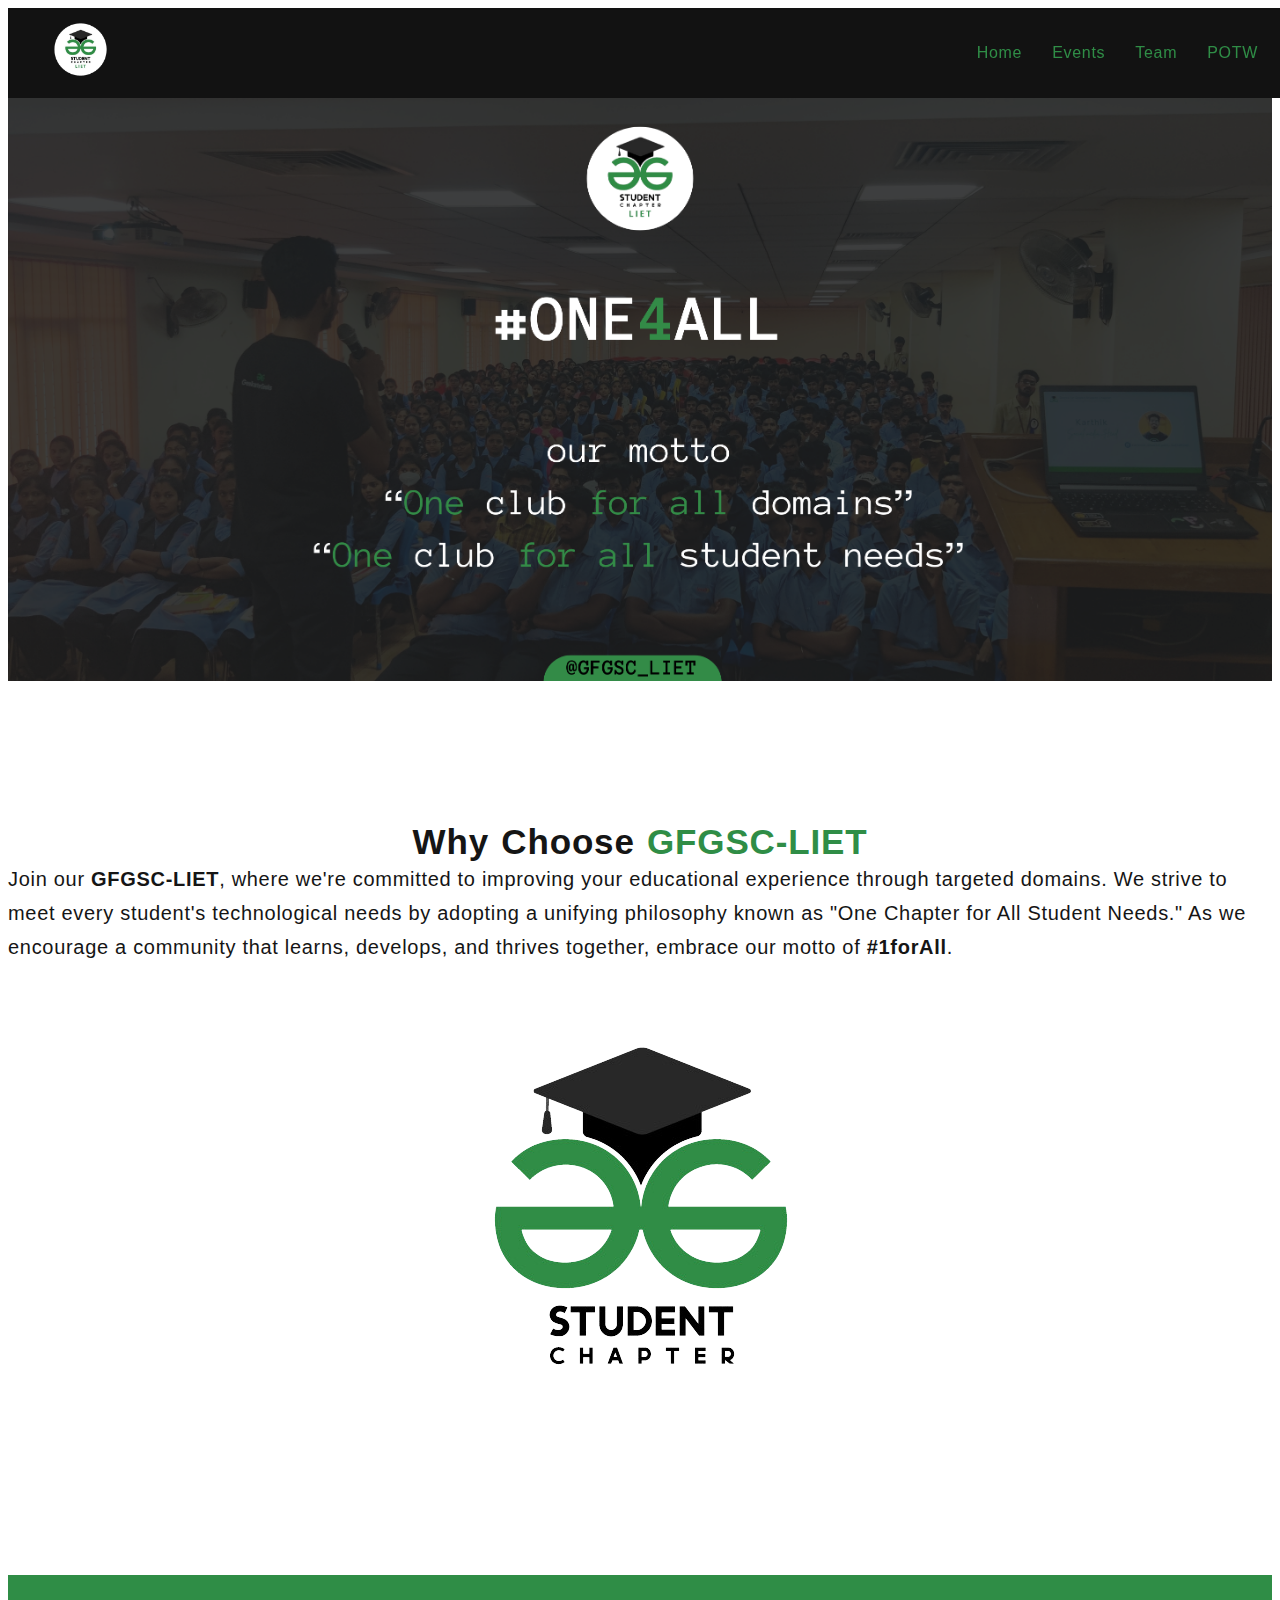
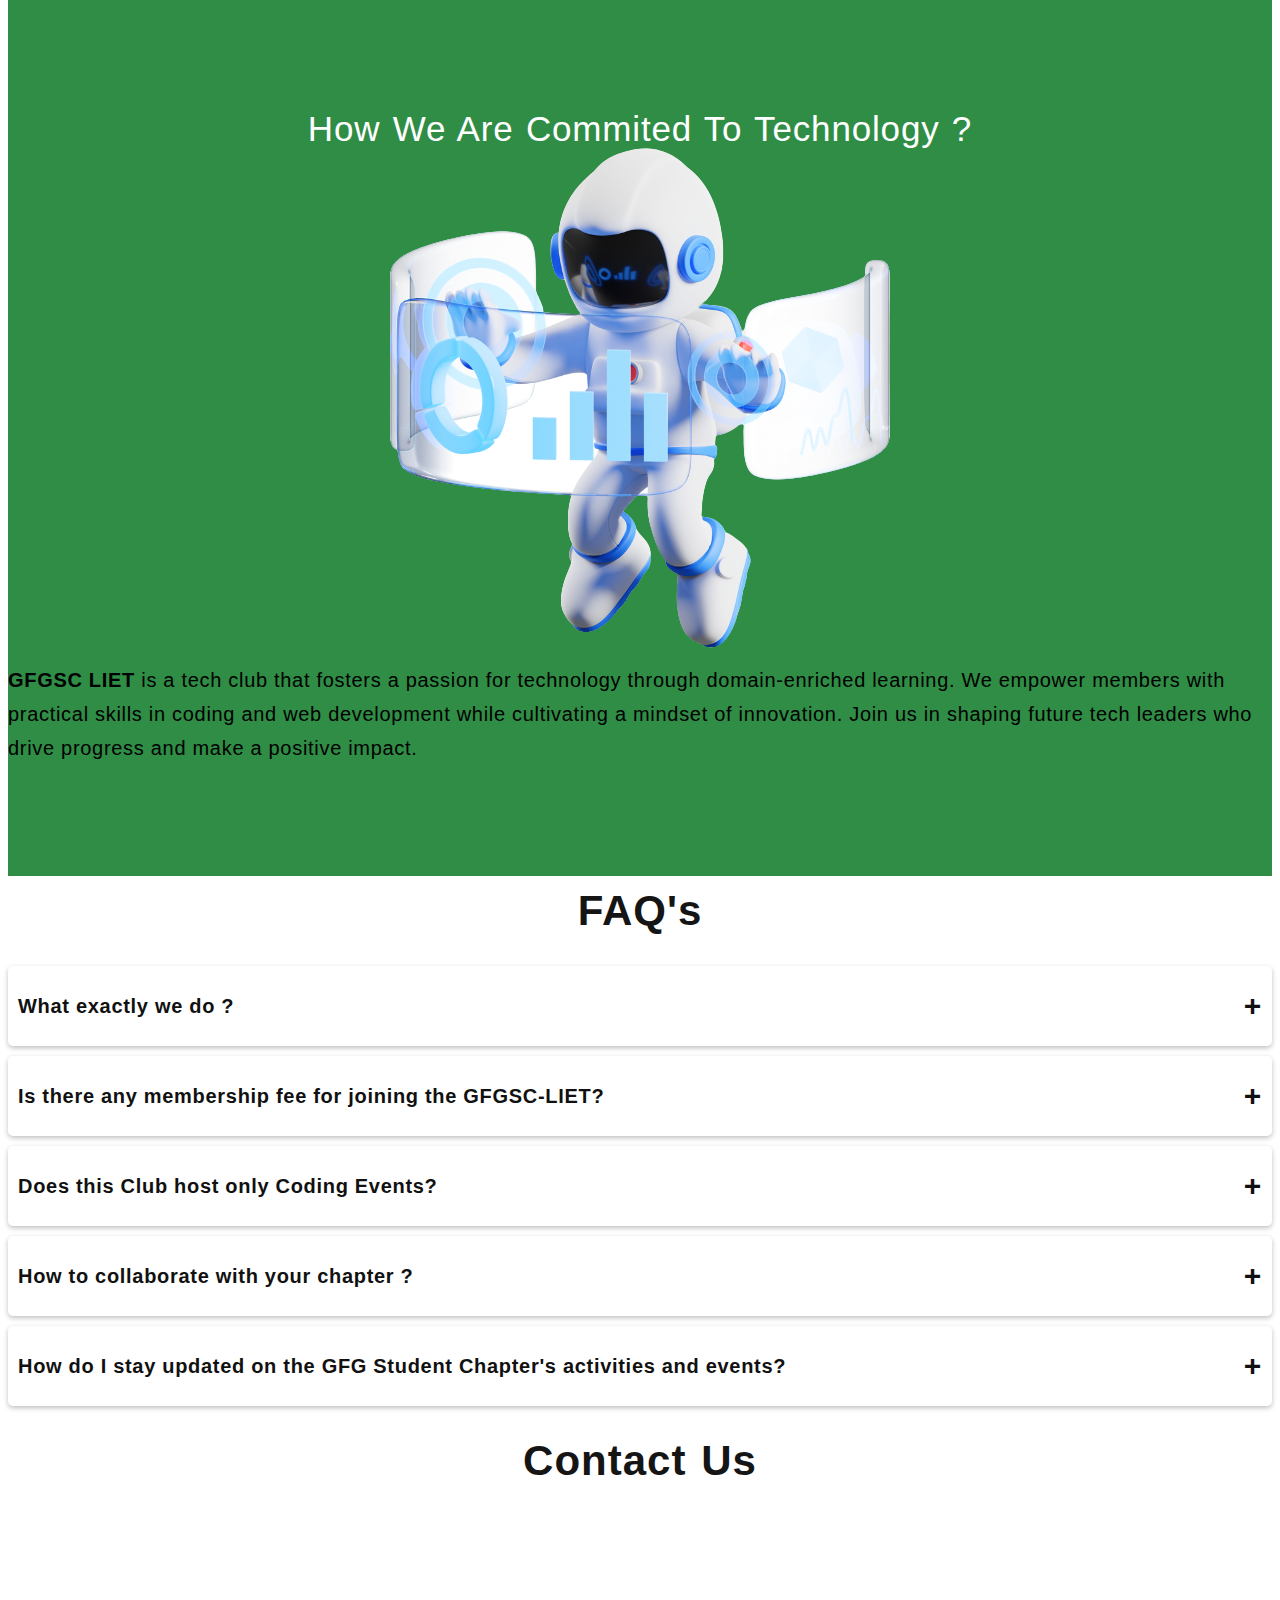
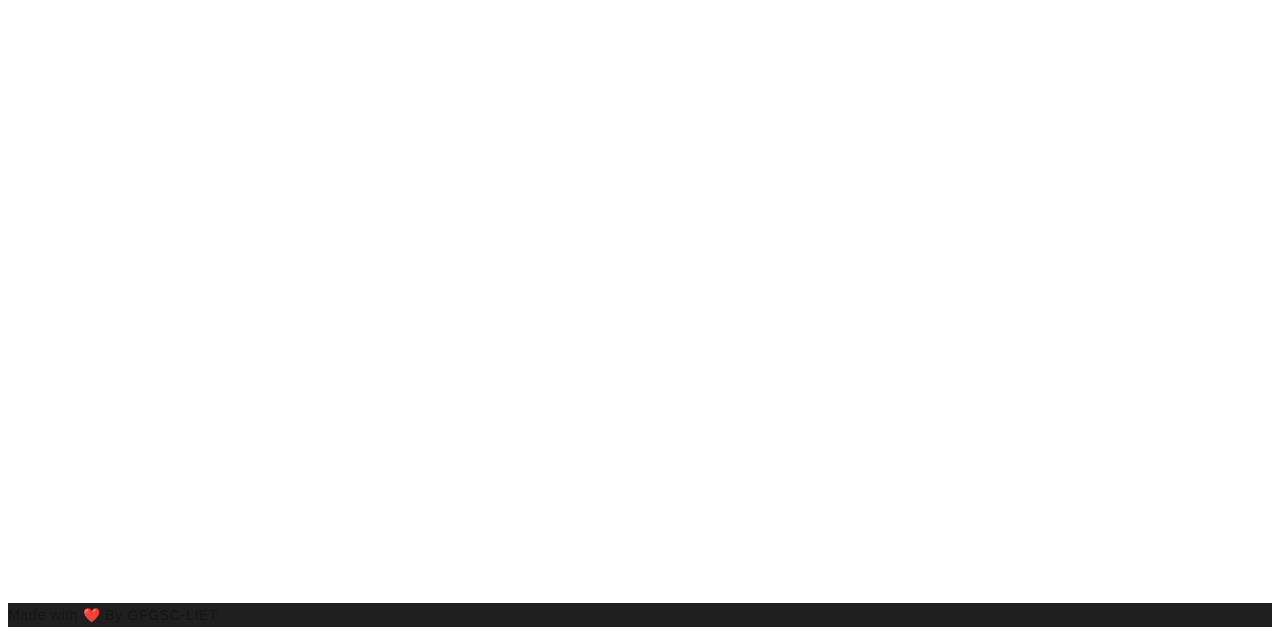
<file: index.html>
<!DOCTYPE html>
<html class="wide wow-animation" lang="en">

<head>
    <title>GFGSC-LIET</title>
    <meta name="format-detection" content="telephone=no">
    <meta name="viewport"
        content="width=device-width, height=device-height, initial-scale=1.0, maximum-scale=1.0, user-scalable=0">
    <meta http-equiv="X-UA-Compatible" content="IE=edge">
    <meta charset="utf-8">
    <link rel="icon" href="./images/gfg-log.png" type="image/x-icon">
    <link rel="stylesheet" href="https://cdnjs.cloudflare.com/ajax/libs/font-awesome/6.4.2/css/all.min.css"
        integrity="sha512-z3gLpd7yknf1YoNbCzqRKc4qyor8gaKU1qmn+CShxbuBusANI9QpRohGBreCFkKxLhei6S9CQXFEbbKuqLg0DA=="
        crossorigin="anonymous" referrerpolicy="no-referrer" />
    <link href="https://cdn.jsdelivr.net/npm/bootstrap@5.3.2/dist/css/bootstrap.min.css" rel="stylesheet"
        integrity="sha384-T3c6CoIi6uLrA9TneNEoa7RxnatzjcDSCmG1MXxSR1GAsXEV/Dwwykc2MPK8M2HN" crossorigin="anonymous">

    <link rel="stylesheet" href="./css/style.css">
</head>

<body>
    <div class="preloader">
        <svg xmlns="http://www.w3.org/2000/svg" x="0px" y="0px" width="48" height="48" viewBox="0 0 48 48"
            class="loader">
            <path fill="#43a04700"
                d="M29.035,24C29.014,23.671,29,23.339,29,23c0-6.08,2.86-10,7-10c3.411,0,6.33,2.662,7,7l2,0l0.001-9	L43,11c0,0-0.533,1.506-1,1.16c-1.899-1.066-3.723-1.132-6.024-1.132C30.176,11.028,25,16.26,25,22.92	c0,0.364,0.021,0.723,0.049,1.08h-2.099C22.979,23.643,23,23.284,23,22.92c0-6.66-5.176-11.892-10.976-11.892	c-2.301,0-4.125,0.065-6.024,1.132C5.533,12.506,5,11,5,11l-2.001,0L3,20l2,0c0.67-4.338,3.589-7,7-7c4.14,0,7,3.92,7,10	c0,0.339-0.014,0.671-0.035,1H0v2h1.009c1.083,0,1.977,0.861,1.999,1.943C3.046,29.789,3.224,32.006,4,33c1.269,1.625,3,3,8,3	c5.022,0,9.92-4.527,11-10h2c1.08,5.473,5.978,10,11,10c5,0,6.731-1.375,8-3c0.776-0.994,0.954-3.211,0.992-5.057	C45.014,26.861,45.909,26,46.991,26H48v-2H29.035z M11.477,33.73C9.872,33.73,7.322,33.724,7,32	c-0.109-0.583-0.091-2.527-0.057-4.046C6.968,26.867,7.855,26,8.943,26H19C18.206,30.781,15.015,33.73,11.477,33.73z M41,32	c-0.322,1.724-2.872,1.73-4.477,1.73c-3.537,0-6.729-2.949-7.523-7.73h10.057c1.088,0,1.975,0.867,2,1.954	C41.091,29.473,41.109,31.417,41,32z">
            </path>
        </svg>
    </div>


    <div class="dr page">

        <!-- Page Header-->
        <header class="section page-header">
            <div class="rd-navbar-wrap">
                <div class="rd-navbar-main">
                    <div class="nav-logo-container">
                        <div class="rd-navbar-brand"><a class="brand" href="#"><img src="./images/gfg-log.png" alt="" /></a></div>
                        <div class="menubar" id="menubar">
                            <div id="bar1" class="bar1 bar"></div>
                            <div id="bar2" class="bar2 bar"></div>
                            <div id="bar3" class="bar3 bar"></div>
                        </div>
                    </div>
                    <div class="sidebar-overlay" id="sidebar-overlay"></div>
                    <div class="sidebar" id="sidebar">
                        <div class="divider"></div>
                        <div class="sidebar-items">
                            <a href="#"><div class="sidebar-item active-item">Home</div></a>
                            <a href="events.html"><div class="sidebar-item">Events</div></a>
                            <a href="team.html"><div class="sidebar-item">Team</div></a>
                            <a href="potw.html"><div class="sidebar-item">POTW</div></a>
                        </div>
                    </div>
                    <ul>
                        <li class="rd-nav-item active"><a class="rd-nav-link" href="#">Home</a></li>
                        <li class="rd-nav-item"><a class="rd-nav-link" href="./events.html">Events</a>
                        </li>
                        <li class="rd-nav-item"><a class="rd-nav-link" href="./team.html">Team</a></li>
                        <li class="rd-nav-item"><a class="rd-nav-link" href="./potw.html">POTW</a>
                        </li>
                    </ul>
                </div>
            </div>
        </header>


        <!-- <div class="hero-section">  -->
            <img src="./images/gfg.png" class="hero-section" />
        <!-- </div> -->


        <!--about-->

        <section class="about_section layout_padding p-3">
            <div class="container ">
                <div class="heading_container pt-5">
                    <h2 class="drw pb-5 content-title"
                        style="text-align: center; position: relative; top: 35px;;">
                        Why
                        choose <span style="color:#2f8d46">GFGSC-LIET</span>
                    </h2>
                </div>
                <div class="row content-container-1">

                    <div class="col-md-6">
                        <div class="detail-box">
                            <p class="drp fs">
                                Join our <span class="drw fs">GFGSC-LIET</span>, where we're committed to improving your
                                educational experience
                                through targeted domains. We strive to meet every student's technological needs by
                                adopting a unifying philosophy known as "One Chapter for All Student Needs." As we
                                encourage a community that learns, develops, and thrives together, embrace our
                                motto of <span class="drw fs">#1forAll</span>.
                            </p>
                        </div>
                    </div>
                    <div class="col-md-6 ">
                        <div class="img-box">
                            <img src="images/gfg_logo.png" alt="">
                        </div>
                    </div>

                </div>
            </div>
        </section>
        <section class="about_section layout_padding why p-3">
            <div class="container  ">
                <div class="heading_container pt-5">
                    <h2 class="content-title pb-5" style="text-align: center; color: #fff; position: relative; top: 35px;">
                        How we are commited to technology ?
                    </h2>
                </div>
                <div class="row">
                    <div class="col-md-6 ">
                        <div class="img-box">
                            <img src="./images/bringing out.png" alt="">
                        </div>
                    </div>
                    <div class="col-md-6">
                        <div class="detail-box">
                            <p class="fs drp" style="color:#000"><span class="drw">GFGSC LIET</span> is a tech club that fosters a
                                passion for
                                technology through domain-enriched learning. We empower members with practical skills in
                                coding and web development while cultivating a mindset of innovation. Join us in shaping
                                future tech leaders who drive progress and make a positive impact.
                            </p>
                        </div>
                    </div>
                </div>
            </div>
        </section>




        <!--faq-->
        <section>
            <div class="container  ">
                <div class="heading_container pt-5">
                    <h2 style="text-align: center" class="drw">
                        FAQ's
                    </h2>
                </div>
                <div class="row">

                    <div class="accordion">
                        <div class="accordion-item">
                            <div class="accordion-item-header">
                                What exactly we do ?
                            </div>
                            <div class="accordion-item-body">
                                <div class="accordion-item-body-content">
                                    The GFG Student Chapter is an official student community associated with GeeksforGeeks, a leading platform for computer science and programming enthusiasts. This chapter is a platform for students to come together, learn, collaborate, and excel in the world of technology and programming. We offer a wide range of activities, resources, and events to help students enhance their skills and knowledge.
                                </div>
                            </div>
                        </div>
                        <div class="accordion-item">
                            <div class="accordion-item-header">
                                Is there any membership fee for joining the GFGSC-LIET?

                            </div>
                            <div class="accordion-item-body">
                                <div class="accordion-item-body-content">
                                    No, membership in the GFG Student Chapter is completely free. We believe in providing access to quality educational resources and opportunities for students without any financial barriers.
                                </div>
                            </div>
                        </div>
                        <div class="accordion-item">
                            <div class="accordion-item-header">
                                Does this Club host only Coding Events?
                            </div>
                            <div class="accordion-item-body">
                                <div class="accordion-item-body-content">
                                    Events that are used to upskill the Career will be hosted by our Club.Not only about coding we will introduce students to various domains to explore and get excel in their favourite domain.
                                </div>
                            </div>
                        </div>
                        <div class="accordion-item">
                            <div class="accordion-item-header">
                                How to collaborate with your chapter ?
                            </div>
                            <div class="accordion-item-body">
                                <div class="accordion-item-body-content">
                                    If you have any collaboration talks or queries just contact us from below contact form, we will sure respond ASAP.
                                </div>
                            </div>
                        </div>
                        <div class="accordion-item">
                            <div class="accordion-item-header">
                                How do I stay updated on the GFG Student Chapter's activities and events?
                            </div>
                            <div class="accordion-item-body">
                                <div class="accordion-item-body-content">
                                    To stay informed about our latest activities, make sure you're following our Instagram page and Linkedin page. We also post regular updates on our website, so be sure to check in frequently for news and announcements.
                                </div>
                            </div>
                        </div>
                    </div>
        </section>





        <!-- contact form -->

        <div class="heading_container py-5 ">
            <h2 style="text-align: center" class="drw">
                Contact Us
            </h2>
        </div>

        <div style="text-align: center;">
            <iframe scrolling="no"
                src="https://docs.google.com/forms/d/e/1FAIpQLSeQYTBtQV4Y-UefPqy5AQXvDNLeSsEnHjC6Lu8VaRK7_d8uBQ/viewform?embedded=true"
                width="100%" height="700" frameborder="0" marginheight="0" marginwidth="0"></iframe>

        </div>

        <footer class="text-center text-lg-start text-dark " style="background-color: #fff;">

            <section class="p-4 text-white text-center"
                style="background-color: #1f1f1f">
                <div>
                    <span>Made with ❤️ By GFGSC-LIET</span>
                </div>
                <div class="footer-socials">
                    <a href="https://twitter.com/GFGSCLIET" class=" me-4">
                        <i class="text-white fab fa-twitter"></i>
                    </a>
                    <a href="https://www.youtube.com/@gfgsc-liet" class=" me-4">
                        <i class="text-white fab fa-youtube"></i>
                    </a>
                    <a href="https://www.instagram.com/gfgsc_liet/" class=" me-4">
                        <i class="text-white fab fa-instagram"></i>
                    </a>
                    <a href="https://www.linkedin.com/company/gfgsc-liet/mycompany/" class=" me-4">
                        <i class="text-white fab fa-linkedin"></i>
                    </a>
                    <a href="https://github.com/GFGSC-LIET" class=" me-4">
                        <i class="text-white fab fa-github"></i>
                    </a>
                </div>
            </section>
        </footer>


    </div>





    
    <script src="./js/script.js"></script>
</body>

</html>
</file>
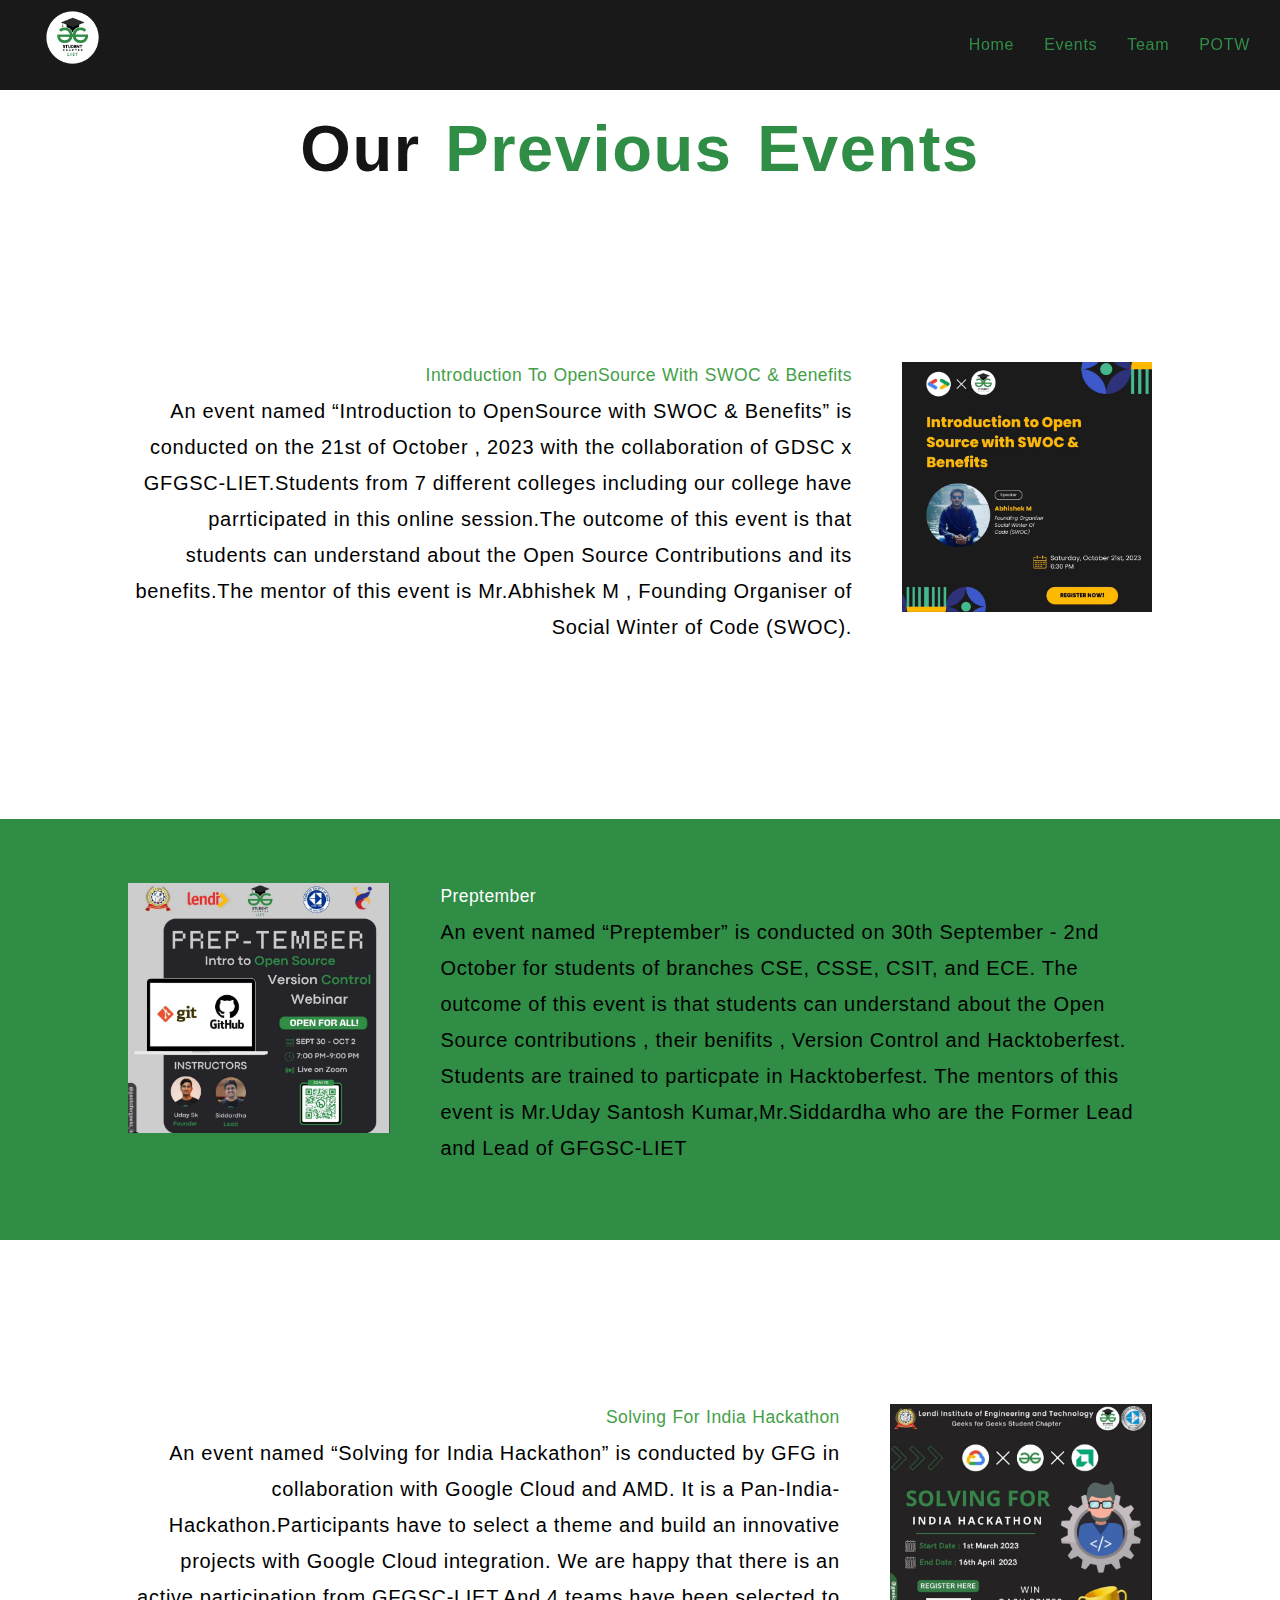
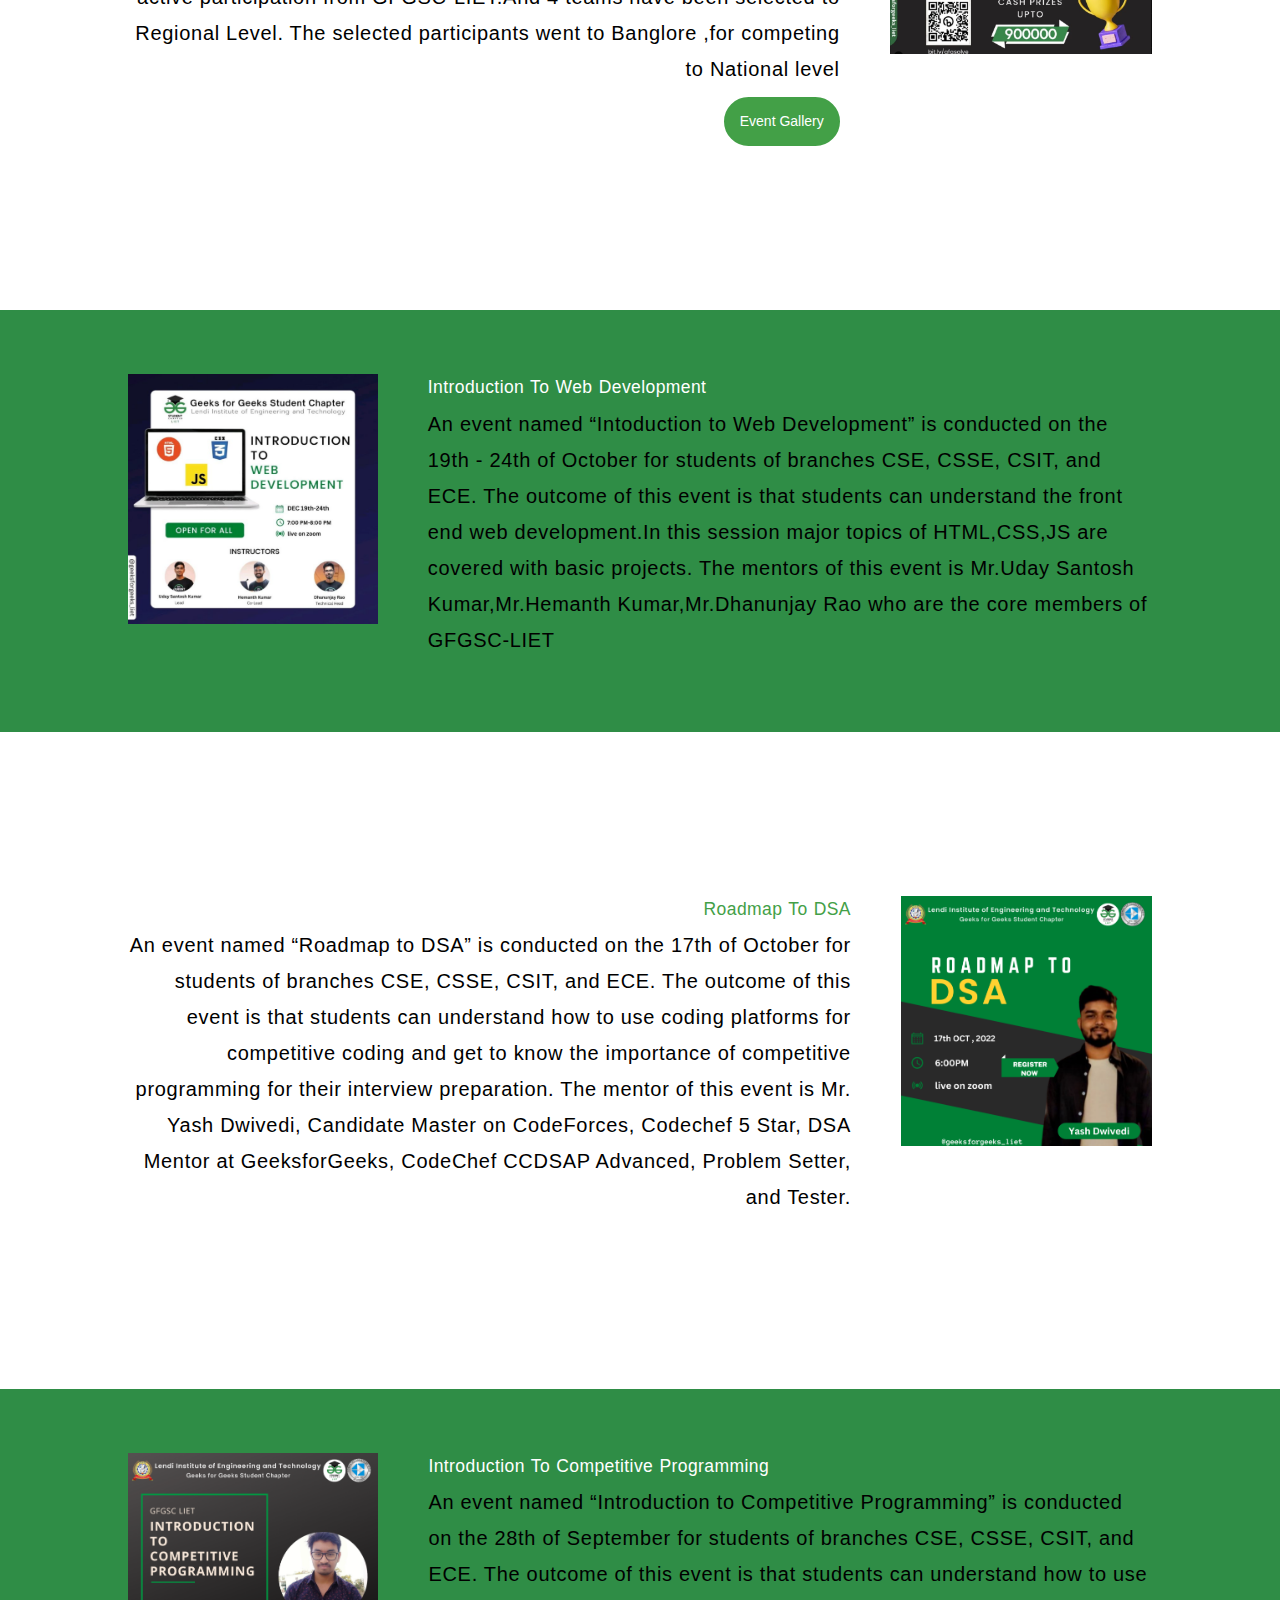
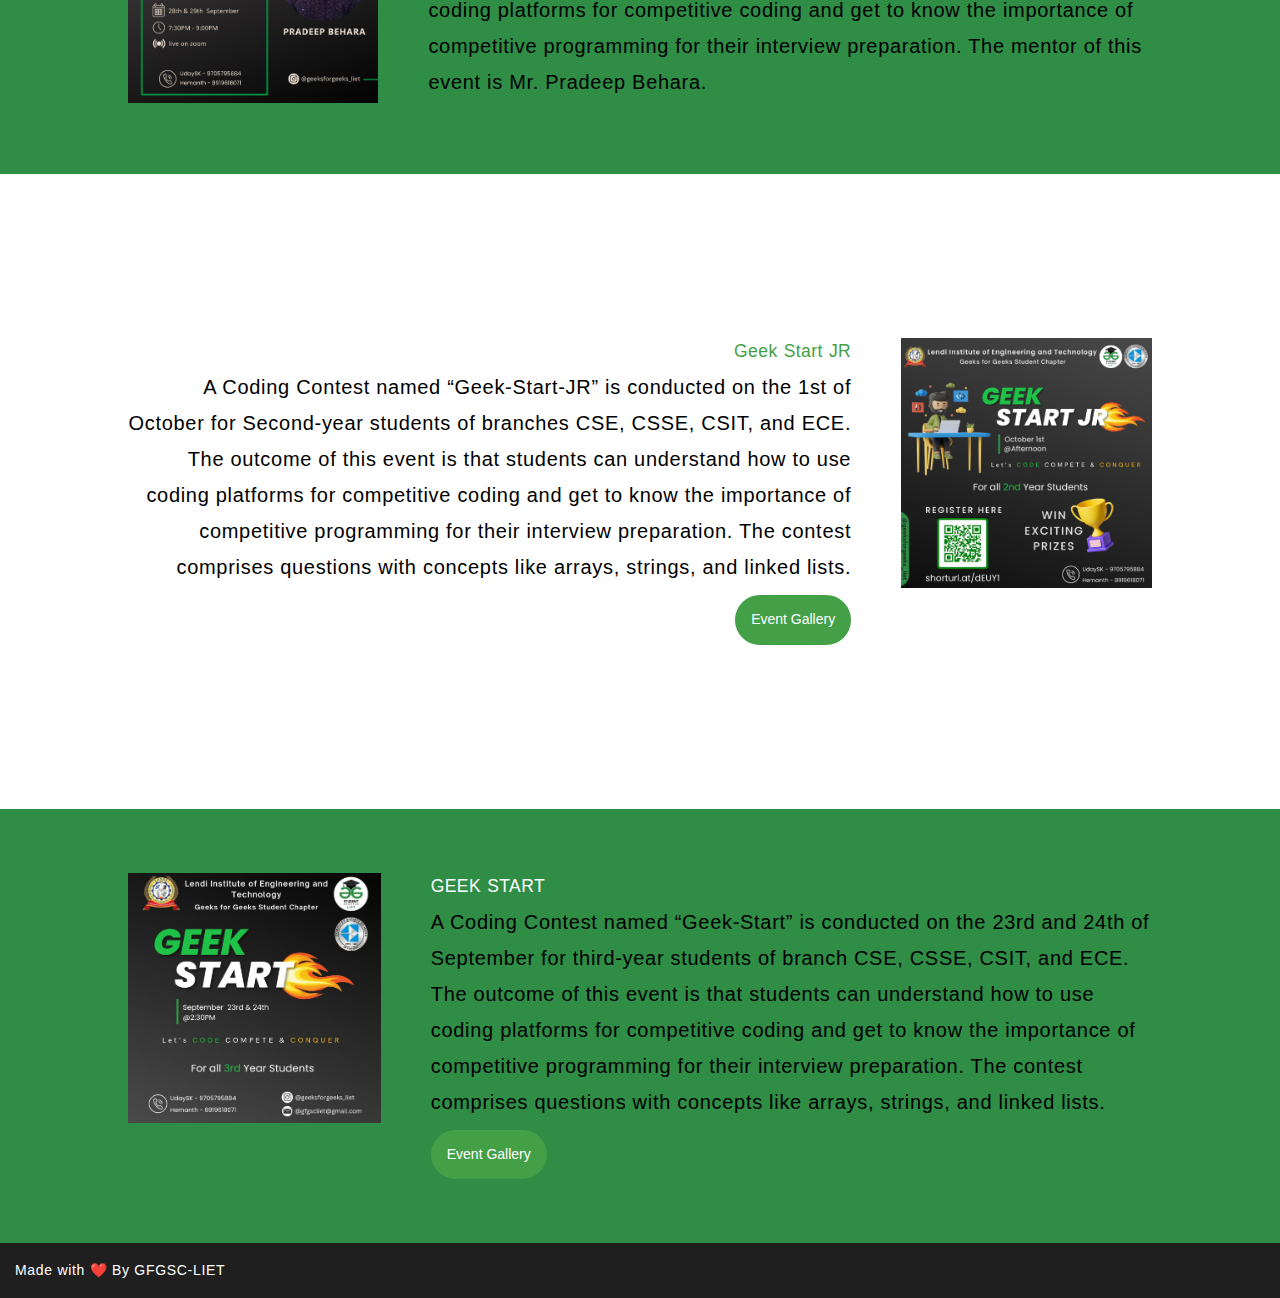
<file: events.html>
<!DOCTYPE html>
<html class="wide wow-animation" lang="en">

<head>
    <title>Events</title>
    <meta charset="utf-8">
    <meta name="viewport" content="width=device-width, height=device-height, initial-scale=1.0">
    <meta http-equiv="X-UA-Compatible" content="IE=edge">
    <link rel="icon" href="./images/gfg-log.png" type="image/x-icon">

    <link rel="stylesheet" href="https://cdnjs.cloudflare.com/ajax/libs/font-awesome/6.4.2/css/all.min.css"
        integrity="sha512-z3gLpd7yknf1YoNbCzqRKc4qyor8gaKU1qmn+CShxbuBusANI9QpRohGBreCFkKxLhei6S9CQXFEbbKuqLg0DA=="
        crossorigin="anonymous" referrerpolicy="no-referrer" />
    <link href="https://cdn.jsdelivr.net/npm/bootstrap@5.3.1/dist/css/bootstrap.min.css" rel="stylesheet"
        integrity="sha384-4bw+/aepP/YC94hEpVNVgiZdgIC5+VKNBQNGCHeKRQN+PtmoHDEXuppvnDJzQIu9" crossorigin="anonymous">

    <link rel="stylesheet" href="css/events.css">
</head>

<body>
    <div class="preloader">
        <svg xmlns="http://www.w3.org/2000/svg" x="0px" y="0px" width="48" height="48" viewBox="0 0 48 48"
            class="loader">
            <path fill="#43a04700"
                d="M29.035,24C29.014,23.671,29,23.339,29,23c0-6.08,2.86-10,7-10c3.411,0,6.33,2.662,7,7l2,0l0.001-9	L43,11c0,0-0.533,1.506-1,1.16c-1.899-1.066-3.723-1.132-6.024-1.132C30.176,11.028,25,16.26,25,22.92	c0,0.364,0.021,0.723,0.049,1.08h-2.099C22.979,23.643,23,23.284,23,22.92c0-6.66-5.176-11.892-10.976-11.892	c-2.301,0-4.125,0.065-6.024,1.132C5.533,12.506,5,11,5,11l-2.001,0L3,20l2,0c0.67-4.338,3.589-7,7-7c4.14,0,7,3.92,7,10	c0,0.339-0.014,0.671-0.035,1H0v2h1.009c1.083,0,1.977,0.861,1.999,1.943C3.046,29.789,3.224,32.006,4,33c1.269,1.625,3,3,8,3	c5.022,0,9.92-4.527,11-10h2c1.08,5.473,5.978,10,11,10c5,0,6.731-1.375,8-3c0.776-0.994,0.954-3.211,0.992-5.057	C45.014,26.861,45.909,26,46.991,26H48v-2H29.035z M11.477,33.73C9.872,33.73,7.322,33.724,7,32	c-0.109-0.583-0.091-2.527-0.057-4.046C6.968,26.867,7.855,26,8.943,26H19C18.206,30.781,15.015,33.73,11.477,33.73z M41,32	c-0.322,1.724-2.872,1.73-4.477,1.73c-3.537,0-6.729-2.949-7.523-7.73h10.057c1.088,0,1.975,0.867,2,1.954	C41.091,29.473,41.109,31.417,41,32z">
            </path>
        </svg>
    </div>


    <div class="page">


        <!-- Page Header-->
        <header class="section page-header">
            <div class="rd-navbar-wrap">
                <div class="rd-navbar-main">
                    <div class="nav-logo-container">
                        <div class="rd-navbar-brand"><a class="brand" href="./index.html"><img
                                    src="./images/gfg-log.png" alt="" /></a></div>
                        <div class="menubar" id="menubar">
                            <div id="bar1" class="bar1 bar"></div>
                            <div id="bar2" class="bar2 bar"></div>
                            <div id="bar3" class="bar3 bar"></div>
                        </div>
                    </div>
                    <div class="sidebar-overlay" id="sidebar-overlay"></div>
                    <div class="sidebar" id="sidebar">
                        <div class="divider"></div>
                        <div class="sidebar-items">
                            <a href="index.html">
                                <div class="sidebar-item">Home</div>
                            </a>
                            <a href="#">
                                <div class="sidebar-item active-item">Events</div>
                            </a>
                            <a href="team.html">
                                <div class="sidebar-item">Team</div>
                            </a>
                            <a href="potw.html">
                                <div class="sidebar-item">POTW</div>
                            </a>
                        </div>
                    </div>
                    <ul>
                        <li class="rd-nav-item active"><a class="rd-nav-link" href="index.html">Home</a></li>
                        <li class="rd-nav-item"><a class="rd-nav-link" href="./events.html">Events</a>
                        </li>
                        <li class="rd-nav-item"><a class="rd-nav-link" href="./team.html">Team</a></li>
                        <li class="rd-nav-item"><a class="rd-nav-link" href="./potw.html">POTW</a>
                        </li>
                    </ul>
                </div>
            </div>
        </header>
        <div class='eventsPage'>
            <h1 style="margin-bottom:100px;" ;>Our <span style="color: #2f8d46;">Previous Events</span></h1>
            <div class='eventsContainer-reverse'>
                <img src="events_images/swoc.png" alt=""></img>
                <div class='eventsDetails'>
                    <h3>Introduction to OpenSource with SWOC & Benefits</h3>
                    <p>An event named “Introduction to OpenSource with SWOC & Benefits” is conducted on the 21st of
                        October , 2023 with the collaboration of GDSC x GFGSC-LIET.Students from 7 different
                        colleges including our college have parrticipated in this online session.The outcome of this
                        event is that students can understand about the Open Source Contributions and its
                        benefits.The mentor of this event is Mr.Abhishek M , Founding Organiser of Social Winter of
                        Code (SWOC).</p>
                    <!-- <div class='eventsDetailsButtons'>
                            <Link><button>Event Gallery</button></a>
                        </div> -->
                </div>
            </div>
            <div class='eventsContainer'>
                <img src="events_images/prep.png" alt=""></img>
                <div class='eventsDetails'>
                    <h3>Preptember</h3>
                    <p>An event named “Preptember” is conducted on 30th September - 2nd October
                        for students of branches CSE, CSSE, CSIT, and ECE. The outcome of this event is that
                        students can understand about the Open Source contributions , their benifits , Version
                        Control and Hacktoberfest.
                        Students are trained to particpate in Hacktoberfest. The mentors of this event is Mr.Uday
                        Santosh Kumar,Mr.Siddardha
                        who are the Former Lead and Lead of GFGSC-LIET</p>
                </div>
            </div>
            <div class='eventsContainer-reverse'>
                <img src="events_images/sfi.png" alt=""></img>
                <div class='eventsDetails'>
                    <h3>Solving for India Hackathon</h3>
                    <p>
                        An event named “Solving for India Hackathon” is conducted by GFG in collaboration with
                        Google Cloud and AMD. It is a Pan-India-Hackathon.Participants have to select a theme and
                        build an innovative projects with Google Cloud integration. We are happy that there is an
                        active participation from GFGSC-LIET.And 4 teams have been selected to Regional Level. The
                        selected participants went to Banglore ,for competing to National level
                    </p>
                    <div class='eventsDetailsButtons'>
                        <a href="https://drive.google.com/drive/folders/12IEBnKd4WSmJ453qkl_1Jcty0HPrXR6u?usp=sharing"><button>Event Gallery</button></a>
                    </div>
                </div>
            </div>
            <div class='eventsContainer'>
                <img src="events_images/WEB.png" alt=""></img>
                <div class='eventsDetails'>
                    <h3>Introduction to Web Development</h3>
                    <p>An event named “Intoduction to Web Development” is conducted on the 19th - 24th of October
                        for students of branches CSE, CSSE, CSIT, and ECE. The outcome of this event is that
                        students can understand
                        the front end web development.In this session major topics of HTML,CSS,JS are covered with
                        basic projects. The mentors of this event is Mr.Uday Santosh Kumar,Mr.Hemanth
                        Kumar,Mr.Dhanunjay Rao who are the core members of GFGSC-LIET</p>
                    
                </div>
            </div>
            <div class='eventsContainer-reverse'>
                <img src="events_images/DSA.png" alt=""></img>
                <div class='eventsDetails'>
                    <h3>Roadmap to DSA</h3>
                    <p>An event named “Roadmap to DSA” is conducted on the 17th of October for students of
                        branches CSE, CSSE, CSIT, and ECE. The outcome of this event is that students can understand
                        how to use coding platforms for competitive coding and get to know the importance of
                        competitive programming for their interview preparation. The mentor of this event is Mr.
                        Yash Dwivedi,
                        Candidate Master on CodeForces, Codechef 5 Star, DSA Mentor at GeeksforGeeks, CodeChef
                        CCDSAP Advanced, Problem Setter, and Tester.
                    </p>
                </div>
            </div>
            <div class='eventsContainer'>
                <img src="events_images/CP.png" alt=""></img>
                <div class='eventsDetails'>
                    <h3>Introduction to Competitive Programming</h3>
                    <p>An event named “Introduction to Competitive Programming” is conducted on the 28th of
                        September for students of branches CSE, CSSE, CSIT, and ECE. The outcome of this event is
                        that students can understand how to use coding platforms for competitive coding and get to
                        know the importance of competitive programming for their interview preparation. The mentor
                        of this event is Mr. Pradeep Behara.
                    </p>
                </div>
            </div>
            <div class='eventsContainer-reverse'>
                <img src="events_images/geekstartjr.png" alt=""></img>
                <div class='eventsDetails'>
                    <h3>Geek Start JR</h3>
                    <p>A Coding Contest named “Geek-Start-JR” is conducted on the 1st of October for
                        Second-year students of branches CSE, CSSE, CSIT, and ECE. The outcome of this event is that
                        students can understand how to use coding platforms for competitive coding and get to know
                        the importance of competitive programming for their interview preparation. The contest
                        comprises questions with concepts like arrays, strings, and linked lists.</p>
                    <div class='eventsDetailsButtons'>
                        <a href="https://drive.google.com/drive/folders/1SiMWr-wrxmGKwTAAMO-o7-M-t7ppplPo?usp=share_link"><button>Event Gallery</button></a>
                    </div>
                </div>
            </div>
            <div class='eventsContainer mb-0'>
                <img src="events_images/geekstart.png" alt=""></img>
                <div class='eventsDetails'>
                    <h3>GEEK START</h3>
                    <p>A Coding Contest named “Geek-Start” is conducted on the 23rd and 24th of September for
                        third-year students of branch CSE, CSSE, CSIT, and ECE. The outcome of this event is that
                        students can understand how to use coding platforms for competitive coding and get to know
                        the importance of competitive programming for their interview preparation. The contest
                        comprises questions with concepts like arrays, strings, and linked lists.</p>
                    <div class="eventsDetailsButtons">
                        <a href="https://drive.google.com/drive/folders/1SiMWr-wrxmGKwTAAMO-o7-M-t7ppplPo?usp=share_link"><button>Event Gallery</button></a>
                    </div>
                </div>
            </div>
        </div>

        

        <footer class="text-center text-lg-start text-dark " style="background-color: #fff;">

            <section class="p-4 text-white text-center" style="background-color: #1f1f1f">
                <div>
                    <span>Made with ❤️ By GFGSC-LIET</span>
                </div>
                <div class="footer-socials">
                    <a href="https://twitter.com/GFGSCLIET" class=" me-4">
                        <i class="text-white fab fa-twitter"></i>
                    </a>
                    <a href="https://www.youtube.com/@gfgsc-liet" class=" me-4">
                        <i class="text-white fab fa-youtube"></i>
                    </a>
                    <a href="https://www.instagram.com/gfgsc_liet/" class=" me-4">
                        <i class="text-white fab fa-instagram"></i>
                    </a>
                    <a href="https://www.linkedin.com/company/gfgsc-liet/mycompany/" class=" me-4">
                        <i class="text-white fab fa-linkedin"></i>
                    </a>
                    <a href="https://github.com/GFGSC-LIET" class=" me-4">
                        <i class="text-white fab fa-github"></i>
                    </a>
                </div>
            </section>
        </footer>

    </div>

    <!-- js -->
    <script>
        const page = document.querySelector('.page');
        const preloader = document.querySelector('.preloader');

        page.style.display = 'none';

        window.addEventListener('load', function () {
            preloader.style.display = 'none';
            page.style.display = 'block';
        });
    </script>
</body>

</html>
</file>
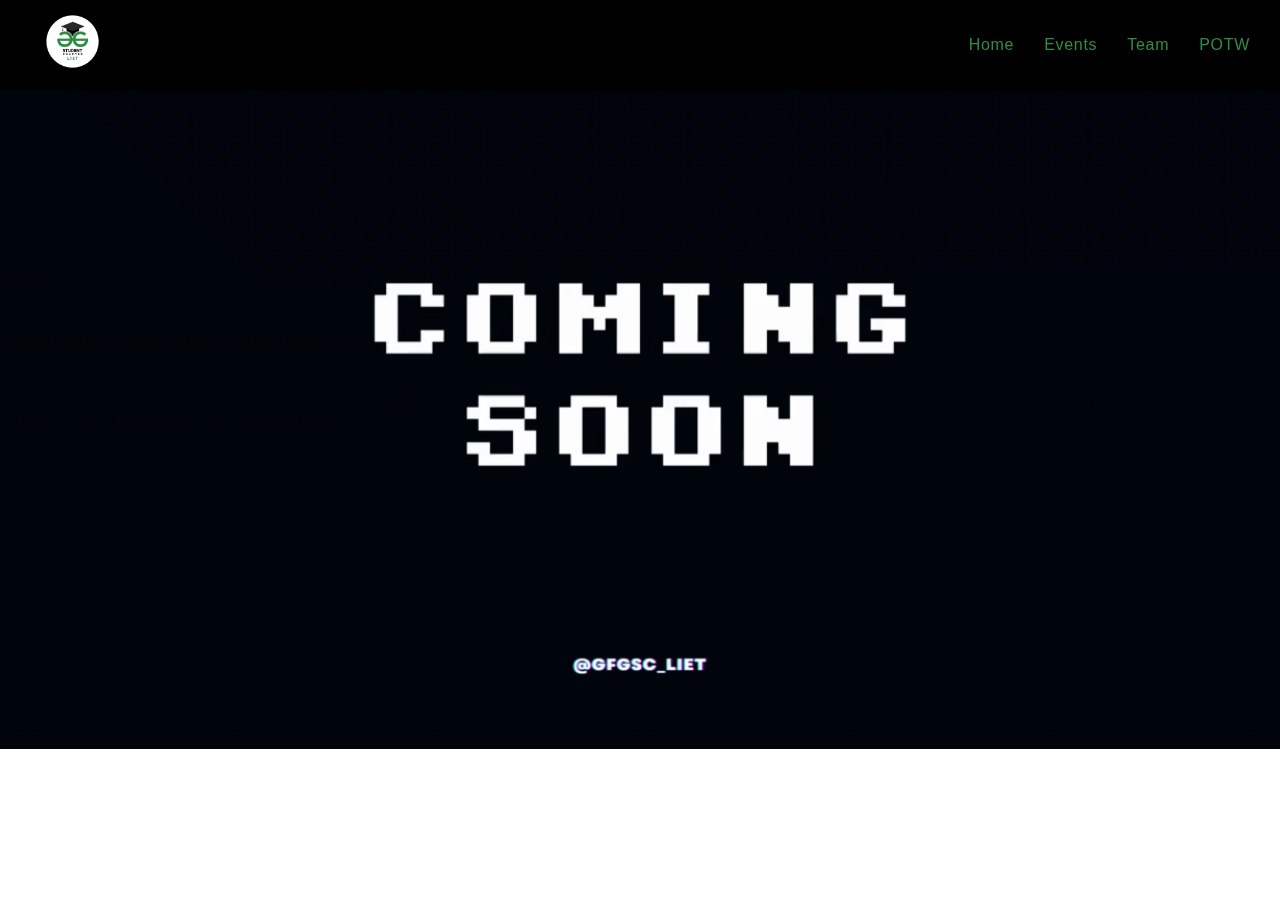
<file: potw.html>
<!DOCTYPE html>
<html class="wide wow-animation" lang="en">

<head>
    <title>POTW</title>
    <meta name="format-detection" content="telephone=no">
    <meta name="viewport"
        content="width=device-width, height=device-height, initial-scale=1.0, maximum-scale=1.0, user-scalable=0">
    <meta http-equiv="X-UA-Compatible" content="IE=edge">
    <meta charset="utf-8">
    <link rel="icon" href="./images/gfg-log.png" type="image/x-icon">
    <link href="https://cdn.jsdelivr.net/npm/bootstrap@5.3.2/dist/css/bootstrap.min.css" rel="stylesheet"
        integrity="sha384-T3c6CoIi6uLrA9TneNEoa7RxnatzjcDSCmG1MXxSR1GAsXEV/Dwwykc2MPK8M2HN" crossorigin="anonymous">
    <link rel="stylesheet" href="https://cdn.jsdelivr.net/npm/bootstrap-icons@1.11.1/font/bootstrap-icons.css">
    <link rel="stylesheet" href="./css/potw.css">
    <link rel="stylesheet" href="./css/style.css">
</head>

<body>

    <div class="preloader">
        <svg xmlns="http://www.w3.org/2000/svg" x="0px" y="0px" width="48" height="48" viewBox="0 0 48 48"
            class="loader">
            <path fill="#43a04700"
                d="M29.035,24C29.014,23.671,29,23.339,29,23c0-6.08,2.86-10,7-10c3.411,0,6.33,2.662,7,7l2,0l0.001-9	L43,11c0,0-0.533,1.506-1,1.16c-1.899-1.066-3.723-1.132-6.024-1.132C30.176,11.028,25,16.26,25,22.92	c0,0.364,0.021,0.723,0.049,1.08h-2.099C22.979,23.643,23,23.284,23,22.92c0-6.66-5.176-11.892-10.976-11.892	c-2.301,0-4.125,0.065-6.024,1.132C5.533,12.506,5,11,5,11l-2.001,0L3,20l2,0c0.67-4.338,3.589-7,7-7c4.14,0,7,3.92,7,10	c0,0.339-0.014,0.671-0.035,1H0v2h1.009c1.083,0,1.977,0.861,1.999,1.943C3.046,29.789,3.224,32.006,4,33c1.269,1.625,3,3,8,3	c5.022,0,9.92-4.527,11-10h2c1.08,5.473,5.978,10,11,10c5,0,6.731-1.375,8-3c0.776-0.994,0.954-3.211,0.992-5.057	C45.014,26.861,45.909,26,46.991,26H48v-2H29.035z M11.477,33.73C9.872,33.73,7.322,33.724,7,32	c-0.109-0.583-0.091-2.527-0.057-4.046C6.968,26.867,7.855,26,8.943,26H19C18.206,30.781,15.015,33.73,11.477,33.73z M41,32	c-0.322,1.724-2.872,1.73-4.477,1.73c-3.537,0-6.729-2.949-7.523-7.73h10.057c1.088,0,1.975,0.867,2,1.954	C41.091,29.473,41.109,31.417,41,32z">
            </path>
        </svg>
    </div>


    <div class="dr page">

        <!-- Page Header-->
        <header class="section page-header">
            <div class="rd-navbar-wrap">
                <div class="rd-navbar-main">
                    <div class="nav-logo-container">
                        <div class="rd-navbar-brand"><a class="brand" href="./index.html"><img
                                    src="./images/gfg-log.png" alt="" /></a></div>
                        <div class="menubar" id="menubar">
                            <div id="bar1" class="bar1 bar"></div>
                            <div id="bar2" class="bar2 bar"></div>
                            <div id="bar3" class="bar3 bar"></div>
                        </div>
                    </div>
                    <div class="sidebar-overlay" id="sidebar-overlay"></div>
                    <div class="sidebar" id="sidebar">
                        <div class="divider"></div>
                        <div class="sidebar-items">
                            <a href="index.html">
                                <div class="sidebar-item">Home</div>
                            </a>
                            <a href="events.html">
                                <div class="sidebar-item">Events</div>
                            </a>
                            <a href="team.html">
                                <div class="sidebar-item">Team</div>
                            </a>
                            <a href="#">
                                <div class="sidebar-item active-item">POTW</div>
                            </a>
                        </div>
                    </div>
                    <ul>
                        <li class="rd-nav-item active"><a class="rd-nav-link" href="index.html">Home</a></li>
                        <li class="rd-nav-item"><a class="rd-nav-link" href="./events.html">Events</a>
                        </li>
                        <li class="rd-nav-item"><a class="rd-nav-link" href="./team.html">Team</a></li>
                        <li class="rd-nav-item"><a class="rd-nav-link" href="./potw.html">POTW</a>
                        </li>
                    </ul>
                </div>
            </div>
        </header>

        <div class="video">
            <video autoplay muted loop id="myVideo">
                <source src="assets/coming soon.mp4" type="video/mp4">
            </video>
        </div>
    </div>




    <!-- Javascript-->
    <script>
        const page = document.querySelector('.page');
        const preloader = document.querySelector('.preloader');

        page.style.display = 'none';

        window.addEventListener('load', function () {
            preloader.style.display = 'none';
            page.style.display = 'block';
        });
    </script>
    <!-- coded by Himic-->
</body>

</html>
</file>
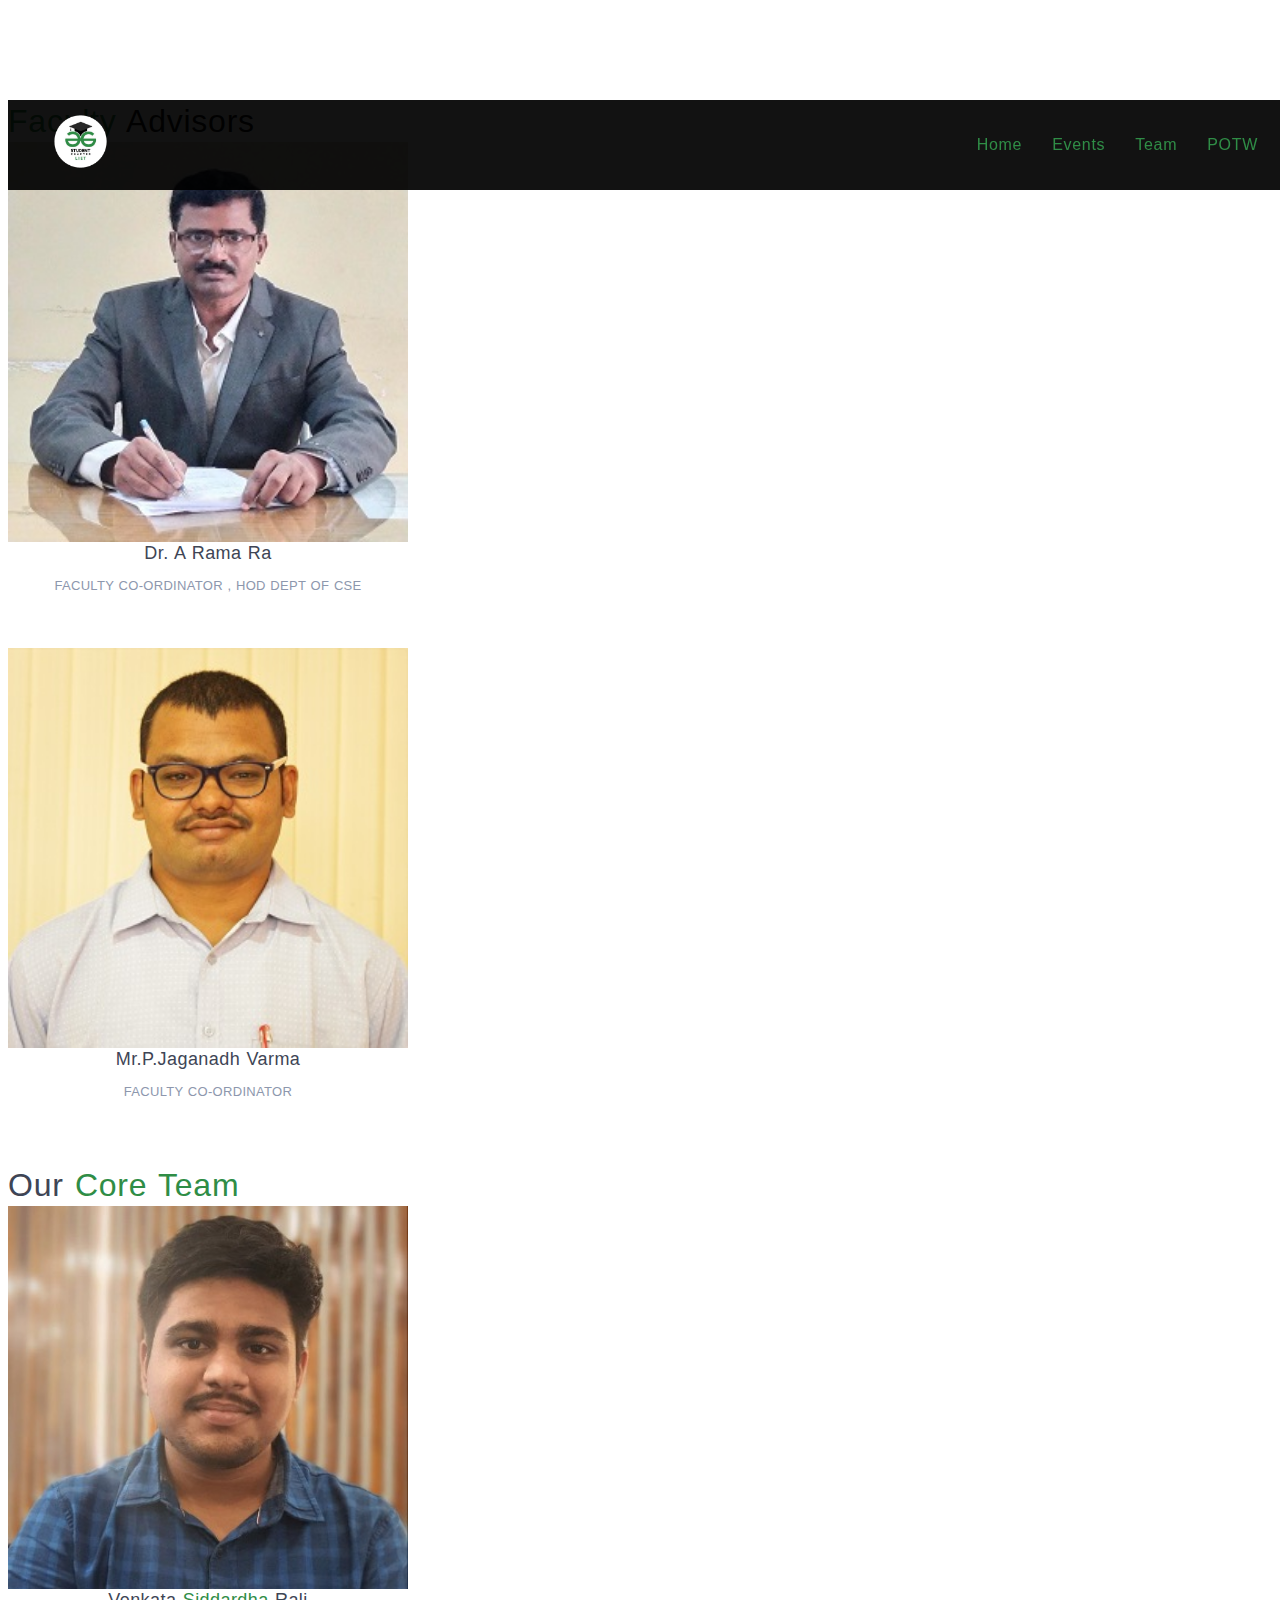
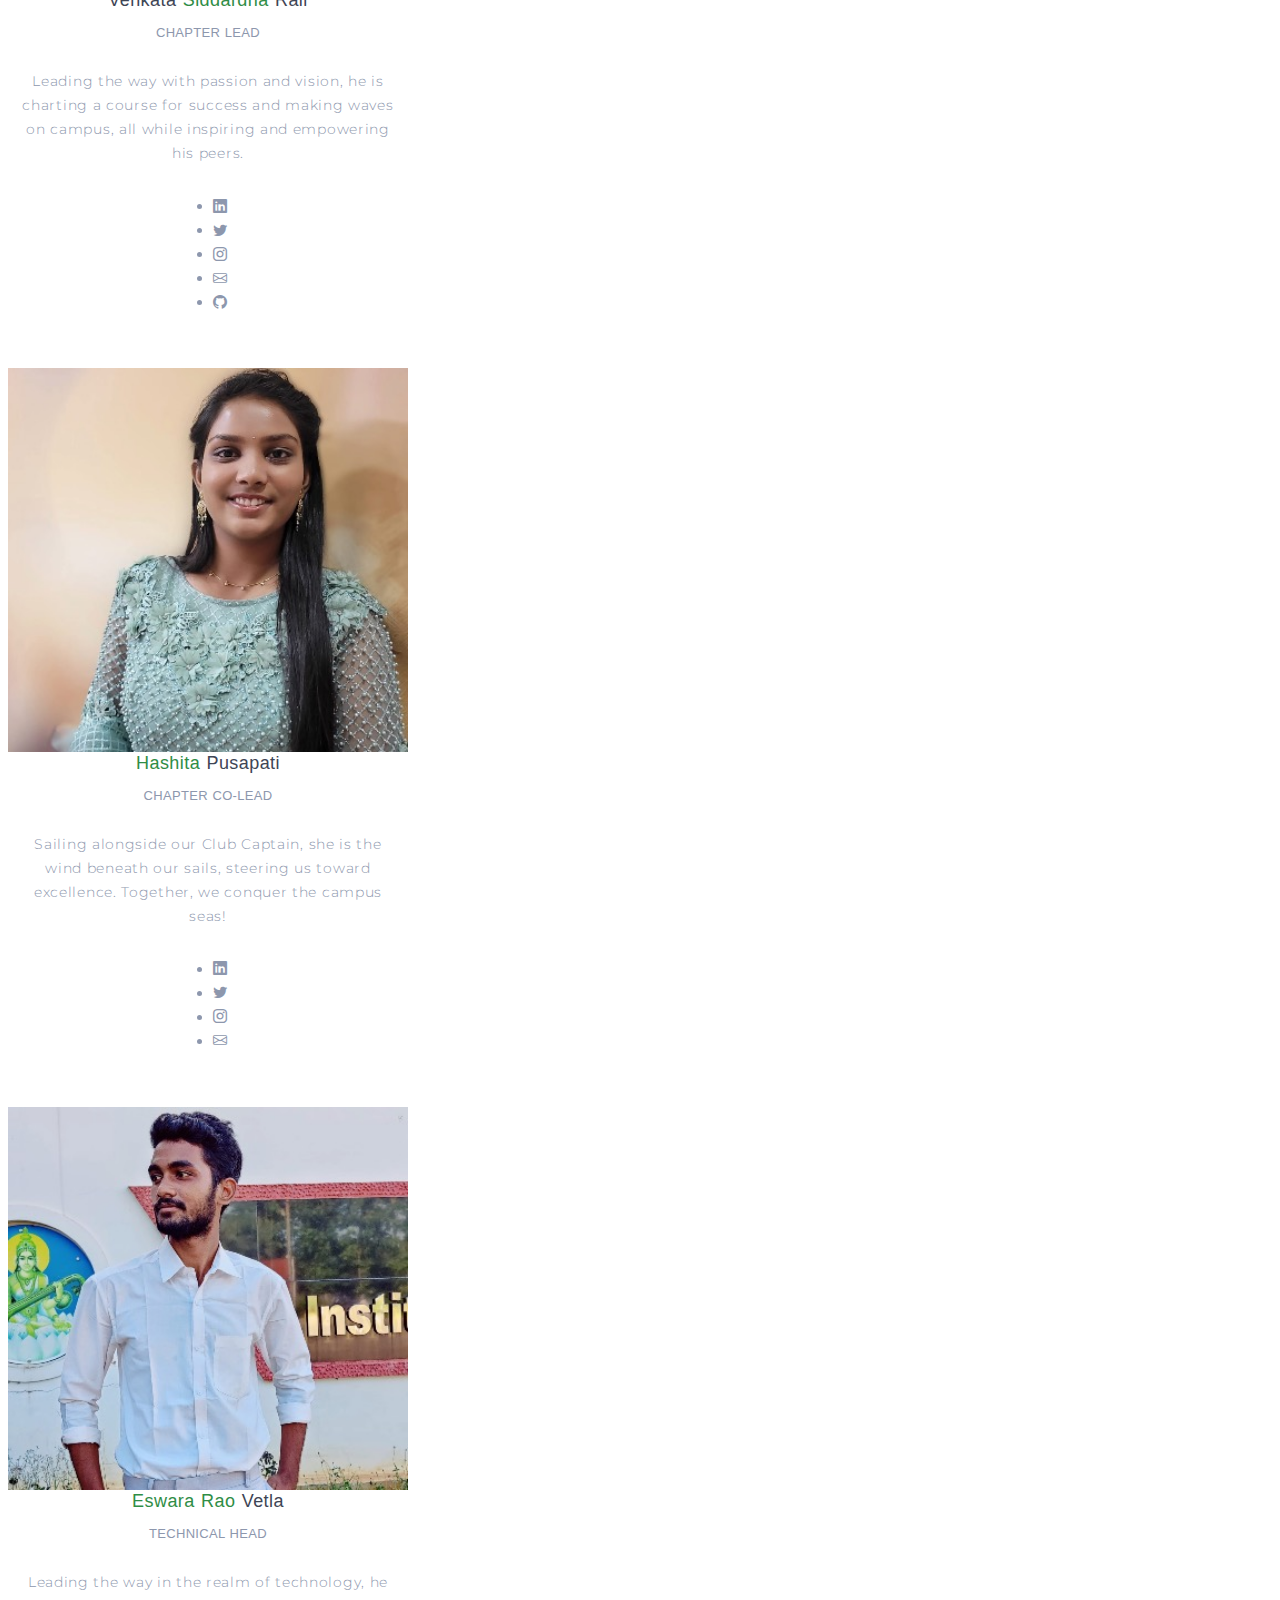
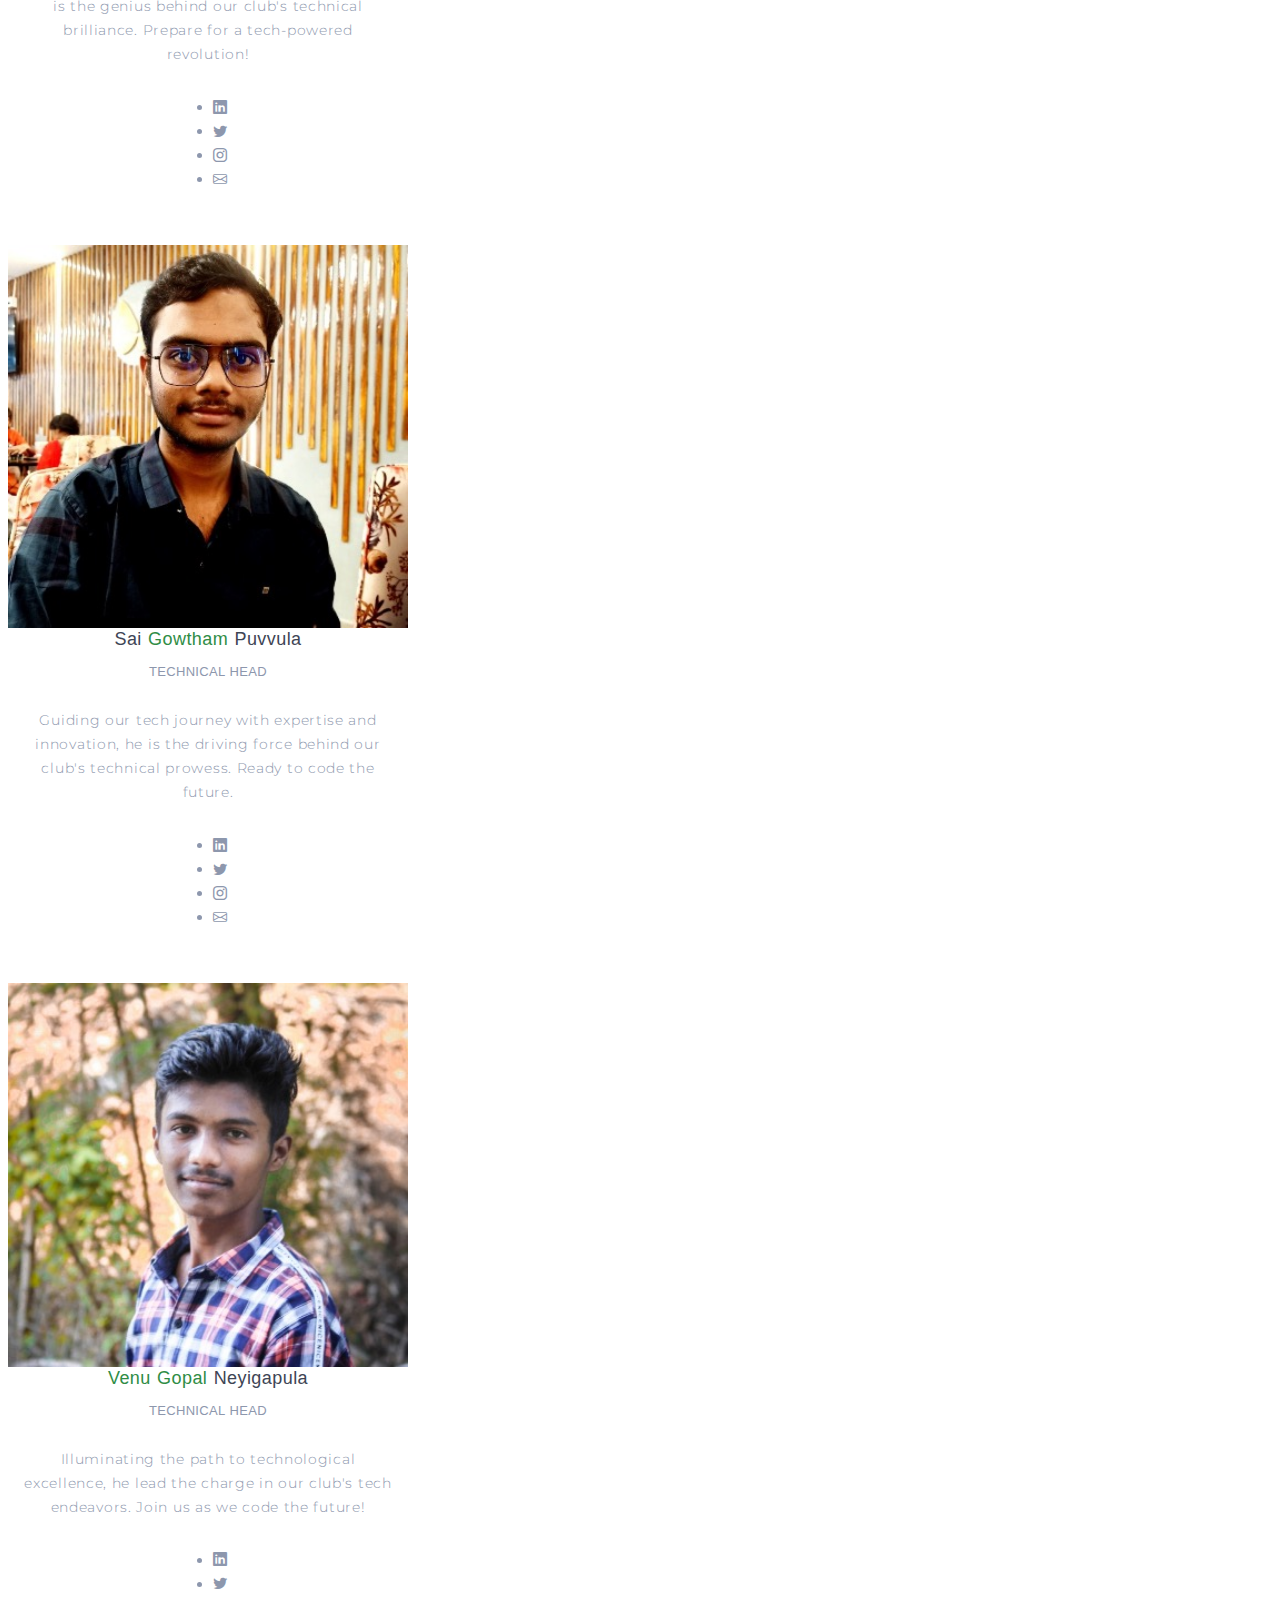
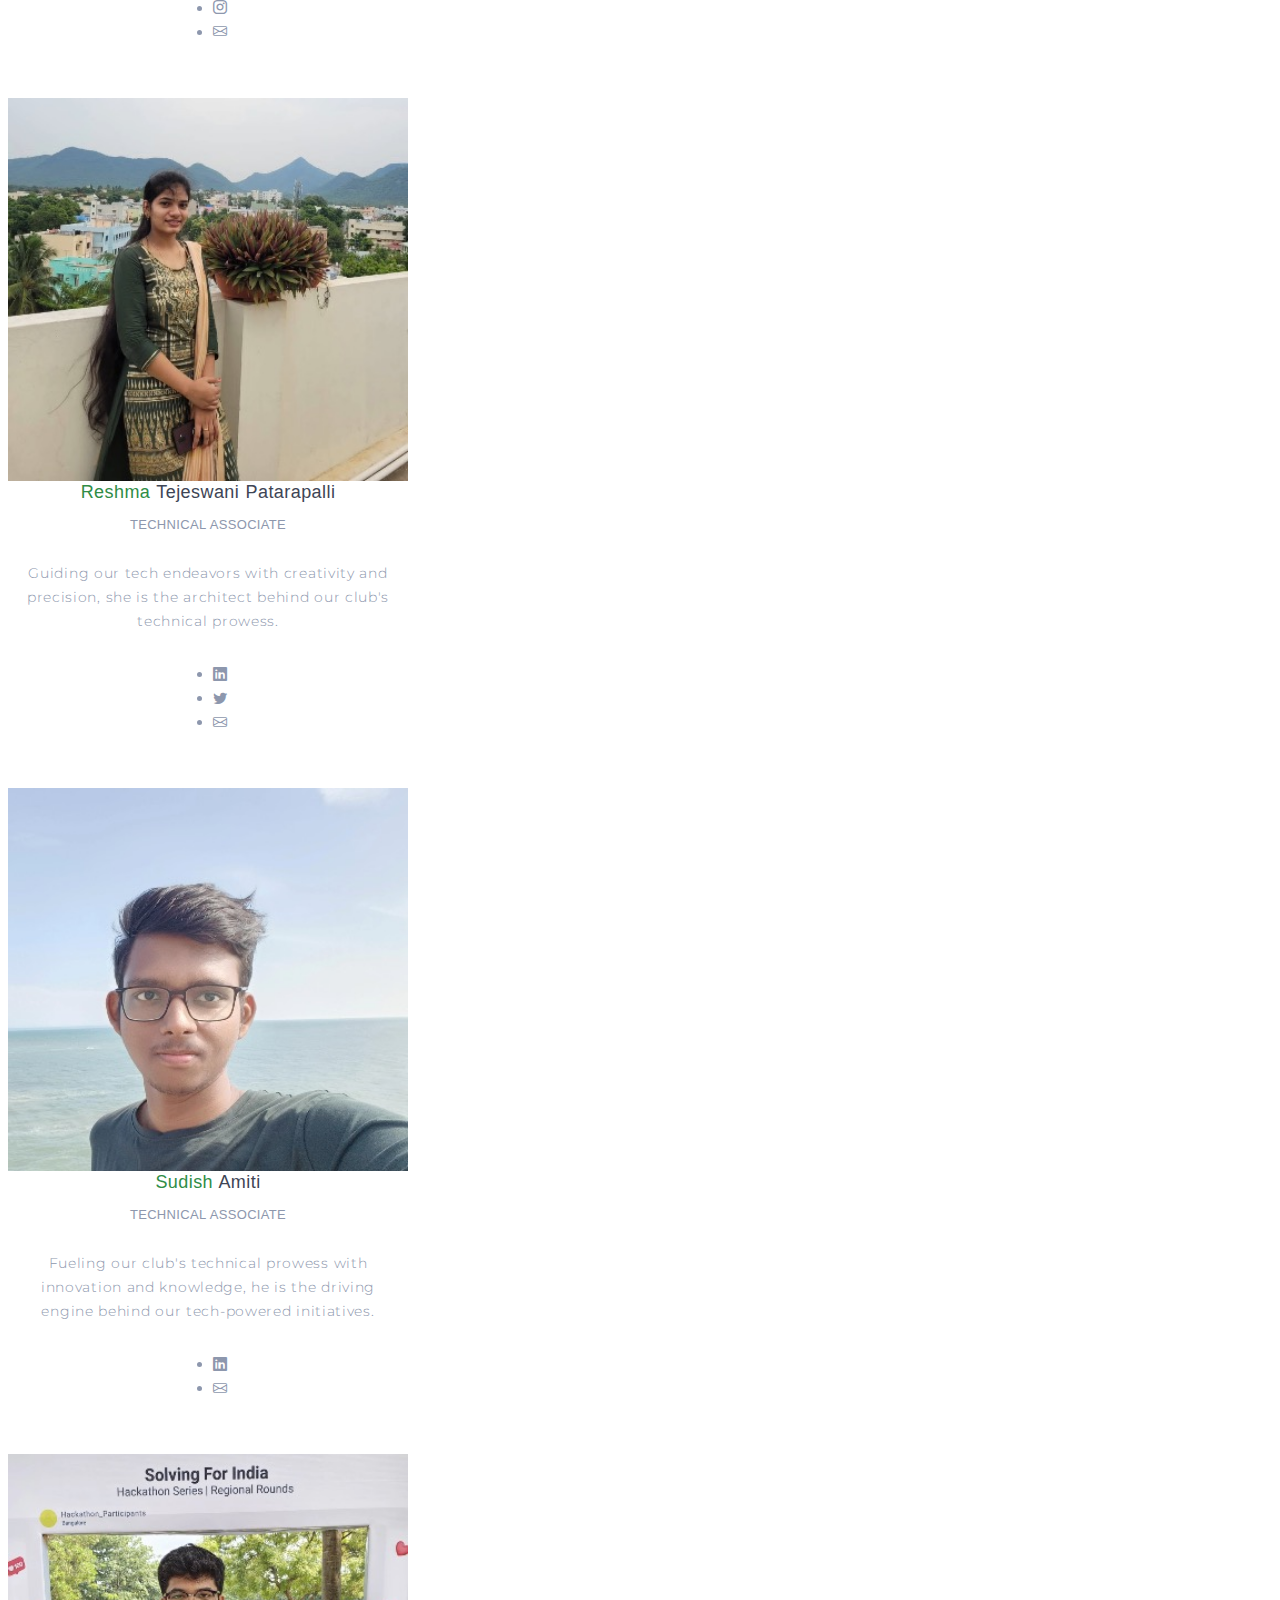
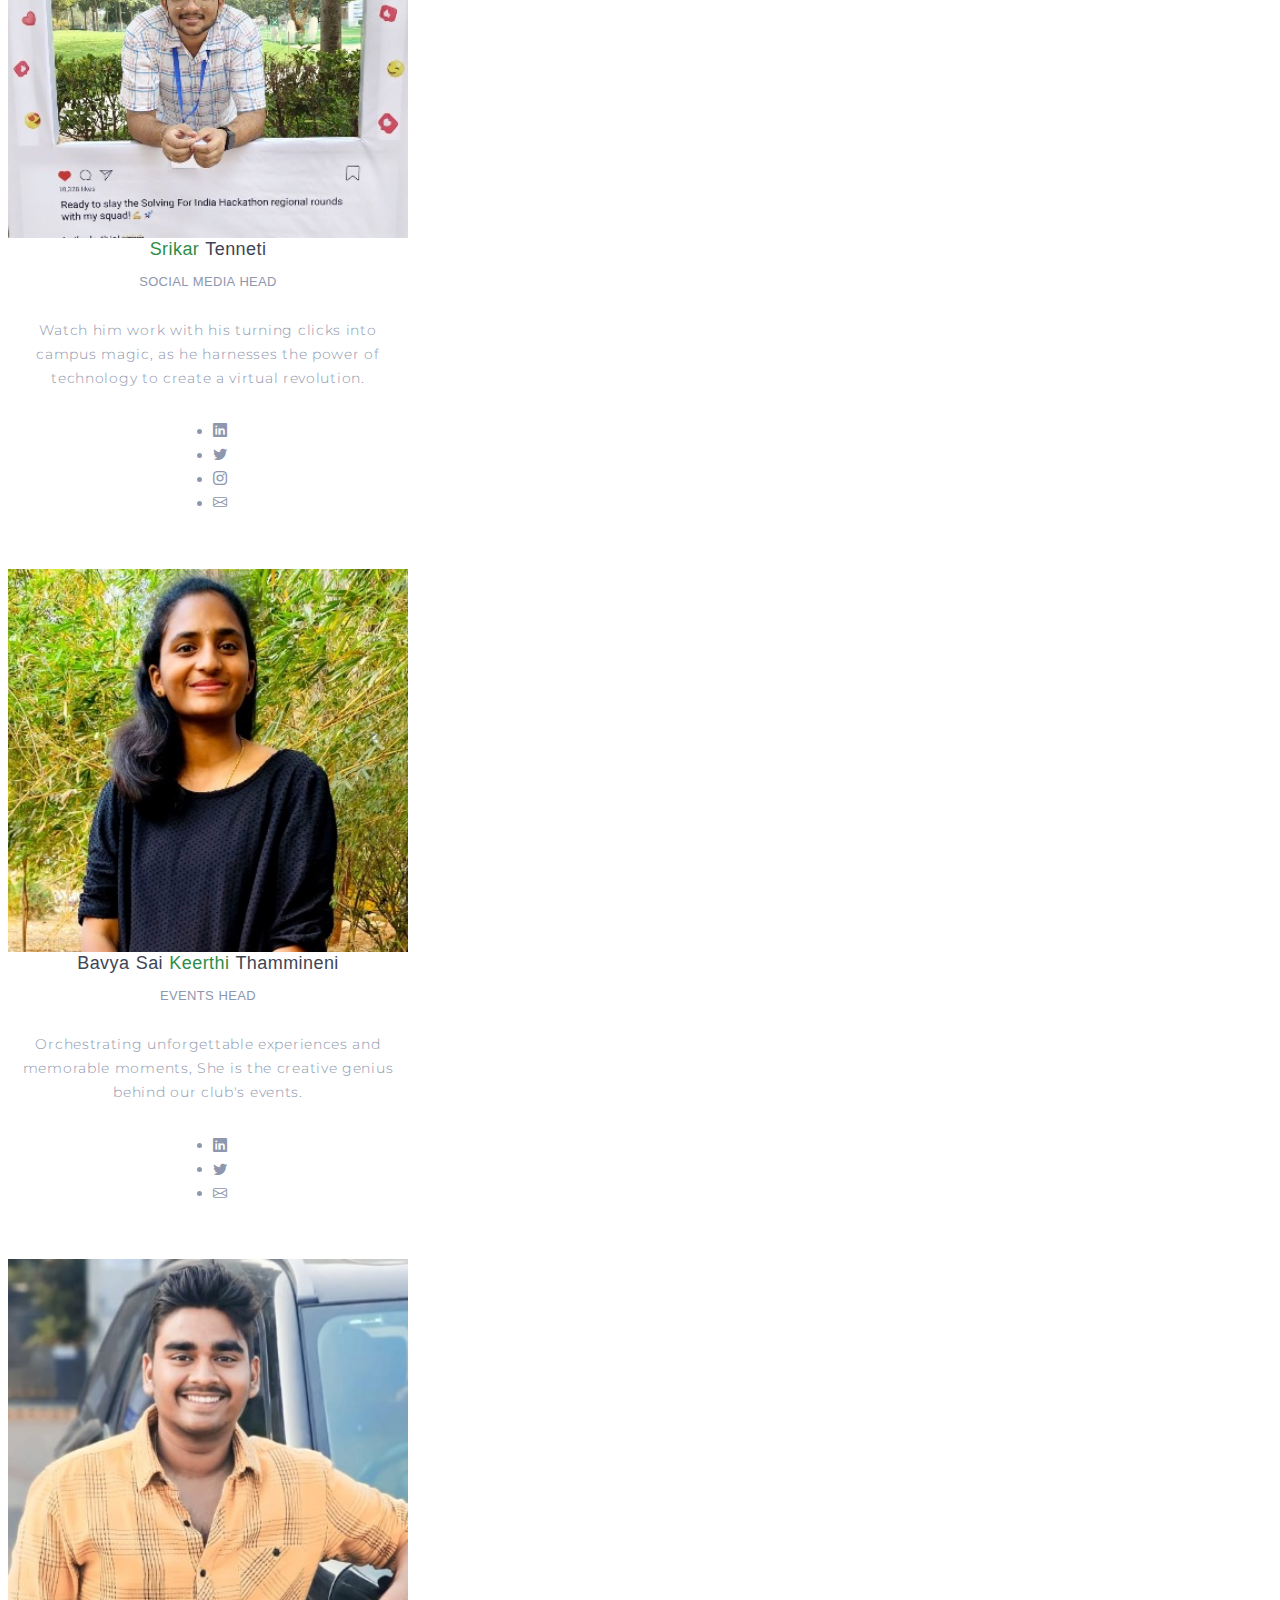
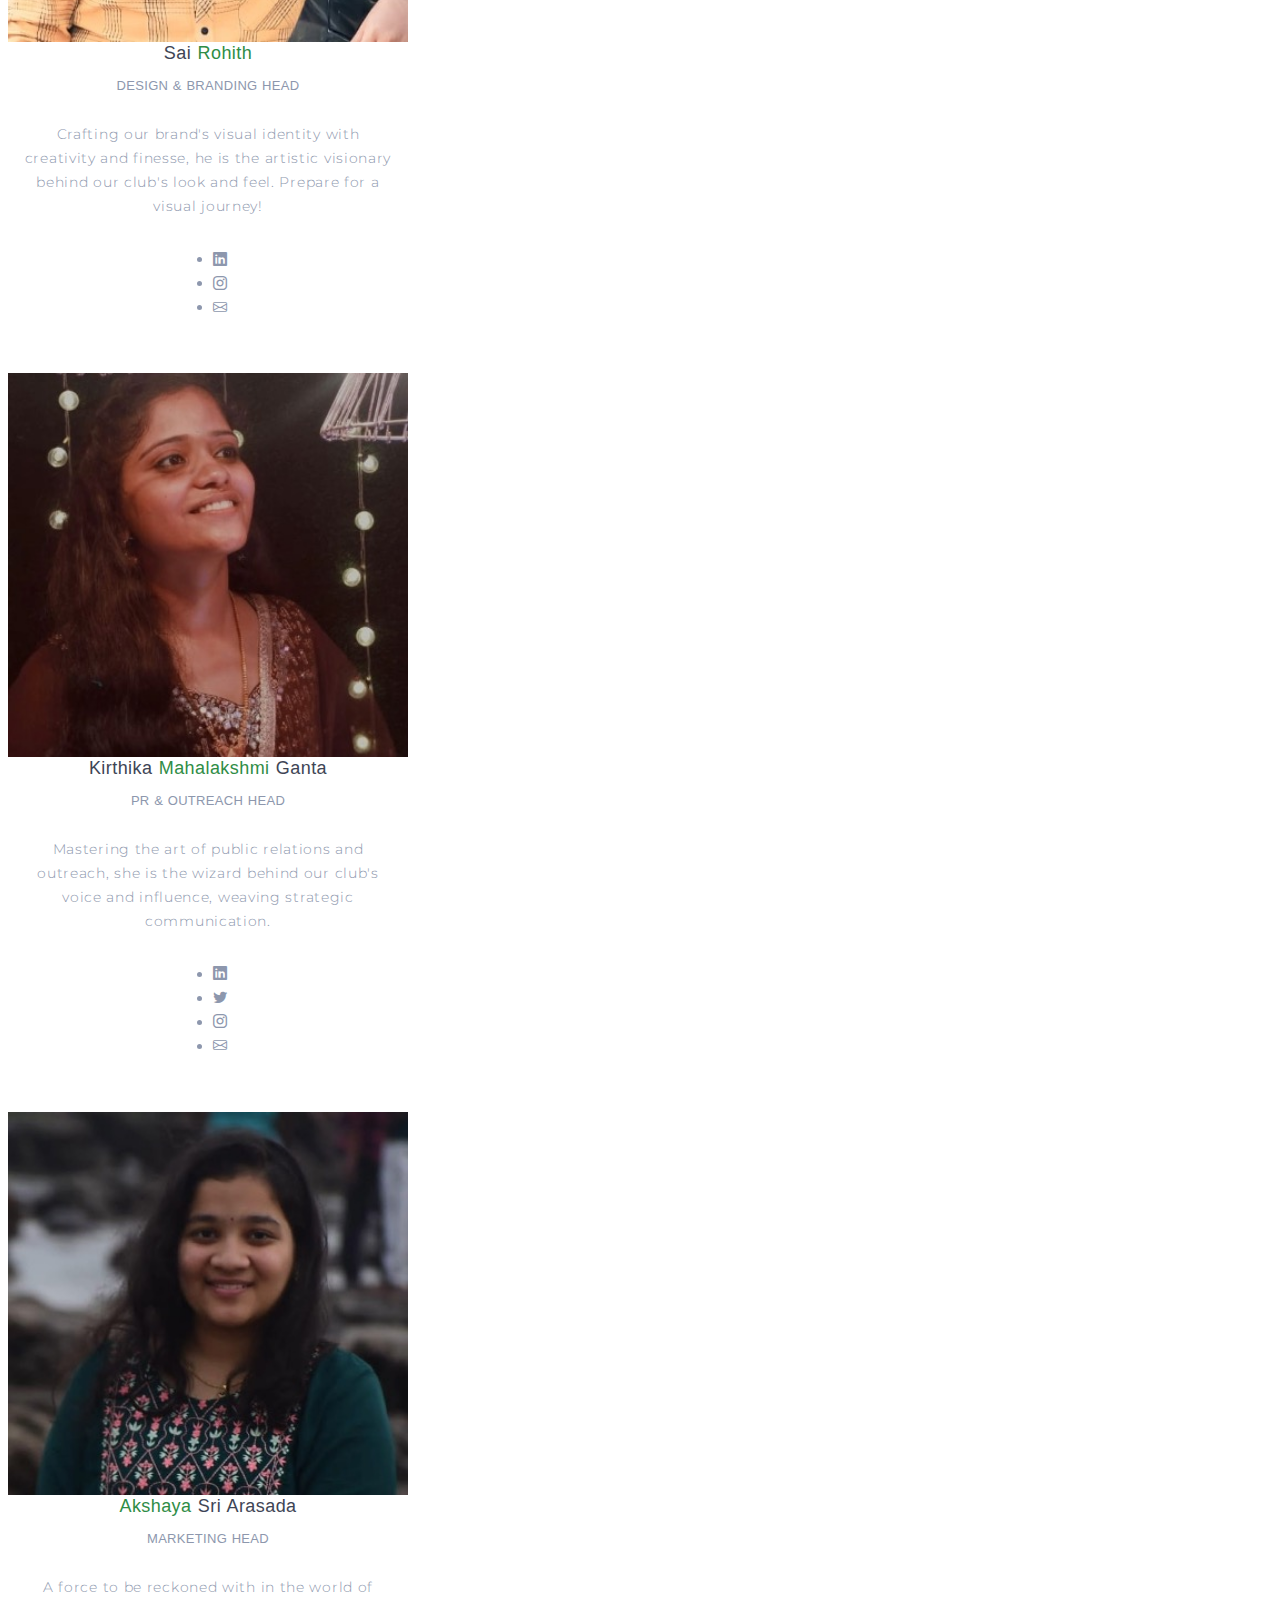
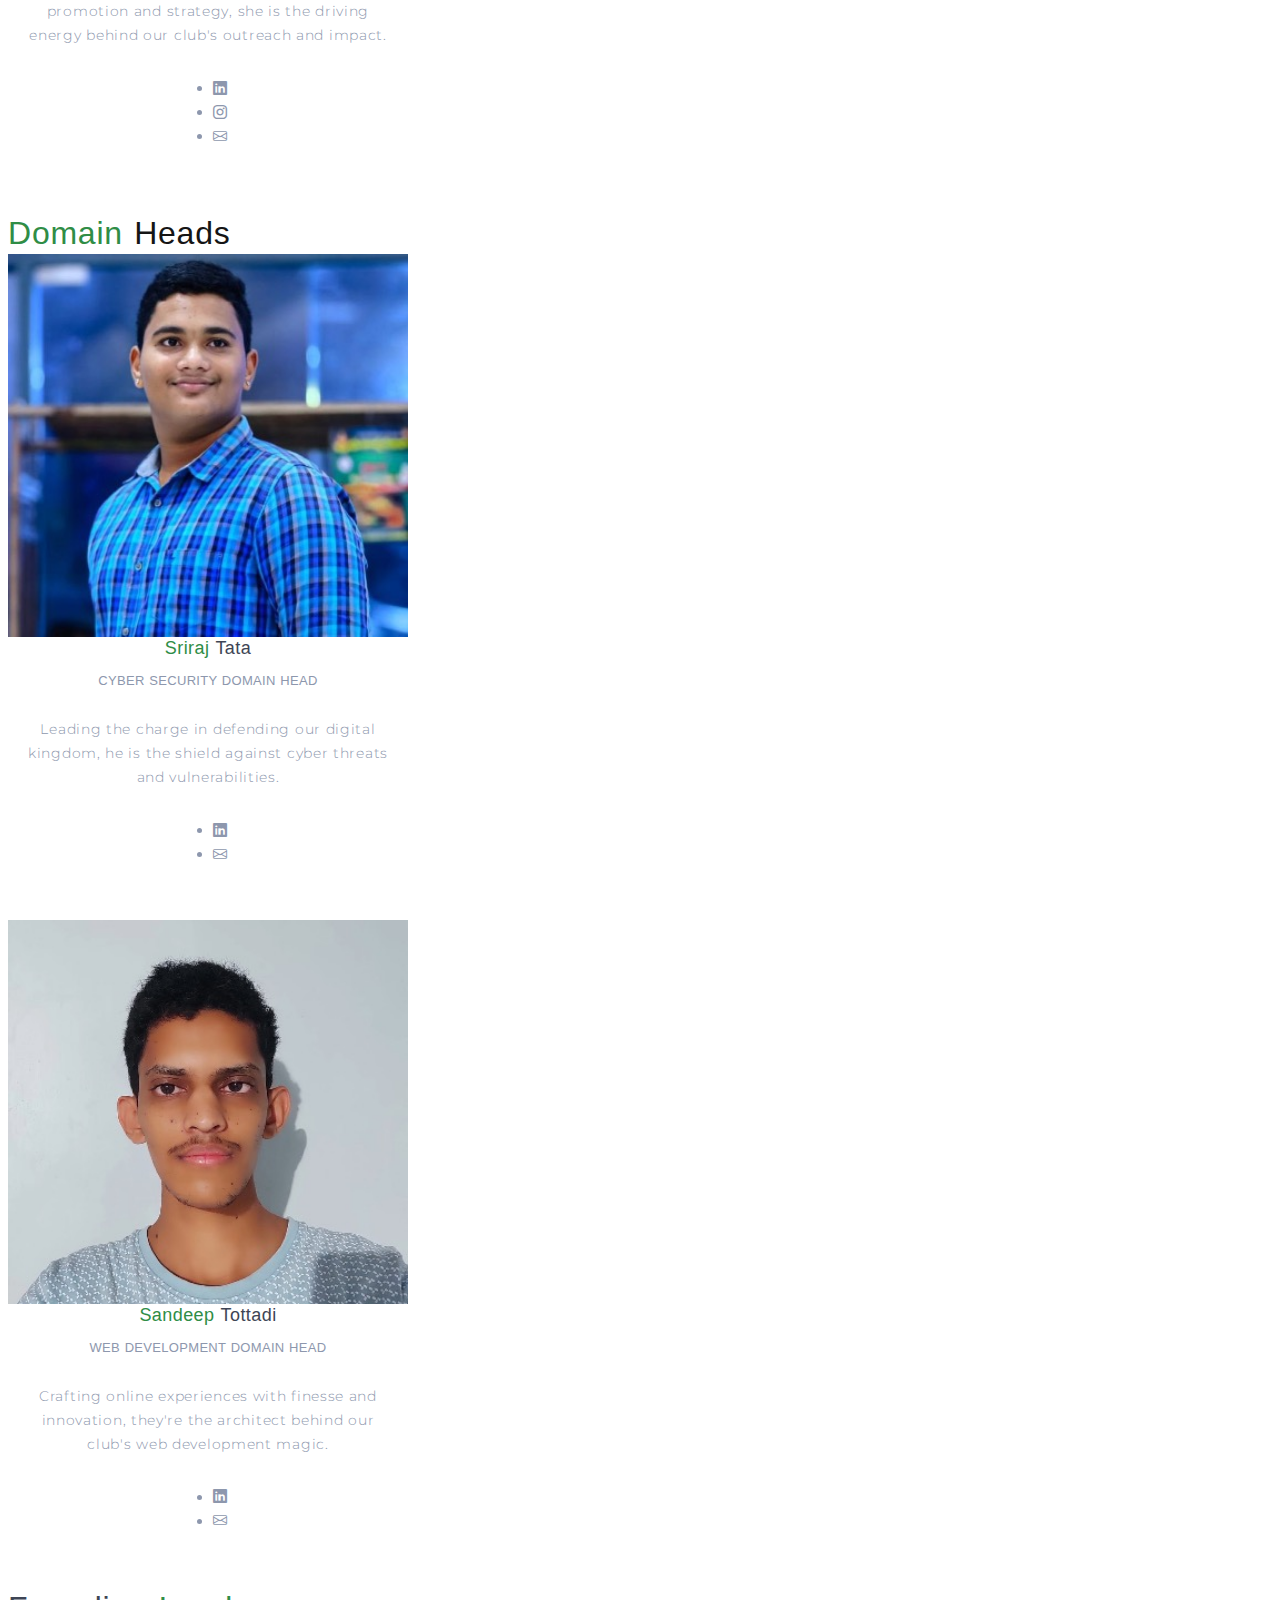
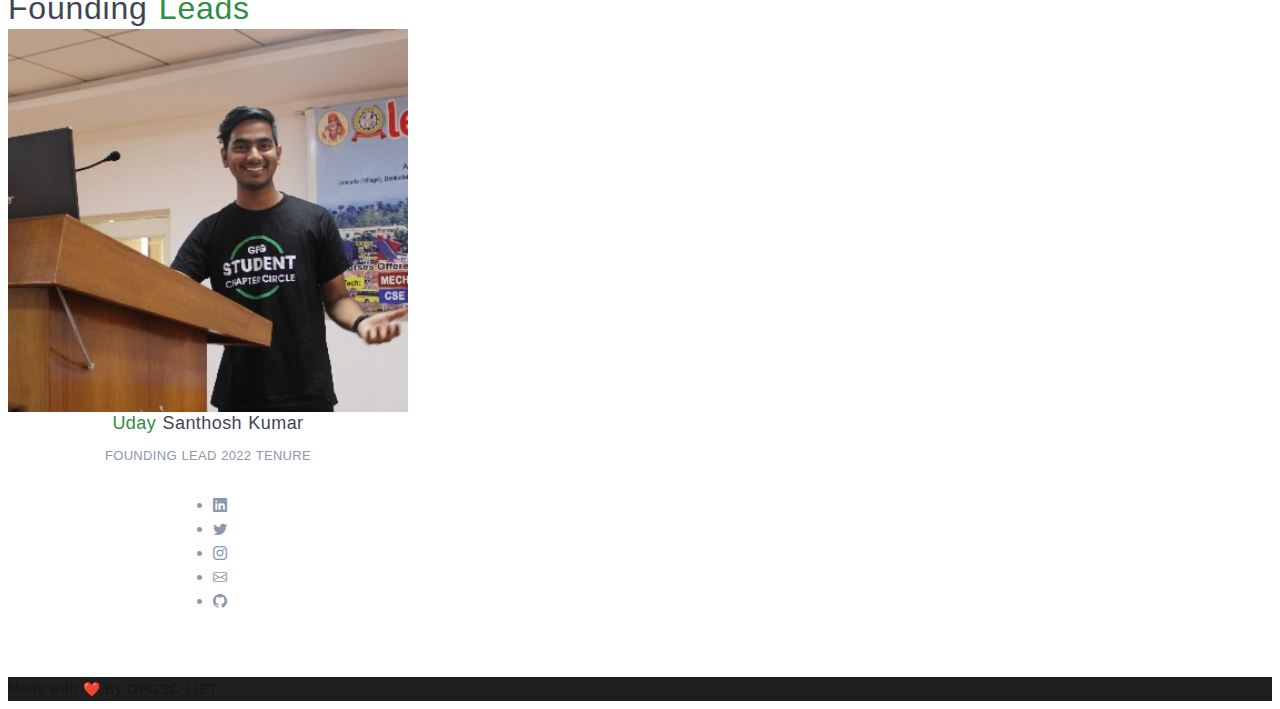
<file: team.html>
<!DOCTYPE html>
<html class="wide wow-animation" lang="en">

<head>
    <title>Team</title>
    <meta name="format-detection" content="telephone=no">
    <meta name="viewport"
        content="width=device-width, height=device-height, initial-scale=1.0, maximum-scale=1.0, user-scalable=0">
    <meta http-equiv="X-UA-Compatible" content="IE=edge">
    <meta charset="utf-8">
    <link rel="icon" href="./images/gfg-log.png" type="image/x-icon">
    <link rel="stylesheet" href="https://cdnjs.cloudflare.com/ajax/libs/font-awesome/6.4.2/css/all.min.css"
        integrity="sha512-z3gLpd7yknf1YoNbCzqRKc4qyor8gaKU1qmn+CShxbuBusANI9QpRohGBreCFkKxLhei6S9CQXFEbbKuqLg0DA=="
        crossorigin="anonymous" referrerpolicy="no-referrer" />
    <link href="https://cdn.jsdelivr.net/npm/bootstrap@5.3.2/dist/css/bootstrap.min.css" rel="stylesheet"
        integrity="sha384-T3c6CoIi6uLrA9TneNEoa7RxnatzjcDSCmG1MXxSR1GAsXEV/Dwwykc2MPK8M2HN" crossorigin="anonymous">
    <link rel="stylesheet" href="https://cdn.jsdelivr.net/npm/bootstrap-icons@1.11.1/font/bootstrap-icons.css">
    <link rel="stylesheet" href="./css/team.css">

</head>

<body>

    <div class="preloader">
        <svg xmlns="http://www.w3.org/2000/svg" x="0px" y="0px" width="48" height="48" viewBox="0 0 48 48"
            class="loader">
            <path fill="#43a04700"
                d="M29.035,24C29.014,23.671,29,23.339,29,23c0-6.08,2.86-10,7-10c3.411,0,6.33,2.662,7,7l2,0l0.001-9	L43,11c0,0-0.533,1.506-1,1.16c-1.899-1.066-3.723-1.132-6.024-1.132C30.176,11.028,25,16.26,25,22.92	c0,0.364,0.021,0.723,0.049,1.08h-2.099C22.979,23.643,23,23.284,23,22.92c0-6.66-5.176-11.892-10.976-11.892	c-2.301,0-4.125,0.065-6.024,1.132C5.533,12.506,5,11,5,11l-2.001,0L3,20l2,0c0.67-4.338,3.589-7,7-7c4.14,0,7,3.92,7,10	c0,0.339-0.014,0.671-0.035,1H0v2h1.009c1.083,0,1.977,0.861,1.999,1.943C3.046,29.789,3.224,32.006,4,33c1.269,1.625,3,3,8,3	c5.022,0,9.92-4.527,11-10h2c1.08,5.473,5.978,10,11,10c5,0,6.731-1.375,8-3c0.776-0.994,0.954-3.211,0.992-5.057	C45.014,26.861,45.909,26,46.991,26H48v-2H29.035z M11.477,33.73C9.872,33.73,7.322,33.724,7,32	c-0.109-0.583-0.091-2.527-0.057-4.046C6.968,26.867,7.855,26,8.943,26H19C18.206,30.781,15.015,33.73,11.477,33.73z M41,32	c-0.322,1.724-2.872,1.73-4.477,1.73c-3.537,0-6.729-2.949-7.523-7.73h10.057c1.088,0,1.975,0.867,2,1.954	C41.091,29.473,41.109,31.417,41,32z">
            </path>
        </svg>
    </div>


    <div class="page">

        <!-- Page Header-->
        <!-- Page Header-->
        <header class="section page-header">
            <div class="rd-navbar-wrap">
                <div class="rd-navbar-main">
                    <div class="nav-logo-container">
                        <div class="rd-navbar-brand"><a class="brand" href="./index.html"><img
                                    src="./images/gfg-log.png" alt="" /></a></div>
                        <div class="menubar" id="menubar">
                            <div id="bar1" class="bar1 bar"></div>
                            <div id="bar2" class="bar2 bar"></div>
                            <div id="bar3" class="bar3 bar"></div>
                        </div>
                    </div>
                    <div class="sidebar-overlay" id="sidebar-overlay"></div>
                    <div class="sidebar" id="sidebar">
                        <div class="divider"></div>
                        <div class="sidebar-items">
                            <a href="index.html">
                                <div class="sidebar-item">Home</div>
                            </a>
                            <a href="events.html">
                                <div class="sidebar-item">Events</div>
                            </a>
                            <a href="#">
                                <div class="sidebar-item active-item">Team</div>
                            </a>
                            <a href="potw.html">
                                <div class="sidebar-item">POTW</div>
                            </a>
                        </div>
                    </div>
                    <ul>
                        <li class="rd-nav-item active"><a class="rd-nav-link" href="index.html">Home</a></li>
                        <li class="rd-nav-item"><a class="rd-nav-link" href="./events.html">Events</a>
                        </li>
                        <li class="rd-nav-item"><a class="rd-nav-link" href="./team.html">Team</a></li>
                        <li class="rd-nav-item"><a class="rd-nav-link" href="./potw.html">POTW</a>
                        </li>
                    </ul>
                </div>
            </div>
        </header>




        <div class="row justify-content-center mb-4">
            <div class="col-md-7 text-center" style="margin-top: 100px;">
                <h3 class="mb-3"><span style="color: #2f8d46;"> Faculty </span> Advisors</h3>
            </div>
        </div>
        <div class="py-5 team3">
            <div class="container">
                <div class="row team-members-cards">

                    <div class="row team-member-card">
                        <!-- <div class="col-md-12 pro-pic"> -->
                        <img src="members/hod_cse.jpg" alt="wrapkit" class="img-fluid" />
                        <!-- </div> -->
                        <div class="col-md-12 content">
                            <div class="pt-2 team-member-card1">
                                <h5 class="mt-4 font-weight-medium mb-0">Dr. A Rama Ra</h5>
                                <h6 class="subtitle">Faculty Co-ordinator , HOD Dept of CSE</h6>
                            </div>
                        </div>
                    </div>


                    <div class="row team-member-card">
                        <!-- <div class="col-md-12 pro-pic"> -->
                        <img src="members/varma.jpg" alt="wrapkit" class="img-fluid" />
                        <!-- </div> -->
                        <div class="col-md-12 content">
                            <div class="pt-2 team-member-card1">
                                <h5 class="mt-4 font-weight-medium mb-0">Mr.P.Jaganadh Varma</h5>
                                <h6 class="subtitle">Faculty Co-ordinator</h6>

                            </div>
                        </div>
                    </div>
                </div>
            </div>
        </div>




        <!--Team Start-->
        <team>
            <div class="py-5 team3">
                <div class="row justify-content-center mb-4">
                    <div class="col-md-7 text-center">
                        <h3 class="mb-3">Our <span style="color: #2f8d46;"> Core Team </span></h3>
                    </div>
                </div>
                <div class="container">
                    <div class="row team-members-cards">
                        <div class="row team-member-card">
                            <img src="members/siddardha.jpg" alt="wrapkit" />
                            <div class="content">
                                <div class="pt-2 team-member-card1">
                                    <h5 class="mt-4 font-weight-medium mb-0">Venkata <span style="color: #2f8d46;">
                                            Siddardha </span> Rali</h5>
                                    <h6 class="subtitle">Chapter Lead</h6>
                                    <p>Leading the way with passion and vision, he is charting a course for success
                                        and making waves on campus, all while inspiring and empowering his peers.
                                    </p>
                                    <ul class="list-inline">
                                        <li class="list-inline-item"><a
                                                href="https://www.linkedin.com/in/venkata-siddardha-rali-535561223/"
                                                class="text-decoration-none d-block px-1"><i
                                                    class="bi bi-linkedin"></i></a>
                                        </li>
                                        <li class="list-inline-item"><a href="https://twitter.com/siddu_dev175"
                                                class="text-decoration-none d-block px-1"><i
                                                    class="bi bi-twitter"></i></a>
                                        </li>
                                        <li class="list-inline-item"><a href="https://www.instagram.com/i_am_sidhardha/"
                                                class="text-decoration-none d-block px-1"><i
                                                    class="bi bi-instagram"></i></a></li>
                                        <li class="list-inline-item"><a href="mailto:sidhurv8@gmail.com"
                                                class="text-decoration-none d-block px-1"><i
                                                    class="bi bi-envelope"></i></a>
                                        </li>
                                        <li class="list-inline-item"><a href="https://github.com/sidhu2003"
                                                class="text-decoration-none d-block px-1"><i
                                                    class="bi bi-github"></i></a>
                                        </li>
                                    </ul>
                                </div>
                            </div>
                        </div>

                        <!-- <div class="col-lg-4 mb-4"> -->
                        <div class="row team-member-card">
                            <img src="members/hashita.jpg" alt="wrapkit" />
                            <div class="content">
                                <div class="pt-2 team-member-card1">
                                    <h5 class="mt-4 font-weight-medium mb-0"><span style="color: #2f8d46;"> Hashita
                                        </span> Pusapati</h5>
                                    <h6 class="subtitle">Chapter Co-Lead</h6>
                                    <p>Sailing alongside our Club Captain, she is the wind beneath our sails,
                                        steering
                                        us toward excellence. Together, we conquer the campus seas!</p>
                                    <ul class="list-inline">
                                        <li class="list-inline-item"><a
                                                href="https://www.linkedin.com/in/hashita-pusapati-315194226"
                                                class="text-decoration-none d-block px-1"><i
                                                    class="bi bi-linkedin"></i></a>
                                        </li>
                                        <li class="list-inline-item"><a href="https://x.com/Hashitapus5032"
                                                class="text-decoration-none d-block px-1"><i
                                                    class="bi bi-twitter"></i></a>
                                        </li>
                                        <li class="list-inline-item"><a
                                                href="https://instagram.com/hashitapusapati?igshid=YTQwZjQ0NmI0OA=="
                                                class="text-decoration-none d-block px-1"><i
                                                    class="bi bi-instagram"></i></a></li>
                                        <li class="list-inline-item"><a href="mailto:hashitapusapati012@gmail.com"
                                                class="text-decoration-none d-block px-1"><i
                                                    class="bi bi-envelope"></i></a>
                                        </li>
                                    </ul>
                                </div>
                            </div>
                        </div>

                        <div class="row team-member-card">
                            <!-- <div class="col-md-12"> -->
                            <img src="members/eswar.jpg" alt="wrapkit" class="img-fluid" />
                            <!-- </div> -->
                            <div class="col-md-12 content">
                                <div class="pt-2 team-member-card1">
                                    <h5 class="mt-4 font-weight-medium mb-0"><span style="color: #2f8d46;"> Eswara
                                            Rao</span> Vetla</h5>
                                    <h6 class="subtitle">Technical Head</h6>
                                    <p> Leading the way in the realm of technology, he is the genius behind our
                                        club's
                                        technical brilliance. Prepare for a tech-powered revolution!</p>
                                    <ul class="list-inline">
                                        <li class="list-inline-item"><a href="https://www.linkedin.com/in/eswara-rao-vetla-01152a235/"
                                                class="text-decoration-none d-block px-1"><i
                                                    class="bi bi-linkedin"></i></a>
                                        </li>
                                        <li class="list-inline-item"><a href="https://twitter.com/EswarVetla"
                                                class="text-decoration-none d-block px-1"><i
                                                    class="bi bi-twitter"></i></a>
                                        </li>
                                        <li class="list-inline-item"><a href="https://www.instagram.com/_eswar_vetla_19/"
                                                class="text-decoration-none d-block px-1"><i
                                                    class="bi bi-instagram"></i></a></li>
                                        <li class="list-inline-item"><a href="mailto:eswarvetla9119@gmail.com"
                                                class="text-decoration-none d-block px-1"><i
                                                    class="bi bi-envelope"></i></a>
                                        </li>
                                    </ul>
                                </div>
                            </div>
                        </div>


                        <!-- <div class="col-lg-4 mb-4"> -->
                        <div class="row team-member-card">
                            <!-- <div class="col-md-12 pro-pic"> -->
                            <img src="members/Gowtham.jpg" alt="wrapkit" class="img-fluid" />
                            <!-- </div> -->
                            <div class="col-md-12 content">
                                <div class="pt-2 team-member-card1">
                                    <h5 class="mt-4 font-weight-medium mb-0">Sai <span style="color: #2f8d46;">
                                            Gowtham </span> Puvvula</h5>
                                    <h6 class="subtitle">Technical Head</h6>
                                    <p>Guiding our tech journey with expertise and innovation, he is the driving
                                        force
                                        behind our club's technical prowess. Ready to code the future.</p>
                                    <ul class="list-inline">
                                        <li class="list-inline-item"><a
                                                href="https://www.linkedin.com/in/sai-gowtham-puvvula-607109214/"
                                                class="text-decoration-none d-block px-1"><i
                                                    class="bi bi-linkedin"></i></a>
                                        </li>
                                        <li class="list-inline-item"><a href="https://www.twitter.com/GowthamSai21782"
                                                class="text-decoration-none d-block px-1"><i
                                                    class="bi bi-twitter"></i></a>
                                        </li>
                                        <li class="list-inline-item"><a href="https://www.instagram.com/p.sai_gowtham/"
                                                class="text-decoration-none d-block px-1"><i
                                                    class="bi bi-instagram"></i></a></li>
                                        <li class="list-inline-item"><a href="mailto:puvvulasaigowtham@gmail.com"
                                                class="text-decoration-none d-block px-1"><i
                                                    class="bi bi-envelope"></i></a>
                                        </li>
                                    </ul>
                                </div>
                            </div>
                        </div>
                        <!-- Row -->
                        <!-- </div> -->
                        <!-- column  -->
                        <!-- column  -->
                        <!-- <div class="col-lg-4 mb-4"> -->
                        <!-- Row -->


                        <div class="row team-member-card">
                            <!-- <div class="col-md-12 pro-pic"> -->
                            <img src="members/venugopal.jpg" alt="wrapkit" class="img-fluid" />
                            <!-- </div> -->
                            <div class="col-md-12 content">
                                <div class="pt-2 team-member-card1">
                                    <h5 class="mt-4 font-weight-medium mb-0"><span style="color: #2f8d46;"> Venu
                                            Gopal </span> Neyigapula</h5>
                                    <h6 class="subtitle">Technical Head</h6>
                                    <p>Illuminating the path to technological excellence, he lead the charge in our
                                        club's tech endeavors. Join us as we code the future!</p>
                                    <ul class="list-inline">
                                        <li class="list-inline-item"><a
                                                href="https://www.linkedin.com/in/neyigapula-v-78536a1a4/"
                                                class="text-decoration-none d-block px-1"><i
                                                    class="bi bi-linkedin"></i></a>
                                        </li>
                                        <li class="list-inline-item"><a href="https://twitter.com/VNeyigapula"
                                                class="text-decoration-none d-block px-1"><i
                                                    class="bi bi-twitter"></i></a>
                                        </li>
                                        <li class="list-inline-item"><a href="https://www.instagram.com/_vgopal_/"
                                                class="text-decoration-none d-block px-1"><i
                                                    class="bi bi-instagram"></i></a></li>
                                        <li class="list-inline-item"><a href="mailto:neyigapulavenugopal@gmail.com"
                                                class="text-decoration-none d-block px-1"><i
                                                    class="bi bi-envelope"></i></a>
                                        </li>
                                    </ul>
                                </div>
                            </div>
                        </div>


                        <div class="row team-member-card">
                            <!-- <div class="col-md-12 pro-pic"> -->
                            <img src="members/reshma.jpg" alt="wrapkit" class="img-fluid" />
                            <!-- </div> -->
                            <div class="col-md-12 content">
                                <div class="pt-2 team-member-card1">
                                    <h5 class="mt-4 font-weight-medium mb-0"><span style="color: #2f8d46;"> Reshma
                                        </span> Tejeswani Patarapalli</h5>
                                    <h6 class="subtitle">Technical Associate</h6>
                                    <p>Guiding our tech endeavors with creativity and precision, she is the
                                        architect
                                        behind our club's technical prowess.</p>
                                    <ul class="list-inline">
                                        <li class="list-inline-item"><a
                                                href="https://www.linkedin.com/in/reshmatejeswini"
                                                class="text-decoration-none d-block px-1"><i
                                                    class="bi bi-linkedin"></i></a>
                                        </li>
                                        <li class="list-inline-item"><a href="#"
                                                class="text-decoration-none d-block px-1"><i
                                                    class="bi bi-twitter"></i></a>
                                        </li>
                                        <!-- <li class="list-inline-item"><a href="#"
                                                class="text-decoration-none d-block px-1"><i
                                                    class="bi bi-instagram"></i></a></li> -->
                                        <li class="list-inline-item"><a href="mailto:reshmatejeswini25@gmail.com"
                                                class="text-decoration-none d-block px-1"><i
                                                    class="bi bi-envelope"></i></a>
                                        </li>
                                    </ul>
                                </div>
                            </div>
                        </div>

                        <!-- column  -->
                        <!-- <div class="col-lg-4 mb-4"> -->
                        <!-- Row -->
                        <div class="row team-member-card">
                            <!-- <div class="col-md-12 pro-pic"> -->
                            <img src="members/sudhish.jpg" alt="wrapkit" class="img-fluid" />
                            <!-- </div> -->
                            <div class="col-md-12 content">
                                <div class="pt-2 team-member-card1">
                                    <h5 class="mt-4 font-weight-medium mb-0"><span style="color: #2f8d46;"> Sudish
                                        </span> Amiti</h5>
                                    <h6 class="subtitle">Technical Associate</h6>
                                    <p>Fueling our club's technical prowess with innovation and knowledge, he is the
                                        driving engine behind our tech-powered initiatives.</p>
                                    <ul class="list-inline">
                                        <li class="list-inline-item"><a
                                                href="https://www.linkedin.com/in/sudhish-amiti/"
                                                class="text-decoration-none d-block px-1"><i
                                                    class="bi bi-linkedin"></i></a>
                                        </li>
                                        <!-- <li class="list-inline-item"><a href="#"
                                                class="text-decoration-none d-block px-1"><i
                                                    class="bi bi-twitter"></i></a>
                                        </li>
                                        <li class="list-inline-item"><a href="#"
                                                class="text-decoration-none d-block px-1"><i
                                                    class="bi bi-instagram"></i></a></li> -->
                                        <li class="list-inline-item"><a href="mailto:sudhishamiti2003@gmail.com"
                                                class="text-decoration-none d-block px-1"><i
                                                    class="bi bi-envelope"></i></a>
                                        </li>
                                    </ul>
                                </div>
                            </div>
                        </div>

                        <div class="row team-member-card">
                            <!-- <div class="col-md-12 pro-pic"> -->
                            <img src="members/srikar.jpg" alt="wrapkit" class="img-fluid" />
                            <!-- </div> -->
                            <div class="col-md-12 content">
                                <div class="pt-2 team-member-card1">
                                    <h5 class="mt-4 font-weight-medium mb-0"><span style="color: #2f8d46;"> Srikar
                                        </span> Tenneti</h5>
                                    <h6 class="subtitle">Social Media Head</h6>
                                    <p>Watch him work with his turning clicks into campus magic, as he harnesses the
                                        power of technology to create a virtual revolution. </p>
                                    <ul class="list-inline">
                                        <li class="list-inline-item"><a href="https://www.linkedin.com/in/srikar-tenneti-849522235?utm_source=share&utm_campaign=share_via&utm_content=profile&utm_medium=android_app"
                                                class="text-decoration-none d-block px-1"><i
                                                    class="bi bi-linkedin"></i></a>
                                        </li>
                                        <li class="list-inline-item"><a href="https://x.com/tenneti_srikar?t=1cB7fLx-uI_8Qk1JjMDtsw&s=09"
                                                class="text-decoration-none d-block px-1"><i
                                                    class="bi bi-twitter"></i></a>
                                        </li>
                                        <li class="list-inline-item"><a href="https://instagram.com/tinkusrikar_7?igshid=YjJ5MW1zbGp4dDF1"
                                                class="text-decoration-none d-block px-1"><i
                                                    class="bi bi-instagram"></i></a></li>
                                        <li class="list-inline-item"><a href="mailto:tennetisrikar@gmail.com"
                                                class="text-decoration-none d-block px-1"><i
                                                    class="bi bi-envelope"></i></a>
                                        </li>
                                    </ul>
                                </div>
                            </div>
                        </div>


                        <div class="row team-member-card">
                            <!-- <div class="col-md-12 pro-pic"> -->
                            <img src="members/keerthi.jpg" alt="wrapkit" class="img-fluid" />
                            <!-- </div> -->
                            <div class="col-md-12 content">
                                <div class="pt-2 team-member-card1">
                                    <h5 class="mt-4 font-weight-medium mb-0">Bavya Sai <span style="color: #2f8d46;">
                                            Keerthi </span> Thammineni</h5>
                                    <h6 class="subtitle">Events Head</h6>
                                    <p>Orchestrating unforgettable experiences and memorable moments, She is the
                                        creative genius behind our club's events.</p>
                                    <ul class="list-inline">
                                        <li class="list-inline-item"><a href="https://www.linkedin.com/in/bhavya-sai-keerthi-thammineni"
                                                class="text-decoration-none d-block px-1"><i
                                                    class="bi bi-linkedin"></i></a>
                                        </li>
                                        <li class="list-inline-item"><a href="https://x.com/Bhavya_SKeerthi?t=vydgpHKYclRl380hHROgLQ&s=09"
                                                class="text-decoration-none d-block px-1"><i
                                                    class="bi bi-twitter"></i></a>
                                        </li>
                                        <!-- <li class="list-inline-item"><a href="#"
                                                class="text-decoration-none d-block px-1"><i
                                                    class="bi bi-instagram"></i></a></li> -->
                                        <li class="list-inline-item"><a href="mailto:bhavyaskthammineni@gmail.com"
                                                class="text-decoration-none d-block px-1"><i
                                                    class="bi bi-envelope"></i></a>
                                        </li>
                                    </ul>
                                </div>
                            </div>
                        </div>


                        <div class="row team-member-card">
                            <!-- <div class="col-md-12 pro-pic"> -->
                            <img src="members/sai rohith.jpg" alt="wrapkit" class="img-fluid" />
                            <!-- </div> -->
                            <div class="col-md-12 content">
                                <div class="pt-2 team-member-card1">
                                    <h5 class="mt-4 font-weight-medium mb-0">Sai <span style="color: #2f8d46;">
                                            Rohith </span></h5>
                                    <h6 class="subtitle">Design & Branding Head</h6>
                                    <p>Crafting our brand's visual identity with creativity and finesse, he is the
                                        artistic visionary behind our club's look and feel. Prepare for a visual
                                        journey!</p>
                                    <ul class="list-inline">
                                        <li class="list-inline-item"><a href="https://www.linkedin.com/in/sai-rohith-sr2004949/"
                                                class="text-decoration-none d-block px-1"><i
                                                    class="bi bi-linkedin"></i></a>
                                        </li>
                                        <!-- <li class="list-inline-item"><a href="#"
                                                class="text-decoration-none d-block px-1"><i
                                                    class="bi bi-twitter"></i></a>
                                        </li> -->
                                        <li class="list-inline-item"><a href="https://www.instagram.com/sai_rohith_9492/"
                                                class="text-decoration-none d-block px-1"><i
                                                    class="bi bi-instagram"></i></a></li>
                                        <li class="list-inline-item"><a href="mailto:rohithsai6861@gmail.com"
                                                class="text-decoration-none d-block px-1"><i
                                                    class="bi bi-envelope"></i></a>
                                        </li>
                                    </ul>
                                </div>
                            </div>
                        </div>


                        <div class="row team-member-card">
                            <!-- <div class="col-md-12 pro-pic"> -->
                            <img src="members/mahalakshmi.jpg" alt="wrapkit" class="img-fluid" />
                            <!-- </div> -->
                            <div class="col-md-12 content">
                                <div class="pt-2 team-member-card1">
                                    <h5 class="mt-4 font-weight-medium mb-0">Kirthika <span
                                            style="color: #2f8d46;">Mahalakshmi </span> Ganta</h5>
                                    <h6 class="subtitle">PR & Outreach Head</h6>
                                    <p>Mastering the art of public relations and outreach, she is the wizard behind
                                        our club's voice and influence, weaving strategic communication.</p>
                                    <ul class="list-inline">
                                        <li class="list-inline-item"><a
                                                href="https://www.linkedin.com/in/kirthika-mahalaxmi-ganta-b82004250/"
                                                class="text-decoration-none d-block px-1"><i
                                                    class="bi bi-linkedin"></i></a>
                                        </li>
                                        <li class="list-inline-item"><a
                                                href="https://x.com/Kirthikam29?t=3NLTPv5O6BAdfCAY6qatzQ&s=09"
                                                class="text-decoration-none d-block px-1"><i
                                                    class="bi bi-twitter"></i></a>
                                        </li>
                                        <li class="list-inline-item"><a href="https://www.instagram.com/mahaganta"
                                                class="text-decoration-none d-block px-1"><i
                                                    class="bi bi-instagram"></i></a></li>
                                        <li class="list-inline-item"><a href="mailto:mkmaha29@gmail.com"
                                                class="text-decoration-none d-block px-1"><i
                                                    class="bi bi-envelope"></i></a>
                                        </li>
                                    </ul>
                                </div>
                            </div>
                        </div>

                        <div class="row team-member-card">
                            <!-- <div class="col-md-12 pro-pic"> -->
                            <img src="members/akshaya.jpg" alt="wrapkit" class="img-fluid" />
                            <!-- </div> -->
                            <div class="col-md-12 content">
                                <div class="pt-2 team-member-card1">
                                    <h5 class="mt-4 font-weight-medium mb-0"><span style="color: #2f8d46;"> Akshaya
                                        </span> Sri Arasada</h5>
                                    <h6 class="subtitle">Marketing Head</h6>
                                    <p>A force to be reckoned with in the world of promotion and strategy, she is
                                        the
                                        driving energy behind our club's outreach and impact.</p>
                                    <ul class="list-inline">
                                        <li class="list-inline-item"><a href="https://www.linkedin.com/in/akshaya-sri-arasada-0a6293254/"
                                                class="text-decoration-none d-block px-1"><i
                                                    class="bi bi-linkedin"></i></a>
                                        </li>
                                        <!-- <li class="list-inline-item"><a href="#"
                                                class="text-decoration-none d-block px-1"><i
                                                    class="bi bi-twitter"></i></a>
                                        </li> -->
                                        <li class="list-inline-item"><a href="https://www.instagram.com/artful_layouts/"
                                                class="text-decoration-none d-block px-1"><i
                                                    class="bi bi-instagram"></i></a></li>
                                        <li class="list-inline-item"><a href="mailto:akshayasri0805@gmail.com"
                                                class="text-decoration-none d-block px-1"><i
                                                    class="bi bi-envelope"></i></a>
                                        </li>
                                    </ul>
                                </div>
                            </div>
                        </div>

                    </div>
                </div>
            </div>


            <div class="row justify-content-center mb-4">
                <div class="col-md-7 text-center">
                    <h3 class="mb-3"><span style="color: #2f8d46;"> Domain </span> Heads</h3>
                </div>
            </div>
            <div class="py-5 team3">
                <div class="container">
                    <div class="row team-members-cards">

                        <div class="row team-member-card">
                            <!-- <div class="col-md-12 pro-pic"> -->
                            <img src="members/sriraj.jpg" alt="wrapkit" class="img-fluid" />
                            <!-- </div> -->
                            <div class="col-md-12 content">
                                <div class="pt-2 team-member-card1">
                                    <h5 class="mt-4 font-weight-medium mb-0"><span style="color: #2f8d46;"> Sriraj
                                        </span> Tata</h5>
                                    <h6 class="subtitle">Cyber Security Domain Head</h6>
                                    <p>Leading the charge in defending our digital kingdom, he is the shield against
                                        cyber threats and vulnerabilities.</p>
                                    <ul class="list-inline">
                                        <li class="list-inline-item"><a
                                                href="https://www.linkedin.com/in/sriraj-tata-0499b7228?utm_source=share&utm_campaign=share_via&utm_content=profile&utm_medium=android_app"
                                                class="text-decoration-none d-block px-1"><i
                                                    class="bi bi-linkedin"></i></a>
                                        </li>
                                        <!-- <li class="list-inline-item"><a href="#"
                                                class="text-decoration-none d-block px-1"><i
                                                    class="bi bi-twitter"></i></a>
                                        </li>
                                        <li class="list-inline-item"><a href="#"
                                                class="text-decoration-none d-block px-1"><i
                                                    class="bi bi-instagram"></i></a></li> -->
                                        <li class="list-inline-item"><a href="mailto:sriraj151203@gmail.com"
                                                class="text-decoration-none d-block px-1"><i
                                                    class="bi bi-envelope"></i></a>
                                        </li>
                                    </ul>
                                </div>
                            </div>
                        </div>


                        <div class="row team-member-card">
                            <!-- <div class="col-md-12 pro-pic"> -->
                            <img src="members/sandeep.jpg" alt="wrapkit" class="img-fluid" />
                            <!-- </div> -->
                            <div class="col-md-12 content">
                                <div class="pt-2 team-member-card1">
                                    <h5 class="mt-4 font-weight-medium mb-0"><span style="color: #2f8d46;"> Sandeep
                                        </span> Tottadi</h5>
                                    <h6 class="subtitle">Web Development Domain Head</h6>
                                    <p>Crafting online experiences with finesse and innovation, they're the
                                        architect
                                        behind our club's web development magic.</p>
                                    <ul class="list-inline">
                                        <li class="list-inline-item"><a href="https://www.linkedin.com/in/sandeeptottadi/"
                                                class="text-decoration-none d-block px-1"><i
                                                    class="bi bi-linkedin"></i></a>
                                        </li>
                                        <!-- <li class="list-inline-item"><a href="#"
                                                class="text-decoration-none d-block px-1"><i
                                                    class="bi bi-twitter"></i></a>
                                        </li>
                                        <li class="list-inline-item"><a href="#"
                                                class="text-decoration-none d-block px-1"><i
                                                    class="bi bi-instagram"></i></a></li> -->
                                        <li class="list-inline-item"><a href="mailto:sandeeptottadi@gmail.com"
                                                class="text-decoration-none d-block px-1"><i
                                                    class="bi bi-envelope"></i></a>
                                        </li>
                                    </ul>
                                </div>
                            </div>
                        </div>


                        <div class="row justify-content-center mb-4">
                            <div class="col-md-7 text-center">
                                <h3 class="mb-3">Founding <span style="color: #2f8d46;"> Leads </span></h3>
                            </div>
                        </div>
                        <!-- <div class="col-lg-4 mb-4"> -->
                        <!-- Row -->
                        <div class="row team-member-card">
                            <!-- <div class="col-md-12 pro-pic"> -->
                            <img src="members/uday bro.jpg" alt="wrapkit" class="img-fluid" />
                            <!-- </div> -->
                            <div class="col-md-12">
                                <div class="pt-2 team-member-card1">
                                    <h5 class="mt-4 font-weight-medium mb-0"><span style="color: #2f8d46;"> Uday
                                        </span> Santhosh Kumar</h5>
                                    <h6 class="subtitle">Founding Lead 2022 Tenure</h6>
                                    <ul class="list-inline">
                                        <li class="list-inline-item"><a href="https://www.linkedin.com/in/udaysk3/"
                                                class="text-decoration-none d-block px-1"><i
                                                    class="bi bi-linkedin"></i></a>
                                        </li>
                                        <li class="list-inline-item"><a href="https://twitter.com/UdaySk333"
                                                class="text-decoration-none d-block px-1"><i
                                                    class="bi bi-twitter"></i></a>
                                        </li>
                                        <li class="list-inline-item"><a href="https://www.instagram.com/uday_sk_3/"
                                                class="text-decoration-none d-block px-1"><i
                                                    class="bi bi-instagram"></i></a></li>
                                        <li class="list-inline-item"><a
                                                href="mailto:mailto:burluudaysantoshkumar3@gmail.com"
                                                class="text-decoration-none d-block px-1"><i
                                                    class="bi bi-envelope"></i></a>
                                        </li>
                                        <li class="list-inline-item"><a href="http://github.com/udaysk3"
                                                class="text-decoration-none d-block px-1"><i
                                                    class="bi bi-github"></i></a>
                                        </li>
                                    </ul>
                                </div>
                            </div>
                            <div class="row justify-content-center mb-4"></div>
                        </div>


                    </div>
                    <!-- <a href="./team 2022.html" class="btn btn-success btn-lg py-4 px-5 "
                        style="position: relative; top:-20px;">
                        <h2 class="fs-2 text-white">Back To Future</h2>
                    </a> -->
                </div>
            </div>
        </team>
        <!--Team End-->



        <footer class="text-center text-lg-start text-dark " style="background-color: #fff;">

            <section class="p-4 text-white text-center" style="background-color: #1f1f1f">
                <div>
                    <span>Made with ❤️ By GFGSC-LIET</span>
                </div>
                <div class="footer-socials">
                    <a href="https://twitter.com/GFGSCLIET" class=" me-4">
                        <i class="text-white fab fa-twitter"></i>
                    </a>
                    <a href="https://www.youtube.com/@gfgsc-liet" class=" me-4">
                        <i class="text-white fab fa-youtube"></i>
                    </a>
                    <a href="https://www.instagram.com/gfgsc_liet/" class=" me-4">
                        <i class="text-white fab fa-instagram"></i>
                    </a>
                    <a href="https://www.linkedin.com/company/gfgsc-liet/mycompany/" class=" me-4">
                        <i class="text-white fab fa-linkedin"></i>
                    </a>
                    <a href="https://github.com/GFGSC-LIET" class=" me-4">
                        <i class="text-white fab fa-github"></i>
                    </a>
                </div>
            </section>
        </footer>


    </div>




    <!-- Javascript-->
    <script>
        const page = document.querySelector('.page');
        const preloader = document.querySelector('.preloader');

        page.style.display = 'none';

        window.addEventListener('load', function () {
            preloader.style.display = 'none';
            page.style.display = 'block';
        });
    </script>

    <!-- coded by Himic-->
</body>

</html>
</file>
<file: css/style.css>
html {
    font-size: 62.5%;
    overflow-x: hidden;
    scroll-behavior: smooth;
    scroll-padding-top: 7rem;
}

body {
    background: #fff !important;
}


/* Navbar123 */

.rd-navbar-wrap{
    position: fixed;
    width: 100%;
    height: 90px;
    background-color: rgba(0, 0, 0, 0.93);
    z-index: 99;
}

.rd-navbar-main {
    position: relative;
    display: flex;
    align-items: center;
    width: 100%;
    justify-content: space-between;
    height: 100%;
}

.rd-navbar-main ul {
    padding: 0px !important;
    margin: 0px !important;
    position: relative;
    display: flex;
    margin-right: 50px;
    align-items: center;
    justify-content: center;
}

.rd-navbar-main ul li {
    position: relative;
    list-style: none;
    margin-right: 30px;
    font-size: 1.6rem;
}

.rd-navbar-main ul li::after {
    position: absolute;
    content: "";
    bottom: 0%;
    left: 0%;
    right: 0%;
    height: 1.5px;
    background-color: #2f8d46;
    scale: 0;
    transform-origin: center;
    transition: 0.3s ease-in-out;
}

.rd-navbar-main ul li:hover::after {
    scale: 1;
}

.rd-navbar-brand img {
    width: 75px !important;
    height: auto !important;
    margin-left: 20px !important;
}

@media (max-width: 992px) {
    .rd-navbar-brand img {
        width: 60px !important;
    }
    .rd-navbar-main ul li {
        font-size: 1.2rem;
    }
    .rd-navbar-wrap {
        height: 70px;
    }
    .hero-section {
        margin-top: 70px !important;
    }
}

.nav-logo-container {
    display: flex;
    justify-content: space-between;
    height: 100%;
    width: 100%;
    flex-direction: row;
    padding: 0 15px;
    z-index: 1000;
    align-items: center;
}

/* sidebar */

.sidebar {
    height: 100vh;
    background-color: rgba(0, 0, 0, 0.93);
    width: 0%;
    z-index: 100;
    position: fixed;
    left: 0%;
    top: 0%;
    transition: 0.3s ease-in-out;
    color: white;
    overflow: hidden;
}

.sidebar-open {
    width: 100%;
}

.divider {
    height: 1px;
    background-color: white;
    width: 100%;
    margin-top: 75px;
}

.sidebar-items {
    font-style: bold;
    font-size: 1.5rem;
    font-family: sans-serif;
}

.sidebar-item {
    padding: 10px;
    cursor: pointer;
    transition: 0.2s ease;
}

.sidebar-item {
    color: white;
}

.active-item {
    background-color: #2f8d46;
}

.sidebar-item a:hover {
    color: white;
}

.sidebar-item:hover {
    background-color: #2f8d46;
    
}



/* menubar */

.menubar {
    display: none;
    position: relative;
    height: 70px;
    width: 30px;
    margin-left: 30px;
    display: flex;
    flex-direction: column;
    align-items: center;
    justify-content: center;
    cursor: pointer;
    z-index: 101;
}

.bar {
    display: none;
    height: 3px;
    width: 100%;
    background-color: white;
    border-radius: 10px;
    transform-origin: center;
    transition: 0.3s ease-in-out;
}

.bar1-open {
  animation: animate-bar1 0.3s both ease-in-out;
}

.bar2-open {
    animation: animate-bar2 0.3s both ease-in-out;
}

.bar3-open {
    animation: animate-bar3 0.3s both ease-in-out;
}

.bar1 {
    transform: rotate(0deg);
    margin-bottom: 10px;
    transform-origin: center;
}

.bar2 {
    transform: scale(1);
}

.bar3 {
    transform: rotate(0deg);
    margin-top: 10px;
    transform-origin: center;
}


@keyframes animate-bar2 {
    from {
        transform: scale(1);
    }
    to {
        transform: scale(0);
    }
}


@keyframes animate-bar1 {
    50% {
        margin-bottom: -3px;
    }
    100% {
        margin-bottom: -3px;
        transform: rotate(45deg);
    }
}

@keyframes animate-bar3 {
    50% {
        margin-top: -3px;
    }
    100% {
        margin-top: -3px;
        transform: rotate(135deg);
    }
}



@media (max-width: 550px) {
    .menubar {
        display: flex;
    }
    .rd-navbar-main ul {
        display: none;
    }
    .rd-navbar-brand img {
        margin: 0px !important;
    }
    .menubar, .bar {
        display: flex;
    }
    .content-title {
        font-size: 25px !important;
    }
    .fs {
        font-size: 16px !important;
    }
}

@media (max-width: 768px) {
    .content-container-1 {
        flex-direction: column-reverse !important;
    }
    .fs {
        text-align: center !important;
    }
    .container img {
        width: 50% !important;
    }
    .heading_container {
        padding: 0px !important;
        margin-top: 20px;
    }
}

/* content */


.content-title {
    font-size: 35px;
    margin-bottom: 25px;
}

.fs {
    font-size: 20px;
    width: 100% !important;
}

.drw {
    font-weight: 900;
}

.img-box {
    display: flex;
    justify-content: center;
}

/* Footer */

footer section {
    display: flex;
    justify-content: space-between;
    flex-direction: row;
}

@media (max-width: 500px) {
    footer section {
        flex-direction: column !important;
        justify-content: flex-start;
        align-items: center;
    }
    .footer-socials {
        margin-top: 10px;
        width: 50%;
        display: flex;
        margin-right: 0px !important;
        justify-content: space-between;
    }
}

/*
*
* Typography
*/
body {
    font-family: "Poppins", -apple-system, BlinkMacSystemFont, "Segoe UI", Roboto, "Helvetica Neue", Arial, sans-serif;
    font-size: 14px;
    line-height: 1.71429;
    font-weight: 500;
    letter-spacing: .05em;
    color: #151515;
    background-color: #ffffff;
    -webkit-text-size-adjust: none;
    -webkit-font-smoothing: subpixel-antialiased;
}

h1,
h2,
h3,
h4,
h5,
h6,
[class*='heading-'] {
    margin-top: 0;
    margin-bottom: 0;
    font-weight: 500;
    font-family: "Poppins", -apple-system, BlinkMacSystemFont, "Segoe UI", Roboto, "Helvetica Neue", Arial, sans-serif;
    color: #151515;
    text-transform: capitalize;
    letter-spacing: .024em;
    word-spacing: .05em;
}

h1 a,
h2 a,
h3 a,
h4 a,
h5 a,
h6 a,
[class*='heading-'] a {
    color: inherit;
}

h1 a:hover,
h2 a:hover,
h3 a:hover,
h4 a:hover,
h5 a:hover,
h6 a:hover,
[class*='heading-'] a:hover {
    color: #2f8d46;
}

h1,
.heading-1 {
    word-spacing: .08em;
    font-size: 42px;
    line-height: 1.30556;
}

@media (min-width: 992px) {

    h1,
    .heading-1 {
        font-size: 72px;
    }
}

h2,
.heading-2 {
    font-size: 36px;
    line-height: 1.66667;
}

@media (min-width: 992px) {

    h2,
    .heading-2 {
        font-size: 42px;
    }
}

h3,
.heading-3 {
    font-size: 32px;
    line-height: 1.3125;
}

h4,
.heading-4 {
    font-size: 21px;
    line-height: 1.71429;
}

h5,
.heading-5 {
    font-size: 18px;
    line-height: 1.71429;
}

h6,
.heading-6 {
    font-size: 16px;
    line-height: 1.125;
    text-transform: uppercase;
}

small,
.small {
    display: block;
    font-size: 12px;
    line-height: 1.5;
}

mark,
.mark {
    padding: 2px 4px;
    color: #ffffff;
    background: #151515;
}

.big {
    font-size: 18px;
    line-height: 1.55556;
}

.lead {
    font-size: 24px;
    line-height: 34px;
    font-weight: 300;
}

code {
    padding: 10px 5px;
    border-radius: 0.2rem;
    font-size: 90%;
    color: #111111;
    background: #f2f2f2;
}

p [data-toggle='tooltip'] {
    color: #b7b7b7;
}

p [style*='max-width'] {
    display: inline-block;
}


/*
*
* Links
*/
a {
    transition: all 0.3s ease-in-out;
}

a,
a:focus,
a:active,
a:hover {
    text-decoration: none;
}

a,
a:focus,
a:active {
    color: #2f8d46;
}

a:hover {
    color: #2f8d46;
}

a[href*='tel'],
a[href*='mailto'] {
    white-space: nowrap;
}

.link-hover {
    color: #2f8d46;
}

.link-press {
    color: #2f8d46;
}

.privacy-link {
    display: inline-block;
}

*+.privacy-link {
    margin-top: 40px;
}

.link-classic {
    display: inline-block;
    font-size: 18px;
    line-height: 1.334;
    letter-spacing: .1em;
    text-transform: uppercase;
    font-family: "Poppins", -apple-system, BlinkMacSystemFont, "Segoe UI", Roboto, "Helvetica Neue", Arial, sans-serif;
}

.link-classic,
.link-classic:focus,
.link-classic:active {
    color: rgba(21, 21, 21, 0.4);
}

.link-classic:hover {
    color: #151515;
}

.link-classic span {
    display: inline-flex;
    vertical-align: middle;
    align-items: center;
    justify-content: space-between;
    margin: 0 0 3px 10px;
    line-height: 24px;
    width: 25px;
    opacity: .13;
    transition: all .3s ease;
}

.link-classic span::before,
.link-classic span::after {
    display: inline-block;
    vertical-align: middle;
    content: '';
    transition: inherit;
}

.link-classic span::before {
    height: 2px;
    flex-grow: 1;
    background-color: #151515;
}

.link-classic span::after {
    width: 0;
    height: 0;
    margin-left: 3px;
    border-style: solid;
    border-width: 3px 0 3px 6px;
    border-color: transparent transparent transparent #151515;
}

.link-classic:hover span {
    width: 40px;
    opacity: 1;
}

*+.link-classic {
    margin-top: 30px;
}

@media (min-width: 768px) {
    *+.link-classic {
        margin-top: 40px;
    }
}

/* @media (min-width: 992px) {
    .container+.link-classic {
        margin-top: 56px;
    }
} */

.gallery-title,
.link-instafeed-3 {
    display: inline-block;
    min-width: 210px;
    padding: 4px 40px 10px;
    font-weight: 400;
    letter-spacing: .05em;
    background: #ffffff;
}

.gallery-title a,
.gallery-title a:focus,
.gallery-title a:active,
.link-instafeed-3 a,
.link-instafeed-3 a:focus,
.link-instafeed-3 a:active {
    color: #2f8d46;
}

.gallery-title a:hover,
.link-instafeed-3 a:hover {
    color: #2f8d46;
}

/*
*
* Responsive units
*/
.unit {
    display: flex;
    flex: 0 1 100%;
    margin-bottom: -30px;
    margin-left: -20px;
}

.unit>* {
    margin-bottom: 30px;
    margin-left: 20px;
}

.unit:empty {
    margin-bottom: 0;
    margin-left: 0;
}

.unit-body {
    flex: 0 1 auto;
}

.unit-left,
.unit-right {
    flex: 0 0 auto;
    max-width: 100%;
}

.unit-spacing-xxs {
    margin-bottom: -8px;
    margin-left: -8px;
}

.unit-spacing-xxs>* {
    margin-bottom: 8px;
    margin-left: 8px;
}

.unit-spacing-xs {
    margin-bottom: -10px;
    margin-left: -12px;
}

.unit-spacing-xs>* {
    margin-bottom: 10px;
    margin-left: 12px;
}

.unit-spacing-sm {
    margin-bottom: -10px;
    margin-left: -16px;
}

.unit-spacing-sm>* {
    margin-bottom: 10px;
    margin-left: 16px;
}

.unit-spacing-md {
    margin-bottom: -20px;
    margin-left: -24px;
}

.unit-spacing-md>* {
    margin-bottom: 20px;
    margin-left: 24px;
}

.unit-spacing-lg {
    margin-bottom: -20px;
    margin-left: -30px;
}

.unit-spacing-lg>* {
    margin-bottom: 20px;
    margin-left: 30px;
}

/*
*
* RD Navbar
*/

/*
*
* RD Navbar Fixed
*/


/*
*
* RD Navbar Sidebar
*/


/**
*
* RD Navbar Classic
* =====================================================
*/



.hero-section{
    /* background-image: url("../images/gfg.png"); */
    margin-top: 90px;
    background-repeat: no-repeat;
    background-size: contain;
    width: 100%;
    height: auto;
}




/* pre-loader */

.preloader {
    position: absolute;
    top: 50%;
    left: 50%;
    transform: translate(-50%, -50%);
}

.loader {
    width: 12em;
    height: 12em;
}

.loader path {
    stroke: #2f8d46;
    stroke-width: 0.6px;
    animation: dashArray 7s ease-in-out infinite,
        dashOffset 7s linear infinite;
}

@keyframes dashArray {
    0% {
        stroke-dasharray: 0 1 359 0;
    }

    50% {
        stroke-dasharray: 0 359 1 0;
    }

    100% {
        stroke-dasharray: 359 1 0 0;
    }
}

@keyframes dashOffset {
    0% {
        stroke-dashoffset: 365;
    }

    100% {
        stroke-dashoffset: 5;
    }
}




/* section */


.layout_padding {
    padding: 90px 0;
}

.layout_margin {
    margin: 90px 0;
}

.layout_padding2 {
    padding: 75px 0;
}

.layout_padding2-top {
    padding-top: 75px;
}

.layout_padding2-bottom {
    padding-bottom: 75px;
}

.layout_padding-top {
    padding-top: 90px;
}

.layout_padding-bottom {
    padding-bottom: 90px;
}

.about_section .row {
    -webkit-box-align: center;
    -ms-flex-align: center;
    align-items: center;
}

.about_section .detail-box p {
    margin-top: 15px;
}

.about_section .detail-box a {
    display: inline-block;
    padding: 10px 45px;
    background-color: #f8842b;
    color: #ffffff;
    border-radius: 5px;
    -webkit-transition: all 0.3s;
    transition: all 0.3s;
    border: 1px solid #f8842b;
    margin-top: 15px;
}

.about_section .detail-box a:hover {
    color: #ffffff;
    -webkit-transform: translateY(-3px);
    transform: translateY(-3px);
}

.why {
    background-color: #2f8d46;
    color: #000;
}

.choose.span {
    color: #2f8d46
}




/* faq0 */


.accordion {
    width: 100%;
    margin: 2rem auto;
}

.accordion-item {
    background-color: #fff;
    color: #111;
    margin: 1rem 0;
    border-radius: 0.5rem;
    box-shadow: 0 2px 5px 0 rgba(0, 0, 0, 0.25);

}

.accordion-item-header {
    padding: 0.5rem 3rem 0.5rem 1rem;
    height: 70px;
    line-height: 30px;
    font-weight: bold;
    font-size: 20px;
    display: flex;
    align-items: center;
    position: relative;
    cursor: pointer;
}

.accordion-item-header::after {
    content: "\002B";
    position: absolute;
    right: 1rem;
    font-size: 30px;
}

.accordion-item-header.active::after {
    content: "\2212";
}

.accordion-item-body {
    max-height: 0;
    font-size: 18px;
    overflow: hidden;
    transition: max-height 0.2s ease-out;
}

.accordion-item-body-content {
    padding: 1rem;
    border-top: 1px solid;
    border-image: linear-gradient(to right, transparent, #34495e, transparent) 1;
}

@media (max-width: 767px) {
    html {
        font-size: 14px;
    }
    .accordion-item-body {
        font-size: 15px !important;
    }
    .accordion-item-header {
        font-size: 18px !important;
    }
}

@media (max-width: 450px) {
    .fs {
        font-size: 14px !important;
    }
    .accordion-item-body {
        font-size: 14px !important;
    }
    .accordion-item-header {
        font-size: 14px !important;
    }
    .hero-section {
        height: 300px;
        object-fit: cover;
        object-position: center;
    }
}
</file>
<file: css/events.css>
html {
  font-size: 62.5%;
  overflow-x: hidden;
  scroll-behavior: smooth;
  scroll-padding-top: 7rem;
}

body {
  background: #fff !important;
}

.fs {
  font-size: 25px !important;
}

@media(max-width:438px) {
  .fs {
    font-size: 20px !important;
  }
}

.rd-navbar-main {
  height: 90px;
}

/* Footer */

footer section {
  display: flex;
  justify-content: space-between;
  flex-direction: row;
}

footer section span {
  color:  white !important;
}

@media (max-width: 500px) {
  footer section {
      flex-direction: column !important;
      justify-content: flex-start;
  }
  .footer-socials {
      margin-top: 10px;
  }
}


/*
*
* Typography
*/
body {
  font-family: "Poppins", -apple-system, BlinkMacSystemFont, "Segoe UI", Roboto, "Helvetica Neue", Arial, sans-serif;
  font-size: 14px;
  line-height: 1.71429;
  font-weight: 500;
  letter-spacing: .05em;
  color: #151515;
  background-color: #ffffff;
  -webkit-text-size-adjust: none;
  -webkit-font-smoothing: subpixel-antialiased;
}

h1,
h2,
h3,
h4,
h5,
h6,
[class*='heading-'] {
  margin-top: 0;
  margin-bottom: 0;
  font-weight: 500;
  font-family: "Poppins", -apple-system, BlinkMacSystemFont, "Segoe UI", Roboto, "Helvetica Neue", Arial, sans-serif;
  color: #151515;
  text-transform: capitalize;
  letter-spacing: .024em;
  word-spacing: .05em;
}

h1 a,
h2 a,
h3 a,
h4 a,
h5 a,
h6 a,
[class*='heading-'] a {
  color: inherit;
}

h1 a:hover,
h2 a:hover,
h3 a:hover,
h4 a:hover,
h5 a:hover,
h6 a:hover,
[class*='heading-'] a:hover {
  color: #2f8d46;
}

h1,
.heading-1 {
  word-spacing: .08em;
  font-size: 42px;
  line-height: 1.30556;
}

@media (min-width: 992px) {

  h1,
  .heading-1 {
    font-size: 72px;
  }
}

h2,
.heading-2 {
  font-size: 36px;
  line-height: 1.66667;
}

@media (min-width: 992px) {

  h2,
  .heading-2 {
    font-size: 42px;
  }
}

h3,
.heading-3 {
  font-size: 32px;
  line-height: 1.3125;
}

h4,
.heading-4 {
  font-size: 21px;
  line-height: 1.71429;
}

h5,
.heading-5 {
  font-size: 18px;
  line-height: 1.71429;
}

h6,
.heading-6 {
  font-size: 16px;
  line-height: 1.125;
  text-transform: uppercase;
}

small,
.small {
  display: block;
  font-size: 12px;
  line-height: 1.5;
}

mark,
.mark {
  padding: 2px 4px;
  color: #ffffff;
  background: #151515;
}

.big {
  font-size: 18px;
  line-height: 1.55556;
}

.lead {
  font-size: 24px;
  line-height: 34px;
  font-weight: 300;
}

code {
  padding: 10px 5px;
  border-radius: 0.2rem;
  font-size: 90%;
  color: #111111;
  background: #f2f2f2;
}

p [data-toggle='tooltip'] {
  color: #b7b7b7;
}

p [style*='max-width'] {
  display: inline-block;
}


/*
*
* Links
*/
a {
  transition: all 0.3s ease-in-out;
}

a,
a:focus,
a:active,
a:hover {
  text-decoration: none;
}

a,
a:focus,
a:active {
  color: #2f8d46;
}

a:hover {
  color: #2f8d46;
}

a[href*='tel'],
a[href*='mailto'] {
  white-space: nowrap;
}

.link-hover {
  color: #2f8d46;
}

.link-press {
  color: #2f8d46;
}

.privacy-link {
  display: inline-block;
}

*+.privacy-link {
  margin-top: 40px;
}

.link-classic {
  display: inline-block;
  font-size: 18px;
  line-height: 1.334;
  letter-spacing: .1em;
  text-transform: uppercase;
  font-family: "Poppins", -apple-system, BlinkMacSystemFont, "Segoe UI", Roboto, "Helvetica Neue", Arial, sans-serif;
}

.link-classic,
.link-classic:focus,
.link-classic:active {
  color: rgba(21, 21, 21, 0.4);
}

.link-classic:hover {
  color: #151515;
}

.link-classic span {
  display: inline-flex;
  vertical-align: middle;
  align-items: center;
  justify-content: space-between;
  margin: 0 0 3px 10px;
  line-height: 24px;
  width: 25px;
  opacity: .13;
  transition: all .3s ease;
}

.link-classic span::before,
.link-classic span::after {
  display: inline-block;
  vertical-align: middle;
  content: '';
  transition: inherit;
}

.link-classic span::before {
  height: 2px;
  flex-grow: 1;
  background-color: #151515;
}

.link-classic span::after {
  width: 0;
  height: 0;
  margin-left: 3px;
  border-style: solid;
  border-width: 3px 0 3px 6px;
  border-color: transparent transparent transparent #151515;
}

.link-classic:hover span {
  width: 40px;
  opacity: 1;
}

*+.link-classic {
  margin-top: 30px;
}

@media (min-width: 768px) {
  *+.link-classic {
    margin-top: 40px;
  }
}

@media (min-width: 992px) {
  .container+.link-classic {
    margin-top: 56px;
  }
}

.gallery-title,
.link-instafeed-3 {
  display: inline-block;
  min-width: 210px;
  padding: 4px 40px 10px;
  font-weight: 400;
  letter-spacing: .05em;
  background: #ffffff;
}

.gallery-title a,
.gallery-title a:focus,
.gallery-title a:active,
.link-instafeed-3 a,
.link-instafeed-3 a:focus,
.link-instafeed-3 a:active {
  color: #2f8d46;
}

.gallery-title a:hover,
.link-instafeed-3 a:hover {
  color: #2f8d46;
}

/*
*
* Responsive units
*/
.unit {
  display: flex;
  flex: 0 1 100%;
  margin-bottom: -30px;
  margin-left: -20px;
}

.unit>* {
  margin-bottom: 30px;
  margin-left: 20px;
}

.unit:empty {
  margin-bottom: 0;
  margin-left: 0;
}

.unit-body {
  flex: 0 1 auto;
}

.unit-left,
.unit-right {
  flex: 0 0 auto;
  max-width: 100%;
}

.unit-spacing-xxs {
  margin-bottom: -8px;
  margin-left: -8px;
}

.unit-spacing-xxs>* {
  margin-bottom: 8px;
  margin-left: 8px;
}

.unit-spacing-xs {
  margin-bottom: -10px;
  margin-left: -12px;
}

.unit-spacing-xs>* {
  margin-bottom: 10px;
  margin-left: 12px;
}

.unit-spacing-sm {
  margin-bottom: -10px;
  margin-left: -16px;
}

.unit-spacing-sm>* {
  margin-bottom: 10px;
  margin-left: 16px;
}

.unit-spacing-md {
  margin-bottom: -20px;
  margin-left: -24px;
}

.unit-spacing-md>* {
  margin-bottom: 20px;
  margin-left: 24px;
}

.unit-spacing-lg {
  margin-bottom: -20px;
  margin-left: -30px;
}

.unit-spacing-lg>* {
  margin-bottom: 20px;
  margin-left: 30px;
}


/* Navbar123 */

.rd-navbar-wrap{
  position: fixed;
  width: 100%;
  height: 90px;
  background-color: rgba(0, 0, 0, 0.9);
  z-index: 99;
  top: 0%;
}

.rd-navbar-main {
  position: relative;
  display: flex;
  align-items: center;
  width: 100%;
  justify-content: space-between;
  height: 100%;
}

.rd-navbar-main ul {
  padding: 0px !important;
  margin: 0px !important;
  position: relative;
  display: flex;
  margin-right: 50px;
  align-items: center;
  justify-content: center;
}

.rd-navbar-main ul li {
  position: relative;
  list-style: none;
  margin-right: 30px;
  font-size: 1.6rem;
}

.rd-navbar-main ul li::after {
  position: absolute;
  content: "";
  bottom: 0%;
  left: 0%;
  right: 0%;
  height: 1.5px;
  background-color: #2f8d46;
  scale: 0;
  transform-origin: center;
  transition: 0.3s ease-in-out;
}

.rd-navbar-main ul li:hover::after {
  scale: 1;
}

.rd-navbar-brand img {
  width: 75px !important;
  height: auto !important;
  margin-left: 20px !important;
}

@media (max-width: 992px) {
  .rd-navbar-brand img {
      width: 60px !important;
  }
  .rd-navbar-main ul li {
      font-size: 1.2rem;
  }
  .rd-navbar-wrap {
      height: 70px;
  }
  .hero-section {
      margin-top: 70px !important;
  }
}

.nav-logo-container {
  display: flex;
  justify-content: space-between;
  height: 100%;
  width: 100%;
  flex-direction: row;
  padding: 0 15px;
  z-index: 1000;
}

/* sidebar */

.sidebar {
  height: 100vh;
  background-color: rgba(0, 0, 0, 0.9);
  width: 0%;
  z-index: 100;
  position: fixed;
  left: 0%;
  top: 0%;
  transition: 0.3s ease-in-out;
  color: white;
  overflow: hidden;
}

.sidebar-open {
  width: 100%;
}

.divider {
  height: 1px;
  background-color: white;
  width: 100%;
  margin-top: 75px;
}

.sidebar-items {
  font-style: bold;
  font-size: 2rem;
  font-family: sans-serif;
}

.sidebar-item {
  padding: 10px;
  cursor: pointer;
  transition: 0.2s ease;
}

.sidebar-item {
  color: white;
}

.active-item {
  background-color: #2f8d46;
}

.sidebar-item a:hover {
  color: white;
}

.sidebar-item:hover {
  background-color: #2f8d46;
  
}



/* menubar */

.menubar {
  display: none;
  position: relative;
  height: 70px;
  width: 30px;
  margin-left: 30px;
  display: flex;
  flex-direction: column;
  align-items: center;
  justify-content: center;
  cursor: pointer;
  z-index: 101;
}

.bar {
  display: none;
  height: 3px;
  width: 100%;
  background-color: white;
  border-radius: 10px;
  transform-origin: center;
  transition: 0.3s ease-in-out;
}

.bar1-open {
animation: animate-bar1 0.3s both ease-in-out;
}

.bar2-open {
  animation: animate-bar2 0.3s both ease-in-out;
}

.bar3-open {
  animation: animate-bar3 0.3s both ease-in-out;
}

.bar1 {
  transform: rotate(0deg);
  margin-bottom: 10px;
  transform-origin: center;
}

.bar2 {
  transform: scale(1);
}

.bar3 {
  transform: rotate(0deg);
  margin-top: 10px;
  transform-origin: center;
}


@keyframes animate-bar2 {
  from {
      transform: scale(1);
  }
  to {
      transform: scale(0);
  }
}


@keyframes animate-bar1 {
  50% {
      margin-bottom: -3px;
  }
  100% {
      margin-bottom: -3px;
      transform: rotate(45deg);
  }
}

@keyframes animate-bar3 {
  50% {
      margin-top: -3px;
  }
  100% {
      margin-top: -3px;
      transform: rotate(135deg);
  }
}



@media (max-width: 550px) {
  .menubar {
      display: flex;
  }
  .rd-navbar-main ul {
      display: none;
  }
  .rd-navbar-brand img {
      margin: 0px !important;
  }
  .menubar, .bar {
      display: flex;
  }
}



/* toggle button */

/* The switch - the box around the slider */
.switch {
  font-size: 17px;
  position: relative;
  display: inline-block;
  width: 3.5em;
  height: 2em;
}

/* Hide default HTML checkbox */
.switch input {
  opacity: 0;
  width: 0;
  height: 0;
}

/* The slider */
.slider {
  --background: #2f8d46;
  position: absolute;
  cursor: pointer;
  top: 0;
  left: 0;
  right: 0;
  bottom: 0;
  background-color: var(--background);
  transition: .5s;
  border-radius: 30px;
}

.slider:before {
  position: absolute;
  content: "";
  height: 1.4em;
  width: 1.4em;
  border-radius: 50%;
  left: 10%;
  bottom: 15%;
  box-shadow: inset 8px -4px 0px 0px #fff;
  background: var(--background);
  transition: .5s;
}

input:checked+.slider {
  background-color: #2f8d46;
}

input:checked+.slider:before {
  transform: translateX(100%);
  box-shadow: inset 15px -4px 0px 15px #fff;
}



/* pre-loader */

.preloader {
  position: absolute;
  top: 50%;
  left: 50%;
  transform: translate(-50%, -50%);
}

.loader {
  width: 12em;
  height: 12em;
}

.loader path {
  stroke: #2f8d46;
  stroke-width: 0.6px;
  animation: dashArray 7s ease-in-out infinite,
    dashOffset 7s linear infinite;
}

@keyframes dashArray {
  0% {
    stroke-dasharray: 0 1 359 0;
  }

  50% {
    stroke-dasharray: 0 359 1 0;
  }

  100% {
    stroke-dasharray: 359 1 0 0;
  }
}

@keyframes dashOffset {
  0% {
    stroke-dashoffset: 365;
  }

  100% {
    stroke-dashoffset: 5;
  }
}


























/*!
 * Bootstrap v4.3.1 (https://getbootstrap.com/)
 * Copyright 2011-2019 The Bootstrap Authors
 * Copyright 2011-2019 Twitter, Inc.
 * Licensed under MIT (https://github.com/twbs/bootstrap/blob/master/LICENSE)
 */
/*  */

*,
*::before,
*::after {
  -webkit-box-sizing: border-box;
  box-sizing: border-box;
}

html {
  font-family: sans-serif;
  line-height: 1.15;
  -webkit-text-size-adjust: 100%;
  -webkit-tap-highlight-color: rgba(0, 0, 0, 0);
}

article,
aside,
figcaption,
figure,
footer,
header,
hgroup,
main,
nav,
section {
  display: block;
}

body {
  margin: 0;
  font-family: -apple-system, BlinkMacSystemFont, "Segoe UI", Roboto, "Helvetica Neue", Arial, "Noto Sans", sans-serif, "Apple Color Emoji", "Segoe UI Emoji", "Segoe UI Symbol", "Noto Color Emoji";
  font-size: 1rem;
  font-weight: 400;
  line-height: 1.5;
  color: #212529;
  text-align: left;
  background-color: #fff;
}

[tabindex="-1"]:focus {
  outline: 0 !important;
}

hr {
  -webkit-box-sizing: content-box;
  box-sizing: content-box;
  height: 0;
  overflow: visible;
}

h1,
h2,
h3,
h4,
h5,
h6 {
  margin-top: 0;
  margin-bottom: 0.5rem;
}

p {
  margin-top: 0;
  margin-bottom: 1rem;
}

abbr[title],
abbr[data-original-title] {
  text-decoration: underline;
  -webkit-text-decoration: underline dotted;
  text-decoration: underline dotted;
  cursor: help;
  border-bottom: 0;
  text-decoration-skip-ink: none;
}

address {
  margin-bottom: 1rem;
  font-style: normal;
  line-height: inherit;
}

ol,
ul,
dl {
  margin-top: 0;
  margin-bottom: 1rem;
}

ol ol,
ul ul,
ol ul,
ul ol {
  margin-bottom: 0;
}

dt {
  font-weight: 700;
}

dd {
  margin-bottom: .5rem;
  margin-left: 0;
}

blockquote {
  margin: 0 0 1rem;
}

b,
strong {
  font-weight: bolder;
}

small {
  font-size: 80%;
}

sub,
sup {
  position: relative;
  font-size: 75%;
  line-height: 0;
  vertical-align: baseline;
}

sub {
  bottom: -.25em;
}

sup {
  top: -.5em;
}

a {
  color: #007bff;
  text-decoration: none;
  background-color: transparent;
}

a:hover {
  color: #0056b3;
  text-decoration: underline;
}

a:not([href]):not([tabindex]) {
  color: inherit;
  text-decoration: none;
}

a:not([href]):not([tabindex]):hover,
a:not([href]):not([tabindex]):focus {
  color: inherit;
  text-decoration: none;
}

a:not([href]):not([tabindex]):focus {
  outline: 0;
}

pre,
code,
kbd,
samp {
  font-family: SFMono-Regular, Menlo, Monaco, Consolas, "Liberation Mono", "Courier New", monospace;
  font-size: 1em;
}

pre {
  margin-top: 0;
  margin-bottom: 1rem;
  overflow: auto;
}

figure {
  margin: 0 0 1rem;
}

img {
  vertical-align: middle;
  border-style: none;
}

svg {
  overflow: hidden;
  vertical-align: middle;
}

table {
  border-collapse: collapse;
}

caption {
  padding-top: 0.75rem;
  padding-bottom: 0.75rem;
  color: #6c757d;
  text-align: left;
  caption-side: bottom;
}

th {
  text-align: inherit;
}

label {
  display: inline-block;
  margin-bottom: 0.5rem;
}

button {
  border-radius: 0;
}

button:focus {
  outline: 1px dotted;
  outline: 5px auto -webkit-focus-ring-color;
}

input,
button,
select,
optgroup,
textarea {
  margin: 0;
  font-family: inherit;
  font-size: inherit;
  line-height: inherit;
}

button,
input {
  overflow: visible;
}

button,
select {
  text-transform: none;
}

select {
  word-wrap: normal;
}

button,
[type="button"],
[type="reset"],
[type="submit"] {
  -webkit-appearance: button;
}

button:not(:disabled),
[type="button"]:not(:disabled),
[type="reset"]:not(:disabled),
[type="submit"]:not(:disabled) {
  cursor: pointer;
}

button::-moz-focus-inner,
[type="button"]::-moz-focus-inner,
[type="reset"]::-moz-focus-inner,
[type="submit"]::-moz-focus-inner {
  padding: 0;
  border-style: none;
}

input[type="radio"],
input[type="checkbox"] {
  -webkit-box-sizing: border-box;
  box-sizing: border-box;
  padding: 0;
}

input[type="date"],
input[type="time"],
input[type="datetime-local"],
input[type="month"] {
  -webkit-appearance: listbox;
}

textarea {
  overflow: auto;
  resize: vertical;
}

fieldset {
  min-width: 0;
  padding: 0;
  margin: 0;
  border: 0;
}

legend {
  display: block;
  width: 100%;
  max-width: 100%;
  padding: 0;
  margin-bottom: .5rem;
  font-size: 1.5rem;
  line-height: inherit;
  color: inherit;
  white-space: normal;
}

progress {
  vertical-align: baseline;
}

[type="number"]::-webkit-inner-spin-button,
[type="number"]::-webkit-outer-spin-button {
  height: auto;
}

[type="search"] {
  outline-offset: -2px;
  -webkit-appearance: none;
}

[type="search"]::-webkit-search-decoration {
  -webkit-appearance: none;
}

::-webkit-file-upload-button {
  font: inherit;
  -webkit-appearance: button;
}

output {
  display: inline-block;
}

summary {
  display: list-item;
  cursor: pointer;
}

template {
  display: none;
}

[hidden] {
  display: none !important;
}

h1,
h2,
h3,
h4,
h5,
h6,
.h1,
.h2,
.h3,
.h4,
.h5,
.h6 {
  margin-bottom: 0.5rem;
  font-weight: 500;
  line-height: 1.2;
}

h1,
.h1 {
  font-size: 2.5rem;
}

h2,
.h2 {
  font-size: 2rem;
}

h3,
.h3 {
  font-size: 1.75rem;
}

h4,
.h4 {
  font-size: 1.5rem;
}

h5,
.h5 {
  font-size: 1.25rem;
}

h6,
.h6 {
  font-size: 1rem;
}

.lead {
  font-size: 1.25rem;
  font-weight: 300;
}

.display-1 {
  font-size: 6rem;
  font-weight: 300;
  line-height: 1.2;
}

.display-2 {
  font-size: 5.5rem;
  font-weight: 300;
  line-height: 1.2;
}

.display-3 {
  font-size: 4.5rem;
  font-weight: 300;
  line-height: 1.2;
}

.display-4 {
  font-size: 3.5rem;
  font-weight: 300;
  line-height: 1.2;
}

hr {
  margin-top: 1rem;
  margin-bottom: 1rem;
  border: 0;
  border-top: 1px solid rgba(0, 0, 0, 0.1);
}

small,
.small {
  font-size: 80%;
  font-weight: 400;
}

mark,
.mark {
  padding: 0.2em;
  background-color: #fcf8e3;
}

.list-unstyled {
  padding-left: 0;
  list-style: none;
}

.list-inline {
  padding-left: 0;
  list-style: none;
}

.list-inline-item {
  display: inline-block;
}

.list-inline-item:not(:last-child) {
  margin-right: 0.5rem;
}

.initialism {
  font-size: 90%;
  text-transform: uppercase;
}

.blockquote {
  margin-bottom: 1rem;
  font-size: 1.25rem;
}

.blockquote-footer {
  display: block;
  font-size: 80%;
  color: #6c757d;
}

.blockquote-footer::before {
  content: "\2014\00A0";
}

.img-fluid {
  max-width: 100%;
  height: auto;
}

.img-thumbnail {
  padding: 0.25rem;
  background-color: #fff;
  border: 1px solid #dee2e6;
  border-radius: 0.25rem;
  max-width: 100%;
  height: auto;
}

.figure {
  display: inline-block;
}

.figure-img {
  margin-bottom: 0.5rem;
  line-height: 1;
}

.figure-caption {
  font-size: 90%;
  color: #6c757d;
}

code {
  font-size: 87.5%;
  color: #e83e8c;
  word-break: break-word;
}

a>code {
  color: inherit;
}

kbd {
  padding: 0.2rem 0.4rem;
  font-size: 87.5%;
  color: #fff;
  background-color: #212529;
  border-radius: 0.2rem;
}

kbd kbd {
  padding: 0;
  font-size: 100%;
  font-weight: 700;
}

pre {
  display: block;
  font-size: 87.5%;
  color: #212529;
}

pre code {
  font-size: inherit;
  color: inherit;
  word-break: normal;
}

.pre-scrollable {
  max-height: 340px;
  overflow-y: scroll;
}

.container {
  width: 100%;
  padding-right: 15px;
  padding-left: 15px;
  margin-right: auto;
  margin-left: auto;
}

@media (min-width: 576px) {
  .container {
    max-width: 540px;
  }
}

@media (min-width: 768px) {
  .container {
    max-width: 720px;
  }
}

@media (min-width: 992px) {
  .container {
    max-width: 960px;
  }
}

@media (min-width: 1200px) {
  .container {
    max-width: 1140px;
  }
}

.container-fluid {
  width: 100%;
  padding-right: 15px;
  padding-left: 15px;
  margin-right: auto;
  margin-left: auto;
}

.row {
  display: -webkit-box;
  display: -ms-flexbox;
  display: flex;
  -ms-flex-wrap: wrap;
  flex-wrap: wrap;
  margin-right: -15px;
  margin-left: -15px;
}

.no-gutters {
  margin-right: 0;
  margin-left: 0;
}

.no-gutters>.col,
.no-gutters>[class*="col-"] {
  padding-right: 0;
  padding-left: 0;
}

.col-1,
.col-2,
.col-3,
.col-4,
.col-5,
.col-6,
.col-7,
.col-8,
.col-9,
.col-10,
.col-11,
.col-12,
.col,
.col-auto,
.col-sm-1,
.col-sm-2,
.col-sm-3,
.col-sm-4,
.col-sm-5,
.col-sm-6,
.col-sm-7,
.col-sm-8,
.col-sm-9,
.col-sm-10,
.col-sm-11,
.col-sm-12,
.col-sm,
.col-sm-auto,
.col-md-1,
.col-md-2,
.col-md-3,
.col-md-4,
.col-md-5,
.col-md-6,
.col-md-7,
.col-md-8,
.col-md-9,
.col-md-10,
.col-md-11,
.col-md-12,
.col-md,
.col-md-auto,
.col-lg-1,
.col-lg-2,
.col-lg-3,
.col-lg-4,
.col-lg-5,
.col-lg-6,
.col-lg-7,
.col-lg-8,
.col-lg-9,
.col-lg-10,
.col-lg-11,
.col-lg-12,
.col-lg,
.col-lg-auto,
.col-xl-1,
.col-xl-2,
.col-xl-3,
.col-xl-4,
.col-xl-5,
.col-xl-6,
.col-xl-7,
.col-xl-8,
.col-xl-9,
.col-xl-10,
.col-xl-11,
.col-xl-12,
.col-xl,
.col-xl-auto {
  position: relative;
  width: 100%;
  padding-right: 15px;
  padding-left: 15px;
}

.col {
  -ms-flex-preferred-size: 0;
  flex-basis: 0;
  -webkit-box-flex: 1;
  -ms-flex-positive: 1;
  flex-grow: 1;
  max-width: 100%;
}

.col-auto {
  -webkit-box-flex: 0;
  -ms-flex: 0 0 auto;
  flex: 0 0 auto;
  width: auto;
  max-width: 100%;
}

.col-1 {
  -webkit-box-flex: 0;
  -ms-flex: 0 0 8.33333%;
  flex: 0 0 8.33333%;
  max-width: 8.33333%;
}

.col-2 {
  -webkit-box-flex: 0;
  -ms-flex: 0 0 16.66667%;
  flex: 0 0 16.66667%;
  max-width: 16.66667%;
}

.col-3 {
  -webkit-box-flex: 0;
  -ms-flex: 0 0 25%;
  flex: 0 0 25%;
  max-width: 25%;
}

.col-4 {
  -webkit-box-flex: 0;
  -ms-flex: 0 0 33.33333%;
  flex: 0 0 33.33333%;
  max-width: 33.33333%;
}

.col-5 {
  -webkit-box-flex: 0;
  -ms-flex: 0 0 41.66667%;
  flex: 0 0 41.66667%;
  max-width: 41.66667%;
}

.col-6 {
  -webkit-box-flex: 0;
  -ms-flex: 0 0 50%;
  flex: 0 0 50%;
  max-width: 50%;
}

.col-7 {
  -webkit-box-flex: 0;
  -ms-flex: 0 0 58.33333%;
  flex: 0 0 58.33333%;
  max-width: 58.33333%;
}

.col-8 {
  -webkit-box-flex: 0;
  -ms-flex: 0 0 66.66667%;
  flex: 0 0 66.66667%;
  max-width: 66.66667%;
}

.col-9 {
  -webkit-box-flex: 0;
  -ms-flex: 0 0 75%;
  flex: 0 0 75%;
  max-width: 75%;
}

.col-10 {
  -webkit-box-flex: 0;
  -ms-flex: 0 0 83.33333%;
  flex: 0 0 83.33333%;
  max-width: 83.33333%;
}

.col-11 {
  -webkit-box-flex: 0;
  -ms-flex: 0 0 91.66667%;
  flex: 0 0 91.66667%;
  max-width: 91.66667%;
}

.col-12 {
  -webkit-box-flex: 0;
  -ms-flex: 0 0 100%;
  flex: 0 0 100%;
  max-width: 100%;
}

.order-first {
  -webkit-box-ordinal-group: 0;
  -ms-flex-order: -1;
  order: -1;
}

.order-last {
  -webkit-box-ordinal-group: 14;
  -ms-flex-order: 13;
  order: 13;
}

.order-0 {
  -webkit-box-ordinal-group: 1;
  -ms-flex-order: 0;
  order: 0;
}

.order-1 {
  -webkit-box-ordinal-group: 2;
  -ms-flex-order: 1;
  order: 1;
}

.order-2 {
  -webkit-box-ordinal-group: 3;
  -ms-flex-order: 2;
  order: 2;
}

.order-3 {
  -webkit-box-ordinal-group: 4;
  -ms-flex-order: 3;
  order: 3;
}

.order-4 {
  -webkit-box-ordinal-group: 5;
  -ms-flex-order: 4;
  order: 4;
}

.order-5 {
  -webkit-box-ordinal-group: 6;
  -ms-flex-order: 5;
  order: 5;
}

.order-6 {
  -webkit-box-ordinal-group: 7;
  -ms-flex-order: 6;
  order: 6;
}

.order-7 {
  -webkit-box-ordinal-group: 8;
  -ms-flex-order: 7;
  order: 7;
}

.order-8 {
  -webkit-box-ordinal-group: 9;
  -ms-flex-order: 8;
  order: 8;
}

.order-9 {
  -webkit-box-ordinal-group: 10;
  -ms-flex-order: 9;
  order: 9;
}

.order-10 {
  -webkit-box-ordinal-group: 11;
  -ms-flex-order: 10;
  order: 10;
}

.order-11 {
  -webkit-box-ordinal-group: 12;
  -ms-flex-order: 11;
  order: 11;
}

.order-12 {
  -webkit-box-ordinal-group: 13;
  -ms-flex-order: 12;
  order: 12;
}

.offset-1 {
  margin-left: 8.33333%;
}

.offset-2 {
  margin-left: 16.66667%;
}

.offset-3 {
  margin-left: 25%;
}

.offset-4 {
  margin-left: 33.33333%;
}

.offset-5 {
  margin-left: 41.66667%;
}

.offset-6 {
  margin-left: 50%;
}

.offset-7 {
  margin-left: 58.33333%;
}

.offset-8 {
  margin-left: 66.66667%;
}

.offset-9 {
  margin-left: 75%;
}

.offset-10 {
  margin-left: 83.33333%;
}

.offset-11 {
  margin-left: 91.66667%;
}

@media (min-width: 576px) {
  .col-sm {
    -ms-flex-preferred-size: 0;
    flex-basis: 0;
    -webkit-box-flex: 1;
    -ms-flex-positive: 1;
    flex-grow: 1;
    max-width: 100%;
  }

  .col-sm-auto {
    -webkit-box-flex: 0;
    -ms-flex: 0 0 auto;
    flex: 0 0 auto;
    width: auto;
    max-width: 100%;
  }

  .col-sm-1 {
    -webkit-box-flex: 0;
    -ms-flex: 0 0 8.33333%;
    flex: 0 0 8.33333%;
    max-width: 8.33333%;
  }

  .col-sm-2 {
    -webkit-box-flex: 0;
    -ms-flex: 0 0 16.66667%;
    flex: 0 0 16.66667%;
    max-width: 16.66667%;
  }

  .col-sm-3 {
    -webkit-box-flex: 0;
    -ms-flex: 0 0 25%;
    flex: 0 0 25%;
    max-width: 25%;
  }

  .col-sm-4 {
    -webkit-box-flex: 0;
    -ms-flex: 0 0 33.33333%;
    flex: 0 0 33.33333%;
    max-width: 33.33333%;
  }

  .col-sm-5 {
    -webkit-box-flex: 0;
    -ms-flex: 0 0 41.66667%;
    flex: 0 0 41.66667%;
    max-width: 41.66667%;
  }

  .col-sm-6 {
    -webkit-box-flex: 0;
    -ms-flex: 0 0 50%;
    flex: 0 0 50%;
    max-width: 50%;
  }

  .col-sm-7 {
    -webkit-box-flex: 0;
    -ms-flex: 0 0 58.33333%;
    flex: 0 0 58.33333%;
    max-width: 58.33333%;
  }

  .col-sm-8 {
    -webkit-box-flex: 0;
    -ms-flex: 0 0 66.66667%;
    flex: 0 0 66.66667%;
    max-width: 66.66667%;
  }

  .col-sm-9 {
    -webkit-box-flex: 0;
    -ms-flex: 0 0 75%;
    flex: 0 0 75%;
    max-width: 75%;
  }

  .col-sm-10 {
    -webkit-box-flex: 0;
    -ms-flex: 0 0 83.33333%;
    flex: 0 0 83.33333%;
    max-width: 83.33333%;
  }

  .col-sm-11 {
    -webkit-box-flex: 0;
    -ms-flex: 0 0 91.66667%;
    flex: 0 0 91.66667%;
    max-width: 91.66667%;
  }

  .col-sm-12 {
    -webkit-box-flex: 0;
    -ms-flex: 0 0 100%;
    flex: 0 0 100%;
    max-width: 100%;
  }

  .order-sm-first {
    -webkit-box-ordinal-group: 0;
    -ms-flex-order: -1;
    order: -1;
  }

  .order-sm-last {
    -webkit-box-ordinal-group: 14;
    -ms-flex-order: 13;
    order: 13;
  }

  .order-sm-0 {
    -webkit-box-ordinal-group: 1;
    -ms-flex-order: 0;
    order: 0;
  }

  .order-sm-1 {
    -webkit-box-ordinal-group: 2;
    -ms-flex-order: 1;
    order: 1;
  }

  .order-sm-2 {
    -webkit-box-ordinal-group: 3;
    -ms-flex-order: 2;
    order: 2;
  }

  .order-sm-3 {
    -webkit-box-ordinal-group: 4;
    -ms-flex-order: 3;
    order: 3;
  }

  .order-sm-4 {
    -webkit-box-ordinal-group: 5;
    -ms-flex-order: 4;
    order: 4;
  }

  .order-sm-5 {
    -webkit-box-ordinal-group: 6;
    -ms-flex-order: 5;
    order: 5;
  }

  .order-sm-6 {
    -webkit-box-ordinal-group: 7;
    -ms-flex-order: 6;
    order: 6;
  }

  .order-sm-7 {
    -webkit-box-ordinal-group: 8;
    -ms-flex-order: 7;
    order: 7;
  }

  .order-sm-8 {
    -webkit-box-ordinal-group: 9;
    -ms-flex-order: 8;
    order: 8;
  }

  .order-sm-9 {
    -webkit-box-ordinal-group: 10;
    -ms-flex-order: 9;
    order: 9;
  }

  .order-sm-10 {
    -webkit-box-ordinal-group: 11;
    -ms-flex-order: 10;
    order: 10;
  }

  .order-sm-11 {
    -webkit-box-ordinal-group: 12;
    -ms-flex-order: 11;
    order: 11;
  }

  .order-sm-12 {
    -webkit-box-ordinal-group: 13;
    -ms-flex-order: 12;
    order: 12;
  }

  .offset-sm-0 {
    margin-left: 0;
  }

  .offset-sm-1 {
    margin-left: 8.33333%;
  }

  .offset-sm-2 {
    margin-left: 16.66667%;
  }

  .offset-sm-3 {
    margin-left: 25%;
  }

  .offset-sm-4 {
    margin-left: 33.33333%;
  }

  .offset-sm-5 {
    margin-left: 41.66667%;
  }

  .offset-sm-6 {
    margin-left: 50%;
  }

  .offset-sm-7 {
    margin-left: 58.33333%;
  }

  .offset-sm-8 {
    margin-left: 66.66667%;
  }

  .offset-sm-9 {
    margin-left: 75%;
  }

  .offset-sm-10 {
    margin-left: 83.33333%;
  }

  .offset-sm-11 {
    margin-left: 91.66667%;
  }
}

@media (min-width: 768px) {
  .col-md {
    -ms-flex-preferred-size: 0;
    flex-basis: 0;
    -webkit-box-flex: 1;
    -ms-flex-positive: 1;
    flex-grow: 1;
    max-width: 100%;
  }

  .col-md-auto {
    -webkit-box-flex: 0;
    -ms-flex: 0 0 auto;
    flex: 0 0 auto;
    width: auto;
    max-width: 100%;
  }

  .col-md-1 {
    -webkit-box-flex: 0;
    -ms-flex: 0 0 8.33333%;
    flex: 0 0 8.33333%;
    max-width: 8.33333%;
  }

  .col-md-2 {
    -webkit-box-flex: 0;
    -ms-flex: 0 0 16.66667%;
    flex: 0 0 16.66667%;
    max-width: 16.66667%;
  }

  .col-md-3 {
    -webkit-box-flex: 0;
    -ms-flex: 0 0 25%;
    flex: 0 0 25%;
    max-width: 25%;
  }

  .col-md-4 {
    -webkit-box-flex: 0;
    -ms-flex: 0 0 33.33333%;
    flex: 0 0 33.33333%;
    max-width: 33.33333%;
  }

  .col-md-5 {
    -webkit-box-flex: 0;
    -ms-flex: 0 0 41.66667%;
    flex: 0 0 41.66667%;
    max-width: 41.66667%;
  }

  .col-md-6 {
    -webkit-box-flex: 0;
    -ms-flex: 0 0 50%;
    flex: 0 0 50%;
    max-width: 50%;
  }

  .col-md-7 {
    -webkit-box-flex: 0;
    -ms-flex: 0 0 58.33333%;
    flex: 0 0 58.33333%;
    max-width: 58.33333%;
  }

  .col-md-8 {
    -webkit-box-flex: 0;
    -ms-flex: 0 0 66.66667%;
    flex: 0 0 66.66667%;
    max-width: 66.66667%;
  }

  .col-md-9 {
    -webkit-box-flex: 0;
    -ms-flex: 0 0 75%;
    flex: 0 0 75%;
    max-width: 75%;
  }

  .col-md-10 {
    -webkit-box-flex: 0;
    -ms-flex: 0 0 83.33333%;
    flex: 0 0 83.33333%;
    max-width: 83.33333%;
  }

  .col-md-11 {
    -webkit-box-flex: 0;
    -ms-flex: 0 0 91.66667%;
    flex: 0 0 91.66667%;
    max-width: 91.66667%;
  }

  .col-md-12 {
    -webkit-box-flex: 0;
    -ms-flex: 0 0 100%;
    flex: 0 0 100%;
    max-width: 100%;
  }

  .order-md-first {
    -webkit-box-ordinal-group: 0;
    -ms-flex-order: -1;
    order: -1;
  }

  .order-md-last {
    -webkit-box-ordinal-group: 14;
    -ms-flex-order: 13;
    order: 13;
  }

  .order-md-0 {
    -webkit-box-ordinal-group: 1;
    -ms-flex-order: 0;
    order: 0;
  }

  .order-md-1 {
    -webkit-box-ordinal-group: 2;
    -ms-flex-order: 1;
    order: 1;
  }

  .order-md-2 {
    -webkit-box-ordinal-group: 3;
    -ms-flex-order: 2;
    order: 2;
  }

  .order-md-3 {
    -webkit-box-ordinal-group: 4;
    -ms-flex-order: 3;
    order: 3;
  }

  .order-md-4 {
    -webkit-box-ordinal-group: 5;
    -ms-flex-order: 4;
    order: 4;
  }

  .order-md-5 {
    -webkit-box-ordinal-group: 6;
    -ms-flex-order: 5;
    order: 5;
  }

  .order-md-6 {
    -webkit-box-ordinal-group: 7;
    -ms-flex-order: 6;
    order: 6;
  }

  .order-md-7 {
    -webkit-box-ordinal-group: 8;
    -ms-flex-order: 7;
    order: 7;
  }

  .order-md-8 {
    -webkit-box-ordinal-group: 9;
    -ms-flex-order: 8;
    order: 8;
  }

  .order-md-9 {
    -webkit-box-ordinal-group: 10;
    -ms-flex-order: 9;
    order: 9;
  }

  .order-md-10 {
    -webkit-box-ordinal-group: 11;
    -ms-flex-order: 10;
    order: 10;
  }

  .order-md-11 {
    -webkit-box-ordinal-group: 12;
    -ms-flex-order: 11;
    order: 11;
  }

  .order-md-12 {
    -webkit-box-ordinal-group: 13;
    -ms-flex-order: 12;
    order: 12;
  }

  .offset-md-0 {
    margin-left: 0;
  }

  .offset-md-1 {
    margin-left: 8.33333%;
  }

  .offset-md-2 {
    margin-left: 16.66667%;
  }

  .offset-md-3 {
    margin-left: 25%;
  }

  .offset-md-4 {
    margin-left: 33.33333%;
  }

  .offset-md-5 {
    margin-left: 41.66667%;
  }

  .offset-md-6 {
    margin-left: 50%;
  }

  .offset-md-7 {
    margin-left: 58.33333%;
  }

  .offset-md-8 {
    margin-left: 66.66667%;
  }

  .offset-md-9 {
    margin-left: 75%;
  }

  .offset-md-10 {
    margin-left: 83.33333%;
  }

  .offset-md-11 {
    margin-left: 91.66667%;
  }
}

@media (min-width: 992px) {
  .col-lg {
    -ms-flex-preferred-size: 0;
    flex-basis: 0;
    -webkit-box-flex: 1;
    -ms-flex-positive: 1;
    flex-grow: 1;
    max-width: 100%;
  }

  .col-lg-auto {
    -webkit-box-flex: 0;
    -ms-flex: 0 0 auto;
    flex: 0 0 auto;
    width: auto;
    max-width: 100%;
  }

  .col-lg-1 {
    -webkit-box-flex: 0;
    -ms-flex: 0 0 8.33333%;
    flex: 0 0 8.33333%;
    max-width: 8.33333%;
  }

  .col-lg-2 {
    -webkit-box-flex: 0;
    -ms-flex: 0 0 16.66667%;
    flex: 0 0 16.66667%;
    max-width: 16.66667%;
  }

  .col-lg-3 {
    -webkit-box-flex: 0;
    -ms-flex: 0 0 25%;
    flex: 0 0 25%;
    max-width: 25%;
  }

  .col-lg-4 {
    -webkit-box-flex: 0;
    -ms-flex: 0 0 33.33333%;
    flex: 0 0 33.33333%;
    max-width: 33.33333%;
  }

  .col-lg-5 {
    -webkit-box-flex: 0;
    -ms-flex: 0 0 41.66667%;
    flex: 0 0 41.66667%;
    max-width: 41.66667%;
  }

  .col-lg-6 {
    -webkit-box-flex: 0;
    -ms-flex: 0 0 50%;
    flex: 0 0 50%;
    max-width: 50%;
  }

  .col-lg-7 {
    -webkit-box-flex: 0;
    -ms-flex: 0 0 58.33333%;
    flex: 0 0 58.33333%;
    max-width: 58.33333%;
  }

  .col-lg-8 {
    -webkit-box-flex: 0;
    -ms-flex: 0 0 66.66667%;
    flex: 0 0 66.66667%;
    max-width: 66.66667%;
  }

  .col-lg-9 {
    -webkit-box-flex: 0;
    -ms-flex: 0 0 75%;
    flex: 0 0 75%;
    max-width: 75%;
  }

  .col-lg-10 {
    -webkit-box-flex: 0;
    -ms-flex: 0 0 83.33333%;
    flex: 0 0 83.33333%;
    max-width: 83.33333%;
  }

  .col-lg-11 {
    -webkit-box-flex: 0;
    -ms-flex: 0 0 91.66667%;
    flex: 0 0 91.66667%;
    max-width: 91.66667%;
  }

  .col-lg-12 {
    -webkit-box-flex: 0;
    -ms-flex: 0 0 100%;
    flex: 0 0 100%;
    max-width: 100%;
  }

  .order-lg-first {
    -webkit-box-ordinal-group: 0;
    -ms-flex-order: -1;
    order: -1;
  }

  .order-lg-last {
    -webkit-box-ordinal-group: 14;
    -ms-flex-order: 13;
    order: 13;
  }

  .order-lg-0 {
    -webkit-box-ordinal-group: 1;
    -ms-flex-order: 0;
    order: 0;
  }

  .order-lg-1 {
    -webkit-box-ordinal-group: 2;
    -ms-flex-order: 1;
    order: 1;
  }

  .order-lg-2 {
    -webkit-box-ordinal-group: 3;
    -ms-flex-order: 2;
    order: 2;
  }

  .order-lg-3 {
    -webkit-box-ordinal-group: 4;
    -ms-flex-order: 3;
    order: 3;
  }

  .order-lg-4 {
    -webkit-box-ordinal-group: 5;
    -ms-flex-order: 4;
    order: 4;
  }

  .order-lg-5 {
    -webkit-box-ordinal-group: 6;
    -ms-flex-order: 5;
    order: 5;
  }

  .order-lg-6 {
    -webkit-box-ordinal-group: 7;
    -ms-flex-order: 6;
    order: 6;
  }

  .order-lg-7 {
    -webkit-box-ordinal-group: 8;
    -ms-flex-order: 7;
    order: 7;
  }

  .order-lg-8 {
    -webkit-box-ordinal-group: 9;
    -ms-flex-order: 8;
    order: 8;
  }

  .order-lg-9 {
    -webkit-box-ordinal-group: 10;
    -ms-flex-order: 9;
    order: 9;
  }

  .order-lg-10 {
    -webkit-box-ordinal-group: 11;
    -ms-flex-order: 10;
    order: 10;
  }

  .order-lg-11 {
    -webkit-box-ordinal-group: 12;
    -ms-flex-order: 11;
    order: 11;
  }

  .order-lg-12 {
    -webkit-box-ordinal-group: 13;
    -ms-flex-order: 12;
    order: 12;
  }

  .offset-lg-0 {
    margin-left: 0;
  }

  .offset-lg-1 {
    margin-left: 8.33333%;
  }

  .offset-lg-2 {
    margin-left: 16.66667%;
  }

  .offset-lg-3 {
    margin-left: 25%;
  }

  .offset-lg-4 {
    margin-left: 33.33333%;
  }

  .offset-lg-5 {
    margin-left: 41.66667%;
  }

  .offset-lg-6 {
    margin-left: 50%;
  }

  .offset-lg-7 {
    margin-left: 58.33333%;
  }

  .offset-lg-8 {
    margin-left: 66.66667%;
  }

  .offset-lg-9 {
    margin-left: 75%;
  }

  .offset-lg-10 {
    margin-left: 83.33333%;
  }

  .offset-lg-11 {
    margin-left: 91.66667%;
  }
}

@media (min-width: 1200px) {
  .col-xl {
    -ms-flex-preferred-size: 0;
    flex-basis: 0;
    -webkit-box-flex: 1;
    -ms-flex-positive: 1;
    flex-grow: 1;
    max-width: 100%;
  }

  .col-xl-auto {
    -webkit-box-flex: 0;
    -ms-flex: 0 0 auto;
    flex: 0 0 auto;
    width: auto;
    max-width: 100%;
  }

  .col-xl-1 {
    -webkit-box-flex: 0;
    -ms-flex: 0 0 8.33333%;
    flex: 0 0 8.33333%;
    max-width: 8.33333%;
  }

  .col-xl-2 {
    -webkit-box-flex: 0;
    -ms-flex: 0 0 16.66667%;
    flex: 0 0 16.66667%;
    max-width: 16.66667%;
  }

  .col-xl-3 {
    -webkit-box-flex: 0;
    -ms-flex: 0 0 25%;
    flex: 0 0 25%;
    max-width: 25%;
  }

  .col-xl-4 {
    -webkit-box-flex: 0;
    -ms-flex: 0 0 33.33333%;
    flex: 0 0 33.33333%;
    max-width: 33.33333%;
  }

  .col-xl-5 {
    -webkit-box-flex: 0;
    -ms-flex: 0 0 41.66667%;
    flex: 0 0 41.66667%;
    max-width: 41.66667%;
  }

  .col-xl-6 {
    -webkit-box-flex: 0;
    -ms-flex: 0 0 50%;
    flex: 0 0 50%;
    max-width: 50%;
  }

  .col-xl-7 {
    -webkit-box-flex: 0;
    -ms-flex: 0 0 58.33333%;
    flex: 0 0 58.33333%;
    max-width: 58.33333%;
  }

  .col-xl-8 {
    -webkit-box-flex: 0;
    -ms-flex: 0 0 66.66667%;
    flex: 0 0 66.66667%;
    max-width: 66.66667%;
  }

  .col-xl-9 {
    -webkit-box-flex: 0;
    -ms-flex: 0 0 75%;
    flex: 0 0 75%;
    max-width: 75%;
  }

  .col-xl-10 {
    -webkit-box-flex: 0;
    -ms-flex: 0 0 83.33333%;
    flex: 0 0 83.33333%;
    max-width: 83.33333%;
  }

  .col-xl-11 {
    -webkit-box-flex: 0;
    -ms-flex: 0 0 91.66667%;
    flex: 0 0 91.66667%;
    max-width: 91.66667%;
  }

  .col-xl-12 {
    -webkit-box-flex: 0;
    -ms-flex: 0 0 100%;
    flex: 0 0 100%;
    max-width: 100%;
  }

  .order-xl-first {
    -webkit-box-ordinal-group: 0;
    -ms-flex-order: -1;
    order: -1;
  }

  .order-xl-last {
    -webkit-box-ordinal-group: 14;
    -ms-flex-order: 13;
    order: 13;
  }

  .order-xl-0 {
    -webkit-box-ordinal-group: 1;
    -ms-flex-order: 0;
    order: 0;
  }

  .order-xl-1 {
    -webkit-box-ordinal-group: 2;
    -ms-flex-order: 1;
    order: 1;
  }

  .order-xl-2 {
    -webkit-box-ordinal-group: 3;
    -ms-flex-order: 2;
    order: 2;
  }

  .order-xl-3 {
    -webkit-box-ordinal-group: 4;
    -ms-flex-order: 3;
    order: 3;
  }

  .order-xl-4 {
    -webkit-box-ordinal-group: 5;
    -ms-flex-order: 4;
    order: 4;
  }

  .order-xl-5 {
    -webkit-box-ordinal-group: 6;
    -ms-flex-order: 5;
    order: 5;
  }

  .order-xl-6 {
    -webkit-box-ordinal-group: 7;
    -ms-flex-order: 6;
    order: 6;
  }

  .order-xl-7 {
    -webkit-box-ordinal-group: 8;
    -ms-flex-order: 7;
    order: 7;
  }

  .order-xl-8 {
    -webkit-box-ordinal-group: 9;
    -ms-flex-order: 8;
    order: 8;
  }

  .order-xl-9 {
    -webkit-box-ordinal-group: 10;
    -ms-flex-order: 9;
    order: 9;
  }

  .order-xl-10 {
    -webkit-box-ordinal-group: 11;
    -ms-flex-order: 10;
    order: 10;
  }

  .order-xl-11 {
    -webkit-box-ordinal-group: 12;
    -ms-flex-order: 11;
    order: 11;
  }

  .order-xl-12 {
    -webkit-box-ordinal-group: 13;
    -ms-flex-order: 12;
    order: 12;
  }

  .offset-xl-0 {
    margin-left: 0;
  }

  .offset-xl-1 {
    margin-left: 8.33333%;
  }

  .offset-xl-2 {
    margin-left: 16.66667%;
  }

  .offset-xl-3 {
    margin-left: 25%;
  }

  .offset-xl-4 {
    margin-left: 33.33333%;
  }

  .offset-xl-5 {
    margin-left: 41.66667%;
  }

  .offset-xl-6 {
    margin-left: 50%;
  }

  .offset-xl-7 {
    margin-left: 58.33333%;
  }

  .offset-xl-8 {
    margin-left: 66.66667%;
  }

  .offset-xl-9 {
    margin-left: 75%;
  }

  .offset-xl-10 {
    margin-left: 83.33333%;
  }

  .offset-xl-11 {
    margin-left: 91.66667%;
  }
}

.table {
  width: 100%;
  margin-bottom: 1rem;
  color: #212529;
}

.table th,
.table td {
  padding: 0.75rem;
  vertical-align: top;
  border-top: 1px solid #dee2e6;
}

.table thead th {
  vertical-align: bottom;
  border-bottom: 2px solid #dee2e6;
}

.table tbody+tbody {
  border-top: 2px solid #dee2e6;
}

.table-sm th,
.table-sm td {
  padding: 0.3rem;
}

.table-bordered {
  border: 1px solid #dee2e6;
}

.table-bordered th,
.table-bordered td {
  border: 1px solid #dee2e6;
}

.table-bordered thead th,
.table-bordered thead td {
  border-bottom-width: 2px;
}

.table-borderless th,
.table-borderless td,
.table-borderless thead th,
.table-borderless tbody+tbody {
  border: 0;
}

.table-striped tbody tr:nth-of-type(odd) {
  background-color: rgba(0, 0, 0, 0.05);
}

.table-hover tbody tr:hover {
  color: #212529;
  background-color: rgba(0, 0, 0, 0.075);
}

.table-primary,
.table-primary>th,
.table-primary>td {
  background-color: #b8daff;
}

.table-primary th,
.table-primary td,
.table-primary thead th,
.table-primary tbody+tbody {
  border-color: #7abaff;
}

.table-hover .table-primary:hover {
  background-color: #9fcdff;
}

.table-hover .table-primary:hover>td,
.table-hover .table-primary:hover>th {
  background-color: #9fcdff;
}

.table-secondary,
.table-secondary>th,
.table-secondary>td {
  background-color: #d6d8db;
}

.table-secondary th,
.table-secondary td,
.table-secondary thead th,
.table-secondary tbody+tbody {
  border-color: #b3b7bb;
}

.table-hover .table-secondary:hover {
  background-color: #c8cbcf;
}

.table-hover .table-secondary:hover>td,
.table-hover .table-secondary:hover>th {
  background-color: #c8cbcf;
}

.table-success,
.table-success>th,
.table-success>td {
  background-color: #c3e6cb;
}

.table-success th,
.table-success td,
.table-success thead th,
.table-success tbody+tbody {
  border-color: #8fd19e;
}

.table-hover .table-success:hover {
  background-color: #b1dfbb;
}

.table-hover .table-success:hover>td,
.table-hover .table-success:hover>th {
  background-color: #b1dfbb;
}

.table-info,
.table-info>th,
.table-info>td {
  background-color: #bee5eb;
}

.table-info th,
.table-info td,
.table-info thead th,
.table-info tbody+tbody {
  border-color: #86cfda;
}

.table-hover .table-info:hover {
  background-color: #abdde5;
}

.table-hover .table-info:hover>td,
.table-hover .table-info:hover>th {
  background-color: #abdde5;
}

.table-warning,
.table-warning>th,
.table-warning>td {
  background-color: #ffeeba;
}

.table-warning th,
.table-warning td,
.table-warning thead th,
.table-warning tbody+tbody {
  border-color: #ffdf7e;
}

.table-hover .table-warning:hover {
  background-color: #ffe8a1;
}

.table-hover .table-warning:hover>td,
.table-hover .table-warning:hover>th {
  background-color: #ffe8a1;
}

.table-danger,
.table-danger>th,
.table-danger>td {
  background-color: #f5c6cb;
}

.table-danger th,
.table-danger td,
.table-danger thead th,
.table-danger tbody+tbody {
  border-color: #ed969e;
}

.table-hover .table-danger:hover {
  background-color: #f1b0b7;
}

.table-hover .table-danger:hover>td,
.table-hover .table-danger:hover>th {
  background-color: #f1b0b7;
}

.table-light,
.table-light>th,
.table-light>td {
  background-color: #fdfdfe;
}

.table-light th,
.table-light td,
.table-light thead th,
.table-light tbody+tbody {
  border-color: #fbfcfc;
}

.table-hover .table-light:hover {
  background-color: #ececf6;
}

.table-hover .table-light:hover>td,
.table-hover .table-light:hover>th {
  background-color: #ececf6;
}

.table-dark,
.table-dark>th,
.table-dark>td {
  background-color: #c6c8ca;
}

.table-dark th,
.table-dark td,
.table-dark thead th,
.table-dark tbody+tbody {
  border-color: #95999c;
}

.table-hover .table-dark:hover {
  background-color: #b9bbbe;
}

.table-hover .table-dark:hover>td,
.table-hover .table-dark:hover>th {
  background-color: #b9bbbe;
}

.table-active,
.table-active>th,
.table-active>td {
  background-color: rgba(0, 0, 0, 0.075);
}

.table-hover .table-active:hover {
  background-color: rgba(0, 0, 0, 0.075);
}

.table-hover .table-active:hover>td,
.table-hover .table-active:hover>th {
  background-color: rgba(0, 0, 0, 0.075);
}

.table .thead-dark th {
  color: #fff;
  background-color: #343a40;
  border-color: #454d55;
}

.table .thead-light th {
  color: #495057;
  background-color: #e9ecef;
  border-color: #dee2e6;
}

.table-dark {
  color: #fff;
  background-color: #343a40;
}

.table-dark th,
.table-dark td,
.table-dark thead th {
  border-color: #454d55;
}

.table-dark.table-bordered {
  border: 0;
}

.table-dark.table-striped tbody tr:nth-of-type(odd) {
  background-color: rgba(255, 255, 255, 0.05);
}

.table-dark.table-hover tbody tr:hover {
  color: #fff;
  background-color: rgba(255, 255, 255, 0.075);
}

@media (max-width: 575.98px) {
  .table-responsive-sm {
    display: block;
    width: 100%;
    overflow-x: auto;
    -webkit-overflow-scrolling: touch;
  }

  .table-responsive-sm>.table-bordered {
    border: 0;
  }
}

@media (max-width: 767.98px) {
  .table-responsive-md {
    display: block;
    width: 100%;
    overflow-x: auto;
    -webkit-overflow-scrolling: touch;
  }

  .table-responsive-md>.table-bordered {
    border: 0;
  }
}

@media (max-width: 991.98px) {
  .table-responsive-lg {
    display: block;
    width: 100%;
    overflow-x: auto;
    -webkit-overflow-scrolling: touch;
  }

  .table-responsive-lg>.table-bordered {
    border: 0;
  }
}

@media (max-width: 1199.98px) {
  .table-responsive-xl {
    display: block;
    width: 100%;
    overflow-x: auto;
    -webkit-overflow-scrolling: touch;
  }

  .table-responsive-xl>.table-bordered {
    border: 0;
  }
}

.table-responsive {
  display: block;
  width: 100%;
  overflow-x: auto;
  -webkit-overflow-scrolling: touch;
}

.table-responsive>.table-bordered {
  border: 0;
}

.form-control {
  display: block;
  width: 100%;
  height: calc(1.5em + 0.75rem + 2px);
  padding: 0.375rem 0.75rem;
  font-size: 1rem;
  font-weight: 400;
  line-height: 1.5;
  color: #495057;
  background-color: #fff;
  background-clip: padding-box;
  border: 1px solid #ced4da;
  border-radius: 0.25rem;
  -webkit-transition: border-color 0.15s ease-in-out, -webkit-box-shadow 0.15s ease-in-out;
  transition: border-color 0.15s ease-in-out, -webkit-box-shadow 0.15s ease-in-out;
  -o-transition: border-color 0.15s ease-in-out, box-shadow 0.15s ease-in-out;
  transition: border-color 0.15s ease-in-out, box-shadow 0.15s ease-in-out;
  transition: border-color 0.15s ease-in-out, box-shadow 0.15s ease-in-out, -webkit-box-shadow 0.15s ease-in-out;
}

@media (prefers-reduced-motion: reduce) {
  .form-control {
    -webkit-transition: none;
    -o-transition: none;
    transition: none;
  }
}

.form-control::-ms-expand {
  background-color: transparent;
  border: 0;
}

.form-control:focus {
  color: #495057;
  background-color: #fff;
  border-color: #80bdff;
  outline: 0;
  -webkit-box-shadow: 0 0 0 0.2rem rgba(0, 123, 255, 0.25);
  box-shadow: 0 0 0 0.2rem rgba(0, 123, 255, 0.25);
}

.form-control::-webkit-input-placeholder {
  color: #6c757d;
  opacity: 1;
}

.form-control:-ms-input-placeholder {
  color: #6c757d;
  opacity: 1;
}

.form-control::-ms-input-placeholder {
  color: #6c757d;
  opacity: 1;
}

.form-control::placeholder {
  color: #6c757d;
  opacity: 1;
}

.form-control:disabled,
.form-control[readonly] {
  background-color: #e9ecef;
  opacity: 1;
}

select.form-control:focus::-ms-value {
  color: #495057;
  background-color: #fff;
}

.form-control-file,
.form-control-range {
  display: block;
  width: 100%;
}

.col-form-label {
  padding-top: calc(0.375rem + 1px);
  padding-bottom: calc(0.375rem + 1px);
  margin-bottom: 0;
  font-size: inherit;
  line-height: 1.5;
}

.col-form-label-lg {
  padding-top: calc(0.5rem + 1px);
  padding-bottom: calc(0.5rem + 1px);
  font-size: 1.25rem;
  line-height: 1.5;
}

.col-form-label-sm {
  padding-top: calc(0.25rem + 1px);
  padding-bottom: calc(0.25rem + 1px);
  font-size: 0.875rem;
  line-height: 1.5;
}

.form-control-plaintext {
  display: block;
  width: 100%;
  padding-top: 0.375rem;
  padding-bottom: 0.375rem;
  margin-bottom: 0;
  line-height: 1.5;
  color: #212529;
  background-color: transparent;
  border: solid transparent;
  border-width: 1px 0;
}

.form-control-plaintext.form-control-sm,
.form-control-plaintext.form-control-lg {
  padding-right: 0;
  padding-left: 0;
}

.form-control-sm {
  height: calc(1.5em + 0.5rem + 2px);
  padding: 0.25rem 0.5rem;
  font-size: 0.875rem;
  line-height: 1.5;
  border-radius: 0.2rem;
}

.form-control-lg {
  height: calc(1.5em + 1rem + 2px);
  padding: 0.5rem 1rem;
  font-size: 1.25rem;
  line-height: 1.5;
  border-radius: 0.3rem;
}

select.form-control[size],
select.form-control[multiple] {
  height: auto;
}

textarea.form-control {
  height: auto;
}

.form-group {
  margin-bottom: 1rem;
}

.form-text {
  display: block;
  margin-top: 0.25rem;
}

.form-row {
  display: -webkit-box;
  display: -ms-flexbox;
  display: flex;
  -ms-flex-wrap: wrap;
  flex-wrap: wrap;
  margin-right: -5px;
  margin-left: -5px;
}

.form-row>.col,
.form-row>[class*="col-"] {
  padding-right: 5px;
  padding-left: 5px;
}

.form-check {
  position: relative;
  display: block;
  padding-left: 1.25rem;
}

.form-check-input {
  position: absolute;
  margin-top: 0.3rem;
  margin-left: -1.25rem;
}

.form-check-input:disabled~.form-check-label {
  color: #6c757d;
}

.form-check-label {
  margin-bottom: 0;
}

.form-check-inline {
  display: -webkit-inline-box;
  display: -ms-inline-flexbox;
  display: inline-flex;
  -webkit-box-align: center;
  -ms-flex-align: center;
  align-items: center;
  padding-left: 0;
  margin-right: 0.75rem;
}

.form-check-inline .form-check-input {
  position: static;
  margin-top: 0;
  margin-right: 0.3125rem;
  margin-left: 0;
}

.valid-feedback {
  display: none;
  width: 100%;
  margin-top: 0.25rem;
  font-size: 80%;
  color: #28a745;
}

.valid-tooltip {
  position: absolute;
  top: 100%;
  z-index: 5;
  display: none;
  max-width: 100%;
  padding: 0.25rem 0.5rem;
  margin-top: .1rem;
  font-size: 0.875rem;
  line-height: 1.5;
  color: #fff;
  background-color: rgba(40, 167, 69, 0.9);
  border-radius: 0.25rem;
}

.was-validated .form-control:valid,
.form-control.is-valid {
  border-color: #28a745;
  padding-right: calc(1.5em + 0.75rem);
  background-image: url("data:image/svg+xml,%3csvg xmlns='http://www.w3.org/2000/svg' viewBox='0 0 8 8'%3e%3cpath fill='%2328a745' d='M2.3 6.73L.6 4.53c-.4-1.04.46-1.4 1.1-.8l1.1 1.4 3.4-3.8c.6-.63 1.6-.27 1.2.7l-4 4.6c-.43.5-.8.4-1.1.1z'/%3e%3c/svg%3e");
  background-repeat: no-repeat;
  background-position: center right calc(0.375em + 0.1875rem);
  background-size: calc(0.75em + 0.375rem) calc(0.75em + 0.375rem);
}

.was-validated .form-control:valid:focus,
.form-control.is-valid:focus {
  border-color: #28a745;
  -webkit-box-shadow: 0 0 0 0.2rem rgba(40, 167, 69, 0.25);
  box-shadow: 0 0 0 0.2rem rgba(40, 167, 69, 0.25);
}

.was-validated .form-control:valid~.valid-feedback,
.was-validated .form-control:valid~.valid-tooltip,
.form-control.is-valid~.valid-feedback,
.form-control.is-valid~.valid-tooltip {
  display: block;
}

.was-validated textarea.form-control:valid,
textarea.form-control.is-valid {
  padding-right: calc(1.5em + 0.75rem);
  background-position: top calc(0.375em + 0.1875rem) right calc(0.375em + 0.1875rem);
}

.was-validated .custom-select:valid,
.custom-select.is-valid {
  border-color: #28a745;
  padding-right: calc((1em + 0.75rem) * 3 / 4 + 1.75rem);
  background: url("data:image/svg+xml,%3csvg xmlns='http://www.w3.org/2000/svg' viewBox='0 0 4 5'%3e%3cpath fill='%23343a40' d='M2 0L0 2h4zm0 5L0 3h4z'/%3e%3c/svg%3e") no-repeat right 0.75rem center/8px 10px, url("data:image/svg+xml,%3csvg xmlns='http://www.w3.org/2000/svg' viewBox='0 0 8 8'%3e%3cpath fill='%2328a745' d='M2.3 6.73L.6 4.53c-.4-1.04.46-1.4 1.1-.8l1.1 1.4 3.4-3.8c.6-.63 1.6-.27 1.2.7l-4 4.6c-.43.5-.8.4-1.1.1z'/%3e%3c/svg%3e") #fff no-repeat center right 1.75rem/calc(0.75em + 0.375rem) calc(0.75em + 0.375rem);
}

.was-validated .custom-select:valid:focus,
.custom-select.is-valid:focus {
  border-color: #28a745;
  -webkit-box-shadow: 0 0 0 0.2rem rgba(40, 167, 69, 0.25);
  box-shadow: 0 0 0 0.2rem rgba(40, 167, 69, 0.25);
}

.was-validated .custom-select:valid~.valid-feedback,
.was-validated .custom-select:valid~.valid-tooltip,
.custom-select.is-valid~.valid-feedback,
.custom-select.is-valid~.valid-tooltip {
  display: block;
}

.was-validated .form-control-file:valid~.valid-feedback,
.was-validated .form-control-file:valid~.valid-tooltip,
.form-control-file.is-valid~.valid-feedback,
.form-control-file.is-valid~.valid-tooltip {
  display: block;
}

.was-validated .form-check-input:valid~.form-check-label,
.form-check-input.is-valid~.form-check-label {
  color: #28a745;
}

.was-validated .form-check-input:valid~.valid-feedback,
.was-validated .form-check-input:valid~.valid-tooltip,
.form-check-input.is-valid~.valid-feedback,
.form-check-input.is-valid~.valid-tooltip {
  display: block;
}

.was-validated .custom-control-input:valid~.custom-control-label,
.custom-control-input.is-valid~.custom-control-label {
  color: #28a745;
}

.was-validated .custom-control-input:valid~.custom-control-label::before,
.custom-control-input.is-valid~.custom-control-label::before {
  border-color: #28a745;
}

.was-validated .custom-control-input:valid~.valid-feedback,
.was-validated .custom-control-input:valid~.valid-tooltip,
.custom-control-input.is-valid~.valid-feedback,
.custom-control-input.is-valid~.valid-tooltip {
  display: block;
}

.was-validated .custom-control-input:valid:checked~.custom-control-label::before,
.custom-control-input.is-valid:checked~.custom-control-label::before {
  border-color: #34ce57;
  background-color: #34ce57;
}

.was-validated .custom-control-input:valid:focus~.custom-control-label::before,
.custom-control-input.is-valid:focus~.custom-control-label::before {
  -webkit-box-shadow: 0 0 0 0.2rem rgba(40, 167, 69, 0.25);
  box-shadow: 0 0 0 0.2rem rgba(40, 167, 69, 0.25);
}

.was-validated .custom-control-input:valid:focus:not(:checked)~.custom-control-label::before,
.custom-control-input.is-valid:focus:not(:checked)~.custom-control-label::before {
  border-color: #28a745;
}

.was-validated .custom-file-input:valid~.custom-file-label,
.custom-file-input.is-valid~.custom-file-label {
  border-color: #28a745;
}

.was-validated .custom-file-input:valid~.valid-feedback,
.was-validated .custom-file-input:valid~.valid-tooltip,
.custom-file-input.is-valid~.valid-feedback,
.custom-file-input.is-valid~.valid-tooltip {
  display: block;
}

.was-validated .custom-file-input:valid:focus~.custom-file-label,
.custom-file-input.is-valid:focus~.custom-file-label {
  border-color: #28a745;
  -webkit-box-shadow: 0 0 0 0.2rem rgba(40, 167, 69, 0.25);
  box-shadow: 0 0 0 0.2rem rgba(40, 167, 69, 0.25);
}

.invalid-feedback {
  display: none;
  width: 100%;
  margin-top: 0.25rem;
  font-size: 80%;
  color: #dc3545;
}

.invalid-tooltip {
  position: absolute;
  top: 100%;
  z-index: 5;
  display: none;
  max-width: 100%;
  padding: 0.25rem 0.5rem;
  margin-top: .1rem;
  font-size: 0.875rem;
  line-height: 1.5;
  color: #fff;
  background-color: rgba(220, 53, 69, 0.9);
  border-radius: 0.25rem;
}

.was-validated .form-control:invalid,
.form-control.is-invalid {
  border-color: #dc3545;
  padding-right: calc(1.5em + 0.75rem);
  background-image: url("data:image/svg+xml,%3csvg xmlns='http://www.w3.org/2000/svg' fill='%23dc3545' viewBox='-2 -2 7 7'%3e%3cpath stroke='%23dc3545' d='M0 0l3 3m0-3L0 3'/%3e%3ccircle r='.5'/%3e%3ccircle cx='3' r='.5'/%3e%3ccircle cy='3' r='.5'/%3e%3ccircle cx='3' cy='3' r='.5'/%3e%3c/svg%3E");
  background-repeat: no-repeat;
  background-position: center right calc(0.375em + 0.1875rem);
  background-size: calc(0.75em + 0.375rem) calc(0.75em + 0.375rem);
}

.was-validated .form-control:invalid:focus,
.form-control.is-invalid:focus {
  border-color: #dc3545;
  -webkit-box-shadow: 0 0 0 0.2rem rgba(220, 53, 69, 0.25);
  box-shadow: 0 0 0 0.2rem rgba(220, 53, 69, 0.25);
}

.was-validated .form-control:invalid~.invalid-feedback,
.was-validated .form-control:invalid~.invalid-tooltip,
.form-control.is-invalid~.invalid-feedback,
.form-control.is-invalid~.invalid-tooltip {
  display: block;
}

.was-validated textarea.form-control:invalid,
textarea.form-control.is-invalid {
  padding-right: calc(1.5em + 0.75rem);
  background-position: top calc(0.375em + 0.1875rem) right calc(0.375em + 0.1875rem);
}

.was-validated .custom-select:invalid,
.custom-select.is-invalid {
  border-color: #dc3545;
  padding-right: calc((1em + 0.75rem) * 3 / 4 + 1.75rem);
  background: url("data:image/svg+xml,%3csvg xmlns='http://www.w3.org/2000/svg' viewBox='0 0 4 5'%3e%3cpath fill='%23343a40' d='M2 0L0 2h4zm0 5L0 3h4z'/%3e%3c/svg%3e") no-repeat right 0.75rem center/8px 10px, url("data:image/svg+xml,%3csvg xmlns='http://www.w3.org/2000/svg' fill='%23dc3545' viewBox='-2 -2 7 7'%3e%3cpath stroke='%23dc3545' d='M0 0l3 3m0-3L0 3'/%3e%3ccircle r='.5'/%3e%3ccircle cx='3' r='.5'/%3e%3ccircle cy='3' r='.5'/%3e%3ccircle cx='3' cy='3' r='.5'/%3e%3c/svg%3E") #fff no-repeat center right 1.75rem/calc(0.75em + 0.375rem) calc(0.75em + 0.375rem);
}

.was-validated .custom-select:invalid:focus,
.custom-select.is-invalid:focus {
  border-color: #dc3545;
  -webkit-box-shadow: 0 0 0 0.2rem rgba(220, 53, 69, 0.25);
  box-shadow: 0 0 0 0.2rem rgba(220, 53, 69, 0.25);
}

.was-validated .custom-select:invalid~.invalid-feedback,
.was-validated .custom-select:invalid~.invalid-tooltip,
.custom-select.is-invalid~.invalid-feedback,
.custom-select.is-invalid~.invalid-tooltip {
  display: block;
}

.was-validated .form-control-file:invalid~.invalid-feedback,
.was-validated .form-control-file:invalid~.invalid-tooltip,
.form-control-file.is-invalid~.invalid-feedback,
.form-control-file.is-invalid~.invalid-tooltip {
  display: block;
}

.was-validated .form-check-input:invalid~.form-check-label,
.form-check-input.is-invalid~.form-check-label {
  color: #dc3545;
}

.was-validated .form-check-input:invalid~.invalid-feedback,
.was-validated .form-check-input:invalid~.invalid-tooltip,
.form-check-input.is-invalid~.invalid-feedback,
.form-check-input.is-invalid~.invalid-tooltip {
  display: block;
}

.was-validated .custom-control-input:invalid~.custom-control-label,
.custom-control-input.is-invalid~.custom-control-label {
  color: #dc3545;
}

.was-validated .custom-control-input:invalid~.custom-control-label::before,
.custom-control-input.is-invalid~.custom-control-label::before {
  border-color: #dc3545;
}

.was-validated .custom-control-input:invalid~.invalid-feedback,
.was-validated .custom-control-input:invalid~.invalid-tooltip,
.custom-control-input.is-invalid~.invalid-feedback,
.custom-control-input.is-invalid~.invalid-tooltip {
  display: block;
}

.was-validated .custom-control-input:invalid:checked~.custom-control-label::before,
.custom-control-input.is-invalid:checked~.custom-control-label::before {
  border-color: #e4606d;
  background-color: #e4606d;
}

.was-validated .custom-control-input:invalid:focus~.custom-control-label::before,
.custom-control-input.is-invalid:focus~.custom-control-label::before {
  -webkit-box-shadow: 0 0 0 0.2rem rgba(220, 53, 69, 0.25);
  box-shadow: 0 0 0 0.2rem rgba(220, 53, 69, 0.25);
}

.was-validated .custom-control-input:invalid:focus:not(:checked)~.custom-control-label::before,
.custom-control-input.is-invalid:focus:not(:checked)~.custom-control-label::before {
  border-color: #dc3545;
}

.was-validated .custom-file-input:invalid~.custom-file-label,
.custom-file-input.is-invalid~.custom-file-label {
  border-color: #dc3545;
}

.was-validated .custom-file-input:invalid~.invalid-feedback,
.was-validated .custom-file-input:invalid~.invalid-tooltip,
.custom-file-input.is-invalid~.invalid-feedback,
.custom-file-input.is-invalid~.invalid-tooltip {
  display: block;
}

.was-validated .custom-file-input:invalid:focus~.custom-file-label,
.custom-file-input.is-invalid:focus~.custom-file-label {
  border-color: #dc3545;
  -webkit-box-shadow: 0 0 0 0.2rem rgba(220, 53, 69, 0.25);
  box-shadow: 0 0 0 0.2rem rgba(220, 53, 69, 0.25);
}

.form-inline {
  display: -webkit-box;
  display: -ms-flexbox;
  display: flex;
  -webkit-box-orient: horizontal;
  -webkit-box-direction: normal;
  -ms-flex-flow: row wrap;
  flex-flow: row wrap;
  -webkit-box-align: center;
  -ms-flex-align: center;
  align-items: center;
}

.form-inline .form-check {
  width: 100%;
}

@media (min-width: 576px) {
  .form-inline label {
    display: -webkit-box;
    display: -ms-flexbox;
    display: flex;
    -webkit-box-align: center;
    -ms-flex-align: center;
    align-items: center;
    -webkit-box-pack: center;
    -ms-flex-pack: center;
    justify-content: center;
    margin-bottom: 0;
  }

  .form-inline .form-group {
    display: -webkit-box;
    display: -ms-flexbox;
    display: flex;
    -webkit-box-flex: 0;
    -ms-flex: 0 0 auto;
    flex: 0 0 auto;
    -webkit-box-orient: horizontal;
    -webkit-box-direction: normal;
    -ms-flex-flow: row wrap;
    flex-flow: row wrap;
    -webkit-box-align: center;
    -ms-flex-align: center;
    align-items: center;
    margin-bottom: 0;
  }

  .form-inline .form-control {
    display: inline-block;
    width: auto;
    vertical-align: middle;
  }

  .form-inline .form-control-plaintext {
    display: inline-block;
  }

  .form-inline .input-group,
  .form-inline .custom-select {
    width: auto;
  }

  .form-inline .form-check {
    display: -webkit-box;
    display: -ms-flexbox;
    display: flex;
    -webkit-box-align: center;
    -ms-flex-align: center;
    align-items: center;
    -webkit-box-pack: center;
    -ms-flex-pack: center;
    justify-content: center;
    width: auto;
    padding-left: 0;
  }

  .form-inline .form-check-input {
    position: relative;
    -ms-flex-negative: 0;
    flex-shrink: 0;
    margin-top: 0;
    margin-right: 0.25rem;
    margin-left: 0;
  }

  .form-inline .custom-control {
    -webkit-box-align: center;
    -ms-flex-align: center;
    align-items: center;
    -webkit-box-pack: center;
    -ms-flex-pack: center;
    justify-content: center;
  }

  .form-inline .custom-control-label {
    margin-bottom: 0;
  }
}

.btn {
  display: inline-block;
  font-weight: 400;
  color: #212529;
  text-align: center;
  vertical-align: middle;
  -webkit-user-select: none;
  -moz-user-select: none;
  -ms-user-select: none;
  user-select: none;
  background-color: transparent;
  border: 1px solid transparent;
  padding: 0.375rem 0.75rem;
  font-size: 1rem;
  line-height: 1.5;
  border-radius: 0.25rem;
  -webkit-transition: color 0.15s ease-in-out, background-color 0.15s ease-in-out, border-color 0.15s ease-in-out, -webkit-box-shadow 0.15s ease-in-out;
  transition: color 0.15s ease-in-out, background-color 0.15s ease-in-out, border-color 0.15s ease-in-out, -webkit-box-shadow 0.15s ease-in-out;
  -o-transition: color 0.15s ease-in-out, background-color 0.15s ease-in-out, border-color 0.15s ease-in-out, box-shadow 0.15s ease-in-out;
  transition: color 0.15s ease-in-out, background-color 0.15s ease-in-out, border-color 0.15s ease-in-out, box-shadow 0.15s ease-in-out;
  transition: color 0.15s ease-in-out, background-color 0.15s ease-in-out, border-color 0.15s ease-in-out, box-shadow 0.15s ease-in-out, -webkit-box-shadow 0.15s ease-in-out;
}

@media (prefers-reduced-motion: reduce) {
  .btn {
    -webkit-transition: none;
    -o-transition: none;
    transition: none;
  }
}

.btn:hover {
  color: #212529;
  text-decoration: none;
}

.btn:focus,
.btn.focus {
  outline: 0;
  -webkit-box-shadow: 0 0 0 0.2rem rgba(0, 123, 255, 0.25);
  box-shadow: 0 0 0 0.2rem rgba(0, 123, 255, 0.25);
}

.btn.disabled,
.btn:disabled {
  opacity: 0.65;
}

a.btn.disabled,
fieldset:disabled a.btn {
  pointer-events: none;
}

.btn-primary {
  color: #fff;
  background-color: #007bff;
  border-color: #007bff;
}

.btn-primary:hover {
  color: #fff;
  background-color: #0069d9;
  border-color: #0062cc;
}

.btn-primary:focus,
.btn-primary.focus {
  -webkit-box-shadow: 0 0 0 0.2rem rgba(38, 143, 255, 0.5);
  box-shadow: 0 0 0 0.2rem rgba(38, 143, 255, 0.5);
}

.btn-primary.disabled,
.btn-primary:disabled {
  color: #fff;
  background-color: #007bff;
  border-color: #007bff;
}

.btn-primary:not(:disabled):not(.disabled):active,
.btn-primary:not(:disabled):not(.disabled).active,
.show>.btn-primary.dropdown-toggle {
  color: #fff;
  background-color: #0062cc;
  border-color: #005cbf;
}

.btn-primary:not(:disabled):not(.disabled):active:focus,
.btn-primary:not(:disabled):not(.disabled).active:focus,
.show>.btn-primary.dropdown-toggle:focus {
  -webkit-box-shadow: 0 0 0 0.2rem rgba(38, 143, 255, 0.5);
  box-shadow: 0 0 0 0.2rem rgba(38, 143, 255, 0.5);
}

.btn-secondary {
  color: #fff;
  background-color: #6c757d;
  border-color: #6c757d;
}

.btn-secondary:hover {
  color: #fff;
  background-color: #5a6268;
  border-color: #545b62;
}

.btn-secondary:focus,
.btn-secondary.focus {
  -webkit-box-shadow: 0 0 0 0.2rem rgba(130, 138, 145, 0.5);
  box-shadow: 0 0 0 0.2rem rgba(130, 138, 145, 0.5);
}

.btn-secondary.disabled,
.btn-secondary:disabled {
  color: #fff;
  background-color: #6c757d;
  border-color: #6c757d;
}

.btn-secondary:not(:disabled):not(.disabled):active,
.btn-secondary:not(:disabled):not(.disabled).active,
.show>.btn-secondary.dropdown-toggle {
  color: #fff;
  background-color: #545b62;
  border-color: #4e555b;
}

.btn-secondary:not(:disabled):not(.disabled):active:focus,
.btn-secondary:not(:disabled):not(.disabled).active:focus,
.show>.btn-secondary.dropdown-toggle:focus {
  -webkit-box-shadow: 0 0 0 0.2rem rgba(130, 138, 145, 0.5);
  box-shadow: 0 0 0 0.2rem rgba(130, 138, 145, 0.5);
}

.btn-success {
  color: #fff;
  background-color: #28a745;
  border-color: #28a745;
}

.btn-success:hover {
  color: #fff;
  background-color: #218838;
  border-color: #1e7e34;
}

.btn-success:focus,
.btn-success.focus {
  -webkit-box-shadow: 0 0 0 0.2rem rgba(72, 180, 97, 0.5);
  box-shadow: 0 0 0 0.2rem rgba(72, 180, 97, 0.5);
}

.btn-success.disabled,
.btn-success:disabled {
  color: #fff;
  background-color: #28a745;
  border-color: #28a745;
}

.btn-success:not(:disabled):not(.disabled):active,
.btn-success:not(:disabled):not(.disabled).active,
.show>.btn-success.dropdown-toggle {
  color: #fff;
  background-color: #1e7e34;
  border-color: #1c7430;
}

.btn-success:not(:disabled):not(.disabled):active:focus,
.btn-success:not(:disabled):not(.disabled).active:focus,
.show>.btn-success.dropdown-toggle:focus {
  -webkit-box-shadow: 0 0 0 0.2rem rgba(72, 180, 97, 0.5);
  box-shadow: 0 0 0 0.2rem rgba(72, 180, 97, 0.5);
}

.btn-info {
  color: #fff;
  background-color: #17a2b8;
  border-color: #17a2b8;
}

.btn-info:hover {
  color: #fff;
  background-color: #138496;
  border-color: #117a8b;
}

.btn-info:focus,
.btn-info.focus {
  -webkit-box-shadow: 0 0 0 0.2rem rgba(58, 176, 195, 0.5);
  box-shadow: 0 0 0 0.2rem rgba(58, 176, 195, 0.5);
}

.btn-info.disabled,
.btn-info:disabled {
  color: #fff;
  background-color: #17a2b8;
  border-color: #17a2b8;
}

.btn-info:not(:disabled):not(.disabled):active,
.btn-info:not(:disabled):not(.disabled).active,
.show>.btn-info.dropdown-toggle {
  color: #fff;
  background-color: #117a8b;
  border-color: #10707f;
}

.btn-info:not(:disabled):not(.disabled):active:focus,
.btn-info:not(:disabled):not(.disabled).active:focus,
.show>.btn-info.dropdown-toggle:focus {
  -webkit-box-shadow: 0 0 0 0.2rem rgba(58, 176, 195, 0.5);
  box-shadow: 0 0 0 0.2rem rgba(58, 176, 195, 0.5);
}

.btn-warning {
  color: #212529;
  background-color: #ffc107;
  border-color: #ffc107;
}

.btn-warning:hover {
  color: #212529;
  background-color: #e0a800;
  border-color: #d39e00;
}

.btn-warning:focus,
.btn-warning.focus {
  -webkit-box-shadow: 0 0 0 0.2rem rgba(222, 170, 12, 0.5);
  box-shadow: 0 0 0 0.2rem rgba(222, 170, 12, 0.5);
}

.btn-warning.disabled,
.btn-warning:disabled {
  color: #212529;
  background-color: #ffc107;
  border-color: #ffc107;
}

.btn-warning:not(:disabled):not(.disabled):active,
.btn-warning:not(:disabled):not(.disabled).active,
.show>.btn-warning.dropdown-toggle {
  color: #212529;
  background-color: #d39e00;
  border-color: #c69500;
}

.btn-warning:not(:disabled):not(.disabled):active:focus,
.btn-warning:not(:disabled):not(.disabled).active:focus,
.show>.btn-warning.dropdown-toggle:focus {
  -webkit-box-shadow: 0 0 0 0.2rem rgba(222, 170, 12, 0.5);
  box-shadow: 0 0 0 0.2rem rgba(222, 170, 12, 0.5);
}

.btn-danger {
  color: #fff;
  background-color: #dc3545;
  border-color: #dc3545;
}

.btn-danger:hover {
  color: #fff;
  background-color: #c82333;
  border-color: #bd2130;
}

.btn-danger:focus,
.btn-danger.focus {
  -webkit-box-shadow: 0 0 0 0.2rem rgba(225, 83, 97, 0.5);
  box-shadow: 0 0 0 0.2rem rgba(225, 83, 97, 0.5);
}

.btn-danger.disabled,
.btn-danger:disabled {
  color: #fff;
  background-color: #dc3545;
  border-color: #dc3545;
}

.btn-danger:not(:disabled):not(.disabled):active,
.btn-danger:not(:disabled):not(.disabled).active,
.show>.btn-danger.dropdown-toggle {
  color: #fff;
  background-color: #bd2130;
  border-color: #b21f2d;
}

.btn-danger:not(:disabled):not(.disabled):active:focus,
.btn-danger:not(:disabled):not(.disabled).active:focus,
.show>.btn-danger.dropdown-toggle:focus {
  -webkit-box-shadow: 0 0 0 0.2rem rgba(225, 83, 97, 0.5);
  box-shadow: 0 0 0 0.2rem rgba(225, 83, 97, 0.5);
}

.btn-light {
  color: #212529;
  background-color: #f8f9fa;
  border-color: #f8f9fa;
}

.btn-light:hover {
  color: #212529;
  background-color: #e2e6ea;
  border-color: #dae0e5;
}

.btn-light:focus,
.btn-light.focus {
  -webkit-box-shadow: 0 0 0 0.2rem rgba(216, 217, 219, 0.5);
  box-shadow: 0 0 0 0.2rem rgba(216, 217, 219, 0.5);
}

.btn-light.disabled,
.btn-light:disabled {
  color: #212529;
  background-color: #f8f9fa;
  border-color: #f8f9fa;
}

.btn-light:not(:disabled):not(.disabled):active,
.btn-light:not(:disabled):not(.disabled).active,
.show>.btn-light.dropdown-toggle {
  color: #212529;
  background-color: #dae0e5;
  border-color: #d3d9df;
}

.btn-light:not(:disabled):not(.disabled):active:focus,
.btn-light:not(:disabled):not(.disabled).active:focus,
.show>.btn-light.dropdown-toggle:focus {
  -webkit-box-shadow: 0 0 0 0.2rem rgba(216, 217, 219, 0.5);
  box-shadow: 0 0 0 0.2rem rgba(216, 217, 219, 0.5);
}

.btn-dark {
  color: #fff;
  background-color: #343a40;
  border-color: #343a40;
}

.btn-dark:hover {
  color: #fff;
  background-color: #23272b;
  border-color: #1d2124;
}

.btn-dark:focus,
.btn-dark.focus {
  -webkit-box-shadow: 0 0 0 0.2rem rgba(82, 88, 93, 0.5);
  box-shadow: 0 0 0 0.2rem rgba(82, 88, 93, 0.5);
}

.btn-dark.disabled,
.btn-dark:disabled {
  color: #fff;
  background-color: #343a40;
  border-color: #343a40;
}

.btn-dark:not(:disabled):not(.disabled):active,
.btn-dark:not(:disabled):not(.disabled).active,
.show>.btn-dark.dropdown-toggle {
  color: #fff;
  background-color: #1d2124;
  border-color: #171a1d;
}

.btn-dark:not(:disabled):not(.disabled):active:focus,
.btn-dark:not(:disabled):not(.disabled).active:focus,
.show>.btn-dark.dropdown-toggle:focus {
  -webkit-box-shadow: 0 0 0 0.2rem rgba(82, 88, 93, 0.5);
  box-shadow: 0 0 0 0.2rem rgba(82, 88, 93, 0.5);
}

.btn-outline-primary {
  color: #007bff;
  border-color: #007bff;
}

.btn-outline-primary:hover {
  color: #fff;
  background-color: #007bff;
  border-color: #007bff;
}

.btn-outline-primary:focus,
.btn-outline-primary.focus {
  -webkit-box-shadow: 0 0 0 0.2rem rgba(0, 123, 255, 0.5);
  box-shadow: 0 0 0 0.2rem rgba(0, 123, 255, 0.5);
}

.btn-outline-primary.disabled,
.btn-outline-primary:disabled {
  color: #007bff;
  background-color: transparent;
}

.btn-outline-primary:not(:disabled):not(.disabled):active,
.btn-outline-primary:not(:disabled):not(.disabled).active,
.show>.btn-outline-primary.dropdown-toggle {
  color: #fff;
  background-color: #007bff;
  border-color: #007bff;
}

.btn-outline-primary:not(:disabled):not(.disabled):active:focus,
.btn-outline-primary:not(:disabled):not(.disabled).active:focus,
.show>.btn-outline-primary.dropdown-toggle:focus {
  -webkit-box-shadow: 0 0 0 0.2rem rgba(0, 123, 255, 0.5);
  box-shadow: 0 0 0 0.2rem rgba(0, 123, 255, 0.5);
}

.btn-outline-secondary {
  color: #6c757d;
  border-color: #6c757d;
}

.btn-outline-secondary:hover {
  color: #fff;
  background-color: #6c757d;
  border-color: #6c757d;
}

.btn-outline-secondary:focus,
.btn-outline-secondary.focus {
  -webkit-box-shadow: 0 0 0 0.2rem rgba(108, 117, 125, 0.5);
  box-shadow: 0 0 0 0.2rem rgba(108, 117, 125, 0.5);
}

.btn-outline-secondary.disabled,
.btn-outline-secondary:disabled {
  color: #6c757d;
  background-color: transparent;
}

.btn-outline-secondary:not(:disabled):not(.disabled):active,
.btn-outline-secondary:not(:disabled):not(.disabled).active,
.show>.btn-outline-secondary.dropdown-toggle {
  color: #fff;
  background-color: #6c757d;
  border-color: #6c757d;
}

.btn-outline-secondary:not(:disabled):not(.disabled):active:focus,
.btn-outline-secondary:not(:disabled):not(.disabled).active:focus,
.show>.btn-outline-secondary.dropdown-toggle:focus {
  -webkit-box-shadow: 0 0 0 0.2rem rgba(108, 117, 125, 0.5);
  box-shadow: 0 0 0 0.2rem rgba(108, 117, 125, 0.5);
}

.btn-outline-success {
  color: #28a745;
  border-color: #28a745;
}

.btn-outline-success:hover {
  color: #fff;
  background-color: #28a745;
  border-color: #28a745;
}

.btn-outline-success:focus,
.btn-outline-success.focus {
  -webkit-box-shadow: 0 0 0 0.2rem rgba(40, 167, 69, 0.5);
  box-shadow: 0 0 0 0.2rem rgba(40, 167, 69, 0.5);
}

.btn-outline-success.disabled,
.btn-outline-success:disabled {
  color: #28a745;
  background-color: transparent;
}

.btn-outline-success:not(:disabled):not(.disabled):active,
.btn-outline-success:not(:disabled):not(.disabled).active,
.show>.btn-outline-success.dropdown-toggle {
  color: #fff;
  background-color: #28a745;
  border-color: #28a745;
}

.btn-outline-success:not(:disabled):not(.disabled):active:focus,
.btn-outline-success:not(:disabled):not(.disabled).active:focus,
.show>.btn-outline-success.dropdown-toggle:focus {
  -webkit-box-shadow: 0 0 0 0.2rem rgba(40, 167, 69, 0.5);
  box-shadow: 0 0 0 0.2rem rgba(40, 167, 69, 0.5);
}

.btn-outline-info {
  color: #17a2b8;
  border-color: #17a2b8;
}

.btn-outline-info:hover {
  color: #fff;
  background-color: #17a2b8;
  border-color: #17a2b8;
}

.btn-outline-info:focus,
.btn-outline-info.focus {
  -webkit-box-shadow: 0 0 0 0.2rem rgba(23, 162, 184, 0.5);
  box-shadow: 0 0 0 0.2rem rgba(23, 162, 184, 0.5);
}

.btn-outline-info.disabled,
.btn-outline-info:disabled {
  color: #17a2b8;
  background-color: transparent;
}

.btn-outline-info:not(:disabled):not(.disabled):active,
.btn-outline-info:not(:disabled):not(.disabled).active,
.show>.btn-outline-info.dropdown-toggle {
  color: #fff;
  background-color: #17a2b8;
  border-color: #17a2b8;
}

.btn-outline-info:not(:disabled):not(.disabled):active:focus,
.btn-outline-info:not(:disabled):not(.disabled).active:focus,
.show>.btn-outline-info.dropdown-toggle:focus {
  -webkit-box-shadow: 0 0 0 0.2rem rgba(23, 162, 184, 0.5);
  box-shadow: 0 0 0 0.2rem rgba(23, 162, 184, 0.5);
}

.btn-outline-warning {
  color: #ffc107;
  border-color: #ffc107;
}

.btn-outline-warning:hover {
  color: #212529;
  background-color: #ffc107;
  border-color: #ffc107;
}

.btn-outline-warning:focus,
.btn-outline-warning.focus {
  -webkit-box-shadow: 0 0 0 0.2rem rgba(255, 193, 7, 0.5);
  box-shadow: 0 0 0 0.2rem rgba(255, 193, 7, 0.5);
}

.btn-outline-warning.disabled,
.btn-outline-warning:disabled {
  color: #ffc107;
  background-color: transparent;
}

.btn-outline-warning:not(:disabled):not(.disabled):active,
.btn-outline-warning:not(:disabled):not(.disabled).active,
.show>.btn-outline-warning.dropdown-toggle {
  color: #212529;
  background-color: #ffc107;
  border-color: #ffc107;
}

.btn-outline-warning:not(:disabled):not(.disabled):active:focus,
.btn-outline-warning:not(:disabled):not(.disabled).active:focus,
.show>.btn-outline-warning.dropdown-toggle:focus {
  -webkit-box-shadow: 0 0 0 0.2rem rgba(255, 193, 7, 0.5);
  box-shadow: 0 0 0 0.2rem rgba(255, 193, 7, 0.5);
}

.btn-outline-danger {
  color: #dc3545;
  border-color: #dc3545;
}

.btn-outline-danger:hover {
  color: #fff;
  background-color: #dc3545;
  border-color: #dc3545;
}

.btn-outline-danger:focus,
.btn-outline-danger.focus {
  -webkit-box-shadow: 0 0 0 0.2rem rgba(220, 53, 69, 0.5);
  box-shadow: 0 0 0 0.2rem rgba(220, 53, 69, 0.5);
}

.btn-outline-danger.disabled,
.btn-outline-danger:disabled {
  color: #dc3545;
  background-color: transparent;
}

.btn-outline-danger:not(:disabled):not(.disabled):active,
.btn-outline-danger:not(:disabled):not(.disabled).active,
.show>.btn-outline-danger.dropdown-toggle {
  color: #fff;
  background-color: #dc3545;
  border-color: #dc3545;
}

.btn-outline-danger:not(:disabled):not(.disabled):active:focus,
.btn-outline-danger:not(:disabled):not(.disabled).active:focus,
.show>.btn-outline-danger.dropdown-toggle:focus {
  -webkit-box-shadow: 0 0 0 0.2rem rgba(220, 53, 69, 0.5);
  box-shadow: 0 0 0 0.2rem rgba(220, 53, 69, 0.5);
}

.btn-outline-light {
  color: #f8f9fa;
  border-color: #f8f9fa;
}

.btn-outline-light:hover {
  color: #212529;
  background-color: #f8f9fa;
  border-color: #f8f9fa;
}

.btn-outline-light:focus,
.btn-outline-light.focus {
  -webkit-box-shadow: 0 0 0 0.2rem rgba(248, 249, 250, 0.5);
  box-shadow: 0 0 0 0.2rem rgba(248, 249, 250, 0.5);
}

.btn-outline-light.disabled,
.btn-outline-light:disabled {
  color: #f8f9fa;
  background-color: transparent;
}

.btn-outline-light:not(:disabled):not(.disabled):active,
.btn-outline-light:not(:disabled):not(.disabled).active,
.show>.btn-outline-light.dropdown-toggle {
  color: #212529;
  background-color: #f8f9fa;
  border-color: #f8f9fa;
}

.btn-outline-light:not(:disabled):not(.disabled):active:focus,
.btn-outline-light:not(:disabled):not(.disabled).active:focus,
.show>.btn-outline-light.dropdown-toggle:focus {
  -webkit-box-shadow: 0 0 0 0.2rem rgba(248, 249, 250, 0.5);
  box-shadow: 0 0 0 0.2rem rgba(248, 249, 250, 0.5);
}

.btn-outline-dark {
  color: #343a40;
  border-color: #343a40;
}

.btn-outline-dark:hover {
  color: #fff;
  background-color: #343a40;
  border-color: #343a40;
}

.btn-outline-dark:focus,
.btn-outline-dark.focus {
  -webkit-box-shadow: 0 0 0 0.2rem rgba(52, 58, 64, 0.5);
  box-shadow: 0 0 0 0.2rem rgba(52, 58, 64, 0.5);
}

.btn-outline-dark.disabled,
.btn-outline-dark:disabled {
  color: #343a40;
  background-color: transparent;
}

.btn-outline-dark:not(:disabled):not(.disabled):active,
.btn-outline-dark:not(:disabled):not(.disabled).active,
.show>.btn-outline-dark.dropdown-toggle {
  color: #fff;
  background-color: #343a40;
  border-color: #343a40;
}

.btn-outline-dark:not(:disabled):not(.disabled):active:focus,
.btn-outline-dark:not(:disabled):not(.disabled).active:focus,
.show>.btn-outline-dark.dropdown-toggle:focus {
  -webkit-box-shadow: 0 0 0 0.2rem rgba(52, 58, 64, 0.5);
  box-shadow: 0 0 0 0.2rem rgba(52, 58, 64, 0.5);
}

.btn-link {
  font-weight: 400;
  color: #007bff;
  text-decoration: none;
}

.btn-link:hover {
  color: #0056b3;
  text-decoration: underline;
}

.btn-link:focus,
.btn-link.focus {
  text-decoration: underline;
  -webkit-box-shadow: none;
  box-shadow: none;
}

.btn-link:disabled,
.btn-link.disabled {
  color: #6c757d;
  pointer-events: none;
}

.btn-lg,
.btn-group-lg>.btn {
  padding: 0.5rem 1rem;
  font-size: 1.25rem;
  line-height: 1.5;
  border-radius: 0.3rem;
}

.btn-sm,
.btn-group-sm>.btn {
  padding: 0.25rem 0.5rem;
  font-size: 0.875rem;
  line-height: 1.5;
  border-radius: 0.2rem;
}

.btn-block {
  display: block;
  width: 100%;
}

.btn-block+.btn-block {
  margin-top: 0.5rem;
}

input[type="submit"].btn-block,
input[type="reset"].btn-block,
input[type="button"].btn-block {
  width: 100%;
}

.fade {
  -webkit-transition: opacity 0.15s linear;
  -o-transition: opacity 0.15s linear;
  transition: opacity 0.15s linear;
}

@media (prefers-reduced-motion: reduce) {
  .fade {
    -webkit-transition: none;
    -o-transition: none;
    transition: none;
  }
}

.fade:not(.show) {
  opacity: 0;
}

.collapse:not(.show) {
  display: none;
}

.collapsing {
  position: relative;
  height: 0;
  overflow: hidden;
  -webkit-transition: height 0.35s ease;
  -o-transition: height 0.35s ease;
  transition: height 0.35s ease;
}

@media (prefers-reduced-motion: reduce) {
  .collapsing {
    -webkit-transition: none;
    -o-transition: none;
    transition: none;
  }
}

.dropup,
.dropright,
.dropdown,
.dropleft {
  position: relative;
}

.dropdown-toggle {
  white-space: nowrap;
}

.dropdown-toggle::after {
  display: inline-block;
  margin-left: 0.255em;
  vertical-align: 0.255em;
  content: "";
  border-top: 0.3em solid;
  border-right: 0.3em solid transparent;
  border-bottom: 0;
  border-left: 0.3em solid transparent;
}

.dropdown-toggle:empty::after {
  margin-left: 0;
}

.dropdown-menu {
  position: absolute;
  top: 100%;
  left: 0;
  z-index: 1000;
  display: none;
  float: left;
  min-width: 10rem;
  padding: 0.5rem 0;
  margin: 0.125rem 0 0;
  font-size: 1rem;
  color: #212529;
  text-align: left;
  list-style: none;
  background-color: #fff;
  background-clip: padding-box;
  border: 1px solid rgba(0, 0, 0, 0.15);
  border-radius: 0.25rem;
}

.dropdown-menu-left {
  right: auto;
  left: 0;
}

.dropdown-menu-right {
  right: 0;
  left: auto;
}

@media (min-width: 576px) {
  .dropdown-menu-sm-left {
    right: auto;
    left: 0;
  }

  .dropdown-menu-sm-right {
    right: 0;
    left: auto;
  }
}

@media (min-width: 768px) {
  .dropdown-menu-md-left {
    right: auto;
    left: 0;
  }

  .dropdown-menu-md-right {
    right: 0;
    left: auto;
  }
}

@media (min-width: 992px) {
  .dropdown-menu-lg-left {
    right: auto;
    left: 0;
  }

  .dropdown-menu-lg-right {
    right: 0;
    left: auto;
  }
}

@media (min-width: 1200px) {
  .dropdown-menu-xl-left {
    right: auto;
    left: 0;
  }

  .dropdown-menu-xl-right {
    right: 0;
    left: auto;
  }
}

.dropup .dropdown-menu {
  top: auto;
  bottom: 100%;
  margin-top: 0;
  margin-bottom: 0.125rem;
}

.dropup .dropdown-toggle::after {
  display: inline-block;
  margin-left: 0.255em;
  vertical-align: 0.255em;
  content: "";
  border-top: 0;
  border-right: 0.3em solid transparent;
  border-bottom: 0.3em solid;
  border-left: 0.3em solid transparent;
}

.dropup .dropdown-toggle:empty::after {
  margin-left: 0;
}

.dropright .dropdown-menu {
  top: 0;
  right: auto;
  left: 100%;
  margin-top: 0;
  margin-left: 0.125rem;
}

.dropright .dropdown-toggle::after {
  display: inline-block;
  margin-left: 0.255em;
  vertical-align: 0.255em;
  content: "";
  border-top: 0.3em solid transparent;
  border-right: 0;
  border-bottom: 0.3em solid transparent;
  border-left: 0.3em solid;
}

.dropright .dropdown-toggle:empty::after {
  margin-left: 0;
}

.dropright .dropdown-toggle::after {
  vertical-align: 0;
}

.dropleft .dropdown-menu {
  top: 0;
  right: 100%;
  left: auto;
  margin-top: 0;
  margin-right: 0.125rem;
}

.dropleft .dropdown-toggle::after {
  display: inline-block;
  margin-left: 0.255em;
  vertical-align: 0.255em;
  content: "";
}

.dropleft .dropdown-toggle::after {
  display: none;
}

.dropleft .dropdown-toggle::before {
  display: inline-block;
  margin-right: 0.255em;
  vertical-align: 0.255em;
  content: "";
  border-top: 0.3em solid transparent;
  border-right: 0.3em solid;
  border-bottom: 0.3em solid transparent;
}

.dropleft .dropdown-toggle:empty::after {
  margin-left: 0;
}

.dropleft .dropdown-toggle::before {
  vertical-align: 0;
}

.dropdown-menu[x-placement^="top"],
.dropdown-menu[x-placement^="right"],
.dropdown-menu[x-placement^="bottom"],
.dropdown-menu[x-placement^="left"] {
  right: auto;
  bottom: auto;
}

.dropdown-divider {
  height: 0;
  margin: 0.5rem 0;
  overflow: hidden;
  border-top: 1px solid #e9ecef;
}

.dropdown-item {
  display: block;
  width: 100%;
  padding: 0.25rem 1.5rem;
  clear: both;
  font-weight: 400;
  color: #212529;
  text-align: inherit;
  white-space: nowrap;
  background-color: transparent;
  border: 0;
}

.dropdown-item:hover,
.dropdown-item:focus {
  color: #16181b;
  text-decoration: none;
  background-color: #f8f9fa;
}

.dropdown-item.active,
.dropdown-item:active {
  color: #fff;
  text-decoration: none;
  background-color: #007bff;
}

.dropdown-item.disabled,
.dropdown-item:disabled {
  color: #6c757d;
  pointer-events: none;
  background-color: transparent;
}

.dropdown-menu.show {
  display: block;
}

.dropdown-header {
  display: block;
  padding: 0.5rem 1.5rem;
  margin-bottom: 0;
  font-size: 0.875rem;
  color: #6c757d;
  white-space: nowrap;
}

.dropdown-item-text {
  display: block;
  padding: 0.25rem 1.5rem;
  color: #212529;
}

.btn-group,
.btn-group-vertical {
  position: relative;
  display: -webkit-inline-box;
  display: -ms-inline-flexbox;
  display: inline-flex;
  vertical-align: middle;
}

.btn-group>.btn,
.btn-group-vertical>.btn {
  position: relative;
  -webkit-box-flex: 1;
  -ms-flex: 1 1 auto;
  flex: 1 1 auto;
}

.btn-group>.btn:hover,
.btn-group-vertical>.btn:hover {
  z-index: 1;
}

.btn-group>.btn:focus,
.btn-group>.btn:active,
.btn-group>.btn.active,
.btn-group-vertical>.btn:focus,
.btn-group-vertical>.btn:active,
.btn-group-vertical>.btn.active {
  z-index: 1;
}

.btn-toolbar {
  display: -webkit-box;
  display: -ms-flexbox;
  display: flex;
  -ms-flex-wrap: wrap;
  flex-wrap: wrap;
  -webkit-box-pack: start;
  -ms-flex-pack: start;
  justify-content: flex-start;
}

.btn-toolbar .input-group {
  width: auto;
}

.btn-group>.btn:not(:first-child),
.btn-group>.btn-group:not(:first-child) {
  margin-left: -1px;
}

.btn-group>.btn:not(:last-child):not(.dropdown-toggle),
.btn-group>.btn-group:not(:last-child)>.btn {
  border-top-right-radius: 0;
  border-bottom-right-radius: 0;
}

.btn-group>.btn:not(:first-child),
.btn-group>.btn-group:not(:first-child)>.btn {
  border-top-left-radius: 0;
  border-bottom-left-radius: 0;
}

.dropdown-toggle-split {
  padding-right: 0.5625rem;
  padding-left: 0.5625rem;
}

.dropdown-toggle-split::after,
.dropup .dropdown-toggle-split::after,
.dropright .dropdown-toggle-split::after {
  margin-left: 0;
}

.dropleft .dropdown-toggle-split::before {
  margin-right: 0;
}

.btn-sm+.dropdown-toggle-split,
.btn-group-sm>.btn+.dropdown-toggle-split {
  padding-right: 0.375rem;
  padding-left: 0.375rem;
}

.btn-lg+.dropdown-toggle-split,
.btn-group-lg>.btn+.dropdown-toggle-split {
  padding-right: 0.75rem;
  padding-left: 0.75rem;
}

.btn-group-vertical {
  -webkit-box-orient: vertical;
  -webkit-box-direction: normal;
  -ms-flex-direction: column;
  flex-direction: column;
  -webkit-box-align: start;
  -ms-flex-align: start;
  align-items: flex-start;
  -webkit-box-pack: center;
  -ms-flex-pack: center;
  justify-content: center;
}

.btn-group-vertical>.btn,
.btn-group-vertical>.btn-group {
  width: 100%;
}

.btn-group-vertical>.btn:not(:first-child),
.btn-group-vertical>.btn-group:not(:first-child) {
  margin-top: -1px;
}

.btn-group-vertical>.btn:not(:last-child):not(.dropdown-toggle),
.btn-group-vertical>.btn-group:not(:last-child)>.btn {
  border-bottom-right-radius: 0;
  border-bottom-left-radius: 0;
}

.btn-group-vertical>.btn:not(:first-child),
.btn-group-vertical>.btn-group:not(:first-child)>.btn {
  border-top-left-radius: 0;
  border-top-right-radius: 0;
}

.btn-group-toggle>.btn,
.btn-group-toggle>.btn-group>.btn {
  margin-bottom: 0;
}

.btn-group-toggle>.btn input[type="radio"],
.btn-group-toggle>.btn input[type="checkbox"],
.btn-group-toggle>.btn-group>.btn input[type="radio"],
.btn-group-toggle>.btn-group>.btn input[type="checkbox"] {
  position: absolute;
  clip: rect(0, 0, 0, 0);
  pointer-events: none;
}

.input-group {
  position: relative;
  display: -webkit-box;
  display: -ms-flexbox;
  display: flex;
  -ms-flex-wrap: wrap;
  flex-wrap: wrap;
  -webkit-box-align: stretch;
  -ms-flex-align: stretch;
  align-items: stretch;
  width: 100%;
}

.input-group>.form-control,
.input-group>.form-control-plaintext,
.input-group>.custom-select,
.input-group>.custom-file {
  position: relative;
  -webkit-box-flex: 1;
  -ms-flex: 1 1 auto;
  flex: 1 1 auto;
  width: 1%;
  margin-bottom: 0;
}

.input-group>.form-control+.form-control,
.input-group>.form-control+.custom-select,
.input-group>.form-control+.custom-file,
.input-group>.form-control-plaintext+.form-control,
.input-group>.form-control-plaintext+.custom-select,
.input-group>.form-control-plaintext+.custom-file,
.input-group>.custom-select+.form-control,
.input-group>.custom-select+.custom-select,
.input-group>.custom-select+.custom-file,
.input-group>.custom-file+.form-control,
.input-group>.custom-file+.custom-select,
.input-group>.custom-file+.custom-file {
  margin-left: -1px;
}

.input-group>.form-control:focus,
.input-group>.custom-select:focus,
.input-group>.custom-file .custom-file-input:focus~.custom-file-label {
  z-index: 3;
}

.input-group>.custom-file .custom-file-input:focus {
  z-index: 4;
}

.input-group>.form-control:not(:last-child),
.input-group>.custom-select:not(:last-child) {
  border-top-right-radius: 0;
  border-bottom-right-radius: 0;
}

.input-group>.form-control:not(:first-child),
.input-group>.custom-select:not(:first-child) {
  border-top-left-radius: 0;
  border-bottom-left-radius: 0;
}

.input-group>.custom-file {
  display: -webkit-box;
  display: -ms-flexbox;
  display: flex;
  -webkit-box-align: center;
  -ms-flex-align: center;
  align-items: center;
}

.input-group>.custom-file:not(:last-child) .custom-file-label,
.input-group>.custom-file:not(:last-child) .custom-file-label::after {
  border-top-right-radius: 0;
  border-bottom-right-radius: 0;
}

.input-group>.custom-file:not(:first-child) .custom-file-label {
  border-top-left-radius: 0;
  border-bottom-left-radius: 0;
}

.input-group-prepend,
.input-group-append {
  display: -webkit-box;
  display: -ms-flexbox;
  display: flex;
}

.input-group-prepend .btn,
.input-group-append .btn {
  position: relative;
  z-index: 2;
}

.input-group-prepend .btn:focus,
.input-group-append .btn:focus {
  z-index: 3;
}

.input-group-prepend .btn+.btn,
.input-group-prepend .btn+.input-group-text,
.input-group-prepend .input-group-text+.input-group-text,
.input-group-prepend .input-group-text+.btn,
.input-group-append .btn+.btn,
.input-group-append .btn+.input-group-text,
.input-group-append .input-group-text+.input-group-text,
.input-group-append .input-group-text+.btn {
  margin-left: -1px;
}

.input-group-prepend {
  margin-right: -1px;
}

.input-group-append {
  margin-left: -1px;
}

.input-group-text {
  display: -webkit-box;
  display: -ms-flexbox;
  display: flex;
  -webkit-box-align: center;
  -ms-flex-align: center;
  align-items: center;
  padding: 0.375rem 0.75rem;
  margin-bottom: 0;
  font-size: 1rem;
  font-weight: 400;
  line-height: 1.5;
  color: #495057;
  text-align: center;
  white-space: nowrap;
  background-color: #e9ecef;
  border: 1px solid #ced4da;
  border-radius: 0.25rem;
}

.input-group-text input[type="radio"],
.input-group-text input[type="checkbox"] {
  margin-top: 0;
}

.input-group-lg>.form-control:not(textarea),
.input-group-lg>.custom-select {
  height: calc(1.5em + 1rem + 2px);
}

.input-group-lg>.form-control,
.input-group-lg>.custom-select,
.input-group-lg>.input-group-prepend>.input-group-text,
.input-group-lg>.input-group-append>.input-group-text,
.input-group-lg>.input-group-prepend>.btn,
.input-group-lg>.input-group-append>.btn {
  padding: 0.5rem 1rem;
  font-size: 1.25rem;
  line-height: 1.5;
  border-radius: 0.3rem;
}

.input-group-sm>.form-control:not(textarea),
.input-group-sm>.custom-select {
  height: calc(1.5em + 0.5rem + 2px);
}

.input-group-sm>.form-control,
.input-group-sm>.custom-select,
.input-group-sm>.input-group-prepend>.input-group-text,
.input-group-sm>.input-group-append>.input-group-text,
.input-group-sm>.input-group-prepend>.btn,
.input-group-sm>.input-group-append>.btn {
  padding: 0.25rem 0.5rem;
  font-size: 0.875rem;
  line-height: 1.5;
  border-radius: 0.2rem;
}

.input-group-lg>.custom-select,
.input-group-sm>.custom-select {
  padding-right: 1.75rem;
}

.input-group>.input-group-prepend>.btn,
.input-group>.input-group-prepend>.input-group-text,
.input-group>.input-group-append:not(:last-child)>.btn,
.input-group>.input-group-append:not(:last-child)>.input-group-text,
.input-group>.input-group-append:last-child>.btn:not(:last-child):not(.dropdown-toggle),
.input-group>.input-group-append:last-child>.input-group-text:not(:last-child) {
  border-top-right-radius: 0;
  border-bottom-right-radius: 0;
}

.input-group>.input-group-append>.btn,
.input-group>.input-group-append>.input-group-text,
.input-group>.input-group-prepend:not(:first-child)>.btn,
.input-group>.input-group-prepend:not(:first-child)>.input-group-text,
.input-group>.input-group-prepend:first-child>.btn:not(:first-child),
.input-group>.input-group-prepend:first-child>.input-group-text:not(:first-child) {
  border-top-left-radius: 0;
  border-bottom-left-radius: 0;
}

.custom-control {
  position: relative;
  display: block;
  min-height: 1.5rem;
  padding-left: 1.5rem;
}

.custom-control-inline {
  display: -webkit-inline-box;
  display: -ms-inline-flexbox;
  display: inline-flex;
  margin-right: 1rem;
}

.custom-control-input {
  position: absolute;
  z-index: -1;
  opacity: 0;
}

.custom-control-input:checked~.custom-control-label::before {
  color: #fff;
  border-color: #007bff;
  background-color: #007bff;
}

.custom-control-input:focus~.custom-control-label::before {
  -webkit-box-shadow: 0 0 0 0.2rem rgba(0, 123, 255, 0.25);
  box-shadow: 0 0 0 0.2rem rgba(0, 123, 255, 0.25);
}

.custom-control-input:focus:not(:checked)~.custom-control-label::before {
  border-color: #80bdff;
}

.custom-control-input:not(:disabled):active~.custom-control-label::before {
  color: #fff;
  background-color: #b3d7ff;
  border-color: #b3d7ff;
}

.custom-control-input:disabled~.custom-control-label {
  color: #6c757d;
}

.custom-control-input:disabled~.custom-control-label::before {
  background-color: #e9ecef;
}

.custom-control-label {
  position: relative;
  margin-bottom: 0;
  vertical-align: top;
}

.custom-control-label::before {
  position: absolute;
  top: 0.25rem;
  left: -1.5rem;
  display: block;
  width: 1rem;
  height: 1rem;
  pointer-events: none;
  content: "";
  background-color: #fff;
  border: #adb5bd solid 1px;
}

.custom-control-label::after {
  position: absolute;
  top: 0.25rem;
  left: -1.5rem;
  display: block;
  width: 1rem;
  height: 1rem;
  content: "";
  background: no-repeat 50% / 50% 50%;
}

.custom-checkbox .custom-control-label::before {
  border-radius: 0.25rem;
}

.custom-checkbox .custom-control-input:checked~.custom-control-label::after {
  background-image: url("data:image/svg+xml,%3csvg xmlns='http://www.w3.org/2000/svg' viewBox='0 0 8 8'%3e%3cpath fill='%23fff' d='M6.564.75l-3.59 3.612-1.538-1.55L0 4.26 2.974 7.25 8 2.193z'/%3e%3c/svg%3e");
}

.custom-checkbox .custom-control-input:indeterminate~.custom-control-label::before {
  border-color: #007bff;
  background-color: #007bff;
}

.custom-checkbox .custom-control-input:indeterminate~.custom-control-label::after {
  background-image: url("data:image/svg+xml,%3csvg xmlns='http://www.w3.org/2000/svg' viewBox='0 0 4 4'%3e%3cpath stroke='%23fff' d='M0 2h4'/%3e%3c/svg%3e");
}

.custom-checkbox .custom-control-input:disabled:checked~.custom-control-label::before {
  background-color: rgba(0, 123, 255, 0.5);
}

.custom-checkbox .custom-control-input:disabled:indeterminate~.custom-control-label::before {
  background-color: rgba(0, 123, 255, 0.5);
}

.custom-radio .custom-control-label::before {
  border-radius: 50%;
}

.custom-radio .custom-control-input:checked~.custom-control-label::after {
  background-image: url("data:image/svg+xml,%3csvg xmlns='http://www.w3.org/2000/svg' viewBox='-4 -4 8 8'%3e%3ccircle r='3' fill='%23fff'/%3e%3c/svg%3e");
}

.custom-radio .custom-control-input:disabled:checked~.custom-control-label::before {
  background-color: rgba(0, 123, 255, 0.5);
}

.custom-switch {
  padding-left: 2.25rem;
}

.custom-switch .custom-control-label::before {
  left: -2.25rem;
  width: 1.75rem;
  pointer-events: all;
  border-radius: 0.5rem;
}

.custom-switch .custom-control-label::after {
  top: calc(0.25rem + 2px);
  left: calc(-2.25rem + 2px);
  width: calc(1rem - 4px);
  height: calc(1rem - 4px);
  background-color: #adb5bd;
  border-radius: 0.5rem;
  -webkit-transition: background-color 0.15s ease-in-out, border-color 0.15s ease-in-out, -webkit-transform 0.15s ease-in-out, -webkit-box-shadow 0.15s ease-in-out;
  transition: background-color 0.15s ease-in-out, border-color 0.15s ease-in-out, -webkit-transform 0.15s ease-in-out, -webkit-box-shadow 0.15s ease-in-out;
  -o-transition: transform 0.15s ease-in-out, background-color 0.15s ease-in-out, border-color 0.15s ease-in-out, box-shadow 0.15s ease-in-out;
  transition: transform 0.15s ease-in-out, background-color 0.15s ease-in-out, border-color 0.15s ease-in-out, box-shadow 0.15s ease-in-out;
  transition: transform 0.15s ease-in-out, background-color 0.15s ease-in-out, border-color 0.15s ease-in-out, box-shadow 0.15s ease-in-out, -webkit-transform 0.15s ease-in-out, -webkit-box-shadow 0.15s ease-in-out;
}

@media (prefers-reduced-motion: reduce) {
  .custom-switch .custom-control-label::after {
    -webkit-transition: none;
    -o-transition: none;
    transition: none;
  }
}

.custom-switch .custom-control-input:checked~.custom-control-label::after {
  background-color: #fff;
  -webkit-transform: translateX(0.75rem);
  -ms-transform: translateX(0.75rem);
  transform: translateX(0.75rem);
}

.custom-switch .custom-control-input:disabled:checked~.custom-control-label::before {
  background-color: rgba(0, 123, 255, 0.5);
}

.custom-select {
  display: inline-block;
  width: 100%;
  height: calc(1.5em + 0.75rem + 2px);
  padding: 0.375rem 1.75rem 0.375rem 0.75rem;
  font-size: 1rem;
  font-weight: 400;
  line-height: 1.5;
  color: #495057;
  vertical-align: middle;
  background: url("data:image/svg+xml,%3csvg xmlns='http://www.w3.org/2000/svg' viewBox='0 0 4 5'%3e%3cpath fill='%23343a40' d='M2 0L0 2h4zm0 5L0 3h4z'/%3e%3c/svg%3e") no-repeat right 0.75rem center/8px 10px;
  background-color: #fff;
  border: 1px solid #ced4da;
  border-radius: 0.25rem;
  -webkit-appearance: none;
  -moz-appearance: none;
  appearance: none;
}

.custom-select:focus {
  border-color: #80bdff;
  outline: 0;
  -webkit-box-shadow: 0 0 0 0.2rem rgba(0, 123, 255, 0.25);
  box-shadow: 0 0 0 0.2rem rgba(0, 123, 255, 0.25);
}

.custom-select:focus::-ms-value {
  color: #495057;
  background-color: #fff;
}

.custom-select[multiple],
.custom-select[size]:not([size="1"]) {
  height: auto;
  padding-right: 0.75rem;
  background-image: none;
}

.custom-select:disabled {
  color: #6c757d;
  background-color: #e9ecef;
}

.custom-select::-ms-expand {
  display: none;
}

.custom-select-sm {
  height: calc(1.5em + 0.5rem + 2px);
  padding-top: 0.25rem;
  padding-bottom: 0.25rem;
  padding-left: 0.5rem;
  font-size: 0.875rem;
}

.custom-select-lg {
  height: calc(1.5em + 1rem + 2px);
  padding-top: 0.5rem;
  padding-bottom: 0.5rem;
  padding-left: 1rem;
  font-size: 1.25rem;
}

.custom-file {
  position: relative;
  display: inline-block;
  width: 100%;
  height: calc(1.5em + 0.75rem + 2px);
  margin-bottom: 0;
}

.custom-file-input {
  position: relative;
  z-index: 2;
  width: 100%;
  height: calc(1.5em + 0.75rem + 2px);
  margin: 0;
  opacity: 0;
}

.custom-file-input:focus~.custom-file-label {
  border-color: #80bdff;
  -webkit-box-shadow: 0 0 0 0.2rem rgba(0, 123, 255, 0.25);
  box-shadow: 0 0 0 0.2rem rgba(0, 123, 255, 0.25);
}

.custom-file-input:disabled~.custom-file-label {
  background-color: #e9ecef;
}

.custom-file-input:lang(en)~.custom-file-label::after {
  content: "Browse";
}

.custom-file-input~.custom-file-label[data-browse]::after {
  content: attr(data-browse);
}

.custom-file-label {
  position: absolute;
  top: 0;
  right: 0;
  left: 0;
  z-index: 1;
  height: calc(1.5em + 0.75rem + 2px);
  padding: 0.375rem 0.75rem;
  font-weight: 400;
  line-height: 1.5;
  color: #495057;
  background-color: #fff;
  border: 1px solid #ced4da;
  border-radius: 0.25rem;
}

.custom-file-label::after {
  position: absolute;
  top: 0;
  right: 0;
  bottom: 0;
  z-index: 3;
  display: block;
  height: calc(1.5em + 0.75rem);
  padding: 0.375rem 0.75rem;
  line-height: 1.5;
  color: #495057;
  content: "Browse";
  background-color: #e9ecef;
  border-left: inherit;
  border-radius: 0 0.25rem 0.25rem 0;
}

.custom-range {
  width: 100%;
  height: calc(1rem + 0.4rem);
  padding: 0;
  background-color: transparent;
  -webkit-appearance: none;
  -moz-appearance: none;
  appearance: none;
}

.custom-range:focus {
  outline: none;
}

.custom-range:focus::-webkit-slider-thumb {
  -webkit-box-shadow: 0 0 0 1px #fff, 0 0 0 0.2rem rgba(0, 123, 255, 0.25);
  box-shadow: 0 0 0 1px #fff, 0 0 0 0.2rem rgba(0, 123, 255, 0.25);
}

.custom-range:focus::-moz-range-thumb {
  box-shadow: 0 0 0 1px #fff, 0 0 0 0.2rem rgba(0, 123, 255, 0.25);
}

.custom-range:focus::-ms-thumb {
  box-shadow: 0 0 0 1px #fff, 0 0 0 0.2rem rgba(0, 123, 255, 0.25);
}

.custom-range::-moz-focus-outer {
  border: 0;
}

.custom-range::-webkit-slider-thumb {
  width: 1rem;
  height: 1rem;
  margin-top: -0.25rem;
  background-color: #007bff;
  border: 0;
  border-radius: 1rem;
  -webkit-transition: background-color 0.15s ease-in-out, border-color 0.15s ease-in-out, -webkit-box-shadow 0.15s ease-in-out;
  transition: background-color 0.15s ease-in-out, border-color 0.15s ease-in-out, -webkit-box-shadow 0.15s ease-in-out;
  -o-transition: background-color 0.15s ease-in-out, border-color 0.15s ease-in-out, box-shadow 0.15s ease-in-out;
  transition: background-color 0.15s ease-in-out, border-color 0.15s ease-in-out, box-shadow 0.15s ease-in-out;
  transition: background-color 0.15s ease-in-out, border-color 0.15s ease-in-out, box-shadow 0.15s ease-in-out, -webkit-box-shadow 0.15s ease-in-out;
  -webkit-appearance: none;
  appearance: none;
}

@media (prefers-reduced-motion: reduce) {
  .custom-range::-webkit-slider-thumb {
    -webkit-transition: none;
    -o-transition: none;
    transition: none;
  }
}

.custom-range::-webkit-slider-thumb:active {
  background-color: #b3d7ff;
}

.custom-range::-webkit-slider-runnable-track {
  width: 100%;
  height: 0.5rem;
  color: transparent;
  cursor: pointer;
  background-color: #dee2e6;
  border-color: transparent;
  border-radius: 1rem;
}

.custom-range::-moz-range-thumb {
  width: 1rem;
  height: 1rem;
  background-color: #007bff;
  border: 0;
  border-radius: 1rem;
  -webkit-transition: background-color 0.15s ease-in-out, border-color 0.15s ease-in-out, -webkit-box-shadow 0.15s ease-in-out;
  transition: background-color 0.15s ease-in-out, border-color 0.15s ease-in-out, -webkit-box-shadow 0.15s ease-in-out;
  -o-transition: background-color 0.15s ease-in-out, border-color 0.15s ease-in-out, box-shadow 0.15s ease-in-out;
  transition: background-color 0.15s ease-in-out, border-color 0.15s ease-in-out, box-shadow 0.15s ease-in-out;
  transition: background-color 0.15s ease-in-out, border-color 0.15s ease-in-out, box-shadow 0.15s ease-in-out, -webkit-box-shadow 0.15s ease-in-out;
  -moz-appearance: none;
  appearance: none;
}

@media (prefers-reduced-motion: reduce) {
  .custom-range::-moz-range-thumb {
    -webkit-transition: none;
    -o-transition: none;
    transition: none;
  }
}

.custom-range::-moz-range-thumb:active {
  background-color: #b3d7ff;
}

.custom-range::-moz-range-track {
  width: 100%;
  height: 0.5rem;
  color: transparent;
  cursor: pointer;
  background-color: #dee2e6;
  border-color: transparent;
  border-radius: 1rem;
}

.custom-range::-ms-thumb {
  width: 1rem;
  height: 1rem;
  margin-top: 0;
  margin-right: 0.2rem;
  margin-left: 0.2rem;
  background-color: #007bff;
  border: 0;
  border-radius: 1rem;
  -webkit-transition: background-color 0.15s ease-in-out, border-color 0.15s ease-in-out, -webkit-box-shadow 0.15s ease-in-out;
  transition: background-color 0.15s ease-in-out, border-color 0.15s ease-in-out, -webkit-box-shadow 0.15s ease-in-out;
  -o-transition: background-color 0.15s ease-in-out, border-color 0.15s ease-in-out, box-shadow 0.15s ease-in-out;
  transition: background-color 0.15s ease-in-out, border-color 0.15s ease-in-out, box-shadow 0.15s ease-in-out;
  transition: background-color 0.15s ease-in-out, border-color 0.15s ease-in-out, box-shadow 0.15s ease-in-out, -webkit-box-shadow 0.15s ease-in-out;
  appearance: none;
}

@media (prefers-reduced-motion: reduce) {
  .custom-range::-ms-thumb {
    -webkit-transition: none;
    -o-transition: none;
    transition: none;
  }
}

.custom-range::-ms-thumb:active {
  background-color: #b3d7ff;
}

.custom-range::-ms-track {
  width: 100%;
  height: 0.5rem;
  color: transparent;
  cursor: pointer;
  background-color: transparent;
  border-color: transparent;
  border-width: 0.5rem;
}

.custom-range::-ms-fill-lower {
  background-color: #dee2e6;
  border-radius: 1rem;
}

.custom-range::-ms-fill-upper {
  margin-right: 15px;
  background-color: #dee2e6;
  border-radius: 1rem;
}

.custom-range:disabled::-webkit-slider-thumb {
  background-color: #adb5bd;
}

.custom-range:disabled::-webkit-slider-runnable-track {
  cursor: default;
}

.custom-range:disabled::-moz-range-thumb {
  background-color: #adb5bd;
}

.custom-range:disabled::-moz-range-track {
  cursor: default;
}

.custom-range:disabled::-ms-thumb {
  background-color: #adb5bd;
}

.custom-control-label::before,
.custom-file-label,
.custom-select {
  -webkit-transition: background-color 0.15s ease-in-out, border-color 0.15s ease-in-out, -webkit-box-shadow 0.15s ease-in-out;
  transition: background-color 0.15s ease-in-out, border-color 0.15s ease-in-out, -webkit-box-shadow 0.15s ease-in-out;
  -o-transition: background-color 0.15s ease-in-out, border-color 0.15s ease-in-out, box-shadow 0.15s ease-in-out;
  transition: background-color 0.15s ease-in-out, border-color 0.15s ease-in-out, box-shadow 0.15s ease-in-out;
  transition: background-color 0.15s ease-in-out, border-color 0.15s ease-in-out, box-shadow 0.15s ease-in-out, -webkit-box-shadow 0.15s ease-in-out;
}

@media (prefers-reduced-motion: reduce) {

  .custom-control-label::before,
  .custom-file-label,
  .custom-select {
    -webkit-transition: none;
    -o-transition: none;
    transition: none;
  }
}

.nav {
  display: -webkit-box;
  display: -ms-flexbox;
  display: flex;
  -ms-flex-wrap: wrap;
  flex-wrap: wrap;
  padding-left: 0;
  margin-bottom: 0;
  list-style: none;
}

.nav-link {
  display: block;
  padding: 0.5rem 1rem;
}

.nav-link:hover,
.nav-link:focus {
  text-decoration: none;
}

.nav-link.disabled {
  color: #6c757d;
  pointer-events: none;
  cursor: default;
}

.nav-tabs {
  border-bottom: 1px solid #dee2e6;
}

.nav-tabs .nav-item {
  margin-bottom: -1px;
}

.nav-tabs .nav-link {
  border: 1px solid transparent;
  border-top-left-radius: 0.25rem;
  border-top-right-radius: 0.25rem;
}

.nav-tabs .nav-link:hover,
.nav-tabs .nav-link:focus {
  border-color: #e9ecef #e9ecef #dee2e6;
}

.nav-tabs .nav-link.disabled {
  color: #6c757d;
  background-color: transparent;
  border-color: transparent;
}

.nav-tabs .nav-link.active,
.nav-tabs .nav-item.show .nav-link {
  color: #495057;
  background-color: #fff;
  border-color: #dee2e6 #dee2e6 #fff;
}

.nav-tabs .dropdown-menu {
  margin-top: -1px;
  border-top-left-radius: 0;
  border-top-right-radius: 0;
}

.nav-pills .nav-link {
  border-radius: 0.25rem;
}

.nav-pills .nav-link.active,
.nav-pills .show>.nav-link {
  color: #fff;
  background-color: #007bff;
}

.nav-fill .nav-item {
  -webkit-box-flex: 1;
  -ms-flex: 1 1 auto;
  flex: 1 1 auto;
  text-align: center;
}

.nav-justified .nav-item {
  -ms-flex-preferred-size: 0;
  flex-basis: 0;
  -webkit-box-flex: 1;
  -ms-flex-positive: 1;
  flex-grow: 1;
  text-align: center;
}

.tab-content>.tab-pane {
  display: none;
}

.tab-content>.active {
  display: block;
}

.navbar {
  position: relative;
  display: -webkit-box;
  display: -ms-flexbox;
  display: flex;
  -ms-flex-wrap: wrap;
  flex-wrap: wrap;
  -webkit-box-align: center;
  -ms-flex-align: center;
  align-items: center;
  -webkit-box-pack: justify;
  -ms-flex-pack: justify;
  justify-content: space-between;
  padding: 0.5rem 1rem;
}

.navbar>.container,
.navbar>.container-fluid {
  display: -webkit-box;
  display: -ms-flexbox;
  display: flex;
  -ms-flex-wrap: wrap;
  flex-wrap: wrap;
  -webkit-box-align: center;
  -ms-flex-align: center;
  align-items: center;
  -webkit-box-pack: justify;
  -ms-flex-pack: justify;
  justify-content: space-between;
}

.navbar-brand {
  display: inline-block;
  padding-top: 0.3125rem;
  padding-bottom: 0.3125rem;
  margin-right: 1rem;
  font-size: 1.25rem;
  line-height: inherit;
  white-space: nowrap;
}

.navbar-brand:hover,
.navbar-brand:focus {
  text-decoration: none;
}

.navbar-nav {
  display: -webkit-box;
  display: -ms-flexbox;
  display: flex;
  -webkit-box-orient: vertical;
  -webkit-box-direction: normal;
  -ms-flex-direction: column;
  flex-direction: column;
  padding-left: 0;
  margin-bottom: 0;
  list-style: none;
}

.navbar-nav .nav-link {
  padding-right: 0;
  padding-left: 0;
}

.navbar-nav .dropdown-menu {
  position: static;
  float: none;
}

.navbar-text {
  display: inline-block;
  padding-top: 0.5rem;
  padding-bottom: 0.5rem;
}

.navbar-collapse {
  -ms-flex-preferred-size: 100%;
  flex-basis: 100%;
  -webkit-box-flex: 1;
  -ms-flex-positive: 1;
  flex-grow: 1;
  -webkit-box-align: center;
  -ms-flex-align: center;
  align-items: center;
}

.navbar-toggler {
  padding: 0.25rem 0.75rem;
  font-size: 1.25rem;
  line-height: 1;
  background-color: transparent;
  border: 1px solid transparent;
  border-radius: 0.25rem;
}

.navbar-toggler:hover,
.navbar-toggler:focus {
  text-decoration: none;
}

.navbar-toggler-icon {
  display: inline-block;
  width: 1.5em;
  height: 1.5em;
  vertical-align: middle;
  content: "";
  background: no-repeat center center;
  background-size: 100% 100%;
}

@media (max-width: 575.98px) {

  .navbar-expand-sm>.container,
  .navbar-expand-sm>.container-fluid {
    padding-right: 0;
    padding-left: 0;
  }
}

@media (min-width: 576px) {
  .navbar-expand-sm {
    -webkit-box-orient: horizontal;
    -webkit-box-direction: normal;
    -ms-flex-flow: row nowrap;
    flex-flow: row nowrap;
    -webkit-box-pack: start;
    -ms-flex-pack: start;
    justify-content: flex-start;
  }

  .navbar-expand-sm .navbar-nav {
    -webkit-box-orient: horizontal;
    -webkit-box-direction: normal;
    -ms-flex-direction: row;
    flex-direction: row;
  }

  .navbar-expand-sm .navbar-nav .dropdown-menu {
    position: absolute;
  }

  .navbar-expand-sm .navbar-nav .nav-link {
    padding-right: 0.5rem;
    padding-left: 0.5rem;
  }

  .navbar-expand-sm>.container,
  .navbar-expand-sm>.container-fluid {
    -ms-flex-wrap: nowrap;
    flex-wrap: nowrap;
  }

  .navbar-expand-sm .navbar-collapse {
    display: -webkit-box !important;
    display: -ms-flexbox !important;
    display: flex !important;
    -ms-flex-preferred-size: auto;
    flex-basis: auto;
  }

  .navbar-expand-sm .navbar-toggler {
    display: none;
  }
}

@media (max-width: 767.98px) {

  .navbar-expand-md>.container,
  .navbar-expand-md>.container-fluid {
    padding-right: 0;
    padding-left: 0;
  }
}

@media (min-width: 768px) {
  .navbar-expand-md {
    -webkit-box-orient: horizontal;
    -webkit-box-direction: normal;
    -ms-flex-flow: row nowrap;
    flex-flow: row nowrap;
    -webkit-box-pack: start;
    -ms-flex-pack: start;
    justify-content: flex-start;
  }

  .navbar-expand-md .navbar-nav {
    -webkit-box-orient: horizontal;
    -webkit-box-direction: normal;
    -ms-flex-direction: row;
    flex-direction: row;
  }

  .navbar-expand-md .navbar-nav .dropdown-menu {
    position: absolute;
  }

  .navbar-expand-md .navbar-nav .nav-link {
    padding-right: 0.5rem;
    padding-left: 0.5rem;
  }

  .navbar-expand-md>.container,
  .navbar-expand-md>.container-fluid {
    -ms-flex-wrap: nowrap;
    flex-wrap: nowrap;
  }

  .navbar-expand-md .navbar-collapse {
    display: -webkit-box !important;
    display: -ms-flexbox !important;
    display: flex !important;
    -ms-flex-preferred-size: auto;
    flex-basis: auto;
  }

  .navbar-expand-md .navbar-toggler {
    display: none;
  }
}

@media (max-width: 991.98px) {

  .navbar-expand-lg>.container,
  .navbar-expand-lg>.container-fluid {
    padding-right: 0;
    padding-left: 0;
  }
}

@media (min-width: 992px) {
  .navbar-expand-lg {
    -webkit-box-orient: horizontal;
    -webkit-box-direction: normal;
    -ms-flex-flow: row nowrap;
    flex-flow: row nowrap;
    -webkit-box-pack: start;
    -ms-flex-pack: start;
    justify-content: flex-start;
  }

  .navbar-expand-lg .navbar-nav {
    -webkit-box-orient: horizontal;
    -webkit-box-direction: normal;
    -ms-flex-direction: row;
    flex-direction: row;
  }

  .navbar-expand-lg .navbar-nav .dropdown-menu {
    position: absolute;
  }

  .navbar-expand-lg .navbar-nav .nav-link {
    padding-right: 0.5rem;
    padding-left: 0.5rem;
  }

  .navbar-expand-lg>.container,
  .navbar-expand-lg>.container-fluid {
    -ms-flex-wrap: nowrap;
    flex-wrap: nowrap;
  }

  .navbar-expand-lg .navbar-collapse {
    display: -webkit-box !important;
    display: -ms-flexbox !important;
    display: flex !important;
    -ms-flex-preferred-size: auto;
    flex-basis: auto;
  }

  .navbar-expand-lg .navbar-toggler {
    display: none;
  }
}

@media (max-width: 1199.98px) {

  .navbar-expand-xl>.container,
  .navbar-expand-xl>.container-fluid {
    padding-right: 0;
    padding-left: 0;
  }
}

@media (min-width: 1200px) {
  .navbar-expand-xl {
    -webkit-box-orient: horizontal;
    -webkit-box-direction: normal;
    -ms-flex-flow: row nowrap;
    flex-flow: row nowrap;
    -webkit-box-pack: start;
    -ms-flex-pack: start;
    justify-content: flex-start;
  }

  .navbar-expand-xl .navbar-nav {
    -webkit-box-orient: horizontal;
    -webkit-box-direction: normal;
    -ms-flex-direction: row;
    flex-direction: row;
  }

  .navbar-expand-xl .navbar-nav .dropdown-menu {
    position: absolute;
  }

  .navbar-expand-xl .navbar-nav .nav-link {
    padding-right: 0.5rem;
    padding-left: 0.5rem;
  }

  .navbar-expand-xl>.container,
  .navbar-expand-xl>.container-fluid {
    -ms-flex-wrap: nowrap;
    flex-wrap: nowrap;
  }

  .navbar-expand-xl .navbar-collapse {
    display: -webkit-box !important;
    display: -ms-flexbox !important;
    display: flex !important;
    -ms-flex-preferred-size: auto;
    flex-basis: auto;
  }

  .navbar-expand-xl .navbar-toggler {
    display: none;
  }
}

.navbar-expand {
  -webkit-box-orient: horizontal;
  -webkit-box-direction: normal;
  -ms-flex-flow: row nowrap;
  flex-flow: row nowrap;
  -webkit-box-pack: start;
  -ms-flex-pack: start;
  justify-content: flex-start;
}

.navbar-expand>.container,
.navbar-expand>.container-fluid {
  padding-right: 0;
  padding-left: 0;
}

.navbar-expand .navbar-nav {
  -webkit-box-orient: horizontal;
  -webkit-box-direction: normal;
  -ms-flex-direction: row;
  flex-direction: row;
}

.navbar-expand .navbar-nav .dropdown-menu {
  position: absolute;
}

.navbar-expand .navbar-nav .nav-link {
  padding-right: 0.5rem;
  padding-left: 0.5rem;
}

.navbar-expand>.container,
.navbar-expand>.container-fluid {
  -ms-flex-wrap: nowrap;
  flex-wrap: nowrap;
}

.navbar-expand .navbar-collapse {
  display: -webkit-box !important;
  display: -ms-flexbox !important;
  display: flex !important;
  -ms-flex-preferred-size: auto;
  flex-basis: auto;
}

.navbar-expand .navbar-toggler {
  display: none;
}

.navbar-light .navbar-brand {
  color: rgba(0, 0, 0, 0.9);
}

.navbar-light .navbar-brand:hover,
.navbar-light .navbar-brand:focus {
  color: rgba(0, 0, 0, 0.9);
}

.navbar-light .navbar-nav .nav-link {
  color: rgba(0, 0, 0, 0.5);
}

.navbar-light .navbar-nav .nav-link:hover,
.navbar-light .navbar-nav .nav-link:focus {
  color: rgba(0, 0, 0, 0.7);
}

.navbar-light .navbar-nav .nav-link.disabled {
  color: rgba(0, 0, 0, 0.3);
}

.navbar-light .navbar-nav .show>.nav-link,
.navbar-light .navbar-nav .active>.nav-link,
.navbar-light .navbar-nav .nav-link.show,
.navbar-light .navbar-nav .nav-link.active {
  color: rgba(0, 0, 0, 0.9);
}

.navbar-light .navbar-toggler {
  color: rgba(0, 0, 0, 0.5);
  border-color: rgba(0, 0, 0, 0.1);
}

.navbar-light .navbar-toggler-icon {
  background-image: url("data:image/svg+xml,%3csvg viewBox='0 0 30 30' xmlns='http://www.w3.org/2000/svg'%3e%3cpath stroke='rgba(0, 0, 0, 0.5)' stroke-width='2' stroke-linecap='round' stroke-miterlimit='10' d='M4 7h22M4 15h22M4 23h22'/%3e%3c/svg%3e");
}

.navbar-light .navbar-text {
  color: rgba(0, 0, 0, 0.5);
}

.navbar-light .navbar-text a {
  color: rgba(0, 0, 0, 0.9);
}

.navbar-light .navbar-text a:hover,
.navbar-light .navbar-text a:focus {
  color: rgba(0, 0, 0, 0.9);
}

.navbar-dark .navbar-brand {
  color: #fff;
}

.navbar-dark .navbar-brand:hover,
.navbar-dark .navbar-brand:focus {
  color: #fff;
}

.navbar-dark .navbar-nav .nav-link {
  color: rgba(255, 255, 255, 0.5);
}

.navbar-dark .navbar-nav .nav-link:hover,
.navbar-dark .navbar-nav .nav-link:focus {
  color: rgba(255, 255, 255, 0.75);
}

.navbar-dark .navbar-nav .nav-link.disabled {
  color: rgba(255, 255, 255, 0.25);
}

.navbar-dark .navbar-nav .show>.nav-link,
.navbar-dark .navbar-nav .active>.nav-link,
.navbar-dark .navbar-nav .nav-link.show,
.navbar-dark .navbar-nav .nav-link.active {
  color: #fff;
}

.navbar-dark .navbar-toggler {
  color: rgba(255, 255, 255, 0.5);
  border-color: rgba(255, 255, 255, 0.1);
}

.navbar-dark .navbar-toggler-icon {
  background-image: url("data:image/svg+xml,%3csvg viewBox='0 0 30 30' xmlns='http://www.w3.org/2000/svg'%3e%3cpath stroke='rgba(255, 255, 255, 0.5)' stroke-width='2' stroke-linecap='round' stroke-miterlimit='10' d='M4 7h22M4 15h22M4 23h22'/%3e%3c/svg%3e");
}

.navbar-dark .navbar-text {
  color: rgba(255, 255, 255, 0.5);
}

.navbar-dark .navbar-text a {
  color: #fff;
}

.navbar-dark .navbar-text a:hover,
.navbar-dark .navbar-text a:focus {
  color: #fff;
}

.card {
  position: relative;
  display: -webkit-box;
  display: -ms-flexbox;
  display: flex;
  -webkit-box-orient: vertical;
  -webkit-box-direction: normal;
  -ms-flex-direction: column;
  flex-direction: column;
  min-width: 0;
  word-wrap: break-word;
  background-color: #fff;
  background-clip: border-box;
  border: 1px solid rgba(0, 0, 0, 0.125);
  border-radius: 0.25rem;
}

.card>hr {
  margin-right: 0;
  margin-left: 0;
}

.card>.list-group:first-child .list-group-item:first-child {
  border-top-left-radius: 0.25rem;
  border-top-right-radius: 0.25rem;
}

.card>.list-group:last-child .list-group-item:last-child {
  border-bottom-right-radius: 0.25rem;
  border-bottom-left-radius: 0.25rem;
}

.card-body {
  -webkit-box-flex: 1;
  -ms-flex: 1 1 auto;
  flex: 1 1 auto;
  padding: 1.25rem;
}

.card-title {
  margin-bottom: 0.75rem;
}

.card-subtitle {
  margin-top: -0.375rem;
  margin-bottom: 0;
}

.card-text:last-child {
  margin-bottom: 0;
}

.card-link:hover {
  text-decoration: none;
}

.card-link+.card-link {
  margin-left: 1.25rem;
}

.card-header {
  padding: 0.75rem 1.25rem;
  margin-bottom: 0;
  background-color: rgba(0, 0, 0, 0.03);
  border-bottom: 1px solid rgba(0, 0, 0, 0.125);
}

.card-header:first-child {
  border-radius: calc(0.25rem - 1px) calc(0.25rem - 1px) 0 0;
}

.card-header+.list-group .list-group-item:first-child {
  border-top: 0;
}

.card-footer {
  padding: 0.75rem 1.25rem;
  background-color: rgba(0, 0, 0, 0.03);
  border-top: 1px solid rgba(0, 0, 0, 0.125);
}

.card-footer:last-child {
  border-radius: 0 0 calc(0.25rem - 1px) calc(0.25rem - 1px);
}

.card-header-tabs {
  margin-right: -0.625rem;
  margin-bottom: -0.75rem;
  margin-left: -0.625rem;
  border-bottom: 0;
}

.card-header-pills {
  margin-right: -0.625rem;
  margin-left: -0.625rem;
}

.card-img-overlay {
  position: absolute;
  top: 0;
  right: 0;
  bottom: 0;
  left: 0;
  padding: 1.25rem;
}

.card-img {
  width: 100%;
  border-radius: calc(0.25rem - 1px);
}

.card-img-top {
  width: 100%;
  border-top-left-radius: calc(0.25rem - 1px);
  border-top-right-radius: calc(0.25rem - 1px);
}

.card-img-bottom {
  width: 100%;
  border-bottom-right-radius: calc(0.25rem - 1px);
  border-bottom-left-radius: calc(0.25rem - 1px);
}

.card-deck {
  display: -webkit-box;
  display: -ms-flexbox;
  display: flex;
  -webkit-box-orient: vertical;
  -webkit-box-direction: normal;
  -ms-flex-direction: column;
  flex-direction: column;
}

.card-deck .card {
  margin-bottom: 15px;
}

@media (min-width: 576px) {
  .card-deck {
    -webkit-box-orient: horizontal;
    -webkit-box-direction: normal;
    -ms-flex-flow: row wrap;
    flex-flow: row wrap;
    margin-right: -15px;
    margin-left: -15px;
  }

  .card-deck .card {
    display: -webkit-box;
    display: -ms-flexbox;
    display: flex;
    -webkit-box-flex: 1;
    -ms-flex: 1 0 0%;
    flex: 1 0 0%;
    -webkit-box-orient: vertical;
    -webkit-box-direction: normal;
    -ms-flex-direction: column;
    flex-direction: column;
    margin-right: 15px;
    margin-bottom: 0;
    margin-left: 15px;
  }
}

.card-group {
  display: -webkit-box;
  display: -ms-flexbox;
  display: flex;
  -webkit-box-orient: vertical;
  -webkit-box-direction: normal;
  -ms-flex-direction: column;
  flex-direction: column;
}

.card-group>.card {
  margin-bottom: 15px;
}

@media (min-width: 576px) {
  .card-group {
    -webkit-box-orient: horizontal;
    -webkit-box-direction: normal;
    -ms-flex-flow: row wrap;
    flex-flow: row wrap;
  }

  .card-group>.card {
    -webkit-box-flex: 1;
    -ms-flex: 1 0 0%;
    flex: 1 0 0%;
    margin-bottom: 0;
  }

  .card-group>.card+.card {
    margin-left: 0;
    border-left: 0;
  }

  .card-group>.card:not(:last-child) {
    border-top-right-radius: 0;
    border-bottom-right-radius: 0;
  }

  .card-group>.card:not(:last-child) .card-img-top,
  .card-group>.card:not(:last-child) .card-header {
    border-top-right-radius: 0;
  }

  .card-group>.card:not(:last-child) .card-img-bottom,
  .card-group>.card:not(:last-child) .card-footer {
    border-bottom-right-radius: 0;
  }

  .card-group>.card:not(:first-child) {
    border-top-left-radius: 0;
    border-bottom-left-radius: 0;
  }

  .card-group>.card:not(:first-child) .card-img-top,
  .card-group>.card:not(:first-child) .card-header {
    border-top-left-radius: 0;
  }

  .card-group>.card:not(:first-child) .card-img-bottom,
  .card-group>.card:not(:first-child) .card-footer {
    border-bottom-left-radius: 0;
  }
}

.card-columns .card {
  margin-bottom: 0.75rem;
}

@media (min-width: 576px) {
  .card-columns {
    -webkit-column-count: 3;
    column-count: 3;
    -webkit-column-gap: 1.25rem;
    column-gap: 1.25rem;
    orphans: 1;
    widows: 1;
  }

  .card-columns .card {
    display: inline-block;
    width: 100%;
  }
}

.accordion>.card {
  overflow: hidden;
}

.accordion>.card:not(:first-of-type) .card-header:first-child {
  border-radius: 0;
}

.accordion>.card:not(:first-of-type):not(:last-of-type) {
  border-bottom: 0;
  border-radius: 0;
}

.accordion>.card:first-of-type {
  border-bottom: 0;
  border-bottom-right-radius: 0;
  border-bottom-left-radius: 0;
}

.accordion>.card:last-of-type {
  border-top-left-radius: 0;
  border-top-right-radius: 0;
}

.accordion>.card .card-header {
  margin-bottom: -1px;
}

.breadcrumb {
  display: -webkit-box;
  display: -ms-flexbox;
  display: flex;
  -ms-flex-wrap: wrap;
  flex-wrap: wrap;
  padding: 0.75rem 1rem;
  margin-bottom: 1rem;
  list-style: none;
  background-color: #e9ecef;
  border-radius: 0.25rem;
}

.breadcrumb-item+.breadcrumb-item {
  padding-left: 0.5rem;
}

.breadcrumb-item+.breadcrumb-item::before {
  display: inline-block;
  padding-right: 0.5rem;
  color: #6c757d;
  content: "/";
}

.breadcrumb-item+.breadcrumb-item:hover::before {
  text-decoration: underline;
}

.breadcrumb-item+.breadcrumb-item:hover::before {
  text-decoration: none;
}

.breadcrumb-item.active {
  color: #6c757d;
}

.pagination {
  display: -webkit-box;
  display: -ms-flexbox;
  display: flex;
  padding-left: 0;
  list-style: none;
  border-radius: 0.25rem;
}

.page-link {
  position: relative;
  display: block;
  padding: 0.5rem 0.75rem;
  margin-left: -1px;
  line-height: 1.25;
  color: #007bff;
  background-color: #fff;
  border: 1px solid #dee2e6;
}

.page-link:hover {
  z-index: 2;
  color: #0056b3;
  text-decoration: none;
  background-color: #e9ecef;
  border-color: #dee2e6;
}

.page-link:focus {
  z-index: 2;
  outline: 0;
  -webkit-box-shadow: 0 0 0 0.2rem rgba(0, 123, 255, 0.25);
  box-shadow: 0 0 0 0.2rem rgba(0, 123, 255, 0.25);
}

.page-item:first-child .page-link {
  margin-left: 0;
  border-top-left-radius: 0.25rem;
  border-bottom-left-radius: 0.25rem;
}

.page-item:last-child .page-link {
  border-top-right-radius: 0.25rem;
  border-bottom-right-radius: 0.25rem;
}

.page-item.active .page-link {
  z-index: 1;
  color: #fff;
  background-color: #007bff;
  border-color: #007bff;
}

.page-item.disabled .page-link {
  color: #6c757d;
  pointer-events: none;
  cursor: auto;
  background-color: #fff;
  border-color: #dee2e6;
}

.pagination-lg .page-link {
  padding: 0.75rem 1.5rem;
  font-size: 1.25rem;
  line-height: 1.5;
}

.pagination-lg .page-item:first-child .page-link {
  border-top-left-radius: 0.3rem;
  border-bottom-left-radius: 0.3rem;
}

.pagination-lg .page-item:last-child .page-link {
  border-top-right-radius: 0.3rem;
  border-bottom-right-radius: 0.3rem;
}

.pagination-sm .page-link {
  padding: 0.25rem 0.5rem;
  font-size: 0.875rem;
  line-height: 1.5;
}

.pagination-sm .page-item:first-child .page-link {
  border-top-left-radius: 0.2rem;
  border-bottom-left-radius: 0.2rem;
}

.pagination-sm .page-item:last-child .page-link {
  border-top-right-radius: 0.2rem;
  border-bottom-right-radius: 0.2rem;
}

.badge {
  display: inline-block;
  padding: 0.25em 0.4em;
  font-size: 75%;
  font-weight: 700;
  line-height: 1;
  text-align: center;
  white-space: nowrap;
  vertical-align: baseline;
  border-radius: 0.25rem;
  -webkit-transition: color 0.15s ease-in-out, background-color 0.15s ease-in-out, border-color 0.15s ease-in-out, -webkit-box-shadow 0.15s ease-in-out;
  transition: color 0.15s ease-in-out, background-color 0.15s ease-in-out, border-color 0.15s ease-in-out, -webkit-box-shadow 0.15s ease-in-out;
  -o-transition: color 0.15s ease-in-out, background-color 0.15s ease-in-out, border-color 0.15s ease-in-out, box-shadow 0.15s ease-in-out;
  transition: color 0.15s ease-in-out, background-color 0.15s ease-in-out, border-color 0.15s ease-in-out, box-shadow 0.15s ease-in-out;
  transition: color 0.15s ease-in-out, background-color 0.15s ease-in-out, border-color 0.15s ease-in-out, box-shadow 0.15s ease-in-out, -webkit-box-shadow 0.15s ease-in-out;
}

@media (prefers-reduced-motion: reduce) {
  .badge {
    -webkit-transition: none;
    -o-transition: none;
    transition: none;
  }
}

a.badge:hover,
a.badge:focus {
  text-decoration: none;
}

.badge:empty {
  display: none;
}

.btn .badge {
  position: relative;
  top: -1px;
}

.badge-pill {
  padding-right: 0.6em;
  padding-left: 0.6em;
  border-radius: 10rem;
}

.badge-primary {
  color: #fff;
  background-color: #007bff;
}

a.badge-primary:hover,
a.badge-primary:focus {
  color: #fff;
  background-color: #0062cc;
}

a.badge-primary:focus,
a.badge-primary.focus {
  outline: 0;
  -webkit-box-shadow: 0 0 0 0.2rem rgba(0, 123, 255, 0.5);
  box-shadow: 0 0 0 0.2rem rgba(0, 123, 255, 0.5);
}

.badge-secondary {
  color: #fff;
  background-color: #6c757d;
}

a.badge-secondary:hover,
a.badge-secondary:focus {
  color: #fff;
  background-color: #545b62;
}

a.badge-secondary:focus,
a.badge-secondary.focus {
  outline: 0;
  -webkit-box-shadow: 0 0 0 0.2rem rgba(108, 117, 125, 0.5);
  box-shadow: 0 0 0 0.2rem rgba(108, 117, 125, 0.5);
}

.badge-success {
  color: #fff;
  background-color: #28a745;
}

a.badge-success:hover,
a.badge-success:focus {
  color: #fff;
  background-color: #1e7e34;
}

a.badge-success:focus,
a.badge-success.focus {
  outline: 0;
  -webkit-box-shadow: 0 0 0 0.2rem rgba(40, 167, 69, 0.5);
  box-shadow: 0 0 0 0.2rem rgba(40, 167, 69, 0.5);
}

.badge-info {
  color: #fff;
  background-color: #17a2b8;
}

a.badge-info:hover,
a.badge-info:focus {
  color: #fff;
  background-color: #117a8b;
}

a.badge-info:focus,
a.badge-info.focus {
  outline: 0;
  -webkit-box-shadow: 0 0 0 0.2rem rgba(23, 162, 184, 0.5);
  box-shadow: 0 0 0 0.2rem rgba(23, 162, 184, 0.5);
}

.badge-warning {
  color: #212529;
  background-color: #ffc107;
}

a.badge-warning:hover,
a.badge-warning:focus {
  color: #212529;
  background-color: #d39e00;
}

a.badge-warning:focus,
a.badge-warning.focus {
  outline: 0;
  -webkit-box-shadow: 0 0 0 0.2rem rgba(255, 193, 7, 0.5);
  box-shadow: 0 0 0 0.2rem rgba(255, 193, 7, 0.5);
}

.badge-danger {
  color: #fff;
  background-color: #dc3545;
}

a.badge-danger:hover,
a.badge-danger:focus {
  color: #fff;
  background-color: #bd2130;
}

a.badge-danger:focus,
a.badge-danger.focus {
  outline: 0;
  -webkit-box-shadow: 0 0 0 0.2rem rgba(220, 53, 69, 0.5);
  box-shadow: 0 0 0 0.2rem rgba(220, 53, 69, 0.5);
}

.badge-light {
  color: #212529;
  background-color: #f8f9fa;
}

a.badge-light:hover,
a.badge-light:focus {
  color: #212529;
  background-color: #dae0e5;
}

a.badge-light:focus,
a.badge-light.focus {
  outline: 0;
  -webkit-box-shadow: 0 0 0 0.2rem rgba(248, 249, 250, 0.5);
  box-shadow: 0 0 0 0.2rem rgba(248, 249, 250, 0.5);
}

.badge-dark {
  color: #fff;
  background-color: #343a40;
}

a.badge-dark:hover,
a.badge-dark:focus {
  color: #fff;
  background-color: #1d2124;
}

a.badge-dark:focus,
a.badge-dark.focus {
  outline: 0;
  -webkit-box-shadow: 0 0 0 0.2rem rgba(52, 58, 64, 0.5);
  box-shadow: 0 0 0 0.2rem rgba(52, 58, 64, 0.5);
}

.jumbotron {
  padding: 2rem 1rem;
  margin-bottom: 2rem;
  background-color: #e9ecef;
  border-radius: 0.3rem;
}

@media (min-width: 576px) {
  .jumbotron {
    padding: 4rem 2rem;
  }
}

.jumbotron-fluid {
  padding-right: 0;
  padding-left: 0;
  border-radius: 0;
}

.alert {
  position: relative;
  padding: 0.75rem 1.25rem;
  margin-bottom: 1rem;
  border: 1px solid transparent;
  border-radius: 0.25rem;
}

.alert-heading {
  color: inherit;
}

.alert-link {
  font-weight: 700;
}

.alert-dismissible {
  padding-right: 4rem;
}

.alert-dismissible .close {
  position: absolute;
  top: 0;
  right: 0;
  padding: 0.75rem 1.25rem;
  color: inherit;
}

.alert-primary {
  color: #004085;
  background-color: #cce5ff;
  border-color: #b8daff;
}

.alert-primary hr {
  border-top-color: #9fcdff;
}

.alert-primary .alert-link {
  color: #002752;
}

.alert-secondary {
  color: #383d41;
  background-color: #e2e3e5;
  border-color: #d6d8db;
}

.alert-secondary hr {
  border-top-color: #c8cbcf;
}

.alert-secondary .alert-link {
  color: #202326;
}

.alert-success {
  color: #155724;
  background-color: #d4edda;
  border-color: #c3e6cb;
}

.alert-success hr {
  border-top-color: #b1dfbb;
}

.alert-success .alert-link {
  color: #0b2e13;
}

.alert-info {
  color: #0c5460;
  background-color: #d1ecf1;
  border-color: #bee5eb;
}

.alert-info hr {
  border-top-color: #abdde5;
}

.alert-info .alert-link {
  color: #062c33;
}

.alert-warning {
  color: #856404;
  background-color: #fff3cd;
  border-color: #ffeeba;
}

.alert-warning hr {
  border-top-color: #ffe8a1;
}

.alert-warning .alert-link {
  color: #533f03;
}

.alert-danger {
  color: #721c24;
  background-color: #f8d7da;
  border-color: #f5c6cb;
}

.alert-danger hr {
  border-top-color: #f1b0b7;
}

.alert-danger .alert-link {
  color: #491217;
}

.alert-light {
  color: #818182;
  background-color: #fefefe;
  border-color: #fdfdfe;
}

.alert-light hr {
  border-top-color: #ececf6;
}

.alert-light .alert-link {
  color: #686868;
}

.alert-dark {
  color: #1b1e21;
  background-color: #d6d8d9;
  border-color: #c6c8ca;
}

.alert-dark hr {
  border-top-color: #b9bbbe;
}

.alert-dark .alert-link {
  color: #040505;
}

@-webkit-keyframes progress-bar-stripes {
  from {
    background-position: 1rem 0;
  }

  to {
    background-position: 0 0;
  }
}

@keyframes progress-bar-stripes {
  from {
    background-position: 1rem 0;
  }

  to {
    background-position: 0 0;
  }
}

.progress {
  display: -webkit-box;
  display: -ms-flexbox;
  display: flex;
  height: 1rem;
  overflow: hidden;
  font-size: 0.75rem;
  background-color: #e9ecef;
  border-radius: 0.25rem;
}

.progress-bar {
  display: -webkit-box;
  display: -ms-flexbox;
  display: flex;
  -webkit-box-orient: vertical;
  -webkit-box-direction: normal;
  -ms-flex-direction: column;
  flex-direction: column;
  -webkit-box-pack: center;
  -ms-flex-pack: center;
  justify-content: center;
  color: #fff;
  text-align: center;
  white-space: nowrap;
  background-color: #007bff;
  -webkit-transition: width 0.6s ease;
  -o-transition: width 0.6s ease;
  transition: width 0.6s ease;
}

@media (prefers-reduced-motion: reduce) {
  .progress-bar {
    -webkit-transition: none;
    -o-transition: none;
    transition: none;
  }
}

.progress-bar-striped {
  background-image: -webkit-linear-gradient(45deg, rgba(255, 255, 255, 0.15) 25%, transparent 25%, transparent 50%, rgba(255, 255, 255, 0.15) 50%, rgba(255, 255, 255, 0.15) 75%, transparent 75%, transparent);
  background-image: -o-linear-gradient(45deg, rgba(255, 255, 255, 0.15) 25%, transparent 25%, transparent 50%, rgba(255, 255, 255, 0.15) 50%, rgba(255, 255, 255, 0.15) 75%, transparent 75%, transparent);
  background-image: linear-gradient(45deg, rgba(255, 255, 255, 0.15) 25%, transparent 25%, transparent 50%, rgba(255, 255, 255, 0.15) 50%, rgba(255, 255, 255, 0.15) 75%, transparent 75%, transparent);
  background-size: 1rem 1rem;
}

.progress-bar-animated {
  -webkit-animation: progress-bar-stripes 1s linear infinite;
  animation: progress-bar-stripes 1s linear infinite;
}

@media (prefers-reduced-motion: reduce) {
  .progress-bar-animated {
    -webkit-animation: none;
    animation: none;
  }
}

.media {
  display: -webkit-box;
  display: -ms-flexbox;
  display: flex;
  -webkit-box-align: start;
  -ms-flex-align: start;
  align-items: flex-start;
}

.media-body {
  -webkit-box-flex: 1;
  -ms-flex: 1;
  flex: 1;
}

.list-group {
  display: -webkit-box;
  display: -ms-flexbox;
  display: flex;
  -webkit-box-orient: vertical;
  -webkit-box-direction: normal;
  -ms-flex-direction: column;
  flex-direction: column;
  padding-left: 0;
  margin-bottom: 0;
}

.list-group-item-action {
  width: 100%;
  color: #495057;
  text-align: inherit;
}

.list-group-item-action:hover,
.list-group-item-action:focus {
  z-index: 1;
  color: #495057;
  text-decoration: none;
  background-color: #f8f9fa;
}

.list-group-item-action:active {
  color: #212529;
  background-color: #e9ecef;
}

.list-group-item {
  position: relative;
  display: block;
  padding: 0.75rem 1.25rem;
  margin-bottom: -1px;
  background-color: #fff;
  border: 1px solid rgba(0, 0, 0, 0.125);
}

.list-group-item:first-child {
  border-top-left-radius: 0.25rem;
  border-top-right-radius: 0.25rem;
}

.list-group-item:last-child {
  margin-bottom: 0;
  border-bottom-right-radius: 0.25rem;
  border-bottom-left-radius: 0.25rem;
}

.list-group-item.disabled,
.list-group-item:disabled {
  color: #6c757d;
  pointer-events: none;
  background-color: #fff;
}

.list-group-item.active {
  z-index: 2;
  color: #fff;
  background-color: #007bff;
  border-color: #007bff;
}

.list-group-horizontal {
  -webkit-box-orient: horizontal;
  -webkit-box-direction: normal;
  -ms-flex-direction: row;
  flex-direction: row;
}

.list-group-horizontal .list-group-item {
  margin-right: -1px;
  margin-bottom: 0;
}

.list-group-horizontal .list-group-item:first-child {
  border-top-left-radius: 0.25rem;
  border-bottom-left-radius: 0.25rem;
  border-top-right-radius: 0;
}

.list-group-horizontal .list-group-item:last-child {
  margin-right: 0;
  border-top-right-radius: 0.25rem;
  border-bottom-right-radius: 0.25rem;
  border-bottom-left-radius: 0;
}

@media (min-width: 576px) {
  .list-group-horizontal-sm {
    -webkit-box-orient: horizontal;
    -webkit-box-direction: normal;
    -ms-flex-direction: row;
    flex-direction: row;
  }

  .list-group-horizontal-sm .list-group-item {
    margin-right: -1px;
    margin-bottom: 0;
  }

  .list-group-horizontal-sm .list-group-item:first-child {
    border-top-left-radius: 0.25rem;
    border-bottom-left-radius: 0.25rem;
    border-top-right-radius: 0;
  }

  .list-group-horizontal-sm .list-group-item:last-child {
    margin-right: 0;
    border-top-right-radius: 0.25rem;
    border-bottom-right-radius: 0.25rem;
    border-bottom-left-radius: 0;
  }
}

@media (min-width: 768px) {
  .list-group-horizontal-md {
    -webkit-box-orient: horizontal;
    -webkit-box-direction: normal;
    -ms-flex-direction: row;
    flex-direction: row;
  }

  .list-group-horizontal-md .list-group-item {
    margin-right: -1px;
    margin-bottom: 0;
  }

  .list-group-horizontal-md .list-group-item:first-child {
    border-top-left-radius: 0.25rem;
    border-bottom-left-radius: 0.25rem;
    border-top-right-radius: 0;
  }

  .list-group-horizontal-md .list-group-item:last-child {
    margin-right: 0;
    border-top-right-radius: 0.25rem;
    border-bottom-right-radius: 0.25rem;
    border-bottom-left-radius: 0;
  }
}

@media (min-width: 992px) {
  .list-group-horizontal-lg {
    -webkit-box-orient: horizontal;
    -webkit-box-direction: normal;
    -ms-flex-direction: row;
    flex-direction: row;
  }

  .list-group-horizontal-lg .list-group-item {
    margin-right: -1px;
    margin-bottom: 0;
  }

  .list-group-horizontal-lg .list-group-item:first-child {
    border-top-left-radius: 0.25rem;
    border-bottom-left-radius: 0.25rem;
    border-top-right-radius: 0;
  }

  .list-group-horizontal-lg .list-group-item:last-child {
    margin-right: 0;
    border-top-right-radius: 0.25rem;
    border-bottom-right-radius: 0.25rem;
    border-bottom-left-radius: 0;
  }
}

@media (min-width: 1200px) {
  .list-group-horizontal-xl {
    -webkit-box-orient: horizontal;
    -webkit-box-direction: normal;
    -ms-flex-direction: row;
    flex-direction: row;
  }

  .list-group-horizontal-xl .list-group-item {
    margin-right: -1px;
    margin-bottom: 0;
  }

  .list-group-horizontal-xl .list-group-item:first-child {
    border-top-left-radius: 0.25rem;
    border-bottom-left-radius: 0.25rem;
    border-top-right-radius: 0;
  }

  .list-group-horizontal-xl .list-group-item:last-child {
    margin-right: 0;
    border-top-right-radius: 0.25rem;
    border-bottom-right-radius: 0.25rem;
    border-bottom-left-radius: 0;
  }
}

.list-group-flush .list-group-item {
  border-right: 0;
  border-left: 0;
  border-radius: 0;
}

.list-group-flush .list-group-item:last-child {
  margin-bottom: -1px;
}

.list-group-flush:first-child .list-group-item:first-child {
  border-top: 0;
}

.list-group-flush:last-child .list-group-item:last-child {
  margin-bottom: 0;
  border-bottom: 0;
}

.list-group-item-primary {
  color: #004085;
  background-color: #b8daff;
}

.list-group-item-primary.list-group-item-action:hover,
.list-group-item-primary.list-group-item-action:focus {
  color: #004085;
  background-color: #9fcdff;
}

.list-group-item-primary.list-group-item-action.active {
  color: #fff;
  background-color: #004085;
  border-color: #004085;
}

.list-group-item-secondary {
  color: #383d41;
  background-color: #d6d8db;
}

.list-group-item-secondary.list-group-item-action:hover,
.list-group-item-secondary.list-group-item-action:focus {
  color: #383d41;
  background-color: #c8cbcf;
}

.list-group-item-secondary.list-group-item-action.active {
  color: #fff;
  background-color: #383d41;
  border-color: #383d41;
}

.list-group-item-success {
  color: #155724;
  background-color: #c3e6cb;
}

.list-group-item-success.list-group-item-action:hover,
.list-group-item-success.list-group-item-action:focus {
  color: #155724;
  background-color: #b1dfbb;
}

.list-group-item-success.list-group-item-action.active {
  color: #fff;
  background-color: #155724;
  border-color: #155724;
}

.list-group-item-info {
  color: #0c5460;
  background-color: #bee5eb;
}

.list-group-item-info.list-group-item-action:hover,
.list-group-item-info.list-group-item-action:focus {
  color: #0c5460;
  background-color: #abdde5;
}

.list-group-item-info.list-group-item-action.active {
  color: #fff;
  background-color: #0c5460;
  border-color: #0c5460;
}

.list-group-item-warning {
  color: #856404;
  background-color: #ffeeba;
}

.list-group-item-warning.list-group-item-action:hover,
.list-group-item-warning.list-group-item-action:focus {
  color: #856404;
  background-color: #ffe8a1;
}

.list-group-item-warning.list-group-item-action.active {
  color: #fff;
  background-color: #856404;
  border-color: #856404;
}

.list-group-item-danger {
  color: #721c24;
  background-color: #f5c6cb;
}

.list-group-item-danger.list-group-item-action:hover,
.list-group-item-danger.list-group-item-action:focus {
  color: #721c24;
  background-color: #f1b0b7;
}

.list-group-item-danger.list-group-item-action.active {
  color: #fff;
  background-color: #721c24;
  border-color: #721c24;
}

.list-group-item-light {
  color: #818182;
  background-color: #fdfdfe;
}

.list-group-item-light.list-group-item-action:hover,
.list-group-item-light.list-group-item-action:focus {
  color: #818182;
  background-color: #ececf6;
}

.list-group-item-light.list-group-item-action.active {
  color: #fff;
  background-color: #818182;
  border-color: #818182;
}

.list-group-item-dark {
  color: #1b1e21;
  background-color: #c6c8ca;
}

.list-group-item-dark.list-group-item-action:hover,
.list-group-item-dark.list-group-item-action:focus {
  color: #1b1e21;
  background-color: #b9bbbe;
}

.list-group-item-dark.list-group-item-action.active {
  color: #fff;
  background-color: #1b1e21;
  border-color: #1b1e21;
}

.close {
  float: right;
  font-size: 1.5rem;
  font-weight: 700;
  line-height: 1;
  color: #000;
  text-shadow: 0 1px 0 #fff;
  opacity: .5;
}

.close:hover {
  color: #000;
  text-decoration: none;
}

.close:not(:disabled):not(.disabled):hover,
.close:not(:disabled):not(.disabled):focus {
  opacity: .75;
}

button.close {
  padding: 0;
  background-color: transparent;
  border: 0;
  -webkit-appearance: none;
  -moz-appearance: none;
  appearance: none;
}

a.close.disabled {
  pointer-events: none;
}

.toast {
  max-width: 350px;
  overflow: hidden;
  font-size: 0.875rem;
  background-color: rgba(255, 255, 255, 0.85);
  background-clip: padding-box;
  border: 1px solid rgba(0, 0, 0, 0.1);
  -webkit-box-shadow: 0 0.25rem 0.75rem rgba(0, 0, 0, 0.1);
  box-shadow: 0 0.25rem 0.75rem rgba(0, 0, 0, 0.1);
  -webkit-backdrop-filter: blur(10px);
  backdrop-filter: blur(10px);
  opacity: 0;
  border-radius: 0.25rem;
}

.toast:not(:last-child) {
  margin-bottom: 0.75rem;
}

.toast.showing {
  opacity: 1;
}

.toast.show {
  display: block;
  opacity: 1;
}

.toast.hide {
  display: none;
}

.toast-header {
  display: -webkit-box;
  display: -ms-flexbox;
  display: flex;
  -webkit-box-align: center;
  -ms-flex-align: center;
  align-items: center;
  padding: 0.25rem 0.75rem;
  color: #6c757d;
  background-color: rgba(255, 255, 255, 0.85);
  background-clip: padding-box;
  border-bottom: 1px solid rgba(0, 0, 0, 0.05);
}

.toast-body {
  padding: 0.75rem;
}

.modal-open {
  overflow: hidden;
}

.modal-open .modal {
  overflow-x: hidden;
  overflow-y: auto;
}

.modal {
  position: fixed;
  top: 0;
  left: 0;
  z-index: 1050;
  display: none;
  width: 100%;
  height: 100%;
  overflow: hidden;
  outline: 0;
}

.modal-dialog {
  position: relative;
  width: auto;
  margin: 0.5rem;
  pointer-events: none;
}

.modal.fade .modal-dialog {
  -webkit-transition: -webkit-transform 0.3s ease-out;
  transition: -webkit-transform 0.3s ease-out;
  -o-transition: transform 0.3s ease-out;
  transition: transform 0.3s ease-out;
  transition: transform 0.3s ease-out, -webkit-transform 0.3s ease-out;
  -webkit-transform: translate(0, -50px);
  -ms-transform: translate(0, -50px);
  transform: translate(0, -50px);
}

@media (prefers-reduced-motion: reduce) {
  .modal.fade .modal-dialog {
    -webkit-transition: none;
    -o-transition: none;
    transition: none;
  }
}

.modal.show .modal-dialog {
  -webkit-transform: none;
  -ms-transform: none;
  transform: none;
}

.modal-dialog-scrollable {
  display: -webkit-box;
  display: -ms-flexbox;
  display: flex;
  max-height: calc(100% - 1rem);
}

.modal-dialog-scrollable .modal-content {
  max-height: calc(100vh - 1rem);
  overflow: hidden;
}

.modal-dialog-scrollable .modal-header,
.modal-dialog-scrollable .modal-footer {
  -ms-flex-negative: 0;
  flex-shrink: 0;
}

.modal-dialog-scrollable .modal-body {
  overflow-y: auto;
}

.modal-dialog-centered {
  display: -webkit-box;
  display: -ms-flexbox;
  display: flex;
  -webkit-box-align: center;
  -ms-flex-align: center;
  align-items: center;
  min-height: calc(100% - 1rem);
}

.modal-dialog-centered::before {
  display: block;
  height: calc(100vh - 1rem);
  content: "";
}

.modal-dialog-centered.modal-dialog-scrollable {
  -webkit-box-orient: vertical;
  -webkit-box-direction: normal;
  -ms-flex-direction: column;
  flex-direction: column;
  -webkit-box-pack: center;
  -ms-flex-pack: center;
  justify-content: center;
  height: 100%;
}

.modal-dialog-centered.modal-dialog-scrollable .modal-content {
  max-height: none;
}

.modal-dialog-centered.modal-dialog-scrollable::before {
  content: none;
}

.modal-content {
  position: relative;
  display: -webkit-box;
  display: -ms-flexbox;
  display: flex;
  -webkit-box-orient: vertical;
  -webkit-box-direction: normal;
  -ms-flex-direction: column;
  flex-direction: column;
  width: 100%;
  pointer-events: auto;
  background-color: #fff;
  background-clip: padding-box;
  border: 1px solid rgba(0, 0, 0, 0.2);
  border-radius: 0.3rem;
  outline: 0;
}

.modal-backdrop {
  position: fixed;
  top: 0;
  left: 0;
  z-index: 1040;
  width: 100vw;
  height: 100vh;
  background-color: #000;
}

.modal-backdrop.fade {
  opacity: 0;
}

.modal-backdrop.show {
  opacity: 0.5;
}

.modal-header {
  display: -webkit-box;
  display: -ms-flexbox;
  display: flex;
  -webkit-box-align: start;
  -ms-flex-align: start;
  align-items: flex-start;
  -webkit-box-pack: justify;
  -ms-flex-pack: justify;
  justify-content: space-between;
  padding: 1rem 1rem;
  border-bottom: 1px solid #dee2e6;
  border-top-left-radius: 0.3rem;
  border-top-right-radius: 0.3rem;
}

.modal-header .close {
  padding: 1rem 1rem;
  margin: -1rem -1rem -1rem auto;
}

.modal-title {
  margin-bottom: 0;
  line-height: 1.5;
}

.modal-body {
  position: relative;
  -webkit-box-flex: 1;
  -ms-flex: 1 1 auto;
  flex: 1 1 auto;
  padding: 1rem;
}

.modal-footer {
  display: -webkit-box;
  display: -ms-flexbox;
  display: flex;
  -webkit-box-align: center;
  -ms-flex-align: center;
  align-items: center;
  -webkit-box-pack: end;
  -ms-flex-pack: end;
  justify-content: flex-end;
  padding: 1rem;
  border-top: 1px solid #dee2e6;
  border-bottom-right-radius: 0.3rem;
  border-bottom-left-radius: 0.3rem;
}

.modal-footer> :not(:first-child) {
  margin-left: .25rem;
}

.modal-footer> :not(:last-child) {
  margin-right: .25rem;
}

.modal-scrollbar-measure {
  position: absolute;
  top: -9999px;
  width: 50px;
  height: 50px;
  overflow: scroll;
}

@media (min-width: 576px) {
  .modal-dialog {
    max-width: 500px;
    margin: 1.75rem auto;
  }

  .modal-dialog-scrollable {
    max-height: calc(100% - 3.5rem);
  }

  .modal-dialog-scrollable .modal-content {
    max-height: calc(100vh - 3.5rem);
  }

  .modal-dialog-centered {
    min-height: calc(100% - 3.5rem);
  }

  .modal-dialog-centered::before {
    height: calc(100vh - 3.5rem);
  }

  .modal-sm {
    max-width: 300px;
  }
}

@media (min-width: 992px) {

  .modal-lg,
  .modal-xl {
    max-width: 800px;
  }
}

@media (min-width: 1200px) {
  .modal-xl {
    max-width: 1140px;
  }
}

.tooltip {
  position: absolute;
  z-index: 1070;
  display: block;
  margin: 0;
  font-family: -apple-system, BlinkMacSystemFont, "Segoe UI", Roboto, "Helvetica Neue", Arial, "Noto Sans", sans-serif, "Apple Color Emoji", "Segoe UI Emoji", "Segoe UI Symbol", "Noto Color Emoji";
  font-style: normal;
  font-weight: 400;
  line-height: 1.5;
  text-align: left;
  text-align: start;
  text-decoration: none;
  text-shadow: none;
  text-transform: none;
  letter-spacing: normal;
  word-break: normal;
  word-spacing: normal;
  white-space: normal;
  line-break: auto;
  font-size: 0.875rem;
  word-wrap: break-word;
  opacity: 0;
}

.tooltip.show {
  opacity: 0.9;
}

.tooltip .arrow {
  position: absolute;
  display: block;
  width: 0.8rem;
  height: 0.4rem;
}

.tooltip .arrow::before {
  position: absolute;
  content: "";
  border-color: transparent;
  border-style: solid;
}

.bs-tooltip-top,
.bs-tooltip-auto[x-placement^="top"] {
  padding: 0.4rem 0;
}

.bs-tooltip-top .arrow,
.bs-tooltip-auto[x-placement^="top"] .arrow {
  bottom: 0;
}

.bs-tooltip-top .arrow::before,
.bs-tooltip-auto[x-placement^="top"] .arrow::before {
  top: 0;
  border-width: 0.4rem 0.4rem 0;
  border-top-color: #000;
}

.bs-tooltip-right,
.bs-tooltip-auto[x-placement^="right"] {
  padding: 0 0.4rem;
}

.bs-tooltip-right .arrow,
.bs-tooltip-auto[x-placement^="right"] .arrow {
  left: 0;
  width: 0.4rem;
  height: 0.8rem;
}

.bs-tooltip-right .arrow::before,
.bs-tooltip-auto[x-placement^="right"] .arrow::before {
  right: 0;
  border-width: 0.4rem 0.4rem 0.4rem 0;
  border-right-color: #000;
}

.bs-tooltip-bottom,
.bs-tooltip-auto[x-placement^="bottom"] {
  padding: 0.4rem 0;
}

.bs-tooltip-bottom .arrow,
.bs-tooltip-auto[x-placement^="bottom"] .arrow {
  top: 0;
}

.bs-tooltip-bottom .arrow::before,
.bs-tooltip-auto[x-placement^="bottom"] .arrow::before {
  bottom: 0;
  border-width: 0 0.4rem 0.4rem;
  border-bottom-color: #000;
}

.bs-tooltip-left,
.bs-tooltip-auto[x-placement^="left"] {
  padding: 0 0.4rem;
}

.bs-tooltip-left .arrow,
.bs-tooltip-auto[x-placement^="left"] .arrow {
  right: 0;
  width: 0.4rem;
  height: 0.8rem;
}

.bs-tooltip-left .arrow::before,
.bs-tooltip-auto[x-placement^="left"] .arrow::before {
  left: 0;
  border-width: 0.4rem 0 0.4rem 0.4rem;
  border-left-color: #000;
}

.tooltip-inner {
  max-width: 200px;
  padding: 0.25rem 0.5rem;
  color: #fff;
  text-align: center;
  background-color: #000;
  border-radius: 0.25rem;
}

.popover {
  position: absolute;
  top: 0;
  left: 0;
  z-index: 1060;
  display: block;
  max-width: 276px;
  font-family: -apple-system, BlinkMacSystemFont, "Segoe UI", Roboto, "Helvetica Neue", Arial, "Noto Sans", sans-serif, "Apple Color Emoji", "Segoe UI Emoji", "Segoe UI Symbol", "Noto Color Emoji";
  font-style: normal;
  font-weight: 400;
  line-height: 1.5;
  text-align: left;
  text-align: start;
  text-decoration: none;
  text-shadow: none;
  text-transform: none;
  letter-spacing: normal;
  word-break: normal;
  word-spacing: normal;
  white-space: normal;
  line-break: auto;
  font-size: 0.875rem;
  word-wrap: break-word;
  background-color: #fff;
  background-clip: padding-box;
  border: 1px solid rgba(0, 0, 0, 0.2);
  border-radius: 0.3rem;
}

.popover .arrow {
  position: absolute;
  display: block;
  width: 1rem;
  height: 0.5rem;
  margin: 0 0.3rem;
}

.popover .arrow::before,
.popover .arrow::after {
  position: absolute;
  display: block;
  content: "";
  border-color: transparent;
  border-style: solid;
}

.bs-popover-top,
.bs-popover-auto[x-placement^="top"] {
  margin-bottom: 0.5rem;
}

.bs-popover-top>.arrow,
.bs-popover-auto[x-placement^="top"]>.arrow {
  bottom: calc((0.5rem + 1px) * -1);
}

.bs-popover-top>.arrow::before,
.bs-popover-auto[x-placement^="top"]>.arrow::before {
  bottom: 0;
  border-width: 0.5rem 0.5rem 0;
  border-top-color: rgba(0, 0, 0, 0.25);
}

.bs-popover-top>.arrow::after,
.bs-popover-auto[x-placement^="top"]>.arrow::after {
  bottom: 1px;
  border-width: 0.5rem 0.5rem 0;
  border-top-color: #fff;
}

.bs-popover-right,
.bs-popover-auto[x-placement^="right"] {
  margin-left: 0.5rem;
}

.bs-popover-right>.arrow,
.bs-popover-auto[x-placement^="right"]>.arrow {
  left: calc((0.5rem + 1px) * -1);
  width: 0.5rem;
  height: 1rem;
  margin: 0.3rem 0;
}

.bs-popover-right>.arrow::before,
.bs-popover-auto[x-placement^="right"]>.arrow::before {
  left: 0;
  border-width: 0.5rem 0.5rem 0.5rem 0;
  border-right-color: rgba(0, 0, 0, 0.25);
}

.bs-popover-right>.arrow::after,
.bs-popover-auto[x-placement^="right"]>.arrow::after {
  left: 1px;
  border-width: 0.5rem 0.5rem 0.5rem 0;
  border-right-color: #fff;
}

.bs-popover-bottom,
.bs-popover-auto[x-placement^="bottom"] {
  margin-top: 0.5rem;
}

.bs-popover-bottom>.arrow,
.bs-popover-auto[x-placement^="bottom"]>.arrow {
  top: calc((0.5rem + 1px) * -1);
}

.bs-popover-bottom>.arrow::before,
.bs-popover-auto[x-placement^="bottom"]>.arrow::before {
  top: 0;
  border-width: 0 0.5rem 0.5rem 0.5rem;
  border-bottom-color: rgba(0, 0, 0, 0.25);
}

.bs-popover-bottom>.arrow::after,
.bs-popover-auto[x-placement^="bottom"]>.arrow::after {
  top: 1px;
  border-width: 0 0.5rem 0.5rem 0.5rem;
  border-bottom-color: #fff;
}

.bs-popover-bottom .popover-header::before,
.bs-popover-auto[x-placement^="bottom"] .popover-header::before {
  position: absolute;
  top: 0;
  left: 50%;
  display: block;
  width: 1rem;
  margin-left: -0.5rem;
  content: "";
  border-bottom: 1px solid #f7f7f7;
}

.bs-popover-left,
.bs-popover-auto[x-placement^="left"] {
  margin-right: 0.5rem;
}

.bs-popover-left>.arrow,
.bs-popover-auto[x-placement^="left"]>.arrow {
  right: calc((0.5rem + 1px) * -1);
  width: 0.5rem;
  height: 1rem;
  margin: 0.3rem 0;
}

.bs-popover-left>.arrow::before,
.bs-popover-auto[x-placement^="left"]>.arrow::before {
  right: 0;
  border-width: 0.5rem 0 0.5rem 0.5rem;
  border-left-color: rgba(0, 0, 0, 0.25);
}

.bs-popover-left>.arrow::after,
.bs-popover-auto[x-placement^="left"]>.arrow::after {
  right: 1px;
  border-width: 0.5rem 0 0.5rem 0.5rem;
  border-left-color: #fff;
}

.popover-header {
  padding: 0.5rem 0.75rem;
  margin-bottom: 0;
  font-size: 1rem;
  background-color: #f7f7f7;
  border-bottom: 1px solid #ebebeb;
  border-top-left-radius: calc(0.3rem - 1px);
  border-top-right-radius: calc(0.3rem - 1px);
}

.popover-header:empty {
  display: none;
}

.popover-body {
  padding: 0.5rem 0.75rem;
  color: #212529;
}

.carousel {
  position: relative;
}

.carousel.pointer-event {
  -ms-touch-action: pan-y;
  touch-action: pan-y;
}

.carousel-inner {
  position: relative;
  width: 100%;
  overflow: hidden;
}

.carousel-inner::after {
  display: block;
  clear: both;
  content: "";
}

.carousel-item {
  position: relative;
  display: none;
  float: left;
  width: 100%;
  margin-right: -100%;
  -webkit-backface-visibility: hidden;
  backface-visibility: hidden;
  -webkit-transition: -webkit-transform 0.6s ease-in-out;
  transition: -webkit-transform 0.6s ease-in-out;
  -o-transition: transform 0.6s ease-in-out;
  transition: transform 0.6s ease-in-out;
  transition: transform 0.6s ease-in-out, -webkit-transform 0.6s ease-in-out;
}

@media (prefers-reduced-motion: reduce) {
  .carousel-item {
    -webkit-transition: none;
    -o-transition: none;
    transition: none;
  }
}

.carousel-item.active,
.carousel-item-next,
.carousel-item-prev {
  display: block;
}

.carousel-item-next:not(.carousel-item-left),
.active.carousel-item-right {
  -webkit-transform: translateX(100%);
  -ms-transform: translateX(100%);
  transform: translateX(100%);
}

.carousel-item-prev:not(.carousel-item-right),
.active.carousel-item-left {
  -webkit-transform: translateX(-100%);
  -ms-transform: translateX(-100%);
  transform: translateX(-100%);
}

.carousel-fade .carousel-item {
  opacity: 0;
  -webkit-transition-property: opacity;
  -o-transition-property: opacity;
  transition-property: opacity;
  -webkit-transform: none;
  -ms-transform: none;
  transform: none;
}

.carousel-fade .carousel-item.active,
.carousel-fade .carousel-item-next.carousel-item-left,
.carousel-fade .carousel-item-prev.carousel-item-right {
  z-index: 1;
  opacity: 1;
}

.carousel-fade .active.carousel-item-left,
.carousel-fade .active.carousel-item-right {
  z-index: 0;
  opacity: 0;
  -webkit-transition: 0s 0.6s opacity;
  -o-transition: 0s 0.6s opacity;
  transition: 0s 0.6s opacity;
}

@media (prefers-reduced-motion: reduce) {

  .carousel-fade .active.carousel-item-left,
  .carousel-fade .active.carousel-item-right {
    -webkit-transition: none;
    -o-transition: none;
    transition: none;
  }
}

.carousel-control-prev,
.carousel-control-next {
  position: absolute;
  top: 0;
  bottom: 0;
  z-index: 1;
  display: -webkit-box;
  display: -ms-flexbox;
  display: flex;
  -webkit-box-align: center;
  -ms-flex-align: center;
  align-items: center;
  -webkit-box-pack: center;
  -ms-flex-pack: center;
  justify-content: center;
  width: 15%;
  color: #fff;
  text-align: center;
  opacity: 0.5;
  -webkit-transition: opacity 0.15s ease;
  -o-transition: opacity 0.15s ease;
  transition: opacity 0.15s ease;
}

@media (prefers-reduced-motion: reduce) {

  .carousel-control-prev,
  .carousel-control-next {
    -webkit-transition: none;
    -o-transition: none;
    transition: none;
  }
}

.carousel-control-prev:hover,
.carousel-control-prev:focus,
.carousel-control-next:hover,
.carousel-control-next:focus {
  color: #fff;
  text-decoration: none;
  outline: 0;
  opacity: 0.9;
}

.carousel-control-prev {
  left: 0;
}

.carousel-control-next {
  right: 0;
}

.carousel-control-prev-icon,
.carousel-control-next-icon {
  display: inline-block;
  width: 20px;
  height: 20px;
  background: no-repeat 50% / 100% 100%;
}

.carousel-control-prev-icon {
  background-image: url("data:image/svg+xml,%3csvg xmlns='http://www.w3.org/2000/svg' fill='%23fff' viewBox='0 0 8 8'%3e%3cpath d='M5.25 0l-4 4 4 4 1.5-1.5-2.5-2.5 2.5-2.5-1.5-1.5z'/%3e%3c/svg%3e");
}

.carousel-control-next-icon {
  background-image: url("data:image/svg+xml,%3csvg xmlns='http://www.w3.org/2000/svg' fill='%23fff' viewBox='0 0 8 8'%3e%3cpath d='M2.75 0l-1.5 1.5 2.5 2.5-2.5 2.5 1.5 1.5 4-4-4-4z'/%3e%3c/svg%3e");
}

.carousel-indicators {
  position: absolute;
  right: 0;
  bottom: 0;
  left: 0;
  z-index: 15;
  display: -webkit-box;
  display: -ms-flexbox;
  display: flex;
  -webkit-box-pack: center;
  -ms-flex-pack: center;
  justify-content: center;
  padding-left: 0;
  margin-right: 15%;
  margin-left: 15%;
  list-style: none;
}

.carousel-indicators li {
  -webkit-box-sizing: content-box;
  box-sizing: content-box;
  -webkit-box-flex: 0;
  -ms-flex: 0 1 auto;
  flex: 0 1 auto;
  width: 30px;
  height: 3px;
  margin-right: 3px;
  margin-left: 3px;
  text-indent: -999px;
  cursor: pointer;
  background-color: #fff;
  background-clip: padding-box;
  border-top: 10px solid transparent;
  border-bottom: 10px solid transparent;
  opacity: .5;
  -webkit-transition: opacity 0.6s ease;
  -o-transition: opacity 0.6s ease;
  transition: opacity 0.6s ease;
}

@media (prefers-reduced-motion: reduce) {
  .carousel-indicators li {
    -webkit-transition: none;
    -o-transition: none;
    transition: none;
  }
}

.carousel-indicators .active {
  opacity: 1;
}

.carousel-caption {
  position: absolute;
  right: 15%;
  bottom: 20px;
  left: 15%;
  z-index: 10;
  padding-top: 20px;
  padding-bottom: 20px;
  color: #fff;
  text-align: center;
}

@-webkit-keyframes spinner-border {
  to {
    -webkit-transform: rotate(360deg);
    transform: rotate(360deg);
  }
}

@keyframes spinner-border {
  to {
    -webkit-transform: rotate(360deg);
    transform: rotate(360deg);
  }
}

.spinner-border {
  display: inline-block;
  width: 2rem;
  height: 2rem;
  vertical-align: text-bottom;
  border: 0.25em solid currentColor;
  border-right-color: transparent;
  border-radius: 50%;
  -webkit-animation: spinner-border .75s linear infinite;
  animation: spinner-border .75s linear infinite;
}

.spinner-border-sm {
  width: 1rem;
  height: 1rem;
  border-width: 0.2em;
}

@-webkit-keyframes spinner-grow {
  0% {
    -webkit-transform: scale(0);
    transform: scale(0);
  }

  50% {
    opacity: 1;
  }
}

@keyframes spinner-grow {
  0% {
    -webkit-transform: scale(0);
    transform: scale(0);
  }

  50% {
    opacity: 1;
  }
}

.spinner-grow {
  display: inline-block;
  width: 2rem;
  height: 2rem;
  vertical-align: text-bottom;
  background-color: currentColor;
  border-radius: 50%;
  opacity: 0;
  -webkit-animation: spinner-grow .75s linear infinite;
  animation: spinner-grow .75s linear infinite;
}

.spinner-grow-sm {
  width: 1rem;
  height: 1rem;
}

.align-baseline {
  vertical-align: baseline !important;
}

.align-top {
  vertical-align: top !important;
}

.align-middle {
  vertical-align: middle !important;
}

.align-bottom {
  vertical-align: bottom !important;
}

.align-text-bottom {
  vertical-align: text-bottom !important;
}

.align-text-top {
  vertical-align: text-top !important;
}

.bg-primary {
  background-color: #007bff !important;
}

a.bg-primary:hover,
a.bg-primary:focus,
button.bg-primary:hover,
button.bg-primary:focus {
  background-color: #0062cc !important;
}

.bg-secondary {
  background-color: #6c757d !important;
}

a.bg-secondary:hover,
a.bg-secondary:focus,
button.bg-secondary:hover,
button.bg-secondary:focus {
  background-color: #545b62 !important;
}

.bg-success {
  background-color: #28a745 !important;
}

a.bg-success:hover,
a.bg-success:focus,
button.bg-success:hover,
button.bg-success:focus {
  background-color: #1e7e34 !important;
}

.bg-info {
  background-color: #17a2b8 !important;
}

a.bg-info:hover,
a.bg-info:focus,
button.bg-info:hover,
button.bg-info:focus {
  background-color: #117a8b !important;
}

.bg-warning {
  background-color: #ffc107 !important;
}

a.bg-warning:hover,
a.bg-warning:focus,
button.bg-warning:hover,
button.bg-warning:focus {
  background-color: #d39e00 !important;
}

.bg-danger {
  background-color: #dc3545 !important;
}

a.bg-danger:hover,
a.bg-danger:focus,
button.bg-danger:hover,
button.bg-danger:focus {
  background-color: #bd2130 !important;
}

.bg-light {
  background-color: #f8f9fa !important;
}

a.bg-light:hover,
a.bg-light:focus,
button.bg-light:hover,
button.bg-light:focus {
  background-color: #dae0e5 !important;
}

.bg-dark {
  background-color: #343a40 !important;
}

a.bg-dark:hover,
a.bg-dark:focus,
button.bg-dark:hover,
button.bg-dark:focus {
  background-color: #1d2124 !important;
}

.bg-white {
  background-color: #fff !important;
}

.bg-transparent {
  background-color: transparent !important;
}

.border {
  border: 1px solid #dee2e6 !important;
}

.border-top {
  border-top: 1px solid #dee2e6 !important;
}

.border-right {
  border-right: 1px solid #dee2e6 !important;
}

.border-bottom {
  border-bottom: 1px solid #dee2e6 !important;
}

.border-left {
  border-left: 1px solid #dee2e6 !important;
}

.border-0 {
  border: 0 !important;
}

.border-top-0 {
  border-top: 0 !important;
}

.border-right-0 {
  border-right: 0 !important;
}

.border-bottom-0 {
  border-bottom: 0 !important;
}

.border-left-0 {
  border-left: 0 !important;
}

.border-primary {
  border-color: #007bff !important;
}

.border-secondary {
  border-color: #6c757d !important;
}

.border-success {
  border-color: #28a745 !important;
}

.border-info {
  border-color: #17a2b8 !important;
}

.border-warning {
  border-color: #ffc107 !important;
}

.border-danger {
  border-color: #dc3545 !important;
}

.border-light {
  border-color: #f8f9fa !important;
}

.border-dark {
  border-color: #343a40 !important;
}

.border-white {
  border-color: #fff !important;
}

.rounded-sm {
  border-radius: 0.2rem !important;
}

.rounded {
  border-radius: 0.25rem !important;
}

.rounded-top {
  border-top-left-radius: 0.25rem !important;
  border-top-right-radius: 0.25rem !important;
}

.rounded-right {
  border-top-right-radius: 0.25rem !important;
  border-bottom-right-radius: 0.25rem !important;
}

.rounded-bottom {
  border-bottom-right-radius: 0.25rem !important;
  border-bottom-left-radius: 0.25rem !important;
}

.rounded-left {
  border-top-left-radius: 0.25rem !important;
  border-bottom-left-radius: 0.25rem !important;
}

.rounded-lg {
  border-radius: 0.3rem !important;
}

.rounded-circle {
  border-radius: 50% !important;
}

.rounded-pill {
  border-radius: 50rem !important;
}

.rounded-0 {
  border-radius: 0 !important;
}

.clearfix::after {
  display: block;
  clear: both;
  content: "";
}

.d-none {
  display: none !important;
}

.d-inline {
  display: inline !important;
}

.d-inline-block {
  display: inline-block !important;
}

.d-block {
  display: block !important;
}

.d-table {
  display: table !important;
}

.d-table-row {
  display: table-row !important;
}

.d-table-cell {
  display: table-cell !important;
}

.d-flex {
  display: -webkit-box !important;
  display: -ms-flexbox !important;
  display: flex !important;
}

.d-inline-flex {
  display: -webkit-inline-box !important;
  display: -ms-inline-flexbox !important;
  display: inline-flex !important;
}

@media (min-width: 576px) {
  .d-sm-none {
    display: none !important;
  }

  .d-sm-inline {
    display: inline !important;
  }

  .d-sm-inline-block {
    display: inline-block !important;
  }

  .d-sm-block {
    display: block !important;
  }

  .d-sm-table {
    display: table !important;
  }

  .d-sm-table-row {
    display: table-row !important;
  }

  .d-sm-table-cell {
    display: table-cell !important;
  }

  .d-sm-flex {
    display: -webkit-box !important;
    display: -ms-flexbox !important;
    display: flex !important;
  }

  .d-sm-inline-flex {
    display: -webkit-inline-box !important;
    display: -ms-inline-flexbox !important;
    display: inline-flex !important;
  }
}

@media (min-width: 768px) {
  .d-md-none {
    display: none !important;
  }

  .d-md-inline {
    display: inline !important;
  }

  .d-md-inline-block {
    display: inline-block !important;
  }

  .d-md-block {
    display: block !important;
  }

  .d-md-table {
    display: table !important;
  }

  .d-md-table-row {
    display: table-row !important;
  }

  .d-md-table-cell {
    display: table-cell !important;
  }

  .d-md-flex {
    display: -webkit-box !important;
    display: -ms-flexbox !important;
    display: flex !important;
  }

  .d-md-inline-flex {
    display: -webkit-inline-box !important;
    display: -ms-inline-flexbox !important;
    display: inline-flex !important;
  }
}

@media (min-width: 992px) {
  .d-lg-none {
    display: none !important;
  }

  .d-lg-inline {
    display: inline !important;
  }

  .d-lg-inline-block {
    display: inline-block !important;
  }

  .d-lg-block {
    display: block !important;
  }

  .d-lg-table {
    display: table !important;
  }

  .d-lg-table-row {
    display: table-row !important;
  }

  .d-lg-table-cell {
    display: table-cell !important;
  }

  .d-lg-flex {
    display: -webkit-box !important;
    display: -ms-flexbox !important;
    display: flex !important;
  }

  .d-lg-inline-flex {
    display: -webkit-inline-box !important;
    display: -ms-inline-flexbox !important;
    display: inline-flex !important;
  }
}

@media (min-width: 1200px) {
  .d-xl-none {
    display: none !important;
  }

  .d-xl-inline {
    display: inline !important;
  }

  .d-xl-inline-block {
    display: inline-block !important;
  }

  .d-xl-block {
    display: block !important;
  }

  .d-xl-table {
    display: table !important;
  }

  .d-xl-table-row {
    display: table-row !important;
  }

  .d-xl-table-cell {
    display: table-cell !important;
  }

  .d-xl-flex {
    display: -webkit-box !important;
    display: -ms-flexbox !important;
    display: flex !important;
  }

  .d-xl-inline-flex {
    display: -webkit-inline-box !important;
    display: -ms-inline-flexbox !important;
    display: inline-flex !important;
  }
}

@media print {
  .d-print-none {
    display: none !important;
  }

  .d-print-inline {
    display: inline !important;
  }

  .d-print-inline-block {
    display: inline-block !important;
  }

  .d-print-block {
    display: block !important;
  }

  .d-print-table {
    display: table !important;
  }

  .d-print-table-row {
    display: table-row !important;
  }

  .d-print-table-cell {
    display: table-cell !important;
  }

  .d-print-flex {
    display: -webkit-box !important;
    display: -ms-flexbox !important;
    display: flex !important;
  }

  .d-print-inline-flex {
    display: -webkit-inline-box !important;
    display: -ms-inline-flexbox !important;
    display: inline-flex !important;
  }
}

.embed-responsive {
  position: relative;
  display: block;
  width: 100%;
  padding: 0;
  overflow: hidden;
}

.embed-responsive::before {
  display: block;
  content: "";
}

.embed-responsive .embed-responsive-item,
.embed-responsive iframe,
.embed-responsive embed,
.embed-responsive object,
.embed-responsive video {
  position: absolute;
  top: 0;
  bottom: 0;
  left: 0;
  width: 100%;
  height: 100%;
  border: 0;
}

.embed-responsive-21by9::before {
  padding-top: 42.85714%;
}

.embed-responsive-16by9::before {
  padding-top: 56.25%;
}

.embed-responsive-4by3::before {
  padding-top: 75%;
}

.embed-responsive-1by1::before {
  padding-top: 100%;
}

.flex-row {
  -webkit-box-orient: horizontal !important;
  -webkit-box-direction: normal !important;
  -ms-flex-direction: row !important;
  flex-direction: row !important;
}

.flex-column {
  -webkit-box-orient: vertical !important;
  -webkit-box-direction: normal !important;
  -ms-flex-direction: column !important;
  flex-direction: column !important;
}

.flex-row-reverse {
  -webkit-box-orient: horizontal !important;
  -webkit-box-direction: reverse !important;
  -ms-flex-direction: row-reverse !important;
  flex-direction: row-reverse !important;
}

.flex-column-reverse {
  -webkit-box-orient: vertical !important;
  -webkit-box-direction: reverse !important;
  -ms-flex-direction: column-reverse !important;
  flex-direction: column-reverse !important;
}

.flex-wrap {
  -ms-flex-wrap: wrap !important;
  flex-wrap: wrap !important;
}

.flex-nowrap {
  -ms-flex-wrap: nowrap !important;
  flex-wrap: nowrap !important;
}

.flex-wrap-reverse {
  -ms-flex-wrap: wrap-reverse !important;
  flex-wrap: wrap-reverse !important;
}

.flex-fill {
  -webkit-box-flex: 1 !important;
  -ms-flex: 1 1 auto !important;
  flex: 1 1 auto !important;
}

.flex-grow-0 {
  -webkit-box-flex: 0 !important;
  -ms-flex-positive: 0 !important;
  flex-grow: 0 !important;
}

.flex-grow-1 {
  -webkit-box-flex: 1 !important;
  -ms-flex-positive: 1 !important;
  flex-grow: 1 !important;
}

.flex-shrink-0 {
  -ms-flex-negative: 0 !important;
  flex-shrink: 0 !important;
}

.flex-shrink-1 {
  -ms-flex-negative: 1 !important;
  flex-shrink: 1 !important;
}

.justify-content-start {
  -webkit-box-pack: start !important;
  -ms-flex-pack: start !important;
  justify-content: flex-start !important;
}

.justify-content-end {
  -webkit-box-pack: end !important;
  -ms-flex-pack: end !important;
  justify-content: flex-end !important;
}

.justify-content-center {
  -webkit-box-pack: center !important;
  -ms-flex-pack: center !important;
  justify-content: center !important;
}

.justify-content-between {
  -webkit-box-pack: justify !important;
  -ms-flex-pack: justify !important;
  justify-content: space-between !important;
}

.justify-content-around {
  -ms-flex-pack: distribute !important;
  justify-content: space-around !important;
}

.align-items-start {
  -webkit-box-align: start !important;
  -ms-flex-align: start !important;
  align-items: flex-start !important;
}

.align-items-end {
  -webkit-box-align: end !important;
  -ms-flex-align: end !important;
  align-items: flex-end !important;
}

.align-items-center {
  -webkit-box-align: center !important;
  -ms-flex-align: center !important;
  align-items: center !important;
}

.align-items-baseline {
  -webkit-box-align: baseline !important;
  -ms-flex-align: baseline !important;
  align-items: baseline !important;
}

.align-items-stretch {
  -webkit-box-align: stretch !important;
  -ms-flex-align: stretch !important;
  align-items: stretch !important;
}

.align-content-start {
  -ms-flex-line-pack: start !important;
  align-content: flex-start !important;
}

.align-content-end {
  -ms-flex-line-pack: end !important;
  align-content: flex-end !important;
}

.align-content-center {
  -ms-flex-line-pack: center !important;
  align-content: center !important;
}

.align-content-between {
  -ms-flex-line-pack: justify !important;
  align-content: space-between !important;
}

.align-content-around {
  -ms-flex-line-pack: distribute !important;
  align-content: space-around !important;
}

.align-content-stretch {
  -ms-flex-line-pack: stretch !important;
  align-content: stretch !important;
}

.align-self-auto {
  -ms-flex-item-align: auto !important;
  -ms-grid-row-align: auto !important;
  align-self: auto !important;
}

.align-self-start {
  -ms-flex-item-align: start !important;
  align-self: flex-start !important;
}

.align-self-end {
  -ms-flex-item-align: end !important;
  align-self: flex-end !important;
}

.align-self-center {
  -ms-flex-item-align: center !important;
  -ms-grid-row-align: center !important;
  align-self: center !important;
}

.align-self-baseline {
  -ms-flex-item-align: baseline !important;
  align-self: baseline !important;
}

.align-self-stretch {
  -ms-flex-item-align: stretch !important;
  -ms-grid-row-align: stretch !important;
  align-self: stretch !important;
}

@media (min-width: 576px) {
  .flex-sm-row {
    -webkit-box-orient: horizontal !important;
    -webkit-box-direction: normal !important;
    -ms-flex-direction: row !important;
    flex-direction: row !important;
  }

  .flex-sm-column {
    -webkit-box-orient: vertical !important;
    -webkit-box-direction: normal !important;
    -ms-flex-direction: column !important;
    flex-direction: column !important;
  }

  .flex-sm-row-reverse {
    -webkit-box-orient: horizontal !important;
    -webkit-box-direction: reverse !important;
    -ms-flex-direction: row-reverse !important;
    flex-direction: row-reverse !important;
  }

  .flex-sm-column-reverse {
    -webkit-box-orient: vertical !important;
    -webkit-box-direction: reverse !important;
    -ms-flex-direction: column-reverse !important;
    flex-direction: column-reverse !important;
  }

  .flex-sm-wrap {
    -ms-flex-wrap: wrap !important;
    flex-wrap: wrap !important;
  }

  .flex-sm-nowrap {
    -ms-flex-wrap: nowrap !important;
    flex-wrap: nowrap !important;
  }

  .flex-sm-wrap-reverse {
    -ms-flex-wrap: wrap-reverse !important;
    flex-wrap: wrap-reverse !important;
  }

  .flex-sm-fill {
    -webkit-box-flex: 1 !important;
    -ms-flex: 1 1 auto !important;
    flex: 1 1 auto !important;
  }

  .flex-sm-grow-0 {
    -webkit-box-flex: 0 !important;
    -ms-flex-positive: 0 !important;
    flex-grow: 0 !important;
  }

  .flex-sm-grow-1 {
    -webkit-box-flex: 1 !important;
    -ms-flex-positive: 1 !important;
    flex-grow: 1 !important;
  }

  .flex-sm-shrink-0 {
    -ms-flex-negative: 0 !important;
    flex-shrink: 0 !important;
  }

  .flex-sm-shrink-1 {
    -ms-flex-negative: 1 !important;
    flex-shrink: 1 !important;
  }

  .justify-content-sm-start {
    -webkit-box-pack: start !important;
    -ms-flex-pack: start !important;
    justify-content: flex-start !important;
  }

  .justify-content-sm-end {
    -webkit-box-pack: end !important;
    -ms-flex-pack: end !important;
    justify-content: flex-end !important;
  }

  .justify-content-sm-center {
    -webkit-box-pack: center !important;
    -ms-flex-pack: center !important;
    justify-content: center !important;
  }

  .justify-content-sm-between {
    -webkit-box-pack: justify !important;
    -ms-flex-pack: justify !important;
    justify-content: space-between !important;
  }

  .justify-content-sm-around {
    -ms-flex-pack: distribute !important;
    justify-content: space-around !important;
  }

  .align-items-sm-start {
    -webkit-box-align: start !important;
    -ms-flex-align: start !important;
    align-items: flex-start !important;
  }

  .align-items-sm-end {
    -webkit-box-align: end !important;
    -ms-flex-align: end !important;
    align-items: flex-end !important;
  }

  .align-items-sm-center {
    -webkit-box-align: center !important;
    -ms-flex-align: center !important;
    align-items: center !important;
  }

  .align-items-sm-baseline {
    -webkit-box-align: baseline !important;
    -ms-flex-align: baseline !important;
    align-items: baseline !important;
  }

  .align-items-sm-stretch {
    -webkit-box-align: stretch !important;
    -ms-flex-align: stretch !important;
    align-items: stretch !important;
  }

  .align-content-sm-start {
    -ms-flex-line-pack: start !important;
    align-content: flex-start !important;
  }

  .align-content-sm-end {
    -ms-flex-line-pack: end !important;
    align-content: flex-end !important;
  }

  .align-content-sm-center {
    -ms-flex-line-pack: center !important;
    align-content: center !important;
  }

  .align-content-sm-between {
    -ms-flex-line-pack: justify !important;
    align-content: space-between !important;
  }

  .align-content-sm-around {
    -ms-flex-line-pack: distribute !important;
    align-content: space-around !important;
  }

  .align-content-sm-stretch {
    -ms-flex-line-pack: stretch !important;
    align-content: stretch !important;
  }

  .align-self-sm-auto {
    -ms-flex-item-align: auto !important;
    -ms-grid-row-align: auto !important;
    align-self: auto !important;
  }

  .align-self-sm-start {
    -ms-flex-item-align: start !important;
    align-self: flex-start !important;
  }

  .align-self-sm-end {
    -ms-flex-item-align: end !important;
    align-self: flex-end !important;
  }

  .align-self-sm-center {
    -ms-flex-item-align: center !important;
    -ms-grid-row-align: center !important;
    align-self: center !important;
  }

  .align-self-sm-baseline {
    -ms-flex-item-align: baseline !important;
    align-self: baseline !important;
  }

  .align-self-sm-stretch {
    -ms-flex-item-align: stretch !important;
    -ms-grid-row-align: stretch !important;
    align-self: stretch !important;
  }
}

@media (min-width: 768px) {
  .flex-md-row {
    -webkit-box-orient: horizontal !important;
    -webkit-box-direction: normal !important;
    -ms-flex-direction: row !important;
    flex-direction: row !important;
  }

  .flex-md-column {
    -webkit-box-orient: vertical !important;
    -webkit-box-direction: normal !important;
    -ms-flex-direction: column !important;
    flex-direction: column !important;
  }

  .flex-md-row-reverse {
    -webkit-box-orient: horizontal !important;
    -webkit-box-direction: reverse !important;
    -ms-flex-direction: row-reverse !important;
    flex-direction: row-reverse !important;
  }

  .flex-md-column-reverse {
    -webkit-box-orient: vertical !important;
    -webkit-box-direction: reverse !important;
    -ms-flex-direction: column-reverse !important;
    flex-direction: column-reverse !important;
  }

  .flex-md-wrap {
    -ms-flex-wrap: wrap !important;
    flex-wrap: wrap !important;
  }

  .flex-md-nowrap {
    -ms-flex-wrap: nowrap !important;
    flex-wrap: nowrap !important;
  }

  .flex-md-wrap-reverse {
    -ms-flex-wrap: wrap-reverse !important;
    flex-wrap: wrap-reverse !important;
  }

  .flex-md-fill {
    -webkit-box-flex: 1 !important;
    -ms-flex: 1 1 auto !important;
    flex: 1 1 auto !important;
  }

  .flex-md-grow-0 {
    -webkit-box-flex: 0 !important;
    -ms-flex-positive: 0 !important;
    flex-grow: 0 !important;
  }

  .flex-md-grow-1 {
    -webkit-box-flex: 1 !important;
    -ms-flex-positive: 1 !important;
    flex-grow: 1 !important;
  }

  .flex-md-shrink-0 {
    -ms-flex-negative: 0 !important;
    flex-shrink: 0 !important;
  }

  .flex-md-shrink-1 {
    -ms-flex-negative: 1 !important;
    flex-shrink: 1 !important;
  }

  .justify-content-md-start {
    -webkit-box-pack: start !important;
    -ms-flex-pack: start !important;
    justify-content: flex-start !important;
  }

  .justify-content-md-end {
    -webkit-box-pack: end !important;
    -ms-flex-pack: end !important;
    justify-content: flex-end !important;
  }

  .justify-content-md-center {
    -webkit-box-pack: center !important;
    -ms-flex-pack: center !important;
    justify-content: center !important;
  }

  .justify-content-md-between {
    -webkit-box-pack: justify !important;
    -ms-flex-pack: justify !important;
    justify-content: space-between !important;
  }

  .justify-content-md-around {
    -ms-flex-pack: distribute !important;
    justify-content: space-around !important;
  }

  .align-items-md-start {
    -webkit-box-align: start !important;
    -ms-flex-align: start !important;
    align-items: flex-start !important;
  }

  .align-items-md-end {
    -webkit-box-align: end !important;
    -ms-flex-align: end !important;
    align-items: flex-end !important;
  }

  .align-items-md-center {
    -webkit-box-align: center !important;
    -ms-flex-align: center !important;
    align-items: center !important;
  }

  .align-items-md-baseline {
    -webkit-box-align: baseline !important;
    -ms-flex-align: baseline !important;
    align-items: baseline !important;
  }

  .align-items-md-stretch {
    -webkit-box-align: stretch !important;
    -ms-flex-align: stretch !important;
    align-items: stretch !important;
  }

  .align-content-md-start {
    -ms-flex-line-pack: start !important;
    align-content: flex-start !important;
  }

  .align-content-md-end {
    -ms-flex-line-pack: end !important;
    align-content: flex-end !important;
  }

  .align-content-md-center {
    -ms-flex-line-pack: center !important;
    align-content: center !important;
  }

  .align-content-md-between {
    -ms-flex-line-pack: justify !important;
    align-content: space-between !important;
  }

  .align-content-md-around {
    -ms-flex-line-pack: distribute !important;
    align-content: space-around !important;
  }

  .align-content-md-stretch {
    -ms-flex-line-pack: stretch !important;
    align-content: stretch !important;
  }

  .align-self-md-auto {
    -ms-flex-item-align: auto !important;
    -ms-grid-row-align: auto !important;
    align-self: auto !important;
  }

  .align-self-md-start {
    -ms-flex-item-align: start !important;
    align-self: flex-start !important;
  }

  .align-self-md-end {
    -ms-flex-item-align: end !important;
    align-self: flex-end !important;
  }

  .align-self-md-center {
    -ms-flex-item-align: center !important;
    -ms-grid-row-align: center !important;
    align-self: center !important;
  }

  .align-self-md-baseline {
    -ms-flex-item-align: baseline !important;
    align-self: baseline !important;
  }

  .align-self-md-stretch {
    -ms-flex-item-align: stretch !important;
    -ms-grid-row-align: stretch !important;
    align-self: stretch !important;
  }
}

@media (min-width: 992px) {
  .flex-lg-row {
    -webkit-box-orient: horizontal !important;
    -webkit-box-direction: normal !important;
    -ms-flex-direction: row !important;
    flex-direction: row !important;
  }

  .flex-lg-column {
    -webkit-box-orient: vertical !important;
    -webkit-box-direction: normal !important;
    -ms-flex-direction: column !important;
    flex-direction: column !important;
  }

  .flex-lg-row-reverse {
    -webkit-box-orient: horizontal !important;
    -webkit-box-direction: reverse !important;
    -ms-flex-direction: row-reverse !important;
    flex-direction: row-reverse !important;
  }

  .flex-lg-column-reverse {
    -webkit-box-orient: vertical !important;
    -webkit-box-direction: reverse !important;
    -ms-flex-direction: column-reverse !important;
    flex-direction: column-reverse !important;
  }

  .flex-lg-wrap {
    -ms-flex-wrap: wrap !important;
    flex-wrap: wrap !important;
  }

  .flex-lg-nowrap {
    -ms-flex-wrap: nowrap !important;
    flex-wrap: nowrap !important;
  }

  .flex-lg-wrap-reverse {
    -ms-flex-wrap: wrap-reverse !important;
    flex-wrap: wrap-reverse !important;
  }

  .flex-lg-fill {
    -webkit-box-flex: 1 !important;
    -ms-flex: 1 1 auto !important;
    flex: 1 1 auto !important;
  }

  .flex-lg-grow-0 {
    -webkit-box-flex: 0 !important;
    -ms-flex-positive: 0 !important;
    flex-grow: 0 !important;
  }

  .flex-lg-grow-1 {
    -webkit-box-flex: 1 !important;
    -ms-flex-positive: 1 !important;
    flex-grow: 1 !important;
  }

  .flex-lg-shrink-0 {
    -ms-flex-negative: 0 !important;
    flex-shrink: 0 !important;
  }

  .flex-lg-shrink-1 {
    -ms-flex-negative: 1 !important;
    flex-shrink: 1 !important;
  }

  .justify-content-lg-start {
    -webkit-box-pack: start !important;
    -ms-flex-pack: start !important;
    justify-content: flex-start !important;
  }

  .justify-content-lg-end {
    -webkit-box-pack: end !important;
    -ms-flex-pack: end !important;
    justify-content: flex-end !important;
  }

  .justify-content-lg-center {
    -webkit-box-pack: center !important;
    -ms-flex-pack: center !important;
    justify-content: center !important;
  }

  .justify-content-lg-between {
    -webkit-box-pack: justify !important;
    -ms-flex-pack: justify !important;
    justify-content: space-between !important;
  }

  .justify-content-lg-around {
    -ms-flex-pack: distribute !important;
    justify-content: space-around !important;
  }

  .align-items-lg-start {
    -webkit-box-align: start !important;
    -ms-flex-align: start !important;
    align-items: flex-start !important;
  }

  .align-items-lg-end {
    -webkit-box-align: end !important;
    -ms-flex-align: end !important;
    align-items: flex-end !important;
  }

  .align-items-lg-center {
    -webkit-box-align: center !important;
    -ms-flex-align: center !important;
    align-items: center !important;
  }

  .align-items-lg-baseline {
    -webkit-box-align: baseline !important;
    -ms-flex-align: baseline !important;
    align-items: baseline !important;
  }

  .align-items-lg-stretch {
    -webkit-box-align: stretch !important;
    -ms-flex-align: stretch !important;
    align-items: stretch !important;
  }

  .align-content-lg-start {
    -ms-flex-line-pack: start !important;
    align-content: flex-start !important;
  }

  .align-content-lg-end {
    -ms-flex-line-pack: end !important;
    align-content: flex-end !important;
  }

  .align-content-lg-center {
    -ms-flex-line-pack: center !important;
    align-content: center !important;
  }

  .align-content-lg-between {
    -ms-flex-line-pack: justify !important;
    align-content: space-between !important;
  }

  .align-content-lg-around {
    -ms-flex-line-pack: distribute !important;
    align-content: space-around !important;
  }

  .align-content-lg-stretch {
    -ms-flex-line-pack: stretch !important;
    align-content: stretch !important;
  }

  .align-self-lg-auto {
    -ms-flex-item-align: auto !important;
    -ms-grid-row-align: auto !important;
    align-self: auto !important;
  }

  .align-self-lg-start {
    -ms-flex-item-align: start !important;
    align-self: flex-start !important;
  }

  .align-self-lg-end {
    -ms-flex-item-align: end !important;
    align-self: flex-end !important;
  }

  .align-self-lg-center {
    -ms-flex-item-align: center !important;
    -ms-grid-row-align: center !important;
    align-self: center !important;
  }

  .align-self-lg-baseline {
    -ms-flex-item-align: baseline !important;
    align-self: baseline !important;
  }

  .align-self-lg-stretch {
    -ms-flex-item-align: stretch !important;
    -ms-grid-row-align: stretch !important;
    align-self: stretch !important;
  }
}

@media (min-width: 1200px) {
  .flex-xl-row {
    -webkit-box-orient: horizontal !important;
    -webkit-box-direction: normal !important;
    -ms-flex-direction: row !important;
    flex-direction: row !important;
  }

  .flex-xl-column {
    -webkit-box-orient: vertical !important;
    -webkit-box-direction: normal !important;
    -ms-flex-direction: column !important;
    flex-direction: column !important;
  }

  .flex-xl-row-reverse {
    -webkit-box-orient: horizontal !important;
    -webkit-box-direction: reverse !important;
    -ms-flex-direction: row-reverse !important;
    flex-direction: row-reverse !important;
  }

  .flex-xl-column-reverse {
    -webkit-box-orient: vertical !important;
    -webkit-box-direction: reverse !important;
    -ms-flex-direction: column-reverse !important;
    flex-direction: column-reverse !important;
  }

  .flex-xl-wrap {
    -ms-flex-wrap: wrap !important;
    flex-wrap: wrap !important;
  }

  .flex-xl-nowrap {
    -ms-flex-wrap: nowrap !important;
    flex-wrap: nowrap !important;
  }

  .flex-xl-wrap-reverse {
    -ms-flex-wrap: wrap-reverse !important;
    flex-wrap: wrap-reverse !important;
  }

  .flex-xl-fill {
    -webkit-box-flex: 1 !important;
    -ms-flex: 1 1 auto !important;
    flex: 1 1 auto !important;
  }

  .flex-xl-grow-0 {
    -webkit-box-flex: 0 !important;
    -ms-flex-positive: 0 !important;
    flex-grow: 0 !important;
  }

  .flex-xl-grow-1 {
    -webkit-box-flex: 1 !important;
    -ms-flex-positive: 1 !important;
    flex-grow: 1 !important;
  }

  .flex-xl-shrink-0 {
    -ms-flex-negative: 0 !important;
    flex-shrink: 0 !important;
  }

  .flex-xl-shrink-1 {
    -ms-flex-negative: 1 !important;
    flex-shrink: 1 !important;
  }

  .justify-content-xl-start {
    -webkit-box-pack: start !important;
    -ms-flex-pack: start !important;
    justify-content: flex-start !important;
  }

  .justify-content-xl-end {
    -webkit-box-pack: end !important;
    -ms-flex-pack: end !important;
    justify-content: flex-end !important;
  }

  .justify-content-xl-center {
    -webkit-box-pack: center !important;
    -ms-flex-pack: center !important;
    justify-content: center !important;
  }

  .justify-content-xl-between {
    -webkit-box-pack: justify !important;
    -ms-flex-pack: justify !important;
    justify-content: space-between !important;
  }

  .justify-content-xl-around {
    -ms-flex-pack: distribute !important;
    justify-content: space-around !important;
  }

  .align-items-xl-start {
    -webkit-box-align: start !important;
    -ms-flex-align: start !important;
    align-items: flex-start !important;
  }

  .align-items-xl-end {
    -webkit-box-align: end !important;
    -ms-flex-align: end !important;
    align-items: flex-end !important;
  }

  .align-items-xl-center {
    -webkit-box-align: center !important;
    -ms-flex-align: center !important;
    align-items: center !important;
  }

  .align-items-xl-baseline {
    -webkit-box-align: baseline !important;
    -ms-flex-align: baseline !important;
    align-items: baseline !important;
  }

  .align-items-xl-stretch {
    -webkit-box-align: stretch !important;
    -ms-flex-align: stretch !important;
    align-items: stretch !important;
  }

  .align-content-xl-start {
    -ms-flex-line-pack: start !important;
    align-content: flex-start !important;
  }

  .align-content-xl-end {
    -ms-flex-line-pack: end !important;
    align-content: flex-end !important;
  }

  .align-content-xl-center {
    -ms-flex-line-pack: center !important;
    align-content: center !important;
  }

  .align-content-xl-between {
    -ms-flex-line-pack: justify !important;
    align-content: space-between !important;
  }

  .align-content-xl-around {
    -ms-flex-line-pack: distribute !important;
    align-content: space-around !important;
  }

  .align-content-xl-stretch {
    -ms-flex-line-pack: stretch !important;
    align-content: stretch !important;
  }

  .align-self-xl-auto {
    -ms-flex-item-align: auto !important;
    -ms-grid-row-align: auto !important;
    align-self: auto !important;
  }

  .align-self-xl-start {
    -ms-flex-item-align: start !important;
    align-self: flex-start !important;
  }

  .align-self-xl-end {
    -ms-flex-item-align: end !important;
    align-self: flex-end !important;
  }

  .align-self-xl-center {
    -ms-flex-item-align: center !important;
    -ms-grid-row-align: center !important;
    align-self: center !important;
  }

  .align-self-xl-baseline {
    -ms-flex-item-align: baseline !important;
    align-self: baseline !important;
  }

  .align-self-xl-stretch {
    -ms-flex-item-align: stretch !important;
    -ms-grid-row-align: stretch !important;
    align-self: stretch !important;
  }
}

.float-left {
  float: left !important;
}

.float-right {
  float: right !important;
}

.float-none {
  float: none !important;
}

@media (min-width: 576px) {
  .float-sm-left {
    float: left !important;
  }

  .float-sm-right {
    float: right !important;
  }

  .float-sm-none {
    float: none !important;
  }
}

@media (min-width: 768px) {
  .float-md-left {
    float: left !important;
  }

  .float-md-right {
    float: right !important;
  }

  .float-md-none {
    float: none !important;
  }
}

@media (min-width: 992px) {
  .float-lg-left {
    float: left !important;
  }

  .float-lg-right {
    float: right !important;
  }

  .float-lg-none {
    float: none !important;
  }
}

@media (min-width: 1200px) {
  .float-xl-left {
    float: left !important;
  }

  .float-xl-right {
    float: right !important;
  }

  .float-xl-none {
    float: none !important;
  }
}

.overflow-auto {
  overflow: auto !important;
}

.overflow-hidden {
  overflow: hidden !important;
}

.position-static {
  position: static !important;
}

.position-relative {
  position: relative !important;
}

.position-absolute {
  position: absolute !important;
}

.position-fixed {
  position: fixed !important;
}

.position-sticky {
  position: -webkit-sticky !important;
  position: sticky !important;
}

.fixed-top {
  position: fixed;
  top: 0;
  right: 0;
  left: 0;
  z-index: 1030;
}

.fixed-bottom {
  position: fixed;
  right: 0;
  bottom: 0;
  left: 0;
  z-index: 1030;
}

@supports ((position: -webkit-sticky) or (position: sticky)) {
  .sticky-top {
    position: -webkit-sticky;
    position: sticky;
    top: 0;
    z-index: 1020;
  }
}

.sr-only {
  position: absolute;
  width: 1px;
  height: 1px;
  padding: 0;
  overflow: hidden;
  clip: rect(0, 0, 0, 0);
  white-space: nowrap;
  border: 0;
}

.sr-only-focusable:active,
.sr-only-focusable:focus {
  position: static;
  width: auto;
  height: auto;
  overflow: visible;
  clip: auto;
  white-space: normal;
}

.shadow-sm {
  -webkit-box-shadow: 0 0.125rem 0.25rem rgba(0, 0, 0, 0.075) !important;
  box-shadow: 0 0.125rem 0.25rem rgba(0, 0, 0, 0.075) !important;
}

.shadow {
  -webkit-box-shadow: 0 0.5rem 1rem rgba(0, 0, 0, 0.15) !important;
  box-shadow: 0 0.5rem 1rem rgba(0, 0, 0, 0.15) !important;
}

.shadow-lg {
  -webkit-box-shadow: 0 1rem 3rem rgba(0, 0, 0, 0.175) !important;
  box-shadow: 0 1rem 3rem rgba(0, 0, 0, 0.175) !important;
}

.shadow-none {
  -webkit-box-shadow: none !important;
  box-shadow: none !important;
}

.w-25 {
  width: 25% !important;
}

.w-50 {
  width: 50% !important;
}

.w-75 {
  width: 75% !important;
}

.w-100 {
  width: 100% !important;
}

.w-auto {
  width: auto !important;
}

.h-25 {
  height: 25% !important;
}

.h-50 {
  height: 50% !important;
}

.h-75 {
  height: 75% !important;
}

.h-100 {
  height: 100% !important;
}

.h-auto {
  height: auto !important;
}

.mw-100 {
  max-width: 100% !important;
}

.mh-100 {
  max-height: 100% !important;
}

.min-vw-100 {
  min-width: 100vw !important;
}

.min-vh-100 {
  min-height: 100vh !important;
}

.vw-100 {
  width: 100vw !important;
}

.vh-100 {
  height: 100vh !important;
}

.stretched-link::after {
  position: absolute;
  top: 0;
  right: 0;
  bottom: 0;
  left: 0;
  z-index: 1;
  pointer-events: auto;
  content: "";
  background-color: rgba(0, 0, 0, 0);
}

.m-0 {
  margin: 0 !important;
}

.mt-0,
.my-0 {
  margin-top: 0 !important;
}

.mr-0,
.mx-0 {
  margin-right: 0 !important;
}

.mb-0,
.my-0 {
  margin-bottom: 0 !important;
}

.ml-0,
.mx-0 {
  margin-left: 0 !important;
}

.m-1 {
  margin: 0.25rem !important;
}

.mt-1,
.my-1 {
  margin-top: 0.25rem !important;
}

.mr-1,
.mx-1 {
  margin-right: 0.25rem !important;
}

.mb-1,
.my-1 {
  margin-bottom: 0.25rem !important;
}

.ml-1,
.mx-1 {
  margin-left: 0.25rem !important;
}

.m-2 {
  margin: 0.5rem !important;
}

.mt-2,
.my-2 {
  margin-top: 0.5rem !important;
}

.mr-2,
.mx-2 {
  margin-right: 0.5rem !important;
}

.mb-2,
.my-2 {
  margin-bottom: 0.5rem !important;
}

.ml-2,
.mx-2 {
  margin-left: 0.5rem !important;
}

.m-3 {
  margin: 1rem !important;
}

.mt-3,
.my-3 {
  margin-top: 1rem !important;
}

.mr-3,
.mx-3 {
  margin-right: 1rem !important;
}

.mb-3,
.my-3 {
  margin-bottom: 1rem !important;
}

.ml-3,
.mx-3 {
  margin-left: 1rem !important;
}

.m-4 {
  margin: 1.5rem !important;
}

.mt-4,
.my-4 {
  margin-top: 1.5rem !important;
}

.mr-4,
.mx-4 {
  margin-right: 1.5rem !important;
}

.mb-4,
.my-4 {
  margin-bottom: 1.5rem !important;
}

.ml-4,
.mx-4 {
  margin-left: 1.5rem !important;
}

.m-5 {
  margin: 3rem !important;
}

.mt-5,
.my-5 {
  margin-top: 3rem !important;
}

.mr-5,
.mx-5 {
  margin-right: 3rem !important;
}

.mb-5,
.my-5 {
  margin-bottom: 3rem !important;
}

.ml-5,
.mx-5 {
  margin-left: 3rem !important;
}

.p-0 {
  padding: 0 !important;
}

.pt-0,
.py-0 {
  padding-top: 0 !important;
}

.pr-0,
.px-0 {
  padding-right: 0 !important;
}

.pb-0,
.py-0 {
  padding-bottom: 0 !important;
}

.pl-0,
.px-0 {
  padding-left: 0 !important;
}

.p-1 {
  padding: 0.25rem !important;
}

.pt-1,
.py-1 {
  padding-top: 0.25rem !important;
}

.pr-1,
.px-1 {
  padding-right: 0.25rem !important;
}

.pb-1,
.py-1 {
  padding-bottom: 0.25rem !important;
}

.pl-1,
.px-1 {
  padding-left: 0.25rem !important;
}

.p-2 {
  padding: 0.5rem !important;
}

.pt-2,
.py-2 {
  padding-top: 0.5rem !important;
}

.pr-2,
.px-2 {
  padding-right: 0.5rem !important;
}

.pb-2,
.py-2 {
  padding-bottom: 0.5rem !important;
}

.pl-2,
.px-2 {
  padding-left: 0.5rem !important;
}

.p-3 {
  padding: 1rem !important;
}

.pt-3,
.py-3 {
  padding-top: 1rem !important;
}

.pr-3,
.px-3 {
  padding-right: 1rem !important;
}

.pb-3,
.py-3 {
  padding-bottom: 1rem !important;
}

.pl-3,
.px-3 {
  padding-left: 1rem !important;
}

.p-4 {
  padding: 1.5rem !important;
}

.pt-4,
.py-4 {
  padding-top: 1.5rem !important;
}

.pr-4,
.px-4 {
  padding-right: 1.5rem !important;
}

.pb-4,
.py-4 {
  padding-bottom: 1.5rem !important;
}

.pl-4,
.px-4 {
  padding-left: 1.5rem !important;
}

.p-5 {
  padding: 3rem !important;
}

.pt-5,
.py-5 {
  padding-top: 3rem !important;
}

.pr-5,
.px-5 {
  padding-right: 3rem !important;
}

.pb-5,
.py-5 {
  padding-bottom: 3rem !important;
}

.pl-5,
.px-5 {
  padding-left: 3rem !important;
}

.m-n1 {
  margin: -0.25rem !important;
}

.mt-n1,
.my-n1 {
  margin-top: -0.25rem !important;
}

.mr-n1,
.mx-n1 {
  margin-right: -0.25rem !important;
}

.mb-n1,
.my-n1 {
  margin-bottom: -0.25rem !important;
}

.ml-n1,
.mx-n1 {
  margin-left: -0.25rem !important;
}

.m-n2 {
  margin: -0.5rem !important;
}

.mt-n2,
.my-n2 {
  margin-top: -0.5rem !important;
}

.mr-n2,
.mx-n2 {
  margin-right: -0.5rem !important;
}

.mb-n2,
.my-n2 {
  margin-bottom: -0.5rem !important;
}

.ml-n2,
.mx-n2 {
  margin-left: -0.5rem !important;
}

.m-n3 {
  margin: -1rem !important;
}

.mt-n3,
.my-n3 {
  margin-top: -1rem !important;
}

.mr-n3,
.mx-n3 {
  margin-right: -1rem !important;
}

.mb-n3,
.my-n3 {
  margin-bottom: -1rem !important;
}

.ml-n3,
.mx-n3 {
  margin-left: -1rem !important;
}

.m-n4 {
  margin: -1.5rem !important;
}

.mt-n4,
.my-n4 {
  margin-top: -1.5rem !important;
}

.mr-n4,
.mx-n4 {
  margin-right: -1.5rem !important;
}

.mb-n4,
.my-n4 {
  margin-bottom: -1.5rem !important;
}

.ml-n4,
.mx-n4 {
  margin-left: -1.5rem !important;
}

.m-n5 {
  margin: -3rem !important;
}

.mt-n5,
.my-n5 {
  margin-top: -3rem !important;
}

.mr-n5,
.mx-n5 {
  margin-right: -3rem !important;
}

.mb-n5,
.my-n5 {
  margin-bottom: -3rem !important;
}

.ml-n5,
.mx-n5 {
  margin-left: -3rem !important;
}

.m-auto {
  margin: auto !important;
}

.mt-auto,
.my-auto {
  margin-top: auto !important;
}

.mr-auto,
.mx-auto {
  margin-right: auto !important;
}

.mb-auto,
.my-auto {
  margin-bottom: auto !important;
}

.ml-auto,
.mx-auto {
  margin-left: auto !important;
}

@media (min-width: 576px) {
  .m-sm-0 {
    margin: 0 !important;
  }

  .mt-sm-0,
  .my-sm-0 {
    margin-top: 0 !important;
  }

  .mr-sm-0,
  .mx-sm-0 {
    margin-right: 0 !important;
  }

  .mb-sm-0,
  .my-sm-0 {
    margin-bottom: 0 !important;
  }

  .ml-sm-0,
  .mx-sm-0 {
    margin-left: 0 !important;
  }

  .m-sm-1 {
    margin: 0.25rem !important;
  }

  .mt-sm-1,
  .my-sm-1 {
    margin-top: 0.25rem !important;
  }

  .mr-sm-1,
  .mx-sm-1 {
    margin-right: 0.25rem !important;
  }

  .mb-sm-1,
  .my-sm-1 {
    margin-bottom: 0.25rem !important;
  }

  .ml-sm-1,
  .mx-sm-1 {
    margin-left: 0.25rem !important;
  }

  .m-sm-2 {
    margin: 0.5rem !important;
  }

  .mt-sm-2,
  .my-sm-2 {
    margin-top: 0.5rem !important;
  }

  .mr-sm-2,
  .mx-sm-2 {
    margin-right: 0.5rem !important;
  }

  .mb-sm-2,
  .my-sm-2 {
    margin-bottom: 0.5rem !important;
  }

  .ml-sm-2,
  .mx-sm-2 {
    margin-left: 0.5rem !important;
  }

  .m-sm-3 {
    margin: 1rem !important;
  }

  .mt-sm-3,
  .my-sm-3 {
    margin-top: 1rem !important;
  }

  .mr-sm-3,
  .mx-sm-3 {
    margin-right: 1rem !important;
  }

  .mb-sm-3,
  .my-sm-3 {
    margin-bottom: 1rem !important;
  }

  .ml-sm-3,
  .mx-sm-3 {
    margin-left: 1rem !important;
  }

  .m-sm-4 {
    margin: 1.5rem !important;
  }

  .mt-sm-4,
  .my-sm-4 {
    margin-top: 1.5rem !important;
  }

  .mr-sm-4,
  .mx-sm-4 {
    margin-right: 1.5rem !important;
  }

  .mb-sm-4,
  .my-sm-4 {
    margin-bottom: 1.5rem !important;
  }

  .ml-sm-4,
  .mx-sm-4 {
    margin-left: 1.5rem !important;
  }

  .m-sm-5 {
    margin: 3rem !important;
  }

  .mt-sm-5,
  .my-sm-5 {
    margin-top: 3rem !important;
  }

  .mr-sm-5,
  .mx-sm-5 {
    margin-right: 3rem !important;
  }

  .mb-sm-5,
  .my-sm-5 {
    margin-bottom: 3rem !important;
  }

  .ml-sm-5,
  .mx-sm-5 {
    margin-left: 3rem !important;
  }

  .p-sm-0 {
    padding: 0 !important;
  }

  .pt-sm-0,
  .py-sm-0 {
    padding-top: 0 !important;
  }

  .pr-sm-0,
  .px-sm-0 {
    padding-right: 0 !important;
  }

  .pb-sm-0,
  .py-sm-0 {
    padding-bottom: 0 !important;
  }

  .pl-sm-0,
  .px-sm-0 {
    padding-left: 0 !important;
  }

  .p-sm-1 {
    padding: 0.25rem !important;
  }

  .pt-sm-1,
  .py-sm-1 {
    padding-top: 0.25rem !important;
  }

  .pr-sm-1,
  .px-sm-1 {
    padding-right: 0.25rem !important;
  }

  .pb-sm-1,
  .py-sm-1 {
    padding-bottom: 0.25rem !important;
  }

  .pl-sm-1,
  .px-sm-1 {
    padding-left: 0.25rem !important;
  }

  .p-sm-2 {
    padding: 0.5rem !important;
  }

  .pt-sm-2,
  .py-sm-2 {
    padding-top: 0.5rem !important;
  }

  .pr-sm-2,
  .px-sm-2 {
    padding-right: 0.5rem !important;
  }

  .pb-sm-2,
  .py-sm-2 {
    padding-bottom: 0.5rem !important;
  }

  .pl-sm-2,
  .px-sm-2 {
    padding-left: 0.5rem !important;
  }

  .p-sm-3 {
    padding: 1rem !important;
  }

  .pt-sm-3,
  .py-sm-3 {
    padding-top: 1rem !important;
  }

  .pr-sm-3,
  .px-sm-3 {
    padding-right: 1rem !important;
  }

  .pb-sm-3,
  .py-sm-3 {
    padding-bottom: 1rem !important;
  }

  .pl-sm-3,
  .px-sm-3 {
    padding-left: 1rem !important;
  }

  .p-sm-4 {
    padding: 1.5rem !important;
  }

  .pt-sm-4,
  .py-sm-4 {
    padding-top: 1.5rem !important;
  }

  .pr-sm-4,
  .px-sm-4 {
    padding-right: 1.5rem !important;
  }

  .pb-sm-4,
  .py-sm-4 {
    padding-bottom: 1.5rem !important;
  }

  .pl-sm-4,
  .px-sm-4 {
    padding-left: 1.5rem !important;
  }

  .p-sm-5 {
    padding: 3rem !important;
  }

  .pt-sm-5,
  .py-sm-5 {
    padding-top: 3rem !important;
  }

  .pr-sm-5,
  .px-sm-5 {
    padding-right: 3rem !important;
  }

  .pb-sm-5,
  .py-sm-5 {
    padding-bottom: 3rem !important;
  }

  .pl-sm-5,
  .px-sm-5 {
    padding-left: 3rem !important;
  }

  .m-sm-n1 {
    margin: -0.25rem !important;
  }

  .mt-sm-n1,
  .my-sm-n1 {
    margin-top: -0.25rem !important;
  }

  .mr-sm-n1,
  .mx-sm-n1 {
    margin-right: -0.25rem !important;
  }

  .mb-sm-n1,
  .my-sm-n1 {
    margin-bottom: -0.25rem !important;
  }

  .ml-sm-n1,
  .mx-sm-n1 {
    margin-left: -0.25rem !important;
  }

  .m-sm-n2 {
    margin: -0.5rem !important;
  }

  .mt-sm-n2,
  .my-sm-n2 {
    margin-top: -0.5rem !important;
  }

  .mr-sm-n2,
  .mx-sm-n2 {
    margin-right: -0.5rem !important;
  }

  .mb-sm-n2,
  .my-sm-n2 {
    margin-bottom: -0.5rem !important;
  }

  .ml-sm-n2,
  .mx-sm-n2 {
    margin-left: -0.5rem !important;
  }

  .m-sm-n3 {
    margin: -1rem !important;
  }

  .mt-sm-n3,
  .my-sm-n3 {
    margin-top: -1rem !important;
  }

  .mr-sm-n3,
  .mx-sm-n3 {
    margin-right: -1rem !important;
  }

  .mb-sm-n3,
  .my-sm-n3 {
    margin-bottom: -1rem !important;
  }

  .ml-sm-n3,
  .mx-sm-n3 {
    margin-left: -1rem !important;
  }

  .m-sm-n4 {
    margin: -1.5rem !important;
  }

  .mt-sm-n4,
  .my-sm-n4 {
    margin-top: -1.5rem !important;
  }

  .mr-sm-n4,
  .mx-sm-n4 {
    margin-right: -1.5rem !important;
  }

  .mb-sm-n4,
  .my-sm-n4 {
    margin-bottom: -1.5rem !important;
  }

  .ml-sm-n4,
  .mx-sm-n4 {
    margin-left: -1.5rem !important;
  }

  .m-sm-n5 {
    margin: -3rem !important;
  }

  .mt-sm-n5,
  .my-sm-n5 {
    margin-top: -3rem !important;
  }

  .mr-sm-n5,
  .mx-sm-n5 {
    margin-right: -3rem !important;
  }

  .mb-sm-n5,
  .my-sm-n5 {
    margin-bottom: -3rem !important;
  }

  .ml-sm-n5,
  .mx-sm-n5 {
    margin-left: -3rem !important;
  }

  .m-sm-auto {
    margin: auto !important;
  }

  .mt-sm-auto,
  .my-sm-auto {
    margin-top: auto !important;
  }

  .mr-sm-auto,
  .mx-sm-auto {
    margin-right: auto !important;
  }

  .mb-sm-auto,
  .my-sm-auto {
    margin-bottom: auto !important;
  }

  .ml-sm-auto,
  .mx-sm-auto {
    margin-left: auto !important;
  }
}

@media (min-width: 768px) {
  .m-md-0 {
    margin: 0 !important;
  }

  .mt-md-0,
  .my-md-0 {
    margin-top: 0 !important;
  }

  .mr-md-0,
  .mx-md-0 {
    margin-right: 0 !important;
  }

  .mb-md-0,
  .my-md-0 {
    margin-bottom: 0 !important;
  }

  .ml-md-0,
  .mx-md-0 {
    margin-left: 0 !important;
  }

  .m-md-1 {
    margin: 0.25rem !important;
  }

  .mt-md-1,
  .my-md-1 {
    margin-top: 0.25rem !important;
  }

  .mr-md-1,
  .mx-md-1 {
    margin-right: 0.25rem !important;
  }

  .mb-md-1,
  .my-md-1 {
    margin-bottom: 0.25rem !important;
  }

  .ml-md-1,
  .mx-md-1 {
    margin-left: 0.25rem !important;
  }

  .m-md-2 {
    margin: 0.5rem !important;
  }

  .mt-md-2,
  .my-md-2 {
    margin-top: 0.5rem !important;
  }

  .mr-md-2,
  .mx-md-2 {
    margin-right: 0.5rem !important;
  }

  .mb-md-2,
  .my-md-2 {
    margin-bottom: 0.5rem !important;
  }

  .ml-md-2,
  .mx-md-2 {
    margin-left: 0.5rem !important;
  }

  .m-md-3 {
    margin: 1rem !important;
  }

  .mt-md-3,
  .my-md-3 {
    margin-top: 1rem !important;
  }

  .mr-md-3,
  .mx-md-3 {
    margin-right: 1rem !important;
  }

  .mb-md-3,
  .my-md-3 {
    margin-bottom: 1rem !important;
  }

  .ml-md-3,
  .mx-md-3 {
    margin-left: 1rem !important;
  }

  .m-md-4 {
    margin: 1.5rem !important;
  }

  .mt-md-4,
  .my-md-4 {
    margin-top: 1.5rem !important;
  }

  .mr-md-4,
  .mx-md-4 {
    margin-right: 1.5rem !important;
  }

  .mb-md-4,
  .my-md-4 {
    margin-bottom: 1.5rem !important;
  }

  .ml-md-4,
  .mx-md-4 {
    margin-left: 1.5rem !important;
  }

  .m-md-5 {
    margin: 3rem !important;
  }

  .mt-md-5,
  .my-md-5 {
    margin-top: 3rem !important;
  }

  .mr-md-5,
  .mx-md-5 {
    margin-right: 3rem !important;
  }

  .mb-md-5,
  .my-md-5 {
    margin-bottom: 3rem !important;
  }

  .ml-md-5,
  .mx-md-5 {
    margin-left: 3rem !important;
  }

  .p-md-0 {
    padding: 0 !important;
  }

  .pt-md-0,
  .py-md-0 {
    padding-top: 0 !important;
  }

  .pr-md-0,
  .px-md-0 {
    padding-right: 0 !important;
  }

  .pb-md-0,
  .py-md-0 {
    padding-bottom: 0 !important;
  }

  .pl-md-0,
  .px-md-0 {
    padding-left: 0 !important;
  }

  .p-md-1 {
    padding: 0.25rem !important;
  }

  .pt-md-1,
  .py-md-1 {
    padding-top: 0.25rem !important;
  }

  .pr-md-1,
  .px-md-1 {
    padding-right: 0.25rem !important;
  }

  .pb-md-1,
  .py-md-1 {
    padding-bottom: 0.25rem !important;
  }

  .pl-md-1,
  .px-md-1 {
    padding-left: 0.25rem !important;
  }

  .p-md-2 {
    padding: 0.5rem !important;
  }

  .pt-md-2,
  .py-md-2 {
    padding-top: 0.5rem !important;
  }

  .pr-md-2,
  .px-md-2 {
    padding-right: 0.5rem !important;
  }

  .pb-md-2,
  .py-md-2 {
    padding-bottom: 0.5rem !important;
  }

  .pl-md-2,
  .px-md-2 {
    padding-left: 0.5rem !important;
  }

  .p-md-3 {
    padding: 1rem !important;
  }

  .pt-md-3,
  .py-md-3 {
    padding-top: 1rem !important;
  }

  .pr-md-3,
  .px-md-3 {
    padding-right: 1rem !important;
  }

  .pb-md-3,
  .py-md-3 {
    padding-bottom: 1rem !important;
  }

  .pl-md-3,
  .px-md-3 {
    padding-left: 1rem !important;
  }

  .p-md-4 {
    padding: 1.5rem !important;
  }

  .pt-md-4,
  .py-md-4 {
    padding-top: 1.5rem !important;
  }

  .pr-md-4,
  .px-md-4 {
    padding-right: 1.5rem !important;
  }

  .pb-md-4,
  .py-md-4 {
    padding-bottom: 1.5rem !important;
  }

  .pl-md-4,
  .px-md-4 {
    padding-left: 1.5rem !important;
  }

  .p-md-5 {
    padding: 3rem !important;
  }

  .pt-md-5,
  .py-md-5 {
    padding-top: 3rem !important;
  }

  .pr-md-5,
  .px-md-5 {
    padding-right: 3rem !important;
  }

  .pb-md-5,
  .py-md-5 {
    padding-bottom: 3rem !important;
  }

  .pl-md-5,
  .px-md-5 {
    padding-left: 3rem !important;
  }

  .m-md-n1 {
    margin: -0.25rem !important;
  }

  .mt-md-n1,
  .my-md-n1 {
    margin-top: -0.25rem !important;
  }

  .mr-md-n1,
  .mx-md-n1 {
    margin-right: -0.25rem !important;
  }

  .mb-md-n1,
  .my-md-n1 {
    margin-bottom: -0.25rem !important;
  }

  .ml-md-n1,
  .mx-md-n1 {
    margin-left: -0.25rem !important;
  }

  .m-md-n2 {
    margin: -0.5rem !important;
  }

  .mt-md-n2,
  .my-md-n2 {
    margin-top: -0.5rem !important;
  }

  .mr-md-n2,
  .mx-md-n2 {
    margin-right: -0.5rem !important;
  }

  .mb-md-n2,
  .my-md-n2 {
    margin-bottom: -0.5rem !important;
  }

  .ml-md-n2,
  .mx-md-n2 {
    margin-left: -0.5rem !important;
  }

  .m-md-n3 {
    margin: -1rem !important;
  }

  .mt-md-n3,
  .my-md-n3 {
    margin-top: -1rem !important;
  }

  .mr-md-n3,
  .mx-md-n3 {
    margin-right: -1rem !important;
  }

  .mb-md-n3,
  .my-md-n3 {
    margin-bottom: -1rem !important;
  }

  .ml-md-n3,
  .mx-md-n3 {
    margin-left: -1rem !important;
  }

  .m-md-n4 {
    margin: -1.5rem !important;
  }

  .mt-md-n4,
  .my-md-n4 {
    margin-top: -1.5rem !important;
  }

  .mr-md-n4,
  .mx-md-n4 {
    margin-right: -1.5rem !important;
  }

  .mb-md-n4,
  .my-md-n4 {
    margin-bottom: -1.5rem !important;
  }

  .ml-md-n4,
  .mx-md-n4 {
    margin-left: -1.5rem !important;
  }

  .m-md-n5 {
    margin: -3rem !important;
  }

  .mt-md-n5,
  .my-md-n5 {
    margin-top: -3rem !important;
  }

  .mr-md-n5,
  .mx-md-n5 {
    margin-right: -3rem !important;
  }

  .mb-md-n5,
  .my-md-n5 {
    margin-bottom: -3rem !important;
  }

  .ml-md-n5,
  .mx-md-n5 {
    margin-left: -3rem !important;
  }

  .m-md-auto {
    margin: auto !important;
  }

  .mt-md-auto,
  .my-md-auto {
    margin-top: auto !important;
  }

  .mr-md-auto,
  .mx-md-auto {
    margin-right: auto !important;
  }

  .mb-md-auto,
  .my-md-auto {
    margin-bottom: auto !important;
  }

  .ml-md-auto,
  .mx-md-auto {
    margin-left: auto !important;
  }
}

@media (min-width: 992px) {
  .m-lg-0 {
    margin: 0 !important;
  }

  .mt-lg-0,
  .my-lg-0 {
    margin-top: 0 !important;
  }

  .mr-lg-0,
  .mx-lg-0 {
    margin-right: 0 !important;
  }

  .mb-lg-0,
  .my-lg-0 {
    margin-bottom: 0 !important;
  }

  .ml-lg-0,
  .mx-lg-0 {
    margin-left: 0 !important;
  }

  .m-lg-1 {
    margin: 0.25rem !important;
  }

  .mt-lg-1,
  .my-lg-1 {
    margin-top: 0.25rem !important;
  }

  .mr-lg-1,
  .mx-lg-1 {
    margin-right: 0.25rem !important;
  }

  .mb-lg-1,
  .my-lg-1 {
    margin-bottom: 0.25rem !important;
  }

  .ml-lg-1,
  .mx-lg-1 {
    margin-left: 0.25rem !important;
  }

  .m-lg-2 {
    margin: 0.5rem !important;
  }

  .mt-lg-2,
  .my-lg-2 {
    margin-top: 0.5rem !important;
  }

  .mr-lg-2,
  .mx-lg-2 {
    margin-right: 0.5rem !important;
  }

  .mb-lg-2,
  .my-lg-2 {
    margin-bottom: 0.5rem !important;
  }

  .ml-lg-2,
  .mx-lg-2 {
    margin-left: 0.5rem !important;
  }

  .m-lg-3 {
    margin: 1rem !important;
  }

  .mt-lg-3,
  .my-lg-3 {
    margin-top: 1rem !important;
  }

  .mr-lg-3,
  .mx-lg-3 {
    margin-right: 1rem !important;
  }

  .mb-lg-3,
  .my-lg-3 {
    margin-bottom: 1rem !important;
  }

  .ml-lg-3,
  .mx-lg-3 {
    margin-left: 1rem !important;
  }

  .m-lg-4 {
    margin: 1.5rem !important;
  }

  .mt-lg-4,
  .my-lg-4 {
    margin-top: 1.5rem !important;
  }

  .mr-lg-4,
  .mx-lg-4 {
    margin-right: 1.5rem !important;
  }

  .mb-lg-4,
  .my-lg-4 {
    margin-bottom: 1.5rem !important;
  }

  .ml-lg-4,
  .mx-lg-4 {
    margin-left: 1.5rem !important;
  }

  .m-lg-5 {
    margin: 3rem !important;
  }

  .mt-lg-5,
  .my-lg-5 {
    margin-top: 3rem !important;
  }

  .mr-lg-5,
  .mx-lg-5 {
    margin-right: 3rem !important;
  }

  .mb-lg-5,
  .my-lg-5 {
    margin-bottom: 3rem !important;
  }

  .ml-lg-5,
  .mx-lg-5 {
    margin-left: 3rem !important;
  }

  .p-lg-0 {
    padding: 0 !important;
  }

  .pt-lg-0,
  .py-lg-0 {
    padding-top: 0 !important;
  }

  .pr-lg-0,
  .px-lg-0 {
    padding-right: 0 !important;
  }

  .pb-lg-0,
  .py-lg-0 {
    padding-bottom: 0 !important;
  }

  .pl-lg-0,
  .px-lg-0 {
    padding-left: 0 !important;
  }

  .p-lg-1 {
    padding: 0.25rem !important;
  }

  .pt-lg-1,
  .py-lg-1 {
    padding-top: 0.25rem !important;
  }

  .pr-lg-1,
  .px-lg-1 {
    padding-right: 0.25rem !important;
  }

  .pb-lg-1,
  .py-lg-1 {
    padding-bottom: 0.25rem !important;
  }

  .pl-lg-1,
  .px-lg-1 {
    padding-left: 0.25rem !important;
  }

  .p-lg-2 {
    padding: 0.5rem !important;
  }

  .pt-lg-2,
  .py-lg-2 {
    padding-top: 0.5rem !important;
  }

  .pr-lg-2,
  .px-lg-2 {
    padding-right: 0.5rem !important;
  }

  .pb-lg-2,
  .py-lg-2 {
    padding-bottom: 0.5rem !important;
  }

  .pl-lg-2,
  .px-lg-2 {
    padding-left: 0.5rem !important;
  }

  .p-lg-3 {
    padding: 1rem !important;
  }

  .pt-lg-3,
  .py-lg-3 {
    padding-top: 1rem !important;
  }

  .pr-lg-3,
  .px-lg-3 {
    padding-right: 1rem !important;
  }

  .pb-lg-3,
  .py-lg-3 {
    padding-bottom: 1rem !important;
  }

  .pl-lg-3,
  .px-lg-3 {
    padding-left: 1rem !important;
  }

  .p-lg-4 {
    padding: 1.5rem !important;
  }

  .pt-lg-4,
  .py-lg-4 {
    padding-top: 1.5rem !important;
  }

  .pr-lg-4,
  .px-lg-4 {
    padding-right: 1.5rem !important;
  }

  .pb-lg-4,
  .py-lg-4 {
    padding-bottom: 1.5rem !important;
  }

  .pl-lg-4,
  .px-lg-4 {
    padding-left: 1.5rem !important;
  }

  .p-lg-5 {
    padding: 3rem !important;
  }

  .pt-lg-5,
  .py-lg-5 {
    padding-top: 3rem !important;
  }

  .pr-lg-5,
  .px-lg-5 {
    padding-right: 3rem !important;
  }

  .pb-lg-5,
  .py-lg-5 {
    padding-bottom: 3rem !important;
  }

  .pl-lg-5,
  .px-lg-5 {
    padding-left: 3rem !important;
  }

  .m-lg-n1 {
    margin: -0.25rem !important;
  }

  .mt-lg-n1,
  .my-lg-n1 {
    margin-top: -0.25rem !important;
  }

  .mr-lg-n1,
  .mx-lg-n1 {
    margin-right: -0.25rem !important;
  }

  .mb-lg-n1,
  .my-lg-n1 {
    margin-bottom: -0.25rem !important;
  }

  .ml-lg-n1,
  .mx-lg-n1 {
    margin-left: -0.25rem !important;
  }

  .m-lg-n2 {
    margin: -0.5rem !important;
  }

  .mt-lg-n2,
  .my-lg-n2 {
    margin-top: -0.5rem !important;
  }

  .mr-lg-n2,
  .mx-lg-n2 {
    margin-right: -0.5rem !important;
  }

  .mb-lg-n2,
  .my-lg-n2 {
    margin-bottom: -0.5rem !important;
  }

  .ml-lg-n2,
  .mx-lg-n2 {
    margin-left: -0.5rem !important;
  }

  .m-lg-n3 {
    margin: -1rem !important;
  }

  .mt-lg-n3,
  .my-lg-n3 {
    margin-top: -1rem !important;
  }

  .mr-lg-n3,
  .mx-lg-n3 {
    margin-right: -1rem !important;
  }

  .mb-lg-n3,
  .my-lg-n3 {
    margin-bottom: -1rem !important;
  }

  .ml-lg-n3,
  .mx-lg-n3 {
    margin-left: -1rem !important;
  }

  .m-lg-n4 {
    margin: -1.5rem !important;
  }

  .mt-lg-n4,
  .my-lg-n4 {
    margin-top: -1.5rem !important;
  }

  .mr-lg-n4,
  .mx-lg-n4 {
    margin-right: -1.5rem !important;
  }

  .mb-lg-n4,
  .my-lg-n4 {
    margin-bottom: -1.5rem !important;
  }

  .ml-lg-n4,
  .mx-lg-n4 {
    margin-left: -1.5rem !important;
  }

  .m-lg-n5 {
    margin: -3rem !important;
  }

  .mt-lg-n5,
  .my-lg-n5 {
    margin-top: -3rem !important;
  }

  .mr-lg-n5,
  .mx-lg-n5 {
    margin-right: -3rem !important;
  }

  .mb-lg-n5,
  .my-lg-n5 {
    margin-bottom: -3rem !important;
  }

  .ml-lg-n5,
  .mx-lg-n5 {
    margin-left: -3rem !important;
  }

  .m-lg-auto {
    margin: auto !important;
  }

  .mt-lg-auto,
  .my-lg-auto {
    margin-top: auto !important;
  }

  .mr-lg-auto,
  .mx-lg-auto {
    margin-right: auto !important;
  }

  .mb-lg-auto,
  .my-lg-auto {
    margin-bottom: auto !important;
  }

  .ml-lg-auto,
  .mx-lg-auto {
    margin-left: auto !important;
  }
}

@media (min-width: 1200px) {
  .m-xl-0 {
    margin: 0 !important;
  }

  .mt-xl-0,
  .my-xl-0 {
    margin-top: 0 !important;
  }

  .mr-xl-0,
  .mx-xl-0 {
    margin-right: 0 !important;
  }

  .mb-xl-0,
  .my-xl-0 {
    margin-bottom: 0 !important;
  }

  .ml-xl-0,
  .mx-xl-0 {
    margin-left: 0 !important;
  }

  .m-xl-1 {
    margin: 0.25rem !important;
  }

  .mt-xl-1,
  .my-xl-1 {
    margin-top: 0.25rem !important;
  }

  .mr-xl-1,
  .mx-xl-1 {
    margin-right: 0.25rem !important;
  }

  .mb-xl-1,
  .my-xl-1 {
    margin-bottom: 0.25rem !important;
  }

  .ml-xl-1,
  .mx-xl-1 {
    margin-left: 0.25rem !important;
  }

  .m-xl-2 {
    margin: 0.5rem !important;
  }

  .mt-xl-2,
  .my-xl-2 {
    margin-top: 0.5rem !important;
  }

  .mr-xl-2,
  .mx-xl-2 {
    margin-right: 0.5rem !important;
  }

  .mb-xl-2,
  .my-xl-2 {
    margin-bottom: 0.5rem !important;
  }

  .ml-xl-2,
  .mx-xl-2 {
    margin-left: 0.5rem !important;
  }

  .m-xl-3 {
    margin: 1rem !important;
  }

  .mt-xl-3,
  .my-xl-3 {
    margin-top: 1rem !important;
  }

  .mr-xl-3,
  .mx-xl-3 {
    margin-right: 1rem !important;
  }

  .mb-xl-3,
  .my-xl-3 {
    margin-bottom: 1rem !important;
  }

  .ml-xl-3,
  .mx-xl-3 {
    margin-left: 1rem !important;
  }

  .m-xl-4 {
    margin: 1.5rem !important;
  }

  .mt-xl-4,
  .my-xl-4 {
    margin-top: 1.5rem !important;
  }

  .mr-xl-4,
  .mx-xl-4 {
    margin-right: 1.5rem !important;
  }

  .mb-xl-4,
  .my-xl-4 {
    margin-bottom: 1.5rem !important;
  }

  .ml-xl-4,
  .mx-xl-4 {
    margin-left: 1.5rem !important;
  }

  .m-xl-5 {
    margin: 3rem !important;
  }

  .mt-xl-5,
  .my-xl-5 {
    margin-top: 3rem !important;
  }

  .mr-xl-5,
  .mx-xl-5 {
    margin-right: 3rem !important;
  }

  .mb-xl-5,
  .my-xl-5 {
    margin-bottom: 3rem !important;
  }

  .ml-xl-5,
  .mx-xl-5 {
    margin-left: 3rem !important;
  }

  .p-xl-0 {
    padding: 0 !important;
  }

  .pt-xl-0,
  .py-xl-0 {
    padding-top: 0 !important;
  }

  .pr-xl-0,
  .px-xl-0 {
    padding-right: 0 !important;
  }

  .pb-xl-0,
  .py-xl-0 {
    padding-bottom: 0 !important;
  }

  .pl-xl-0,
  .px-xl-0 {
    padding-left: 0 !important;
  }

  .p-xl-1 {
    padding: 0.25rem !important;
  }

  .pt-xl-1,
  .py-xl-1 {
    padding-top: 0.25rem !important;
  }

  .pr-xl-1,
  .px-xl-1 {
    padding-right: 0.25rem !important;
  }

  .pb-xl-1,
  .py-xl-1 {
    padding-bottom: 0.25rem !important;
  }

  .pl-xl-1,
  .px-xl-1 {
    padding-left: 0.25rem !important;
  }

  .p-xl-2 {
    padding: 0.5rem !important;
  }

  .pt-xl-2,
  .py-xl-2 {
    padding-top: 0.5rem !important;
  }

  .pr-xl-2,
  .px-xl-2 {
    padding-right: 0.5rem !important;
  }

  .pb-xl-2,
  .py-xl-2 {
    padding-bottom: 0.5rem !important;
  }

  .pl-xl-2,
  .px-xl-2 {
    padding-left: 0.5rem !important;
  }

  .p-xl-3 {
    padding: 1rem !important;
  }

  .pt-xl-3,
  .py-xl-3 {
    padding-top: 1rem !important;
  }

  .pr-xl-3,
  .px-xl-3 {
    padding-right: 1rem !important;
  }

  .pb-xl-3,
  .py-xl-3 {
    padding-bottom: 1rem !important;
  }

  .pl-xl-3,
  .px-xl-3 {
    padding-left: 1rem !important;
  }

  .p-xl-4 {
    padding: 1.5rem !important;
  }

  .pt-xl-4,
  .py-xl-4 {
    padding-top: 1.5rem !important;
  }

  .pr-xl-4,
  .px-xl-4 {
    padding-right: 1.5rem !important;
  }

  .pb-xl-4,
  .py-xl-4 {
    padding-bottom: 1.5rem !important;
  }

  .pl-xl-4,
  .px-xl-4 {
    padding-left: 1.5rem !important;
  }

  .p-xl-5 {
    padding: 3rem !important;
  }

  .pt-xl-5,
  .py-xl-5 {
    padding-top: 3rem !important;
  }

  .pr-xl-5,
  .px-xl-5 {
    padding-right: 3rem !important;
  }

  .pb-xl-5,
  .py-xl-5 {
    padding-bottom: 3rem !important;
  }

  .pl-xl-5,
  .px-xl-5 {
    padding-left: 3rem !important;
  }

  .m-xl-n1 {
    margin: -0.25rem !important;
  }

  .mt-xl-n1,
  .my-xl-n1 {
    margin-top: -0.25rem !important;
  }

  .mr-xl-n1,
  .mx-xl-n1 {
    margin-right: -0.25rem !important;
  }

  .mb-xl-n1,
  .my-xl-n1 {
    margin-bottom: -0.25rem !important;
  }

  .ml-xl-n1,
  .mx-xl-n1 {
    margin-left: -0.25rem !important;
  }

  .m-xl-n2 {
    margin: -0.5rem !important;
  }

  .mt-xl-n2,
  .my-xl-n2 {
    margin-top: -0.5rem !important;
  }

  .mr-xl-n2,
  .mx-xl-n2 {
    margin-right: -0.5rem !important;
  }

  .mb-xl-n2,
  .my-xl-n2 {
    margin-bottom: -0.5rem !important;
  }

  .ml-xl-n2,
  .mx-xl-n2 {
    margin-left: -0.5rem !important;
  }

  .m-xl-n3 {
    margin: -1rem !important;
  }

  .mt-xl-n3,
  .my-xl-n3 {
    margin-top: -1rem !important;
  }

  .mr-xl-n3,
  .mx-xl-n3 {
    margin-right: -1rem !important;
  }

  .mb-xl-n3,
  .my-xl-n3 {
    margin-bottom: -1rem !important;
  }

  .ml-xl-n3,
  .mx-xl-n3 {
    margin-left: -1rem !important;
  }

  .m-xl-n4 {
    margin: -1.5rem !important;
  }

  .mt-xl-n4,
  .my-xl-n4 {
    margin-top: -1.5rem !important;
  }

  .mr-xl-n4,
  .mx-xl-n4 {
    margin-right: -1.5rem !important;
  }

  .mb-xl-n4,
  .my-xl-n4 {
    margin-bottom: -1.5rem !important;
  }

  .ml-xl-n4,
  .mx-xl-n4 {
    margin-left: -1.5rem !important;
  }

  .m-xl-n5 {
    margin: -3rem !important;
  }

  .mt-xl-n5,
  .my-xl-n5 {
    margin-top: -3rem !important;
  }

  .mr-xl-n5,
  .mx-xl-n5 {
    margin-right: -3rem !important;
  }

  .mb-xl-n5,
  .my-xl-n5 {
    margin-bottom: -3rem !important;
  }

  .ml-xl-n5,
  .mx-xl-n5 {
    margin-left: -3rem !important;
  }

  .m-xl-auto {
    margin: auto !important;
  }

  .mt-xl-auto,
  .my-xl-auto {
    margin-top: auto !important;
  }

  .mr-xl-auto,
  .mx-xl-auto {
    margin-right: auto !important;
  }

  .mb-xl-auto,
  .my-xl-auto {
    margin-bottom: auto !important;
  }

  .ml-xl-auto,
  .mx-xl-auto {
    margin-left: auto !important;
  }
}

.text-monospace {
  font-family: SFMono-Regular, Menlo, Monaco, Consolas, "Liberation Mono", "Courier New", monospace !important;
}

.text-justify {
  text-align: justify !important;
}

.text-wrap {
  white-space: normal !important;
}

.text-nowrap {
  white-space: nowrap !important;
}

.text-truncate {
  overflow: hidden;
  -o-text-overflow: ellipsis;
  text-overflow: ellipsis;
  white-space: nowrap;
}

.text-left {
  text-align: left !important;
}

.text-right {
  text-align: right !important;
}

.text-center {
  text-align: center !important;
}

@media (min-width: 576px) {
  .text-sm-left {
    text-align: left !important;
  }

  .text-sm-right {
    text-align: right !important;
  }

  .text-sm-center {
    text-align: center !important;
  }
}

@media (min-width: 768px) {
  .text-md-left {
    text-align: left !important;
  }

  .text-md-right {
    text-align: right !important;
  }

  .text-md-center {
    text-align: center !important;
  }
}

@media (min-width: 992px) {
  .text-lg-left {
    text-align: left !important;
  }

  .text-lg-right {
    text-align: right !important;
  }

  .text-lg-center {
    text-align: center !important;
  }
}

@media (min-width: 1200px) {
  .text-xl-left {
    text-align: left !important;
  }

  .text-xl-right {
    text-align: right !important;
  }

  .text-xl-center {
    text-align: center !important;
  }
}

.text-lowercase {
  text-transform: lowercase !important;
}

.text-uppercase {
  text-transform: uppercase !important;
}

.text-capitalize {
  text-transform: capitalize !important;
}

.font-weight-light {
  font-weight: 300 !important;
}

.font-weight-lighter {
  font-weight: lighter !important;
}

.font-weight-normal {
  font-weight: 400 !important;
}

.font-weight-bold {
  font-weight: 700 !important;
}

.font-weight-bolder {
  font-weight: bolder !important;
}

.font-italic {
  font-style: italic !important;
}

.text-white {
  color: #fff !important;
}

.text-primary {
  color: #007bff !important;
}

a.text-primary:hover,
a.text-primary:focus {
  color: #0056b3 !important;
}

.text-secondary {
  color: #6c757d !important;
}

a.text-secondary:hover,
a.text-secondary:focus {
  color: #494f54 !important;
}

.text-success {
  color: #28a745 !important;
}

a.text-success:hover,
a.text-success:focus {
  color: #19692c !important;
}

.text-info {
  color: #17a2b8 !important;
}

a.text-info:hover,
a.text-info:focus {
  color: #0f6674 !important;
}

.text-warning {
  color: #ffc107 !important;
}

a.text-warning:hover,
a.text-warning:focus {
  color: #ba8b00 !important;
}

.text-danger {
  color: #dc3545 !important;
}

a.text-danger:hover,
a.text-danger:focus {
  color: #a71d2a !important;
}

.text-light {
  color: #f8f9fa !important;
}

a.text-light:hover,
a.text-light:focus {
  color: #cbd3da !important;
}

.text-dark {
  color: #343a40 !important;
}

a.text-dark:hover,
a.text-dark:focus {
  color: #121416 !important;
}

.text-body {
  color: #212529 !important;
}

.text-muted {
  color: #6c757d !important;
}

.text-black-50 {
  color: rgba(0, 0, 0, 0.5) !important;
}

.text-white-50 {
  color: rgba(255, 255, 255, 0.5) !important;
}

.text-hide {
  font: 0/0 a;
  color: transparent;
  text-shadow: none;
  background-color: transparent;
  border: 0;
}

.text-decoration-none {
  text-decoration: none !important;
}

.text-break {
  word-break: break-word !important;
  overflow-wrap: break-word !important;
}

.text-reset {
  color: inherit !important;
}

.visible {
  visibility: visible !important;
}

.invisible {
  visibility: hidden !important;
}

@media print {

  *,
  *::before,
  *::after {
    text-shadow: none !important;
    -webkit-box-shadow: none !important;
    box-shadow: none !important;
  }

  a:not(.btn) {
    text-decoration: underline;
  }

  abbr[title]::after {
    content: " (" attr(title) ")";
  }

  pre {
    white-space: pre-wrap !important;
  }

  pre,
  blockquote {
    border: 1px solid #adb5bd;
    page-break-inside: avoid;
  }

  thead {
    display: table-header-group;
  }

  tr,
  img {
    page-break-inside: avoid;
  }

  p,
  h2,
  h3 {
    orphans: 3;
    widows: 3;
  }

  h2,
  h3 {
    page-break-after: avoid;
  }

  @page {
    size: a3;
  }

  body {
    min-width: 992px !important;
  }

  .container {
    min-width: 992px !important;
  }

  .navbar {
    display: none;
  }

  .badge {
    border: 1px solid #000;
  }

  .table {
    border-collapse: collapse !important;
  }

  .table td,
  .table th {
    background-color: #fff !important;
  }

  .table-bordered th,
  .table-bordered td {
    border: 1px solid #dee2e6 !important;
  }

  .table-dark {
    color: inherit;
  }

  .table-dark th,
  .table-dark td,
  .table-dark thead th,
  .table-dark tbody+tbody {
    border-color: #dee2e6;
  }

  .table .thead-dark th {
    color: inherit;
    border-color: #dee2e6;
  }
}

body {
  font-family: "Poppins", Arial, sans-serif;
  font-size: 14px;
  line-height: 1.8;
  font-weight: normal;
}

a {
  -webkit-transition: .3s all ease;
  -o-transition: .3s all ease;
  transition: .3s all ease;
  color: #2f8d46;
}

a:hover {
  color: #2f8d46;
}

a:hover,
a:focus {
  text-decoration: none !important;
  outline: none !important;
  -webkit-box-shadow: none;
  box-shadow: none;
}

button {
  -webkit-transition: .3s all ease;
  -o-transition: .3s all ease;
  transition: .3s all ease;
}

button:hover,
button:focus {
  text-decoration: none !important;
  outline: none !important;
  -webkit-box-shadow: none !important;
  box-shadow: none !important;
}

h1,
h2,
h3,
h4,
h5,
.h1,
.h2,
.h3,
.h4,
.h5 {
  line-height: 1.5;
  font-weight: 400;
  font-family: "Poppins", Arial, sans-serif;
}

.ftco-section {
  padding: 7em 0;
}

.ftco-no-pt {
  padding-top: 0;
}

.ftco-no-pb {
  padding-bottom: 0;
}

.heading-section {
  font-size: 28px;
}

.img {
  background-size: contain;
  background-repeat: no-repeat;
  background-position: center center;
}

/* .owl-dots , .ion-ios-arrow-forward , .ion-ios-arrow-back{
    display: none;
    visibility: hidden;
} */
.owl-carousel {
  position: relative;
}

.owl-carousel .owl-item {
  opacity: 1;
}

.owl-carousel .owl-item.active {
  opacity: 1;
}

.owl-carousel .owl-nav {
  position: absolute;
  bottom: 0;
  width: 100%;
}

.owl-carousel .owl-nav .owl-prev,
.owl-carousel .owl-nav .owl-next {
  position: absolute;
  -webkit-transform: translateY(-50%);
  -ms-transform: translateY(-50%);
  transform: translateY(-50%);
  margin-top: -10px;
  color: rgba(0, 0, 0, 0.2) !important;
  -webkit-transition: 0.7s;
  -o-transition: 0.7s;
  transition: 0.7s;
  opacity: 1;
}

@media (prefers-reduced-motion: reduce) {

  .owl-carousel .owl-nav .owl-prev,
  .owl-carousel .owl-nav .owl-next {
    -webkit-transition: none;
    -o-transition: none;
    transition: none;
  }
}

.owl-carousel .owl-nav .owl-prev span:before,
.owl-carousel .owl-nav .owl-next span:before {
  font-size: 16px;
  -webkit-transition: 0.3s;
  -o-transition: 0.3s;
  transition: 0.3s;
}

@media (prefers-reduced-motion: reduce) {

  .owl-carousel .owl-nav .owl-prev span:before,
  .owl-carousel .owl-nav .owl-next span:before {
    -webkit-transition: none;
    -o-transition: none;
    transition: none;
  }
}

.owl-carousel .owl-nav .owl-prev:hover span:before,
.owl-carousel .owl-nav .owl-next:hover span:before {
  color: #b063c5;
}

.owl-carousel .owl-nav .owl-prev {
  right: 0;
  margin-right: 20px;
}

.owl-carousel .owl-nav .owl-next {
  right: 0;
}

.owl-carousel .owl-dots {
  text-align: left;
  margin-top: 10px;
}

.owl-carousel .owl-dots .owl-dot {
  width: 10px;
  height: 10px;
  margin: 5px;
  border-radius: 50%;
  background: rgba(0, 0, 0, 0.1);
  position: relative;
}

.owl-carousel .owl-dots .owl-dot:hover,
.owl-carousel .owl-dots .owl-dot:focus {
  outline: none !important;
}

.owl-carousel .owl-dots .owl-dot.active {
  background: #b063c5;
}

.owl-carousel.owl-drag .owl-item {
  -ms-touch-action: pan-y;
  touch-action: pan-y;
}

.work {
  width: 100%;
}

.work .img {
  width: 100%;
  height: 500px;
  position: relative;
  border-radius: 15px;
  overflow: hidden;
  -webkit-box-shadow: 0px 20px 35px -30px rgba(0, 0, 0, 0.26);
  -moz-box-shadow: 0px 20px 35px -30px rgba(0, 0, 0, 0.26);
  box-shadow: 0px 20px 35px -30px rgba(0, 0, 0, 0.26);
  z-index: 0;
}

.work .img:after {
  position: absolute;
  top: 0;
  left: 0;
  right: 0;
  bottom: 0;
  content: '';
  z-index: -1;
  background: rgba(255, 93, 177, 0);
  background: -moz-linear-gradient(top, rgba(255, 93, 177, 0) 0%, rgba(148, 54, 103, 0) 42%, black 100%);
  background: -webkit-gradient(left top, left bottom, color-stop(0%, rgba(255, 93, 177, 0)), color-stop(42%, rgba(148, 54, 103, 0)), color-stop(100%, black));
  background: -webkit-linear-gradient(top, rgba(255, 93, 177, 0) 0%, rgba(148, 54, 103, 0) 42%, black 100%);
  background: -o-linear-gradient(top, rgba(255, 93, 177, 0) 0%, rgba(148, 54, 103, 0) 42%, black 100%);
  background: -ms-linear-gradient(top, rgba(255, 93, 177, 0) 0%, rgba(148, 54, 103, 0) 42%, black 100%);
  background: -webkit-gradient(linear, left top, left bottom, from(rgba(255, 93, 177, 0)), color-stop(42%, rgba(148, 54, 103, 0)), to(black));
  background: linear-gradient(to bottom, rgba(255, 93, 177, 0) 0%, rgba(148, 54, 103, 0) 42%, black 100%);
  filter: progid:DXImageTransform.Microsoft.gradient(startColorstr='#ff5db1', endColorstr='#000000', GradientType=0);
  opacity: .6;
}

.work .text {
  padding: 35px;
  padding-top: 0;
}

.work .text h3 {
  font-size: 34px;
  font-weight: 400;
  font-family: "Playfair Display", serif;
  margin-bottom: 0;
}

.work .text h3 a {
  color: #fff;
}

.work .text .cat {
  font-size: 12px;
  color: #b063c5;
  font-weight: 400;
  background: rgba(255, 255, 255, 0.9);
  padding: 1px 8px;
  text-transform: uppercase;
  letter-spacing: 1px;
  display: inline-block;
  margin-bottom: 5px;
}


.eventsPage {
  color: white;
  text-align: center;
  margin-top: 100px;
  font-family: "Poppins", sans-serif;
}

.eventsPage h1 {
  font-size: 65px;
  font-weight: 600;
}

.eventsPage p {

  font-size: 20px;
}

.eventsContainer {
  display: flex;
  flex-direction: row;
  margin-bottom: 50px;
  margin-top: 50px;
  text-align: left;
}

.eventsContainer-reverse {
  display: flex;
  flex-direction: row-reverse;
  margin-bottom: 100px;
  text-align: right;
  margin-top: 100px;
}

.eventsContainer img,
.eventsContainer-reverse img {
  height: 300px;
}

.eventsContainer .eventsDetails {
  margin-left: 100px;
}

.eventsContainer-reverse .eventsDetails {
  margin-right: 100px;
}

.eventsDetails h3 {
  color: #43a047;
}

.eventsDetailsButtons button {
  background-color: #43a047;
  color: white;
  border-radius: 300px;
  padding: 10px 14px;
  border: 2px solid #43a047;
  transition: 0.4s all ease;

}

.eventsDetailsButtons button:hover {
  background-color: #43a04800;
  border: 2px solid #43a047;
  color: black;
  border-radius: 300px;
  padding: 10px 14px;
}

@media screen and (max-width: 1440px) {

  .eventsContainer img,
  .eventsContainer-reverse img {
    height: 250px;
  }

  .eventsContainer .eventsDetails {
    margin-left: 50px;
  }

  .eventsContainer-reverse .eventsDetails {
    margin-right: 50px;
  }

  
}

@media screen and (max-width: 1000px) {

  .eventsContainer img,
  .eventsContainer-reverse img {
    height: 130%;
    margin-bottom: 30px;
  }

  .eventsContainer .eventsDetails {
    text-align: center;
    flex-direction: column;
  }

  .eventsContainer-reverse .eventsDetails {
    text-align: center;
    flex-direction: column-reverse;
  }

  .eventsContainer {
    text-align: center;
    flex-direction: column;
  }

  .eventsContainer-reverse {
    text-align: center;
    flex-direction: column;
  }

  .eventsContainer .eventsDetails {
    margin-left: 0px;
  }

  .eventsContainer-reverse .eventsDetails {
    margin-right: 0px;
  }

  .eventsPage h1 {
    font-size: 45px;
    font-weight: 600;
  }

  .eventsPage p {

    font-size: 14px;
  }
}

* {
  color: black;
}

.eventsContainer{
  background-color: #2f8d46;
  padding-left: 10%;
  padding-right: 10%;
  padding-top: 5%;
  padding-bottom: 5%;
}

.eventsContainer .eventsDetails h3{
  color: white;
}

.eventsContainer-reverse{
  padding-left: 10%;
  padding-right: 10%;
  padding-top: 5%;
  padding-bottom: 5%;
}
</file>
<file: css/potw.css>
body{
    background-color: #000000;
    margin: 0px;
    padding: 0px;
}


#myVideo {
    margin: 0px;
    position: absolute;
    right: 0;
    top: 0;
    width: 100%; 
    height: 749px;
    z-index: -1;
    object-fit: cover;
}
</file>
<file: css/team.css>
@import url(//fonts.googleapis.com/css?family=Montserrat:300,400,500);

html {
    font-size: 62.5%;
    overflow-x: hidden;
    scroll-behavior: smooth;
    scroll-padding-top: 7rem;
}

body {
    background: #fff !important;
}

.fs {
    font-size: 25px !important;
}

@media(max-width:438px) {
    .fs {
        font-size: 20px !important;
    }
}

.rd-navbar-main {
    height: 90px;
}

/*
*
* Typography
*/
body {
    font-family: "Poppins", -apple-system, BlinkMacSystemFont, "Segoe UI", Roboto, "Helvetica Neue", Arial, sans-serif;
    font-size: 14px;
    line-height: 1.71429;
    font-weight: 500;
    letter-spacing: .05em;
    color: #151515;
    background-color: #ffffff;
    -webkit-text-size-adjust: none;
    -webkit-font-smoothing: subpixel-antialiased;
}

h1,
h2,
h3,
h4,
h5,
h6,
[class*='heading-'] {
    margin-top: 0;
    margin-bottom: 0;
    font-weight: 500;
    font-family: "Poppins", -apple-system, BlinkMacSystemFont, "Segoe UI", Roboto, "Helvetica Neue", Arial, sans-serif;
    color: #151515;
    text-transform: capitalize;
    letter-spacing: .024em;
    word-spacing: .05em;
}

h1 a,
h2 a,
h3 a,
h4 a,
h5 a,
h6 a,
[class*='heading-'] a {
    color: inherit;
}

h1 a:hover,
h2 a:hover,
h3 a:hover,
h4 a:hover,
h5 a:hover,
h6 a:hover,
[class*='heading-'] a:hover {
    color: #2f8d46;
}

h1,
.heading-1 {
    word-spacing: .08em;
    font-size: 42px;
    line-height: 1.30556;
}

@media (min-width: 992px) {

    h1,
    .heading-1 {
        font-size: 72px;
    }
}

h2,
.heading-2 {
    font-size: 36px;
    line-height: 1.66667;
}

@media (min-width: 992px) {

    h2,
    .heading-2 {
        font-size: 42px;
    }
}

h3,
.heading-3 {
    font-size: 32px;
    line-height: 1.3125;
}

h4,
.heading-4 {
    font-size: 21px;
    line-height: 1.71429;
}

h5,
.heading-5 {
    font-size: 18px;
    line-height: 1.71429;
}

h6,
.heading-6 {
    font-size: 16px;
    line-height: 1.125;
    text-transform: uppercase;
}

small,
.small {
    display: block;
    font-size: 12px;
    line-height: 1.5;
}

mark,
.mark {
    padding: 2px 4px;
    color: #ffffff;
    background: #151515;
}

.big {
    font-size: 18px;
    line-height: 1.55556;
}

.lead {
    font-size: 24px;
    line-height: 34px;
    font-weight: 300;
}

code {
    padding: 10px 5px;
    border-radius: 0.2rem;
    font-size: 90%;
    color: #111111;
    background: #f2f2f2;
}

p [data-toggle='tooltip'] {
    color: #b7b7b7;
}

p [style*='max-width'] {
    display: inline-block;
}


/*
*
* Links
*/
a {
    transition: all 0.3s ease-in-out;
}

a,
a:focus,
a:active,
a:hover {
    text-decoration: none;
}

a,
a:focus,
a:active {
    color: #2f8d46;
}

a:hover {
    color: #2f8d46;
}

a[href*='tel'],
a[href*='mailto'] {
    white-space: nowrap;
}

.link-hover {
    color: #2f8d46;
}

.link-press {
    color: #2f8d46;
}

.privacy-link {
    display: inline-block;
}

*+.privacy-link {
    margin-top: 40px;
}

.link-classic {
    display: inline-block;
    font-size: 18px;
    line-height: 1.334;
    letter-spacing: .1em;
    text-transform: uppercase;
    font-family: "Poppins", -apple-system, BlinkMacSystemFont, "Segoe UI", Roboto, "Helvetica Neue", Arial, sans-serif;
}

.link-classic,
.link-classic:focus,
.link-classic:active {
    color: rgba(21, 21, 21, 0.4);
}

.link-classic:hover {
    color: #151515;
}

.link-classic span {
    display: inline-flex;
    vertical-align: middle;
    align-items: center;
    justify-content: space-between;
    margin: 0 0 3px 10px;
    line-height: 24px;
    width: 25px;
    opacity: .13;
    transition: all .3s ease;
}



.link-classic span::before,
.link-classic span::after {
    display: inline-block;
    vertical-align: middle;
    content: '';
    transition: inherit;
}

.link-classic span::before {
    height: 2px;
    flex-grow: 1;
    background-color: #151515;
}

.link-classic span::after {
    width: 0;
    height: 0;
    margin-left: 3px;
    border-style: solid;
    border-width: 3px 0 3px 6px;
    border-color: transparent transparent transparent #151515;
}

.link-classic:hover span {
    width: 40px;
    opacity: 1;
}

*+.link-classic {
    margin-top: 30px;
}

@media (min-width: 768px) {
    *+.link-classic {
        margin-top: 40px;
    }
}

@media (min-width: 992px) {
    .container+.link-classic {
        margin-top: 56px;
    }
}

.gallery-title,
.link-instafeed-3 {
    display: inline-block;
    min-width: 210px;
    padding: 4px 40px 10px;
    font-weight: 400;
    letter-spacing: .05em;
    background: #ffffff;
}

.gallery-title a,
.gallery-title a:focus,
.gallery-title a:active,
.link-instafeed-3 a,
.link-instafeed-3 a:focus,
.link-instafeed-3 a:active {
    color: #2f8d46;
}

.gallery-title a:hover,
.link-instafeed-3 a:hover {
    color: #2f8d46;
}

/*
*
* Responsive units
*/
.unit {
    display: flex;
    flex: 0 1 100%;
    margin-bottom: -30px;
    margin-left: -20px;
}

.unit>* {
    margin-bottom: 30px;
    margin-left: 20px;
}

.unit:empty {
    margin-bottom: 0;
    margin-left: 0;
}

.unit-body {
    flex: 0 1 auto;
}

.unit-left,
.unit-right {
    flex: 0 0 auto;
    max-width: 100%;
}

.unit-spacing-xxs {
    margin-bottom: -8px;
    margin-left: -8px;
}

.unit-spacing-xxs>* {
    margin-bottom: 8px;
    margin-left: 8px;
}

.unit-spacing-xs {
    margin-bottom: -10px;
    margin-left: -12px;
}

.unit-spacing-xs>* {
    margin-bottom: 10px;
    margin-left: 12px;
}

.unit-spacing-sm {
    margin-bottom: -10px;
    margin-left: -16px;
}

.unit-spacing-sm>* {
    margin-bottom: 10px;
    margin-left: 16px;
}

.unit-spacing-md {
    margin-bottom: -20px;
    margin-left: -24px;
}

.unit-spacing-md>* {
    margin-bottom: 20px;
    margin-left: 24px;
}

.unit-spacing-lg {
    margin-bottom: -20px;
    margin-left: -30px;
}

.unit-spacing-lg>* {
    margin-bottom: 20px;
    margin-left: 30px;
}

/*
*
* RD Navbar
*/


.rd-navbar-main-outer{
    background-color: #292929;
}

.rd-navbar-main{
    padding-right: 3px !important;
}

.rd-navbar-fixed .rd-navbar-panel{
    background-color: #15151500 !important;
    box-shadow: none !important;
}

.rd-navbar-fixed .rd-navbar-nav-wrap{
    background-color: #151515 !important;
}

.rd-navbar-toggle span{
    background-color: #ffffff !important;
}
@keyframes rd-navbar-slide-down {
    0% {
        transform: translateY(-100%);
    }

    100% {
        transform: translateY(0);
    }
}

@keyframes rd-navbar-slide-up {
    0% {
        transform: translateY(0);
    }

    100% {
        transform: translateY(-100%);
    }
}

.rd-navbar-wrap,
.rd-navbar,
.rd-menu,
.rd-navbar-nav,
.rd-navbar-panel,
.rd-navbar-static .rd-menu,
.rd-navbar-fixed .rd-navbar-nav-wrap,
.rd-navbar-fixed .rd-navbar-submenu,
.rd-navbar-project {
    transition: 0.35s all cubic-bezier(0.65, 0.05, 0.36, 1);
}

.rd-navbar--no-transition,
.rd-navbar--no-transition * {
    transition: none !important;
}

.rd-navbar,
.rd-navbar.rd-navbar--is-clone {
    display: none;
}

.rd-navbar.rd-navbar-fixed+.rd-navbar.rd-navbar--is-clone,
.rd-navbar.rd-navbar-sidebar+.rd-navbar.rd-navbar--is-clone {
    display: none;
}

.rd-navbar {
    display: none;
    background: #ffffff;
}

.rd-navbar-toggle {
    display: inline-block;
    position: relative;
    width: 48px;
    height: 48px;
    line-height: 48px;
    cursor: pointer;
    color: #151515;
    background-color: transparent;
    border: none;
    display: none;
}

.rd-navbar-toggle span {
    position: relative;
    display: block;
    margin: auto;
    transition: .3s all ease;
}

.rd-navbar-toggle span:after,
.rd-navbar-toggle span:before {
    content: "";
    position: absolute;
    left: 0;
    top: -10px;
    transition: .3s all ease;
}

.rd-navbar-toggle span:after {
    top: 10px;
}

.rd-navbar-toggle span:after,
.rd-navbar-toggle span:before,
.rd-navbar-toggle span {
    width: 24px;
    height: 3px;
    background-color: #fff;
    backface-visibility: hidden;
    border-radius: 0;
}

.rd-navbar-toggle span {
    transform: rotate(180deg);
}

.rd-navbar-toggle span:before,
.rd-navbar-toggle span:after {
    transform-origin: 1.71429px center;
}

.rd-navbar-toggle.active span {
    transform: rotate(360deg);
}

.rd-navbar-toggle.active span:before,
.rd-navbar-toggle.active span:after {
    top: 0;
    width: 15px;
}

.rd-navbar-toggle.active span:before {
    -webkit-transform: rotate3d(0, 0, 1, -40deg);
    transform: rotate3d(0, 0, 1, -40deg);
}

.rd-navbar-toggle.active span:after {
    -webkit-transform: rotate3d(0, 0, 1, 40deg);
    transform: rotate3d(0, 0, 1, 40deg);
}

.rd-navbar-collapse-toggle {
    display: inline-block;
    position: relative;
    width: 48px;
    height: 48px;
    line-height: 48px;
    cursor: pointer;
    color: #151515;
    display: none;
}

.rd-navbar-collapse-toggle span {
    top: 50%;
    margin-top: -3px;
}

.rd-navbar-collapse-toggle span,
.rd-navbar-collapse-toggle span:before,
.rd-navbar-collapse-toggle span:after {
    position: absolute;
    width: 6px;
    height: 6px;
    line-height: 6px;
    text-align: center;
    background: #151515;
    left: 50%;
    margin-left: -3px;
    border-radius: 50%;
    transition: .3s all ease;
}

.rd-navbar-collapse-toggle span:before,
.rd-navbar-collapse-toggle span:after {
    content: '';
}

.rd-navbar-collapse-toggle span:before {
    bottom: 100%;
    margin-bottom: 3px;
}

.rd-navbar-collapse-toggle span:after {
    top: 100%;
    margin-top: 3px;
}

.rd-navbar-collapse-toggle.active span {
    transform: scale(0.7);
}

.rd-navbar-collapse-toggle.active span:before {
    transform: translateY(18px);
}

.rd-navbar-collapse-toggle.active span:after {
    transform: translateY(-18px);
}

.rd-navbar-brand a {
    display: block;
}

.rd-navbar-search {
    position: relative;
    display: inline-flex;
}

.rd-navbar-search .form-label {
    top: 25px;
    padding-left: 28px;
    padding-right: 50px;
    font-size: 16px;
    letter-spacing: 0;
    color: #2f8d46;
}

.rd-navbar-search .form-input {
    min-height: 47px;
    padding: 12px 50px 12px 28px;
    font-size: 16px;
    line-height: 23px;
    letter-spacing: 0;
    border: none;
    border-radius: 30px;
    background: #ffffff;
    box-shadow: 0 0 8px 0 rgba(0, 0, 0, 0.15);
}

.rd-navbar-search .rd-search-form-submit {
    position: absolute;
    top: 0;
    bottom: 0;
    right: 6px;
    width: 50px;
    padding: 0;
    margin: 0;
    font-size: 24px;
    line-height: 1;
    border: none;
    cursor: pointer;
    background-color: transparent;
    color: #151515;
    transition: .33s;
}

.rd-navbar-search .rd-search-form-submit:hover {
    color: #2f8d46;
}

.rd-navbar-search-toggle {
    background: none;
    border: none;
    display: inline-block;
    padding: 0;
    outline: none;
    outline-offset: 0;
    cursor: pointer;
    -webkit-appearance: none;
}

.rd-navbar-search-toggle::-moz-focus-inner {
    border: none;
    padding: 0;
}

.rd-navbar-dropdown {
    display: none;
}

/*
* @subsection  RD Navbar Static
*/
.rd-navbar-static {
    display: block;
}

.rd-navbar-static .rd-nav-item {
    display: inline-block;
}

.rd-navbar-static .rd-nav-item.focus .rd-nav-link,
.rd-navbar-static .rd-nav-item.opened .rd-nav-link {
    color: #2f8d46;
    background: transparent;
}

.rd-navbar-static .rd-nav-item.focus>.rd-navbar-submenu-toggle,
.rd-navbar-static .rd-nav-item.opened>.rd-navbar-submenu-toggle {
    color: #2f8d46;
}

.rd-navbar-static .rd-nav-item.active .rd-nav-link {
    color: #2f8d46;
    background: transparent;
}

.rd-navbar-static .rd-nav-item.active>.rd-navbar-submenu-toggle {
    color: #2f8d46;
}

.rd-navbar-static .rd-nav-item.focus>.rd-navbar-submenu-toggle::before,
.rd-navbar-static .rd-nav-item.opened>.rd-navbar-submenu-toggle::before,
.rd-navbar-static .rd-nav-item .rd-nav-link:hover+.rd-navbar-submenu-toggle::before {
    transform: rotate(180deg);
}

.rd-navbar-static .rd-nav-item>.rd-navbar-submenu-toggle {
    display: none;
    margin-left: 4px;
    font-family: "Material Design Icons";
    font-size: 16px;
    cursor: pointer;
}

.rd-navbar-static .rd-nav-item>.rd-navbar-submenu-toggle::before {
    position: relative;
    display: inline-block;
    transition: .22s;
    content: '\f236';
}

.rd-navbar-static .rd-nav-item>.rd-navbar-submenu-toggle:hover {
    color: #2f8d46;
}

.rd-navbar-static .rd-nav-item>.rd-navbar-submenu {
    margin-top: 20px;
}

.rd-navbar-static .rd-nav-item+.rd-nav-item {
    margin-left: 42px;
}

.rd-navbar-static .rd-nav-link {
    position: relative;
    display: inline-block;
    font-size: 16px;
    line-height: 1.2;
    font-weight: 500;
    letter-spacing: 0;
    color: #151515;
    transition: .25s;
}

.rd-navbar-static .rd-nav-link:hover {
    color: #2f8d46;
}

.rd-navbar-static .rd-menu {
    z-index: 15;
    position: absolute;
    display: block;
    margin-top: 22px;
    visibility: hidden;
    opacity: 0;
    text-align: left;
    border: none;
    transform: translate3d(0, 30px, 0);
}

.rd-navbar-static .rd-navbar-dropdown {
    position: absolute;
    left: 0;
    padding: 22px 15px 34px 34px;
    width: 270px;
    background: #ffffff;
    z-index: 5;
}

.rd-navbar-static .rd-navbar-dropdown .rd-navbar-dropdown {
    top: -1px;
    left: 100%;
    z-index: 2;
    margin-top: -15px;
    margin-left: 15px;
    transform: translate3d(30px, 0, 0);
}

.rd-navbar-static .rd-navbar-dropdown .rd-navbar-dropdown.rd-navbar-open-left {
    left: auto;
    right: 100%;
    margin-left: 0;
    margin-right: 15px;
    transform: translate3d(-30px, 0, 0);
}

.rd-navbar-static .rd-dropdown-item+.rd-dropdown-item {
    margin-top: 8px;
}

.rd-navbar-static .rd-dropdown-item.focus .rd-dropdown-link,
.rd-navbar-static .rd-dropdown-item.opened .rd-dropdown-link {
    color: #151515;
}

.rd-navbar-static .rd-dropdown-link {
    color: #151515;
}

.rd-navbar-static .rd-dropdown-link:hover {
    color: #151515;
}

.rd-navbar-static .rd-navbar-dropdown li>a,
.rd-navbar-static .rd-megamenu-list li>a {
    position: relative;
    left: -3px;
    display: flex;
    padding: 1px 14px 1px 0;
    text-align: left;
    transition: all .2s ease;
}

.rd-navbar-static .rd-navbar-dropdown li>a,
.rd-navbar-static .rd-navbar-dropdown li>a:focus,
.rd-navbar-static .rd-navbar-dropdown li>a:active,
.rd-navbar-static .rd-megamenu-list li>a,
.rd-navbar-static .rd-megamenu-list li>a:focus,
.rd-navbar-static .rd-megamenu-list li>a:active {
    color: #151515;
}

.rd-navbar-static .rd-navbar-dropdown li>a:hover,
.rd-navbar-static .rd-megamenu-list li>a:hover {
    color: #151515;
}

.rd-navbar-static .rd-navbar-dropdown li>a::before,
.rd-navbar-static .rd-megamenu-list li>a::before {
    display: inline-block;
    position: relative;
    content: '';
    top: 0;
    left: 0;
    width: 3px;
    height: 26px;
    font-size: 0;
    line-height: 0;
    background: #2f8d46;
    transition: all .15s ease;
    visibility: hidden;
    opacity: 0;
}

.rd-navbar-static .rd-navbar-dropdown li.focus>a,
.rd-navbar-static .rd-navbar-dropdown li.opened>a,
.rd-navbar-static .rd-navbar-dropdown li>a:hover,
.rd-navbar-static .rd-megamenu-list li.focus>a,
.rd-navbar-static .rd-megamenu-list li.opened>a,
.rd-navbar-static .rd-megamenu-list li>a:hover {
    padding-left: 14px;
    padding-right: 0;
}

.rd-navbar-static .rd-navbar-dropdown li.focus>a::before,
.rd-navbar-static .rd-navbar-dropdown li.opened>a::before,
.rd-navbar-static .rd-navbar-dropdown li>a:hover::before,
.rd-navbar-static .rd-megamenu-list li.focus>a::before,
.rd-navbar-static .rd-megamenu-list li.opened>a::before,
.rd-navbar-static .rd-megamenu-list li>a:hover::before {
    transform: translateX(-14px);
    visibility: visible;
    opacity: 1;
    transition-delay: .1s;
}

.rd-navbar-static .rd-navbar-dropdown>li>a,
.rd-navbar-static .rd-megamenu-list>li>a {
    font-size: 14px;
    line-height: 1.86;
    letter-spacing: .05em;
}

.rd-navbar-static .rd-megamenu-list {
    columns: 2;
    break-inside: avoid;
    -moz-column-gap: 30px;
    -webkit-column-gap: 30px;
    margin-bottom: -8px;
}

.rd-navbar-static .rd-megamenu-list li {
    display: inline-block;
    width: 100%;
    margin-bottom: 8px;
}

.rd-navbar-static .rd-navbar-megamenu {
    display: flex;
    left: 0;
    width: calc(100% + 1px);
    max-width: 1170px;
    padding: 40px 0;
    background: #ffffff;
}

@media (min-width: 1200px) {
    .rd-navbar-static .rd-navbar-megamenu {
        padding: 50px 0;
    }
}

.rd-navbar-static .rd-megamenu-item {
    flex-grow: 1;
    padding-left: 30px;
    padding-right: 30px;
}

.rd-navbar-static .rd-megamenu-item>div {
    max-width: 360px;
    margin-left: auto;
    margin-right: auto;
}

.rd-navbar-static .rd-megamenu-item+.rd-megamenu-item {
    position: relative;
}

.rd-navbar-static .rd-megamenu-item+.rd-megamenu-item::before {
    position: absolute;
    content: '';
    top: -12px;
    left: 0;
    bottom: -12px;
    width: 1px;
    background: #34495e;
}

.rd-navbar-static .rd-megamenu-title {
    font-weight: 400;
    letter-spacing: .1em;
}

.rd-navbar-static .rd-megamenu-carousel>div {
    max-width: 180px;
}

@media (min-width: 1200px) {
    .rd-navbar-static .rd-megamenu-carousel>div {
        max-width: 300px;
    }
}

.rd-navbar-static .rd-megamenu-list-link {
    color: #000000;
    background: transparent;
}

.rd-navbar-static .rd-megamenu-list-link:hover {
    color: #2f8d46;
    background: transparent;
}

.rd-navbar-static *+.rd-megamenu-list {
    margin-top: 20px;
}

.rd-navbar-static .rd-navbar-submenu.focus>.rd-menu,
.rd-navbar-static .rd-navbar-submenu.opened>.rd-menu {
    opacity: 1;
    visibility: visible;
    transform: translate3d(0, 0, 0);
}

.rd-navbar-static .rd-navbar-search.active .rd-search {
    opacity: 1;
    visibility: visible;
}

.rd-navbar-static .rd-search {
    position: absolute;
    top: 50%;
    right: calc(100% + 5px);
    width: 270px;
    margin-top: -23.5px;
    opacity: 0;
    visibility: hidden;
    transition: .3s;
    z-index: 2;
}

.rd-navbar-static *+.rd-navbar-search {
    margin-left: 8px;
}

.rd-navbar-static .rd-navbar-search-toggle {
    display: inline-flex;
    color: #151515;
}

.rd-navbar-static .rd-navbar-search-toggle span {
    display: inline-block;
    position: relative;
    width: 30px;
    height: 30px;
    font-size: 24px;
    line-height: 30px;
    text-align: center;
    cursor: pointer;
    background: none;
    border: none;
    outline: none;
    padding: 0;
}

.rd-navbar-static .rd-navbar-search-toggle span::before,
.rd-navbar-static .rd-navbar-search-toggle span::after {
    position: absolute;
    top: 0;
    left: 0;
    right: 0;
    bottom: 0;
    transition: all .3s ease;
}

.rd-navbar-static .rd-navbar-search-toggle span::before {
    content: "";
    transform: rotate(0deg) scale(1);
    opacity: 1;
    visibility: visible;
    font-family: "fl-bigmug-line";
}

.rd-navbar-static .rd-navbar-search-toggle span::after {
    content: "";
    transform: rotate(-90deg) scale(0.4);
    opacity: 0;
    visibility: hidden;
    font-family: "fl-bigmug-line";
}

.rd-navbar-static .rd-navbar-search-toggle.active span::before {
    opacity: 0;
    visibility: hidden;
    transform: rotate(90deg) scale(0.4);
}

.rd-navbar-static .rd-navbar-search-toggle.active span::after {
    transform: rotate(0deg) scale(1);
    opacity: 1;
    visibility: visible;
}

.rd-navbar-static .rd-navbar-search-toggle:hover {
    color: #2f8d46;
}

.rd-navbar-static.rd-navbar--is-clone {
    display: block;
    transform: translate3d(0, -100%, 0);
}

.rd-navbar-static.rd-navbar--is-clone.rd-navbar--is-stuck {
    transform: translate3d(0, 0, 0);
}

.rd-navbar-static.rd-navbar--is-stuck,
.rd-navbar-static.rd-navbar--is-clone {
    position: fixed;
    left: 0;
    top: 0;
    right: 0;
    z-index: 1030;
    background: #ffffff;
}

.rd-navbar-static .rd-navbar--has-dropdown {
    position: relative;
}

.rd-navbar-static .rd-navbar-basket-wrap {
    display: block;
}

.rd-navbar-static .rd-navbar-basket-mobile {
    display: none;
}

.rd-navbar-static .rd-navbar-share-list {
    justify-content: flex-start;
    position: absolute;
    top: 50%;
    right: 0;
    padding-top: 4px;
    padding-bottom: 4px;
    background: transparent;
    transform: translateY(-50%);
    pointer-events: none;
    transition: all .2s ease .1s;
}

.rd-navbar-static .rd-navbar-share-list-item {
    opacity: 0;
    visibility: hidden;
    transform: translateX(20px);
    will-change: transform;
    transition: all .3s ease;
}

.rd-navbar-static .rd-navbar-share-list.active {
    pointer-events: auto;
    background: #ffffff;
    transition-delay: 0s;
    z-index: 1;
    box-shadow: 0 0 10px 0 rgba(0, 0, 0, 0.17);
    overflow: hidden;
}

.ie-10 .rd-navbar-static .rd-navbar-share-list.active,
.ie-11 .rd-navbar-static .rd-navbar-share-list.active {
    overflow: visible;
    min-width: 150px;
}

.rd-navbar-static .rd-navbar-share-list.active .rd-navbar-share-list-item {
    opacity: 1;
    transform: none;
    visibility: visible;
}

.rd-navbar-static .rd-navbar-share-list.active li:nth-child(2) {
    transition-delay: 100ms;
}

.rd-navbar-static .rd-navbar-share-list.active li:nth-child(3) {
    transition-delay: 150ms;
}

.rd-navbar-static .rd-navbar-share-list.active li:nth-child(4) {
    transition-delay: 200ms;
}

.rd-navbar-static .rd-navbar-share-list.active li:nth-child(5) {
    transition-delay: 250ms;
}

.rd-navbar-static .rd-navbar-share-list.active li:nth-child(6) {
    transition-delay: 300ms;
}

.rd-navbar-static .rd-navbar-share-list.active li:nth-child(7) {
    transition-delay: 350ms;
}

.rd-navbar-static .rd-navbar-share-list.active li:nth-child(8) {
    transition-delay: 400ms;
}

.rd-navbar-static .rd-navbar-share-list.active li:nth-child(9) {
    transition-delay: 450ms;
}

.rd-navbar-static .rd-navbar-share-list.active li:nth-child(10) {
    transition-delay: 500ms;
}

.rd-navbar-static *+.rd-navbar-share {
    margin-left: 12px;
}

.rd-navbar-basket {
    position: relative;
    display: inline-block;
    padding-right: 14px;
    font-size: 24px;
    line-height: 1;
    color: #151515;
    outline: none;
    border: none;
    box-shadow: none;
    background: none;
    cursor: pointer;
    transition: all .3s ease-in-out;
}

.rd-navbar-basket span {
    position: absolute;
    top: 0;
    right: 0;
    font-size: 14px;
    font-family: "Maven Pro", -apple-system, BlinkMacSystemFont, "Segoe UI", Roboto, "Helvetica Neue", Arial, sans-serif;
    font-weight: 500;
    color: #2f8d46;
}

.rd-navbar-basket:hover {
    color: #2f8d46;
}

.rd-navbar-basket-wrap {
    position: relative;
    display: none;
}

.cart-inline {
    position: absolute;
    text-align: left;
    top: calc(100% + 30px);
    right: -18px;
    min-width: 400px;
    margin-top: 30px;
    background: #ffffff;
    transform: translate3d(0, 0, 0);
    backface-visibility: hidden;
    filter: drop-shadow(0 0 2px rgba(0, 0, 0, 0.17));
    opacity: 0;
    visibility: hidden;
    pointer-events: none;
    transition: all .3s ease-in-out;
    z-index: 999999;
}

.cart-inline::before {
    position: absolute;
    content: '';
    bottom: calc(100% - 10px);
    right: 40px;
    width: 0;
    height: 0;
    border-style: solid;
    border-width: 0 0 34px 34px;
    border-color: transparent transparent #ffffff transparent;
}

.cart-inline.active {
    margin-top: 0;
    opacity: 1;
    visibility: visible;
    pointer-events: auto;
}

.cart-inline .stepper input[type="number"] {
    min-height: 40px;
    padding-top: 0;
    padding-bottom: 0;
}

.cart-inline-header {
    padding: 20px;
}

.cart-inline-body {
    padding: 20px;
    border-top: 1px solid #34495e;
}

.cart-inline-footer {
    padding: 20px;
    border-top: 1px solid #34495e;
}

.cart-inline-title {
    font-weight: 400;
}

.cart-inline-figure {
    display: block;
    background: #f4f4f4;
}



.cart-inline-name+* {
    margin-top: 10px;
}

*+.cart-inline-title {
    margin-top: 0;
}

.cart-inline-title+.cart-inline-title {
    margin-top: 10px;
}

.cart-inline-item+.cart-inline-item {
    margin-top: 15px;
}

.ie-10 .cart-inline,
.ie-11 .cart-inline,
.ie-edge .cart-inline {
    box-shadow: 0 0 10px 0 rgba(0, 0, 0, 0.17);
}

.ie-10 .cart-inline::before,
.ie-11 .cart-inline::before,
.ie-edge .cart-inline::before {
    bottom: 100%;
    border-width: 0 0 24px 24px;
    z-index: 1;
}

.ie-10 .cart-inline::after,
.ie-11 .cart-inline::after,
.ie-edge .cart-inline::after {
    position: absolute;
    content: '';
    bottom: calc(100% + 2px);
    right: 38px;
    width: 0;
    height: 0;
    border-style: solid;
    border-width: 0 0 28px 28px;
    border-color: transparent transparent rgba(0, 0, 0, 0.04) transparent;
    z-index: 0;
}

.rd-navbar-share {
    position: relative;
    font-size: 24px;
    line-height: 1;
    cursor: pointer;
}

.rd-navbar-share-list {
    display: flex;
    flex-wrap: nowrap;
    justify-content: center;
    align-items: center;
    margin-left: -9px;
    margin-right: -9px;
}

.rd-navbar-share-list>* {
    padding-left: 9px;
    padding-right: 9px;
}

.rd-navbar-share-list-item a,
.rd-navbar-share-list-item a:focus,
.rd-navbar-share-list-item a:active {
    color: #151515;
}

.rd-navbar-share-list-item a:hover {
    color: #2f8d46;
}

.rd-navbar-share-list-item .icon {
    font-size: 20px;
    vertical-align: middle;
}

.rd-navbar-share:hover {
    color: #2f8d46;
}

.rd-navbar-project-hamburger {
    cursor: pointer;
    z-index: 1031;
}

.project-hamburger {
    display: flex;
    align-self: center;
    flex-direction: column;
    justify-content: space-between;
    height: 23px;
}

.project-hamburger>span {
    display: inline-block;
    align-self: flex-end;
    height: 3px;
    background: #151515;
}

.project-hamburger-arrow-top {
    width: 100%;
    transition: opacity .15s ease-in-out .3s;
}

.project-hamburger-arrow-center {
    width: 80%;
    transition: all .16s ease-in-out, opacity .15s ease-in-out .4s;
}

.project-hamburger-arrow-bottom {
    width: 60%;
    transition: all .32s ease-in-out, opacity .15s ease-in-out .5s;
}

.project-hamburger:hover>span {
    width: 100%;
}

.project-hamburger:hover .project-hamburger-arrow-top {
    animation: burger-hover .8s infinite ease-in-out alternate;
}

.project-hamburger:hover .project-hamburger-arrow-center {
    animation: burger-hover .8s infinite ease-in-out alternate forwards .16s;
}

.project-hamburger:hover .project-hamburger-arrow-bottom {
    animation: burger-hover .8s infinite ease-in-out alternate forwards .32s;
}

@keyframes burger-hover {
    0% {
        width: 100%;
    }

    50% {
        width: 50%;
        background: #2f8d46;
    }

    100% {
        width: 100%;
    }
}

@keyframes burger-hover-primary {
    0% {
        width: 100%;
    }

    50% {
        width: 50%;
        background: #2f8d46;
    }

    100% {
        width: 100%;
    }
}

.project-close {
    position: absolute;
    left: 0;
    top: 0;
    height: 100%;
    width: 100%;
    transform: rotate(45deg);
    z-index: -1;
}

.project-close span {
    position: absolute;
    background: #151515;
    transition: all .15s ease-in-out;
}

.project-close span:nth-child(1) {
    height: 0;
    width: 2px;
    top: 10%;
    left: 50%;
    margin-left: -1px;
    transition-delay: 0s;
}

.project-close span:nth-child(2) {
    width: 0;
    height: 2px;
    left: 10%;
    top: 50%;
    margin-top: -1px;
    transition-delay: .15s;
}

.project-hamburger-2 {
    display: flex;
    overflow: hidden;
    align-self: center;
    flex-direction: column;
    justify-content: space-between;
    height: 23px;
}

.project-hamburger-2>span {
    position: relative;
    display: inline-block;
    align-self: flex-end;
    height: 2px;
    width: 100%;
    background: #151515;
    transition: width .2s ease;
}

.project-hamburger-2>span::after {
    position: absolute;
    display: inline-block;
    content: '';
    top: 0;
    left: 0;
    height: inherit;
    width: inherit;
    background: #2f8d46;
    transform: translateX(-100%);
    animation: pagOutX .3s;
}

.project-hamburger-2:hover>span::after {
    animation: pagInX .3s forwards;
}

.project-hamburger-2:hover>span:nth-child(2)::after {
    animation-delay: .1s;
}

.project-hamburger-2:hover>span:nth-child(3)::after {
    animation-delay: .2s;
}

.project-hamburger-3 {
    display: flex;
    overflow: hidden;
    align-items: center;
    flex-direction: column;
    justify-content: space-between;
    height: 16px;
}

.project-hamburger-3>span {
    position: relative;
    display: inline-block;
    height: 2px;
    width: 100%;
    background: #ffffff;
    transition: width .2s ease .3s;
}

.rd-navbar-project-hamburger.active .project-hamburger>span {
    opacity: 0;
}

.rd-navbar-project-hamburger.active .project-hamburger .project-hamburger-arrow-top {
    transition-delay: 0s;
}

.rd-navbar-project-hamburger.active .project-hamburger .project-hamburger-arrow-center {
    transition-delay: .1s;
}

.rd-navbar-project-hamburger.active .project-hamburger .project-hamburger-arrow-bottom {
    transition-delay: .2s;
}

.rd-navbar-project-hamburger.active .project-hamburger-3 .project-hamburger-arrow {
    width: 0;
    transition-delay: 0s;
}

.rd-navbar-project-hamburger.active .project-close>span:nth-child(1) {
    height: 80%;
    transition-delay: .3s;
}

.rd-navbar-project-hamburger.active .project-close>span:nth-child(2) {
    width: 80%;
    transition-delay: .45s;
}

/*
*
* RD Navbar Fixed
*/
.rd-navbar-fixed {
    display: block;
}

.rd-navbar-fixed .rd-navbar-toggle {
    display: inline-block;
}

.rd-navbar-fixed .rd-navbar-brand {
    position: relative;
    margin-left: 6px;
    overflow: hidden;
    white-space: nowrap;
    text-overflow: ellipsis;
    text-align: left;
    font-size: 22px;
    line-height: 46px;
}



.rd-navbar-fixed .rd-navbar-panel {
    position: fixed;
    left: 0;
    top: 0;
    right: 0;
    z-index: 1030;
    display: flex;
    align-items: center;
    height: 56px;
    padding: 4px;
}

.rd-navbar-fixed .rd-navbar-nav-wrap {
    position: fixed;
    left: 0;
    top: -56px;
    bottom: -56px;
    z-index: 1029;
    width: 270px;
    padding: 140px 0 81px;
    overflow-y: auto;
    overflow-x: hidden;
    -webkit-overflow-scrolling: touch;
    font-size: 14px;
    line-height: 34px;
    transform: translateX(-110%);
}

.rd-navbar-fixed .rd-navbar-nav-wrap::-webkit-scrollbar {
    width: 4px;
}

.rd-navbar-fixed .rd-navbar-nav-wrap::-webkit-scrollbar-thumb {
    background: rgba(102, 255, 130, 0.5);
    border: none;
    border-radius: 0;
    opacity: .2;
}

.rd-navbar-fixed .rd-navbar-nav-wrap::-webkit-scrollbar-track {
    background: #34495e;
    border: none;
    border-radius: 0;
}

.rd-navbar-fixed .rd-navbar-nav-wrap.active {
    transform: translateX(-1px);
    -webkit-transform: translateX(-1px);
    -moz-transform: translateX(-1px);
    -ms-transform: translateX(-1px);
    -o-transform: translateX(-1px);
}

.rd-navbar-fixed .rd-navbar-nav {
    display: block;
    padding-top: 20px;
    margin: 30px 0 20px;
    height: auto;
    text-align: left;
    border-top: 1px solid #34495e;
}

.rd-navbar-fixed .rd-nav-item {
    text-align: left;
}

.rd-navbar-fixed .rd-nav-item+.rd-nav-item {
    margin-top: 4px;
}

.rd-navbar-fixed .rd-nav-link {
    display: block;
    padding: 9px 56px 9px 18px;
}

.rd-navbar-fixed li.opened>.rd-navbar-dropdown {
    padding: 4px 0 0;
}

.rd-navbar-fixed li.opened>.rd-navbar-megamenu {
    padding-top: 15px;
    padding-bottom: 0;
}

.rd-navbar-fixed li.opened>.rd-menu {
    opacity: 1;
    height: auto;
}

.rd-navbar-fixed li.opened>.rd-navbar-submenu-toggle::after {
    transform: rotate(180deg);
}

.rd-navbar-fixed .rd-menu {
    display: none;
    transition: opacity 0.3s, height 0.4s ease;
    opacity: 0;
    height: 0;
    overflow: hidden;
}

.rd-navbar-fixed .rd-navbar-submenu {
    position: relative;
}

.rd-navbar-fixed .rd-navbar-submenu .rd-navbar-dropdown .rd-navbar-submenu-toggle:after {
    height: 34px;
    line-height: 34px;
}

.rd-navbar-fixed .rd-navbar-submenu .rd-navbar-dropdown>li>a {
    padding-left: 30px;
}

.rd-navbar-fixed .rd-navbar-submenu .rd-navbar-dropdown li li>a,
.rd-navbar-fixed .rd-navbar-submenu .rd-navbar-megamenu ul li li>a {
    padding-left: 46px;
}

.rd-navbar-fixed .rd-navbar-submenu.opened>.rd-navbar-dropdown,
.rd-navbar-fixed .rd-navbar-submenu.opened>.rd-navbar-megamenu {
    display: block;
}

.rd-navbar-fixed .rd-megamenu-list>li>a,
.rd-navbar-fixed .rd-navbar-dropdown>li>a {
    display: block;
    padding: 9px 56px 9px 16px;
    font-size: 12px;
    line-height: 1.5;
}

.rd-navbar-fixed .rd-megamenu-list>li+li,
.rd-navbar-fixed .rd-navbar-dropdown>li+li {
    margin-top: 3px;
}

.rd-navbar-fixed .rd-megamenu-list>li>a {
    padding-left: 30px;
}

.rd-navbar-fixed .rd-navbar-megamenu .rd-megamenu-title {
    position: relative;
    display: block;
    padding: 0 18px 7px;
    font-size: 18px;
    line-height: 1.5;
    letter-spacing: .1em;
}

.rd-navbar-fixed .rd-navbar-megamenu .rd-megamenu-title::after {
    content: '';
    position: absolute;
    left: 20px;
    right: 20px;
    bottom: 0;
    border-bottom: 1px solid;
}

.rd-navbar-fixed .rd-navbar-megamenu *+.rd-megamenu-list {
    margin-top: 11px;
}

.rd-navbar-fixed .rd-navbar-megamenu *+.rd-megamenu-title {
    margin-top: 20px;
}

.rd-navbar-fixed .rd-navbar-megamenu>li+li {
    margin-top: 20px;
}

.rd-navbar-fixed .rd-navbar-submenu-toggle {
    cursor: pointer;
}

.rd-navbar-fixed .rd-navbar-submenu-toggle::after {
    content: '\f107';
    position: absolute;
    top: 0;
    right: 0;
    width: 56px;
    height: 52px;
    font: 400 16px "FontAwesome";
    line-height: 52px;
    text-align: center;
    transition: 0.4s all ease;
    z-index: 2;
    cursor: pointer;
}

.rd-navbar-fixed .rd-navbar-collapse-toggle {
    display: block;
    top: 4px;
    z-index: 1031;
}

.rd-navbar-fixed .rd-navbar-collapse {
    position: fixed;
    right: 0;
    top: 56px;
    z-index: 1029;
    transform: translate3d(0, 30px, 0);
    padding: 20px;
    width: auto;
    max-width: 270px;
    border-radius: 0;
    text-align: left;
    font-size: 14px;
    opacity: 0;
    visibility: hidden;
    transition: .3s;
}

.rd-navbar-fixed .rd-navbar-collapse.active {
    transform: translate3d(0, 0, 0);
    opacity: 1;
    visibility: visible;
}

.rd-navbar-fixed .rd-navbar-main-element {
    position: absolute;
    float: left;
}

.rd-navbar-fixed .rd-navbar-search {
    display: block;
    width: calc(100% - 30px);
    margin-left: auto;
    margin-right: auto;
}

.rd-navbar-fixed .rd-navbar-search .rd-search-results-live {
    display: none;
}

.rd-navbar-fixed .rd-navbar-search .form-input {
    padding-right: 50px;
    padding-left: 20px;
    border-radius: 0;
}

.rd-navbar-fixed .rd-navbar-search .form-label {
    padding-left: 20px;
}

.rd-navbar-fixed .rd-navbar-search .rd-search-form-submit {
    position: absolute;
    top: 0;
    bottom: 0;
    right: 0;
    width: 50px;
    padding: 0;
    margin: 0;
    border: none;
    background-color: transparent;
}

.rd-navbar-fixed .rd-navbar-search.active .rd-search {
    opacity: 1;
    visibility: visible;
    transform: none;
}

.rd-navbar-fixed .rd-navbar-share {
    display: flex;
    justify-content: space-between;
    align-items: center;
    width: calc(100% - 30px);
    margin-left: auto;
    margin-right: auto;
}

.rd-navbar-fixed .rd-navbar-share::before {
    display: none;
}

.rd-navbar-fixed *+.rd-navbar-share {
    margin-top: 20px;
}

.rd-navbar-fixed .rd-navbar-search-toggle {
    display: none;
}

.rd-navbar-fixed .rd-navbar-search-toggle span {
    display: inline-block;
    position: relative;
    width: 48px;
    height: 48px;
    font-size: 24px;
    line-height: 48px;
    text-align: center;
    cursor: pointer;
    background: none;
    border: none;
    outline: none;
    padding: 0;
}

.rd-navbar-fixed .rd-navbar-search-toggle span::before,
.rd-navbar-fixed .rd-navbar-search-toggle span::after {
    position: absolute;
    top: 0;
    left: 0;
    right: 0;
    bottom: 0;
    transition: all .3s ease;
}

.rd-navbar-fixed .rd-navbar-search-toggle span::before {
    content: "";
    transform: rotate(0deg) scale(1);
    opacity: 1;
    visibility: visible;
    font-family: "fl-bigmug-line";
}

.rd-navbar-fixed .rd-navbar-search-toggle span::after {
    content: "";
    transform: rotate(-90deg) scale(0.4);
    opacity: 0;
    visibility: hidden;
    font-family: "fl-bigmug-line";
}

.rd-navbar-fixed .rd-navbar-search-toggle.active span::before {
    opacity: 0;
    visibility: hidden;
    transform: rotate(90deg) scale(0.4);
}

.rd-navbar-fixed .rd-navbar-search-toggle.active span::after {
    transform: rotate(0deg) scale(1);
    opacity: 1;
    visibility: visible;
}

.rd-navbar-fixed [class*='rd-navbar-fixed-element'] {
    position: fixed;
    top: 4px;
    z-index: 1032;
}

.rd-navbar-fixed .rd-navbar-fixed-element-1 {
    right: 0;
}

.rd-navbar-fixed .rd-navbar-fixed-element-2 {
    right: 52px;
}

.rd-navbar-fixed .rd-navbar-fixed-element-3 {
    right: 100px;
}

.rd-navbar-fixed.rd-navbar--is-clone {
    display: none;
}

.rd-navbar-fixed .rd-navbar-fixed--visible {
    display: block;
}

.rd-navbar-fixed .rd-navbar-fixed--hidden {
    display: none;
}

.rd-navbar-fixed .rd-megamenu-carousel {
    display: none;
}

.rd-navbar-fixed .rd-navbar-panel {
    color: #151515;
    box-shadow: 0 0 10px 0 rgba(0, 0, 0, 0.1);
    background: #ffffff;
}

.rd-navbar-fixed .rd-navbar-nav-wrap {
    color: #ffffff;
    background: #ffffff;
    border: 1px solid #d7d7d7;
    box-shadow: 0 0 10px 0 rgba(0, 0, 0, 0.1);
}

.rd-navbar-fixed .rd-nav-item:hover .rd-nav-link,
.rd-navbar-fixed .rd-nav-item.focus .rd-nav-link,
.rd-navbar-fixed .rd-nav-item.active .rd-nav-link,
.rd-navbar-fixed .rd-nav-item.opened .rd-nav-link {
    color: #ffffff;
    background: #2f8d46;
}

.rd-navbar-fixed .rd-nav-item:hover>.rd-navbar-submenu-toggle,
.rd-navbar-fixed .rd-nav-item.focus>.rd-navbar-submenu-toggle,
.rd-navbar-fixed .rd-nav-item.active>.rd-navbar-submenu-toggle,
.rd-navbar-fixed .rd-nav-item.opened>.rd-navbar-submenu-toggle {
    color: #ffffff;
}

.rd-navbar-fixed .rd-nav-link {
    color: #151515;
}

.rd-navbar-fixed .rd-megamenu-list>li>a,
.rd-navbar-fixed .rd-navbar-dropdown>li>a {
    color: #151515;
    font-size: 14px;
    line-height: 1.86;
    letter-spacing: .05em;
}

.rd-navbar-fixed .rd-megamenu-list>li:hover>a,
.rd-navbar-fixed .rd-megamenu-list>li.focus>a,
.rd-navbar-fixed .rd-megamenu-list>li.active>a,
.rd-navbar-fixed .rd-megamenu-list>li.opened>a,
.rd-navbar-fixed .rd-navbar-dropdown>li:hover>a,
.rd-navbar-fixed .rd-navbar-dropdown>li.focus>a,
.rd-navbar-fixed .rd-navbar-dropdown>li.active>a,
.rd-navbar-fixed .rd-navbar-dropdown>li.opened>a {
    color: #ffffff;
    background: #2f8d46;
}

.rd-navbar-fixed .rd-navbar-megamenu .rd-megamenu-title {
    color: #2f8d46;
}

.rd-navbar-fixed .rd-navbar-megamenu .rd-megamenu-title::after {
    border-bottom: 1px solid #d7d7d7;
}

.rd-navbar-fixed .rd-navbar-megamenu .rd-megamenu-title a,
.rd-navbar-fixed .rd-navbar-megamenu .rd-megamenu-title a:focus,
.rd-navbar-fixed .rd-navbar-megamenu .rd-megamenu-title a:active {
    color: #ffffff;
}

.rd-navbar-fixed .rd-navbar-megamenu .rd-megamenu-title a:hover {
    color: #2f8d46;
}

.rd-navbar-fixed .rd-navbar-submenu-toggle {
    color: #151515;
}

.rd-navbar-fixed .rd-navbar-search .rd-search-form-submit {
    color: #151515;
}

.rd-navbar-fixed .rd-navbar-search .rd-search-form-submit:hover {
    color: #2f8d46;
}

.rd-navbar-fixed .rd-navbar-search-toggle {
    color: #151515;
}

.rd-navbar-fixed .rd-navbar-search-toggle:hover {
    color: #2f8d46;
}

.rd-navbar-fixed .rd-navbar-collapse {
    background-color: #ffffff;
    box-shadow: 0 0 22px -4px rgba(0, 0, 0, 0.17);
}

.rd-navbar-fixed .rd-navbar-collapse,
.rd-navbar-fixed .rd-navbar-collapse a {
    color: #151515;
}

html.rd-navbar-fixed-linked .page-header {
    height: 56px;
}

/*
*
* RD Navbar Sidebar
*/
.rd-navbar-sidebar {
    display: block;
    background: #ffffff;
}

.rd-navbar-sidebar .rd-navbar-main-outer {
    padding-left: 15px;
    padding-right: 15px;
}

.rd-navbar-sidebar .rd-navbar-main {
    position: relative;
    display: flex;
    align-items: center;
    justify-content: space-between;
    padding: 22px 60px 22px 0;
    max-width: 1200px;
    margin-left: auto;
    margin-right: auto;
    transition: 0.5s cubic-bezier(0.4, 0, 0.2, 1);
}

.rd-navbar-sidebar .rd-navbar-main-element {
    display: flex;
    align-items: center;
}

.rd-navbar-sidebar .rd-navbar-main-element>*+* {
    margin-left: 20px;
}

.rd-navbar-sidebar .rd-navbar-toggle {
    position: absolute;
    right: 0;
    top: 50%;
    transform: translateY(-50%);
    display: block;
    z-index: 1102;
}

.rd-navbar-sidebar .rd-navbar-panel {
    min-width: 200px;
    text-align: center;
}

.rd-navbar-sidebar .rd-navbar-brand img {
    width: auto;
    height: auto;
    max-width: 200px;
    max-height: 200px;
}

.rd-navbar-sidebar .rd-navbar-nav-wrap {
    position: fixed;
    top: 0;
    bottom: 0;
    right: 0;
    z-index: 1101;
    width: 450px;
    padding: 94px 0 0 0;
    background: #ffffff;
    transition: 0.5s cubic-bezier(0.4, 0, 0.2, 1);
    transform: translateX(100%);
    box-shadow: 0 0 13px 0 rgba(204, 204, 204, 0.16);
}

.rd-navbar-sidebar .rd-navbar-nav-wrap.active {
    transition-delay: .1s;
    transform: translateX(0);
}

.rd-navbar-sidebar .rd-navbar-nav {
    height: calc(100vh - 100px);
    overflow-x: hidden;
    overflow-y: auto;
    -webkit-overflow-scrolling: touch;
    border-top: 1px solid #d7d7d7;
}

.rd-navbar-sidebar .rd-nav-item {
    position: relative;
    display: block;
    padding: 19px 30px 19px 40px;
}

.rd-navbar-sidebar .rd-nav-item.active .rd-nav-link {
    color: #2f8d46;
}

.rd-navbar-sidebar .rd-nav-item .rd-nav-link,
.rd-navbar-sidebar .rd-nav-item>.rd-navbar-submenu-toggle {
    font-size: 18px;
}

.rd-navbar-sidebar .rd-nav-item+.rd-nav-item {
    border-top: 1px solid #d7d7d7;
}

.rd-navbar-sidebar .rd-nav-item:last-child {
    border-bottom: 1px solid #d7d7d7;
    margin-bottom: 30px;
}

.rd-navbar-sidebar .rd-nav-link {
    max-width: calc(100% - 30px);
    word-break: break-all;
    font-size: 18px;
    line-height: 1.4;
    text-transform: none;
    color: #cccccc;
}

.rd-navbar-sidebar .rd-nav-link:hover {
    color: #2f8d46;
}

.rd-navbar-sidebar .rd-navbar-submenu .opened>.rd-navbar-submenu-toggle::after {
    transform: rotate(180deg);
}

.rd-navbar-sidebar .rd-navbar-submenu>.rd-navbar-dropdown,
.rd-navbar-sidebar .rd-navbar-submenu>.rd-navbar-megamenu {
    display: none;
    opacity: 0;
    visibility: hidden;
    will-change: opacity, visibility;
    transition: opacity .2s;
}

.rd-navbar-sidebar .rd-navbar-submenu.opened>.rd-navbar-dropdown,
.rd-navbar-sidebar .rd-navbar-submenu.opened>.rd-navbar-megamenu {
    display: block;
    opacity: 1;
    visibility: visible;
}

.rd-navbar-sidebar .rd-navbar-submenu>.rd-navbar-submenu>.rd-navbar-dropdown,
.rd-navbar-sidebar .rd-navbar-submenu>.rd-navbar-submenu>.rd-navbar-megamenu {
    transform: translateY(30px);
}

.rd-navbar-sidebar .rd-navbar-submenu>.rd-navbar-submenu.opened>.rd-navbar-dropdown,
.rd-navbar-sidebar .rd-navbar-submenu>.rd-navbar-submenu.opened>.rd-navbar-megamenu {
    transform: translateY(0);
}

.rd-navbar-sidebar .rd-navbar-submenu>.rd-navbar-submenu .rd-navbar-submenu>.rd-navbar-dropdown {
    transform: translateX(-20px);
}

.rd-navbar-sidebar .rd-navbar-submenu>.rd-navbar-submenu .rd-navbar-submenu.opened>.rd-navbar-dropdown {
    transform: translateX(0);
}

.rd-navbar-sidebar .rd-nav-item>.rd-navbar-submenu-toggle,
.rd-navbar-sidebar .rd-nav-item .rd-navbar--has-dropdown>.rd-navbar-submenu-toggle {
    position: absolute;
    top: 0;
    right: 0;
    padding-top: inherit;
    padding-right: inherit;
    padding-left: 10px;
    margin-bottom: inherit;
    display: inline-block;
    width: 30px;
    margin-left: 5px;
    text-align: center;
    cursor: pointer;
    color: #151515;
}

.rd-navbar-sidebar .rd-nav-item>.rd-navbar-submenu-toggle:hover,
.rd-navbar-sidebar .rd-nav-item .rd-navbar--has-dropdown>.rd-navbar-submenu-toggle:hover {
    color: #2f8d46;
}

.rd-navbar-sidebar .rd-nav-item>.rd-navbar-submenu-toggle::after,
.rd-navbar-sidebar .rd-nav-item .rd-navbar--has-dropdown>.rd-navbar-submenu-toggle::after {
    content: '\f107';
    position: relative;
    display: inline-block;
    font-family: "FontAwesome";
    font-size: inherit;
    line-height: inherit;
    text-align: center;
    vertical-align: middle;
    transition: 0.4s all ease;
    z-index: 2;
    will-change: transform;
}

.rd-navbar-sidebar .rd-nav-item .rd-navbar--has-dropdown>.rd-navbar-submenu-toggle {
    font-size: 14px;
    color: #cccccc;
    margin-left: 7px;
}

.rd-navbar-sidebar .rd-menu {
    margin-top: 31px;
}

.rd-navbar-sidebar .rd-navbar-dropdown,
.rd-navbar-sidebar .rd-megamenu-list {
    font-size: 14px;
}

.rd-navbar-sidebar .rd-navbar-dropdown li>a,
.rd-navbar-sidebar .rd-megamenu-list li>a {
    position: relative;
    left: -3px;
    display: flex;
    padding: 1px 14px 1px 0;
    text-align: left;
    transition: all .2s ease;
}

.rd-navbar-sidebar .rd-navbar-dropdown li>a,
.rd-navbar-sidebar .rd-navbar-dropdown li>a:focus,
.rd-navbar-sidebar .rd-navbar-dropdown li>a:active,
.rd-navbar-sidebar .rd-megamenu-list li>a,
.rd-navbar-sidebar .rd-megamenu-list li>a:focus,
.rd-navbar-sidebar .rd-megamenu-list li>a:active {
    color: #151515;
}

.rd-navbar-sidebar .rd-navbar-dropdown li>a:hover,
.rd-navbar-sidebar .rd-megamenu-list li>a:hover {
    color: #151515;
}

.rd-navbar-sidebar .rd-navbar-dropdown li>a::before,
.rd-navbar-sidebar .rd-megamenu-list li>a::before {
    display: inline-block;
    position: relative;
    content: '';
    top: 0;
    left: 0;
    width: 3px;
    height: 26px;
    font-size: 0;
    line-height: 0;
    background: #2f8d46;
    transition: all .15s ease;
    visibility: hidden;
    opacity: 0;
}

.rd-navbar-sidebar .rd-navbar-dropdown li.focus>a,
.rd-navbar-sidebar .rd-navbar-dropdown li.opened>a,
.rd-navbar-sidebar .rd-navbar-dropdown li>a:hover,
.rd-navbar-sidebar .rd-megamenu-list li.focus>a,
.rd-navbar-sidebar .rd-megamenu-list li.opened>a,
.rd-navbar-sidebar .rd-megamenu-list li>a:hover {
    padding-left: 14px;
    padding-right: 0;
}

.rd-navbar-sidebar .rd-navbar-dropdown li.focus>a::before,
.rd-navbar-sidebar .rd-navbar-dropdown li.opened>a::before,
.rd-navbar-sidebar .rd-navbar-dropdown li>a:hover::before,
.rd-navbar-sidebar .rd-megamenu-list li.focus>a::before,
.rd-navbar-sidebar .rd-megamenu-list li.opened>a::before,
.rd-navbar-sidebar .rd-megamenu-list li>a:hover::before {
    transform: translateX(-14px);
    visibility: visible;
    opacity: 1;
    transition-delay: .1s;
}

.rd-navbar-sidebar .rd-navbar-megamenu {
    max-width: 450px;
    margin-bottom: -30px;
}

.rd-navbar-sidebar .rd-navbar-megamenu>* {
    margin-bottom: 30px;
}

.rd-navbar-sidebar .rd-navbar-megamenu>li {
    display: inline-block;
    vertical-align: top;
    width: 45%;
}

.rd-navbar-sidebar .rd-megamenu-title {
    display: none;
}

.rd-navbar-sidebar .rd-megamenu-list {
    margin-top: 0;
}

.rd-navbar-sidebar .rd-megamenu-list>li+li {
    margin-top: 10px;
}

.rd-navbar-sidebar .rd-navbar-dropdown .rd-navbar--has-dropdown>a {
    padding-right: 0;
}

.rd-navbar-sidebar .rd-navbar-dropdown .rd-navbar--has-dropdown>a::before {
    display: none;
}

.rd-navbar-sidebar .rd-navbar-dropdown .rd-navbar--has-dropdown>a:hover {
    padding-left: 0;
}

.rd-navbar-sidebar .rd-navbar-dropdown .rd-navbar--has-dropdown.focus>a {
    padding-left: 0;
}

.rd-navbar-sidebar .rd-navbar-dropdown .rd-navbar--has-dropdown.opened>.rd-navbar-submenu-toggle {
    color: #2f8d46;
}

.rd-navbar-sidebar .rd-navbar-dropdown .rd-navbar--has-dropdown.opened>.rd-navbar-submenu-toggle::after {
    top: 1px;
}

.rd-navbar-sidebar .rd-navbar-dropdown>li+li {
    margin-top: 10px;
}

.rd-navbar-sidebar .rd-nav-item>.rd-navbar-dropdown {
    margin-top: 25px;
}

.rd-navbar-sidebar .rd-nav-item>.rd-navbar-dropdown .rd-navbar-dropdown {
    margin-top: 10px;
    padding-left: 15px;
}

.rd-navbar-sidebar .rd-nav-item>.rd-navbar-dropdown .rd-navbar-dropdown>li>a {
    font-size: 12px;
}

@media (min-width: 1200px) {
    .rd-navbar-sidebar .rd-navbar-megamenu {
        margin-bottom: -30px;
    }

    .rd-navbar-sidebar .rd-navbar-megamenu>* {
        margin-bottom: 30px;
    }

    .rd-navbar-sidebar .rd-navbar-dropdown>li+li,
    .rd-navbar-sidebar .rd-megamenu-list>li+li {
        margin-top: 18px;
    }
}

@media (min-width: 1200px) {
    .rd-navbar-sidebar .rd-navbar-nav-wrap {
        width: auto;
        left: calc(50% + 600px - 80px);
    }
}

.rd-navbar-sidebar.rd-navbar--is-clone {
    position: fixed;
    top: 0;
    left: 0;
    right: 0;
    z-index: 1000;
    transform: translateY(-101%);
}

.rd-navbar-sidebar.rd-navbar--is-clone.rd-navbar--is-stuck {
    transform: translateY(0);
}

.rd-navbar-sidebar.rd-navbar--is-stuck {
    position: fixed;
    left: 0;
    right: 0;
    top: 0;
    z-index: 1000;
    box-shadow: 0 2px 10px 1px rgba(0, 0, 0, 0.1);
}

.rd-navbar-sidebar.rd-navbar--is-stuck .rd-navbar-main {
    padding-top: 11px;
    padding-bottom: 11px;
}

/**
*
* RD Navbar Classic
* =====================================================
*/
.rd-navbar-classic.rd-navbar-static .rd-navbar-main-outer {
    position: relative;
    padding-left: 15px;
    padding-right: 15px;
}

@media (min-width: 1600px) {
    .rd-navbar-classic.rd-navbar-static .rd-navbar-main-outer {
        padding-left: 75px;
        padding-right: 75px;
    }
}

.rd-navbar-classic.rd-navbar-static .rd-navbar-main {
    display: flex;
    align-items: center;
    justify-content: space-between;
    max-width: 1770px;
    margin-left: auto;
    margin-right: auto;
    padding: 16px 55px 14px 0;
    transition: padding .35s ease-in-out;
}

@media (min-width: 1200px) {
    .rd-navbar-classic.rd-navbar-static .rd-navbar-main {
        padding-top: 24px;
        padding-right: 68px;
        padding-bottom: 20px;
    }

    .rd-navbar-classic.rd-navbar-static .rd-navbar-main.active {
        padding-right: 150px;
    }
}

@media (min-width: 1400px) {
    .rd-navbar-classic.rd-navbar-static .rd-navbar-main {
        padding-top: 30px;
        padding-bottom: 26px;
    }

    .rd-navbar-classic.rd-navbar-static .rd-navbar-main.active {
        padding-right: 290px;
    }
}

@media (min-width: 1600px) {
    .rd-navbar-classic.rd-navbar-static .rd-navbar-main.active {
        padding-right: 330px;
    }
}

@media (min-width: 1600px) and (max-width: 1937px) {
    .rd-navbar-classic.rd-navbar-static .rd-navbar-main {
        position: relative;
    }

    .rd-navbar-classic.rd-navbar-static .rd-navbar-main .rd-navbar-project-hamburger {
        right: 0;
    }
}

@media (min-width: 1937px) {

    .rd-navbar-classic.rd-navbar-static .rd-navbar-main,
    .rd-navbar-classic.rd-navbar-static .rd-navbar-main.active {
        padding-right: 0;
    }
}

.rd-navbar-classic.rd-navbar-static .rd-navbar-nav-wrap {
    display: flex;
    align-items: center;
}

.rd-navbar-classic.rd-navbar-static .rd-navbar-nav {
    order: -1;
    margin-right: 46px;
}

.rd-navbar-classic.rd-navbar-static .rd-navbar-brand img {
    width: auto;
    height: auto;
    max-width: 180px;
    max-height: 180px;
}

@media (min-width: 1400px) {
    .rd-navbar-classic.rd-navbar-static .rd-navbar-brand img {
        max-width: 230px;
        max-height: 230px;
    }
}

.rd-navbar-classic.rd-navbar-static .rd-navbar-main-element {
    display: flex;
    align-items: center;
    margin-bottom: 5px;
}

.rd-navbar-classic.rd-navbar-static .rd-navbar-submenu.focus .rd-navbar-megamenu,
.rd-navbar-classic.rd-navbar-static .rd-navbar-submenu.opened .rd-navbar-megamenu {
    transform: translate3d(-50%, 0, 0);
}

.rd-navbar-classic.rd-navbar-static .rd-menu {
    margin-top: 22px;
    box-shadow: 0 0 10px 0 rgba(0, 0, 0, 0.1);
}

@media (min-width: 1200px) {
    .rd-navbar-classic.rd-navbar-static .rd-menu {
        margin-top: 28px;
    }
}

@media (min-width: 1400px) {
    .rd-navbar-classic.rd-navbar-static .rd-menu {
        margin-top: 34px;
    }
}

.rd-navbar-classic.rd-navbar-static .rd-navbar-megamenu {
    left: 50%;
    max-width: 1770px;
    transform: translate3d(-50%, 30px, 0);
}

@media (min-width: 1400px) {
    .rd-navbar-classic.rd-navbar-static .rd-megamenu-carousel>div {
        max-width: 350px;
    }
}

@media (min-width: 1600px) {
    .rd-navbar-classic.rd-navbar-static .rd-megamenu-carousel>div {
        max-width: 440px;
    }
}

.rd-navbar-classic.rd-navbar-static.rd-navbar--is-stuck,
.rd-navbar-classic.rd-navbar-static.rd-navbar--is-clone {
    box-shadow: 0 0 10px 0 rgba(0, 0, 0, 0.1);
}

.rd-navbar-classic.rd-navbar-static.rd-navbar--is-stuck .rd-navbar-main,
.rd-navbar-classic.rd-navbar-static.rd-navbar--is-clone .rd-navbar-main {
    padding-top: 11px;
    padding-bottom: 11px;
}

.rd-navbar-classic.rd-navbar-static.rd-navbar--is-stuck .rd-navbar-classic-project,
.rd-navbar-classic.rd-navbar-static.rd-navbar--is-clone .rd-navbar-classic-project {
    padding-top: 80px;
}

.rd-navbar-classic.rd-navbar-static.rd-navbar--is-stuck .rd-menu,
.rd-navbar-classic.rd-navbar-static.rd-navbar--is-clone .rd-menu {
    margin-top: 19px;
}

.rd-navbar-classic.rd-navbar-static .rd-nav-item.focus .rd-nav-link,
.rd-navbar-classic.rd-navbar-static .rd-nav-item.opened .rd-nav-link,
.rd-navbar-classic.rd-navbar-static .rd-nav-item.active .rd-nav-link {
    color: #151515;
    background: transparent;
}

.rd-navbar-classic.rd-navbar-static .rd-nav-item.focus .rd-nav-link::before,
.rd-navbar-classic.rd-navbar-static .rd-nav-item.opened .rd-nav-link::before,
.rd-navbar-classic.rd-navbar-static .rd-nav-item.active .rd-nav-link::before {
    opacity: 1;
    transform: none;
    visibility: visible;
}

.rd-navbar-classic.rd-navbar-static .rd-nav-item.focus .rd-nav-link>.rd-navbar-submenu-toggle,
.rd-navbar-classic.rd-navbar-static .rd-nav-item.opened .rd-nav-link>.rd-navbar-submenu-toggle,
.rd-navbar-classic.rd-navbar-static .rd-nav-item.active .rd-nav-link>.rd-navbar-submenu-toggle {
    color: #151515;
}

.rd-navbar-classic.rd-navbar-static .rd-nav-link::before {
    position: absolute;
    content: '';
    bottom: -8px;
    left: 0;
    height: 3px;
    width: 100%;
    background: #2f8d46;
    opacity: 0;
    visibility: hidden;
    transform: translateY(5px);
    transition: all .2s ease;
}

.rd-navbar-classic.rd-navbar-static .rd-nav-link:hover {
    color: #151515;
}

.rd-navbar-classic.rd-navbar-static .rd-nav-link:hover::before {
    opacity: 1;
    transform: none;
    visibility: visible;
}

.rd-navbar-classic.rd-navbar-static .rd-nav-item+.rd-nav-item {
    margin-left: 22px;
}

@media (min-width: 1200px) {
    .rd-navbar-classic.rd-navbar-static .rd-nav-item+.rd-nav-item {
        margin-left: 35px;
    }
}

@media (min-width: 1400px) {
    .rd-navbar-classic.rd-navbar-static .rd-nav-item+.rd-nav-item {
        margin-left: 42px;
    }
}

.rd-navbar-classic.rd-navbar-static .rd-navbar-search.active .rd-search {
    width: 650px;
}

@media (min-width: 1200px) {
    .rd-navbar-classic.rd-navbar-static .rd-navbar-search.active .rd-search {
        width: 750px;
    }
}

@media (min-width: 1400px) {
    .rd-navbar-classic.rd-navbar-static .rd-navbar-search.active .rd-search {
        width: 850px;
    }
}

.rd-navbar-classic.rd-navbar-static .rd-navbar-project-hamburger {
    position: absolute;
    right: 15px;
    width: 35px;
    height: 35px;
    padding: 6px 0;
}

.rd-navbar-classic.rd-navbar-fixed .rd-navbar-project-hamburger {
    position: fixed;
    right: 4px;
    width: 48px;
    height: 48px;
    top: 4px;
    padding: 13px 6px 12px;
}

.rd-navbar-classic-2.rd-navbar-static .rd-nav-link::before {
    background: #2f8d46;
}

.rd-navbar-classic-2.rd-navbar-static .rd-navbar-dropdown li>a::before,
.rd-navbar-classic-2.rd-navbar-static .rd-megamenu-list li>a::before {
    background: #2f8d46;
}

.rd-navbar-classic-2 .rd-navbar-basket span {
    color: #2f8d46;
}

.rd-navbar-classic-2 .rd-navbar-share-list-item a:hover {
    color: #2f8d46;
}

.rd-navbar-classic-2 .project-hamburger:hover>* {
    animation-name: burger-hover-primary;
}

.rd-navbar-project {
    position: fixed;
    top: 0;
    right: 0;
    bottom: 0;
    background: #ffffff;
    transform: translateX(102%);
    box-shadow: 0 0 8px 0 rgba(0, 0, 0, 0.37);
    z-index: 1030;
}

.rd-navbar-project-content {
    overflow-y: auto;
    overflow-x: hidden;
    -webkit-overflow-scrolling: touch;
}

.rd-navbar-project-content::-webkit-scrollbar {
    width: 4px;
}

.rd-navbar-project-content::-webkit-scrollbar-thumb {
    background: rgba(102, 255, 130, 0.5);
    border: none;
    border-radius: 0;
}

.rd-navbar-project-content::-webkit-scrollbar-track {
    background: #34495e;
    border: none;
    border-radius: 0;
}

.rd-navbar-main.active .rd-navbar-project {
    transform: translateX(0);
}

.rd-navbar-classic-project {
    padding: 75px 15px 15px;
    width: 270px;
}

.rd-navbar-classic-project-content {
    direction: rtl;
    padding-left: 6px;
    margin-left: -6px;
    height: calc(100vh - 170px);
}

.rd-navbar-classic-project-content .row>div+div {
    margin-top: 15px;
}

.link-instafeed {
    display: inline-block;
    font-size: 14px;
    letter-spacing: .025em;
    color: #151515;
}

.link-instafeed a,
.link-instafeed a:focus,
.link-instafeed a:active {
    color: inherit;
}

.link-instafeed a:hover {
    color: #2f8d46;
}

@media (min-width: 576px) {
    .rd-navbar-classic-project {
        width: 285px;
    }
}

@media (min-width: 992px) {
    .rd-navbar-classic-project-content {
        height: calc(100vh - 205px);
    }
}

@media (min-width: 1200px) {
    .rd-navbar-classic-project {
        padding-top: 100px;
        padding-bottom: 20px;
    }
}

@media (min-width: 1600px) {
    .rd-navbar-classic-project {
        width: 375px;
        padding-left: 20px;
        padding-right: 20px;
    }

    .rd-navbar-classic-project-content .row>div+div {
        margin-top: 20px;
    }

    .link-instafeed {
        font-size: 16px;
    }
}

*+.rd-navbar-classic-project-content {
    margin-top: 20px;
}






/* pre-loader */

.preloader {
    position: absolute;
    top: 50%;
    left: 50%;
    transform: translate(-50%, -50%);
}

.loader {
    width: 12em;
    height: 12em;
}

.loader path {
    stroke: #2f8d46;
    stroke-width: 0.6px;
    animation: dashArray 7s ease-in-out infinite,
        dashOffset 7s linear infinite;
}

@keyframes dashArray {
    0% {
        stroke-dasharray: 0 1 359 0;
    }

    50% {
        stroke-dasharray: 0 359 1 0;
    }

    100% {
        stroke-dasharray: 359 1 0 0;
    }
}

@keyframes dashOffset {
    0% {
        stroke-dashoffset: 365;
    }

    100% {
        stroke-dashoffset: 5;
    }
}


/* team */
.team3 {
    font-family: "Montserrat", sans-serif;
    color: #8d97ad;
    font-weight: 300;
}

.team3 h1,
.team3 h2,
.team3 h3,
.team3 h4,
.team3 h5,
.team3 h6 {
    color: #3e4555;
}

.team3 .font-weight-medium {
    font-weight: 500;
}

.team3 .bg-light {
    background-color: #f4f8fa !important;
}

.team3 .subtitle {
    color: #8d97ad;
    line-height: 24px;
    font-size: 13px;
}

.team3 ul {
    margin-top: 15px;
}

.team3 h5 {
    line-height: 22px;
    font-size: 18px;
}

.team3 ul li a {
    color: #8d97ad;
    padding-right: 15px;
    -webkit-transition: 0.1s ease-in;
    -o-transition: 0.1s ease-in;
    transition: 0.1s ease-in;
}

.team3 ul li a:hover {
    -webkit-transform: translate3d(0px, -5px, 0px);
    transform: translate3d(0px, -5px, 0px);
    color: #2f8d46;
}

.team3 .title {
    margin: 30px 0 0 0;
}

.team3 .subtitle {
    font-size: 13px;
}

.content{
    width:375px
}



/* Navbar123 */

.rd-navbar-wrap{
    position: fixed;
    width: 100%;
    height: 90px;
    background-color: rgba(0, 0, 0, 0.93);
    z-index: 99;
}

.rd-navbar-main {
    position: relative;
    display: flex;
    align-items: center;
    width: 100%;
    justify-content: space-between;
    height: 100%;
}

.rd-navbar-main ul {
    padding: 0px !important;
    margin: 0px !important;
    position: relative;
    display: flex;
    margin-right: 50px;
    align-items: center;
    justify-content: center;
}

.rd-navbar-main ul li {
    position: relative;
    list-style: none;
    margin-right: 30px;
    font-size: 1.6rem;
}

.rd-navbar-main ul li::after {
    position: absolute;
    content: "";
    bottom: 0%;
    left: 0%;
    right: 0%;
    height: 1.5px;
    background-color: #2f8d46;
    scale: 0;
    transform-origin: center;
    transition: 0.3s ease-in-out;
}

.rd-navbar-main ul li:hover::after {
    scale: 1;
}

.rd-navbar-brand img {
    width: 75px !important;
    height: auto !important;
    margin-left: 20px !important;
}

@media (max-width: 992px) {
    .rd-navbar-brand img {
        width: 60px !important;
    }
    .rd-navbar-main ul li {
        font-size: 1.2rem;
    }
    .rd-navbar-wrap {
        height: 70px;
    }
    .hero-section {
        margin-top: 70px !important;
    }
}

.nav-logo-container {
    display: flex;
    justify-content: space-between;
    height: 100%;
    width: 100%;
    flex-direction: row;
    padding: 0 15px;
    z-index: 1000;
    align-items: center;
}

/* sidebar */

.sidebar {
    height: 100vh;
    background-color: rgba(0, 0, 0, 0.93);
    width: 0%;
    z-index: 100;
    position: fixed;
    left: 0%;
    top: 0%;
    transition: 0.3s ease-in-out;
    color: white;
    overflow: hidden;
}

.sidebar-open {
    width: 100%;
}

.divider {
    height: 1px;
    background-color: white;
    width: 100%;
    margin-top: 75px;
}

.sidebar-items {
    font-style: bold;
    font-size: 1.5rem;
    font-family: sans-serif;
}

.sidebar-item {
    padding: 10px;
    cursor: pointer;
    transition: 0.2s ease;
}

.sidebar-item {
    color: white;
}

.active-item {
    background-color: #2f8d46;
}

.sidebar-item a:hover {
    color: white;
}

.sidebar-item:hover {
    background-color: #2f8d46;
    
}




/* content */


.content-title {
    font-size: 35px;
    margin-bottom: 25px;
}

.fs {
    font-size: 20px;
    width: 100% !important;
}

.drw {
    font-weight: 900;
}

.img-box {
    display: flex;
    justify-content: center;
}

/* Footer */

footer section {
    display: flex;
    justify-content: space-between;
    flex-direction: row;
}

@media (max-width: 500px) {
    footer section {
        flex-direction: column !important;
        justify-content: flex-start;
    }
    .footer-socials {
        margin-top: 10px;
    }
}



/* Cards */

.team-member-card {
    width: 400px;
    overflow: hidden;
    height: fit-content;
    max-width: 90%;
    display: flex;
    flex-direction: column;
    justify-content: center;
    align-items: center;
    margin-bottom: 20px;
}

.team-member-card1 {
    width: 100%;
    height: fit-content;
    display: flex;
    flex-direction: column;
    justify-content: center;
    align-items: center;
    margin-bottom: 20px;
}


.team-member-card p {
    text-align: center;
}

.team-member-card img {
    width: 100% !important;
    /* margin-bottom: 10px; */
}

.team-members-cards {
    width: 100%;
    margin-bottom: 10px;
    justify-content: space-around;
    align-items: center;
}

.container {
    display: flex;
    flex-wrap: wrap;
    justify-content: center;
}

.subtitle {
    margin-top: 10px;
    margin-bottom: 10px;
}
</file>
